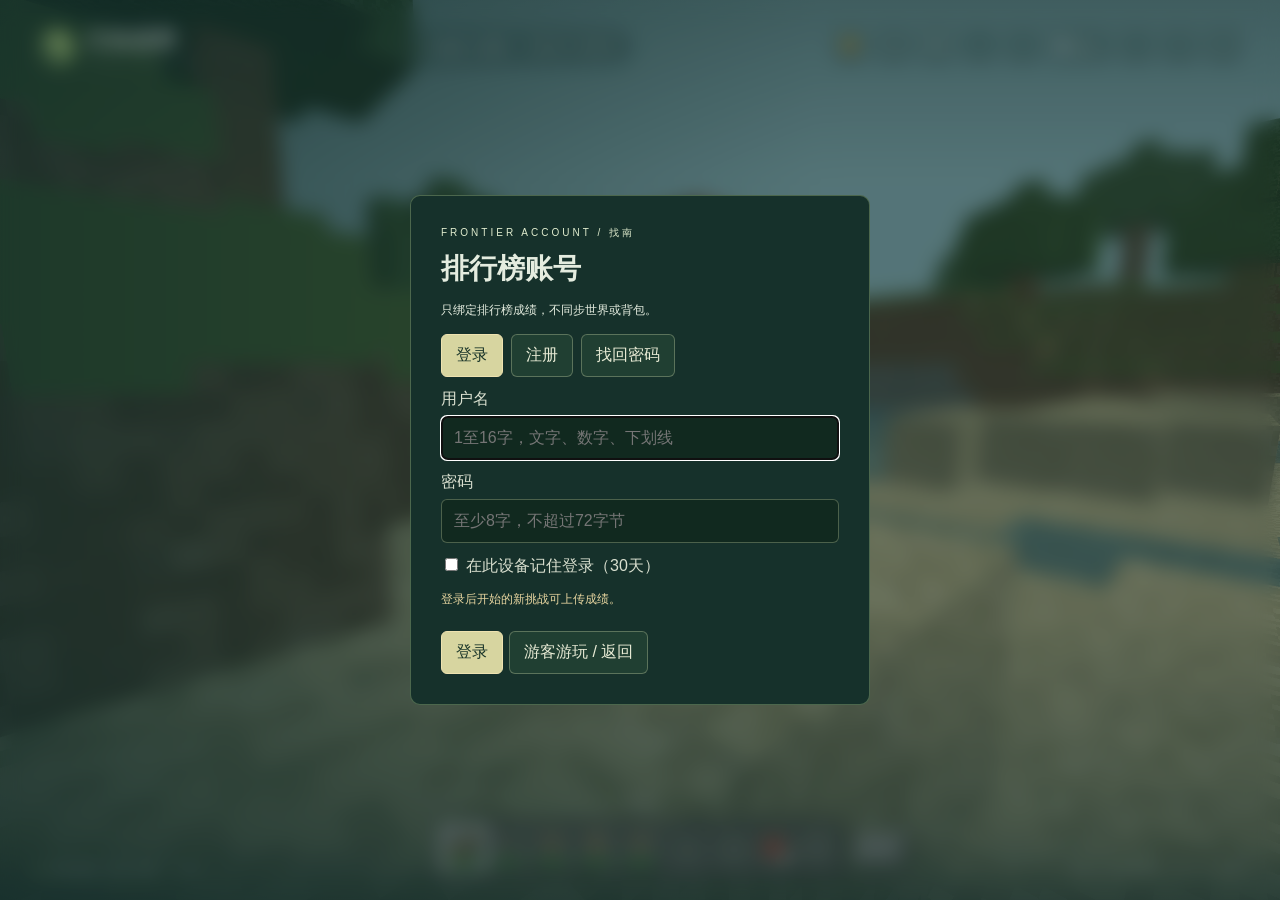
<file: index.html>
<!doctype html><html lang="zh-CN"><head><meta charset="UTF-8"><meta name="viewport" content="width=device-width,initial-scale=1,maximum-scale=1,user-scalable=no"><meta name="theme-color" content="#172e28"><title>方块原野：百波生存 - 免费在线3D方块生存小游戏</title><meta name="description" content="免费在线玩方块原野百波生存小游戏。采集挖掘、建造小屋、挑战100波僵尸与骷髅，选择四种增益，建造自动箭塔、争夺空投补给，体验跳劈暴击与连杀COMBO。无需下载，浏览器打开即玩。"><link rel="stylesheet" href="style.css"><meta name="robots" content="index,follow,max-image-preview:large">
<link rel="canonical" href="https://fangkuaiyuanye.online/">
<meta property="og:type" content="website">
<meta property="og:locale" content="zh_CN">
<meta property="og:site_name" content="方块原野">
<meta property="og:title" content="方块原野：百波生存 - 免费在线3D方块生存小游戏">
<meta property="og:description" content="免费在线玩方块原野百波生存小游戏。采集挖掘、建造小屋、挑战100波僵尸与骷髅，选择四种增益，建造自动箭塔、争夺空投补给，体验跳劈暴击与连杀COMBO。无需下载，浏览器打开即玩。">
<meta property="og:url" content="https://fangkuaiyuanye.online/">
<meta name="twitter:card" content="summary">
<meta name="twitter:title" content="方块原野：百波生存 - 免费在线3D方块生存小游戏">
<meta name="twitter:description" content="免费在线玩方块原野百波生存小游戏。采集挖掘、建造小屋、挑战100波僵尸与骷髅，选择四种增益，建造自动箭塔、争夺空投补给，体验跳劈暴击与连杀COMBO。无需下载，浏览器打开即玩。">
<script type="application/ld+json">{"@context": "https://schema.org", "@type": "VideoGame", "name": "方块原野：百波生存", "alternateName": "Voxel Frontier: 100 Wave Survival", "url": "https://fangkuaiyuanye.online/", "description": "免费在线玩方块原野百波生存小游戏。采集挖掘、建造小屋、挑战100波僵尸与骷髅，选择四种增益，建造自动箭塔、争夺空投补给，体验跳劈暴击与连杀COMBO。无需下载，浏览器打开即玩。", "inLanguage": "zh-CN", "genre": ["生存", "动作", "方块沙盒"], "gamePlatform": "Web browser", "playMode": "SinglePlayer", "isAccessibleForFree": true, "applicationCategory": "GameApplication", "operatingSystem": "Any", "offers": {"@type": "Offer", "price": "0", "priceCurrency": "CNY"}}</script>
</head><body>
<canvas id="particleGlow" aria-hidden="true"></canvas><canvas id="world" aria-label="3D方块沙盒游戏；WASD移动，鼠标转向，按住左键挖掘，右键放置方块，空格上浮"></canvas><div class="vignette"></div>
<header><a class="brand" href="#" aria-label="打开游戏菜单"><svg width="35" height="40" viewBox="0 0 35 40"><path d="M17.5 1 34 10.5 17.5 20 1 10.5Z" fill="#c4df85"/><path d="m1 10.5 16.5 9.5v19L1 29.5Z" fill="#698656"/><path d="m34 10.5-16.5 9.5v19L34 29.5Z" fill="#9bb96d"/></svg><span>方块原野<small>VOXEL FRONTIER</small></span></a><div class="worldtag"><i></i> 你的第一片原野 <span>百波生存 · 活得更久</span></div><nav><button id="rankOpen" title="全服排行榜" aria-label="打开全服排行榜">🏆</button><button id="enchantOpen" title="经验附魔" aria-label="打开附魔">✧</button><button id="workshopBtn" aria-label="打开工作台" title="P 工作台">⚒</button><button id="soundBtn" aria-label="关闭音效" title="音效">♪</button><button id="flyBtn" title="F 切换飞行" aria-label="切换飞行模式">◇</button><button id="save" title="保存世界" aria-label="保存世界">▣ <span>保存</span></button><button id="full" title="全屏" aria-label="切换全屏">⛶</button><button id="help" title="H 设置与按键" aria-label="打开设置与按键说明">?</button><button id="menuBtn" title="暂停" aria-label="打开菜单">Ⅱ</button></nav></header>
<div id="damageFlash"></div><div id="playerHitCue" role="status" aria-live="polite"></div><div id="damageDirection" aria-hidden="true"><i></i></div><div id="hud" class="hidden"><div id="waveTimer">发育剩余 10:00</div><div id="combatBars"><div class="life-row"><span id="health" aria-label="生命值20"></span><span id="hunger" aria-label="饱食度20"></span></div><div id="airBar" class="hidden"></div><small id="airSeconds"></small><div class="xp-track"><i id="xpFill"></i></div><div class="combat-sub"><span id="combatMode">标准生存</span><span id="guardCount"></span></div></div><div id="attackMeter"><span id="attackName">攻击冷却</span><div><i id="attackFill"></i></div></div><div id="enemyHud" class="hidden"><b id="enemyName"></b><small id="enemyHP"></small><div><i id="enemyLife"></i></div></div><div id="defenseHUD" class="hidden"><b>⚔ 百波生存</b><span id="defenseText"></span></div><div id="shieldView" class="hidden"><i></i></div><div id="combatActions"><button id="eatFleshBtn" aria-label="吃腐肉恢复一格血">腐肉 <span id="fleshAmount">0</span> <small>T</small></button><button id="eatBtn" aria-label="吃食物">🍎 <span id="foodAmount">6</span> <small>G</small></button><button id="blockBtn" aria-label="按住举盾">⛨ <small>V</small></button><button id="mobileAttack" aria-label="按住近战攻击">⚔ <small>攻击</small></button></div><div id="graveHint"></div><div id="farmHint"></div><div class="coordinates"><span id="coords">X 0 · Y 0 · Z 0</span><span id="mode">步行 · F 切换飞行</span></div><div id="adventureHUD"><section id="questCard"><div class="quest-top"><span>⚔ 生存日志</span><b id="gemCount">0/3</b></div><h3 id="questTitle"></h3><p id="questText"></p><div class="quest-track"><i id="questFill"></i></div><small id="questHint"></small><button id="endPrep" class="prep-action">结束发育，立即开战 · N</button><button id="skipRest" class="prep-action hidden">跳过休整，立即下一波 · N</button><button id="questOpen">装备、生产与波次规则 <span>P ↗</span></button><button id="productionOpen">农场 · 熔炉 · 古矿远征 ↗</button></section><div id="mapCard"><div id="dayClock">☀ 白昼 · 第 1 天</div><canvas id="minimap" width="256" height="128" aria-label="128乘64地图：左侧原野，右侧平原；黄色为营地，橙色为矿洞，白色箭头为你"></canvas><div class="waypoint"><span id="compassArrow">↑</span><b id="wayName"></b><small id="wayDistance"></small></div></div><div id="resourceBar"><span>▥ <b id="woodCount">0</b><small>木头</small></span><span>◆ <b id="stoneCount">0</b><small>石头</small></span><span>◉ <b id="coinCount">0</b><small>金币</small></span><button id="useBtn"><kbd>右键</kbd> 互动</button></div><div id="pickup"></div></div><div id="crosshair"><i></i><b></b></div><div id="target"></div><div id="useHint">右键互动 · P 工作台</div><div id="waterHint" class="hidden"></div><div id="miningUI" class="hidden"><div><span id="mineName">挖掘中</span><span id="mineTime"></span></div><div class="mine-track"><i id="mineFill"></i></div><small>持续按住挖掘 · <span id="minePercent">0%</span></small></div><div id="handView"><span id="handTool">✋</span></div></div>
<section id="menu" class="menu"><div class="menu-atmosphere" aria-hidden="true"><i></i><i></i><i></i><i></i><i></i><i></i></div><div class="hero"><div class="eyebrow"><span></span> VOXEL FRONTIER <b>生存 · 建造 · 战斗</b></div><h1>方块原野<span>活到最后，成为传奇。</span></h1><p>从一间小屋开始，守住最后一道防线。<br>采集、建造、附魔，在怪物潮中创造你的生存纪录。</p><div class="actions"><button class="primary" id="start">开始生存挑战 <span>↗</span></button><button class="secondary prep-action" id="menuEndPrep">跳过发育 · 立即开战</button><button id="menuSkipRest" class="secondary prep-action hidden">跳过休整，立即下一波 · N</button><a id="trialMenuOpen" class="secondary trial-entry" href="./monster-test.html" target="_blank" rel="noopener" title="自由生成怪物测试 · 不计入排行榜">怪物试炼场 <span>↗</span></a><button class="secondary" id="rankMenuOpen">全服排行榜 <span>↗</span></button><button class="secondary" id="guide">设置与按键 <span>?</span></button></div><div class="worldinfo"><span><b>100<small>波</small></b><em>层层升级的挑战</em></span><span><b>10<small>分钟</small></b><em>自由发育，可提前结束</em></span><span><b>08<small>种</small></b><em>符文附魔，构筑流派</em></span></div><div class="note">无需下载 · 浏览器即玩 · 世界自动保存在本机</div><div id="resetWrap" class="hidden"><button id="reset">重新生成世界</button><span>当前世界保存在这台设备的浏览器中</span></div></div><aside class="scene-label" aria-label="百波生存挑战介绍"><div class="scene-top"><span class="scene-dot"></span> 原野档案 <small>01 / SURVIVAL</small></div><div class="scene-number">100<span>WAVES</span></div><h2>黎明之前，守住原野。</h2><p>从第一只僵尸，到最后一场决战。<br>每一次活下来，都值得被记住。</p><div class="scene-route"><i></i><i></i><i></i><i></i><i></i></div><div class="scene-bottom"><span>挖掘 / 建造 / 守卫</span><b>你的故事，由此开始 ↗</b></div></aside></section>
<footer><div class="footer-left"><span class="live-dot"></span><span id="saveState">世界已就绪</span><small class="author-credit">作者：找南</small><span class="divider">/</span><span id="fps">3D 沙盒</span></div><div id="controlsHint"><kbd>W A S D</kbd> 自动疾跑 <kbd>鼠标</kbd> 视角 <kbd>左 / 右键</kbd> 按住挖掘 / 放置</div><span class="footer-right" id="lastAction">E 背包 · 1–9 切换物品 · 空格上浮 / 跳跃</span></footer>
<div id="hotbarWrap"><div id="toolbelt" aria-label="工具与武器"><button data-tool="bow" id="equipBow" aria-label="选择弓">⌁ 弓</button><button data-tool="hoe" id="equipHoe" aria-label="选择木锄">⌐ 锄</button><button data-tool="sword" id="equipSword" aria-label="选择木剑">⚔ 剑</button><button data-tool="hand" aria-label="选择空手">✋ 空手</button><button data-tool="pick" aria-label="选择木镐">⛏ 镐</button><button data-tool="axe" aria-label="选择木斧">🪓 斧</button><button data-tool="shovel" aria-label="选择木锹">♠ 锹</button><span id="toolName">空手</span></div><div id="toolHint">Q 切换工具</div><div class="material-label"><span id="buildMode">探险背包</span> <span id="materialName">草方块</span><small>1–9 / 滚轮切换物品</small></div><div id="hotbar" aria-label="九格快捷栏"></div></div>
<div id="toast" role="status"></div>
<div id="touch" class="hidden"><div class="dpad"><button data-move="w" class="up" aria-label="前进">↑</button><button data-move="a" class="left" aria-label="左移">←</button><button data-move="s" class="down" aria-label="后退">↓</button><button data-move="d" class="right" aria-label="右移">→</button></div><div class="touch-actions"><button id="mobileMine">按住挖掘</button><button id="mobilePlace">放置</button><button id="mobileJump">跳跃</button><button id="mobileFly">飞行</button><button id="mobileDown" class="hidden">下降</button></div></div>
<div id="dialog" class="dialog hidden" role="dialog" aria-modal="true" aria-labelledby="dialogTitle"><div class="dialog-card"><button id="closeDialog" class="close" aria-label="关闭">×</button><span class="eyebrow">SETTINGS / 设置与操作</span><h2 id="dialogTitle">设置与按键说明</h2><section class="sensitivity-setting" aria-labelledby="sensitivityTitle"><div><label id="sensitivityTitle" for="mouseSensitivity">鼠标灵敏度</label><output id="mouseSensitivityValue" for="mouseSensitivity">100%</output></div><input id="mouseSensitivity" type="range" min="0.2" max="3" step="0.05" value="1" aria-describedby="sensitivityHelp"><div><small id="sensitivityHelp">低灵敏度 ← → 高灵敏度 · 自动保存</small><button id="resetSensitivity" type="button">恢复默认</button></div></section><p>怪物速度：蜘蛛＞僵尸＞骷髅。僵尸基础伤害2.5，骷髅基础伤害4。每5波有1只金冠精英：生命约3倍、减伤20%、伤害提高35%，击败额外获得徽记1和经验4。</p><div class="guide-grid key-guide"><section><h3>移动与视角</h3><div class="key-row"><kbd>W A S D</kbd><span>移动（自动疾跑）</span></div><div class="key-row"><kbd>鼠标</kbd><span>转动视角</span></div><div class="key-row"><kbd>空格</kbd><span>跳跃 / 水中上浮</span></div><div class="key-row"><kbd>Shift</kbd><span>潜行</span></div></section><section><h3>战斗与装备</h3><div class="key-row"><kbd>左键</kbd><span>近战攻击 / 按住挖掘</span></div><div class="key-row"><kbd>左键按住 → 松开</kbd><span>拉弓 → 射箭</span></div><div class="key-row"><kbd>右键 / V</kbd><span>互动 / 按住举盾</span></div><div class="key-row"><kbd>B / R</kbd><span>装备弓 / 剑与镐切换</span></div></section><section><h3>天赋技能</h3><div class="key-row"><kbd>Z</kbd><span>三角猎杀 · 冷却20秒</span></div><div class="key-row"><kbd>X</kbd><span>后撤齐射 · 冷却15秒</span></div><div class="key-row"><kbd>C</kbd><span>疾风冲刺 · 冷却10秒 / 连招衔接1.5秒</span></div></section><section><h3>背包与生产</h3><div class="key-row"><kbd>E</kbd><span>打开 / 关闭背包</span></div><div class="key-row"><kbd>1–9 / 滚轮</kbd><span>选择快捷栏物品</span></div><div class="key-row"><kbd>Q</kbd><span>切换工具</span></div><div class="key-row"><kbd>P</kbd><span>工作台：装备、制作与生产</span></div></section><section><h3>生存与建造</h3><div class="key-row"><kbd>N</kbd><span>结束发育 / 跳过波间休整</span></div><div class="key-row"><kbd>G / T</kbd><span>吃食物 / 吃腐肉</span></div><div class="key-row"><kbd>K</kbd><span>瞄准地面建造箭塔</span></div><div class="key-row"><kbd>右键</kbd><span>放置方块 / 开门 / 修复箭塔</span></div></section><section><h3>菜单与辅助</h3><div class="key-row"><kbd>Esc</kbd><span>暂停 / 关闭当前面板</span></div><div class="key-row"><kbd>H</kbd><span>设置与按键说明</span></div><div class="key-row"><kbd>F</kbd><span>飞行开关（仅创造模式）</span></div></section></div><p class="key-note">技能需选择对应天赋后才能使用。剑的命中次数与弓箭射击次数分别累计。后撤齐射消耗3支箭，每支为满蓄力伤害的60%。<br>三角猎杀标记箭拉弓时间减半；标记随目标移动，三点闭合后1秒引爆。</p><p class="tip">地图现为128×64，X64以东是新平原。熔炉在小屋内（X41、Y11、Z20）；正门（X43、Y11、Z25）右键开关，小屋内禁止怪物进入和刷出。战斗存活从第一波开始计时，死亡结算。第3波起混入蜘蛛，其余僵尸和骷髅数量尽量各半。</p><p class="tip">5秒内连续击杀敌人维持COMBO，3 / 5 / 8 / 12 / 20连杀依次提升等级；暂停不扣连杀时间。连杀提供表现反馈，不改变武器伤害。</p><button id="cameraShakeToggle" class="secondary">镜头震动：开启</button><button class="primary" id="gotIt">明白了，开始生存 ↗</button></div></div>

<div id="workshop" class="dialog hidden" role="dialog" aria-modal="true" aria-labelledby="workshopTitle"><div class="workshop-card"><button class="close" id="closeWorkshop" aria-label="关闭工作台">×</button><div class="eyebrow">FIELD NOTES / 在原野，留下你的故事</div><h2 id="workshopTitle">下一次远行，准备好了吗？</h2><p class="workshop-intro">最多10分钟发育 → 提前或自动开战 → 清完一波再来下一波 → 最多100波</p><div class="workshop-grid"><section><h3>01 / 升级工具</h3><p>木制工具已随身携带。镐挖石、斧砍树、锹挖土。</p><div class="recipe"><span class="recipe-icon">⛏</span><div><b>镐</b><small id="tier-pick">木制 · 基础</small><em id="cost-pick">木头 2 + 石头 6</em></div><button id="upgrade-pick">制作石镐</button></div><div class="recipe"><span class="recipe-icon">🪓</span><div><b>斧</b><small id="tier-axe">木制 · 基础</small><em id="cost-axe">木头 2 + 石头 6</em></div><button id="upgrade-axe">制作石斧</button></div><div class="recipe"><span class="recipe-icon">♠</span><div><b>锹</b><small id="tier-shovel">木制 · 基础</small><em id="cost-shovel">木头 2 + 石头 6</em></div><button id="upgrade-shovel">制作石锹</button></div><div class="camp-summary"><b>小屋与生产</b><p id="campStatus"></p><button id="trackCamp">追踪小屋 · 室内熔炉 →</button><button id="trackPlains">追踪东部平原 · X64以东 →</button><button id="sleepBtn">在营地睡到天亮 ☀</button></div></section><section class="wave-rules"><h3>自动防线与成长</h3><p>开局四选一永久增益；每击杀1只敌人获得1经验，每100经验增加1点生命上限并回复1点血。波间休整15秒。</p><p>箭塔：木头8 + 石头12，最多6座，射程16格，每2秒射出1箭，无限弹药，生命60。附近敌人会破坏箭塔；右键塔基修复（木头2 + 石头2）。</p><button id="enchantWorkshop">✧ 经验附魔 · 每种100经验</button><button id="towerBuild">准备建造箭塔 · K</button><p>每5波有空投随机降落，跟随金色光柱，靠近后右键开箱，随机获得食物、箭矢、矿物或装备。</p><h3>强化敌人 · 越战越险</h3><p>第6波：重锤尸卫（40生命，减伤20%，蓄力0.4秒、重砸7伤害）与冲锋猎手（22生命，蓄力0.2秒、冲锋路径命中6伤害（3心））。蓄力开始后即使跑远也会出招：重锤看橙圈跳开，冲锋看箭路侧移。第10波：铁盾卫（30生命，正面举盾减伤70%，绕背或趁攻击间隙出手）与灰烬术士（26生命，0.65秒蓄力，3枚慢速法球各3伤害，可挡可躲）。第15波：战鼓统领（28生命，8格内友军移动+18%、伤害+15%，不叠加，紫色标记提示；优先击杀可解除强化）。五种强化怪分别额外计数，不占普通怪名额：各自从登场波起2只，此后每2波各增加1只。第6波重锤2＋猎手2，第10波另加盾卫2＋术士2，第15波另加战鼓2。第100波普通112只＋强化236只＝348只。</p><h3>02 / 百波生存规则</h3><p id="waveRuleStats"></p><div class="wave-number-rule">2 → 4 → 8 → 16 → 17 → 18 → … → 112</div><p id="waveComposition"></p><p>第1波2只，前四波翻倍。达到16只后，每波增加1只。第100波普通112只＋强化236只，共348只，全部清除即通关。僵尸随波次逐渐提速，最高为玩家自动疾跑速度的60%；骷髅速度保持不变。</p><p>第3波起基础配比约20%为蜘蛛，其余由僵尸和骷髅尽量平分；第6波起额外加入独立计数的强化怪，普通怪原有数量不减少。蜘蛛生命16、伤害1.5（僵尸的一半），移动4.2格/秒（玩家疾跑速度的75%）。</p><p>发育期间地表不刷波次敌人，进入矿洞会遭遇守卫。结束发育后才开始第一波；上一波全部清除后休整15秒，可随时按N跳过，立即下一波。每清除10波获得一枚强化徽记。</p><button id="workshopEndPrep" class="primary">结束发育，立即开战 · N</button><button id="workshopSkipRest" class="primary hidden">跳过休整，立即下一波 · N</button><p>生存计时不含发育时间。死亡会结算本局；再次挑战保留建筑、装备和农田，重新获得最多10分钟发育。</p><p id="cacheStatus"></p><div class="hidden"><button id="freeBuild">生存模式</button><p id="freeBuildNote"></p></div></section><section class="combat-workshop"><div class="combat-heading"><div><h3>03 / 武器、防具与生存</h3><p id="survivalStats"></p></div><label>难度 <select id="difficulty" aria-label="生存难度"><option value="normal">标准</option><option value="hard">困难</option></select></label></div><p id="modeExplain"></p><div class="combat-recipes"><article><b>⚔ 石剑</b><p>伤害5 · 木头2 + 石头3</p><button id="craft-sword">制作石剑</button></article><article><b>✧ 铁剑</b><p>伤害6 · 木头2 + 铁锭4</p><button id="craft-sword2">制作铁剑</button></article><article><b>⛨ 木盾</b><p>正面挡箭 · 木头4 + 石头2</p><button id="craft-shield">制作 / 重做盾牌</button></article><article><b>◇ 铁护甲</b><p>减伤35% · 木头2 + 铁锭6</p><button id="craft-armor">制作铁护甲</button></article></div><div class="equipment-state"><span id="weaponState"></span><span id="shieldState"></span><span id="armorState"></span><button id="craft-repair">修复装备 · 木头2 + 石头2</button></div><p class="combat-tips">跳起后在下落阶段命中可触发跳劈，造成1.5倍伤害并产生暴击粒子。等待攻击条充满再出剑；后退躲近战，举盾挡正面箭矢。波次怪物不受昼夜影响，普通夜间刷怪已关闭。开宝箱或打树叶寻找食物，G 进食。睡觉会设定重生点，但附近有敌人时无法休息。死亡后本局结束；新一局可以找回掉落的背包，装备和建筑保留。</p></section><section id="production" class="production-workshop"><div class="combat-heading"><div><h3>04 / 生活、锻造与古矿远征</h3><p>庄稼和熔炉会在游玩中持续推进；暂停和离线时停止。</p></div></div><div id="homeStocks"></div><div id="foodStocks"></div><div class="production-grid"><article><h4>♧ 从一粒种子开始</h4><p>木锄瞄准草地或泥土按 右键开垦，再按 右键播种；成熟后 右键收获。水源4格内约60秒成熟，干地生长较慢。</p><small id="farmProgress"></small><button id="home-hoe">制作木锄 · 木头2</button><button id="home-bread">制作面包 · 小麦3</button><button id="trackFarm">追踪营地农田 →</button><p>附近有两只猪；持两份小麦对成年猪按 右键可繁殖。G 优先吃熟肉、面包，再吃苹果。</p></article><article><h4>▣ 一炉火，锻出下一步</h4><p>先带石镐到古矿寻找铁矿。回到营地熔炉5格内开始烧炼；一块煤可烧炼8份物品，最多排队8份。</p><div id="furnaceStatus"></div><div class="furnace-track"><i id="furnaceFill"></i></div><button id="smelt-iron">烧炼粗铁 · 8秒 / 份</button><button id="cook-meat">烤熟生肉 · 7秒 / 份</button><p>熟肉恢复8点饱食度，面包5点，苹果4点。铁工具和铁剑需要熔炼出的铁锭。</p></article><article><h4>⌁ 把距离变成优势</h4><p id="bowStatus"></p><button id="home-bow">制作弓 · 木头4 + 铁锭2</button><button id="home-arrows">制作12支箭 · 木头1 + 石头2</button><button id="home-bow2">强化弓 · 木头3 + 铁锭3 + 徽记1</button><p>开局自带弓和8支箭，击杀骷髅掉落2支箭，靠近拾取。B 装备弓。按住左键蓄力，松开射箭；满弓威力更高。箭会被墙壁拦下，远程战斗同样要选位置。</p></article><article><h4>♜ 古矿守卫挑战</h4><p>矿道深处有煤、铁与宝箱，也有96生命的重甲守卫，减伤25%、近战6伤害。蓄力重击会造成9伤害，半血召唤两名骷髅援军；跳跃躲重击，举盾挡箭。守卫独立于波次，进入矿洞即会苏醒。</p><small id="mineStatus"></small><button id="trackMine">追踪古矿入口 →</button><button id="mineRematch">再次召唤守卫 · 煤炭2</button><p>击败守卫获得铁锭4、熟肉2、徽记1；180秒后可在矿洞内消耗煤炭2再次挑战。波次切换不会重置守卫血量。</p></article></div></section></div></div></div>
<div id="victory" class="dialog hidden" role="dialog" aria-modal="true" aria-labelledby="winTitle"><div class="victory-card"><div class="win-symbol">✦</div><div class="eyebrow">ONE HUNDRED WAVES</div><h2 id="winTitle">百波生还。</h2><p>你清除了第100波，站到了最后。<br>这座小屋、每一面掩体和每一次出剑，都是你活下来的证明。</p><div id="winStats"></div><button class="primary" id="continueWin">继续经营世界 →</button><button class="secondary" id="creativeWin">再挑战一局</button><small>本局已结算。继续经营不会刷新第101波。</small></div></div>
<div id="perkChoice" class="dialog hidden" role="dialog" aria-modal="true" aria-labelledby="perkTitle"><div class="perk-card"><span class="eyebrow">本局天赋 / 八选一</span><h2 id="perkTitle">选择你的生存之道</h2><p>开局选择一个；通关第5波后，从剩余天赋中再选一个，两者同时永久生效，本局不能更换。选择时暂停游戏。剑天赋仅计算剑的直接命中；弓箭天赋单独按射箭次数累计。箭塔和范围额外伤害不累计剑次数。</p><div class="perk-options"><button id="perk-volley"><span>⋙</span><b>后撤齐射</b><small>X 后跃并齐射3箭 · 每箭60%伤害 · 15秒冷却 · 消耗3箭</small></button><button id="perk-pierce"><span>➶</span><b>贯穿箭</b><small>每5箭贯穿最多5只 · 后续目标逐个增伤10%</small></button><button id="perk-explosive"><span>✹</span><b>爆炸箭</b><small>每10箭爆炸 · 3格范围造成等同箭矢伤害</small></button><button id="perk-triangle"><span>△</span><b>三角猎杀</b><small>Z 三箭拉弓时间减半 · 标记跟随目标 · 1秒后爆发5伤害（2.5心） · 命中5只刷新20秒冷却 · 引爆获6支箭</small></button><button id="perk-critical"><span>✦</span><b>暴击强化</b><small>剑每3次成功命中，第3次造成2倍伤害</small></button><button id="perk-leech"><span>♥</span><b>生命汲取</b><small>剑每5次成功命中，第5次按实际伤害回血</small></button><button id="perk-sweep"><span>◌</span><b>横扫攻击</b><small>剑每3次成功命中，第3次造成范围伤害</small></button><button id="perk-dash"><span>➤</span><b>疾风冲刺</b><small>C 回复1心＋穿刺1心＋落点跳劈 · 命中2只刷新 · 1.5秒内衔接</small></button></div><p>每击杀1只敌人获得1经验。每100经验增加1点生命上限，并回复1点血。再挑战时可以重新选择增益。</p></div></div><div id="progressHUD"><b id="perkStatus"></b><span id="growthStatus"></span><span id="towerStatus"></span><span id="airdropStatus"></span><span id="historyStatus"></span><span id="triangleStatus" class="hidden"></span><button id="volleyButton" class="hidden">后撤齐射 X</button><button id="triangleButton" class="hidden">三角猎杀 Z</button><button id="dashButton" class="hidden">冲刺 C</button></div><div id="comboHUD" class="hidden" aria-label="连杀COMBO"><span id="comboRank">D</span><div><small>COMBO</small><b id="comboCount">0</b><em id="comboTitle"></em><div class="combo-track"><i id="comboTime"></i></div><small id="comboBest"></small></div></div><div id="dashChainHUD" class="hidden" role="status" aria-live="polite"><span>疾风无限连</span><b id="dashChainCount">×0</b><small id="dashChainBest">本局最高 0 连</small></div><div id="dashSpeedFX" aria-hidden="true"><i></i><i></i><i></i><i></i><i></i><i></i></div><div id="impactPulse" aria-hidden="true"></div><div id="impactMarker" aria-hidden="true">×</div><div id="killFeedback" role="status" aria-live="polite"></div><div id="criticalHit" role="status" aria-live="polite"></div><script src="adventure.js"></script>
<div id="death" class="dialog hidden" role="dialog" aria-modal="true" aria-labelledby="deathTitle"><div class="death-card"><div class="eyebrow">A NEW CHANCE</div><h2 id="deathTitle">你倒下了。</h2><p id="deathCause"></p><p id="deathSummary"></p><button class="primary" id="respawnBtn">再挑战一局 · 保留世界 →</button><small>新一局重置波次和计时，保留建筑、装备、农田；可以提前结束发育。</small></div></div>
<script src="combat.js"></script>
<script src="homestead.js"></script>
<script src="progression.js"></script><script src="waves.js"></script>
<script src="sword-view.js"></script><script src="game.js"></script><script src="inventory.js"></script><div id="leaderboard" class="dialog hidden" role="dialog" aria-modal="true" aria-labelledby="rankTitle"><div class="rank-card"><button id="rankClose" class="close" aria-label="关闭排行榜">×</button><span class="eyebrow">GLOBAL RECORDS / 作者：找南</span><h2 id="rankTitle">全服排行榜</h2><p>十波用时越短越好；波数、冲刺连击、连杀COMBO越高越好。每人每榜保留最好成绩，连杀同分并列。</p><div class="rank-profile"><label for="rankNickname">排行榜账号</label><strong id="rankNickname">游客</strong><button id="rankSaveName">登录 / 管理账号</button><button id="rankRefresh">刷新</button></div><p id="rankStatus" role="status" aria-live="polite"></p><p id="rankPersonal"></p><div id="rankBoards"></div><small>每个账号每榜保留最好成绩。用户名公开展示；密码、恢复码和登录凭证请勿分享。游客、创造模式和试炼场不上传成绩。账号只管理排行榜，不同步世界或背包。</small></div></div><div id="enchantPanel" class="dialog hidden" role="dialog" aria-modal="true" aria-labelledby="enchantTitle"><div class="enchant-card"><button id="enchantClose" class="close" aria-label="关闭附魔">×</button><div class="eyebrow">RUNE FORGE / 经验附魔</div><h2 id="enchantTitle">赋予武器新的力量</h2><p>一级附魔均为100经验，每类装备最多3种。本版仅开放一级，选定后不能替换；更换或修复武器保留附魔。消费不会减少生命成长，附魔随世界存档保留。</p><label>附魔装备 <select id="enchantSlot"><option value="sword">剑</option><option value="bow">弓</option><option value="dash">疾风冲刺</option></select></label><strong id="enchantBalance"></strong><div id="enchantList"></div><small>剑、弓分别附魔与计数；同一箭最多累计一次星陨。附加伤害不触发命中附魔或天赋。冲刺裂隙需要已选择疾风冲刺天赋。</small></div></div><script src="enchantments.js"></script><script src="leaderboard.js"></script><script src="accounts.js"></script><script src="monster-compass.js"></script></body></html>
</file>
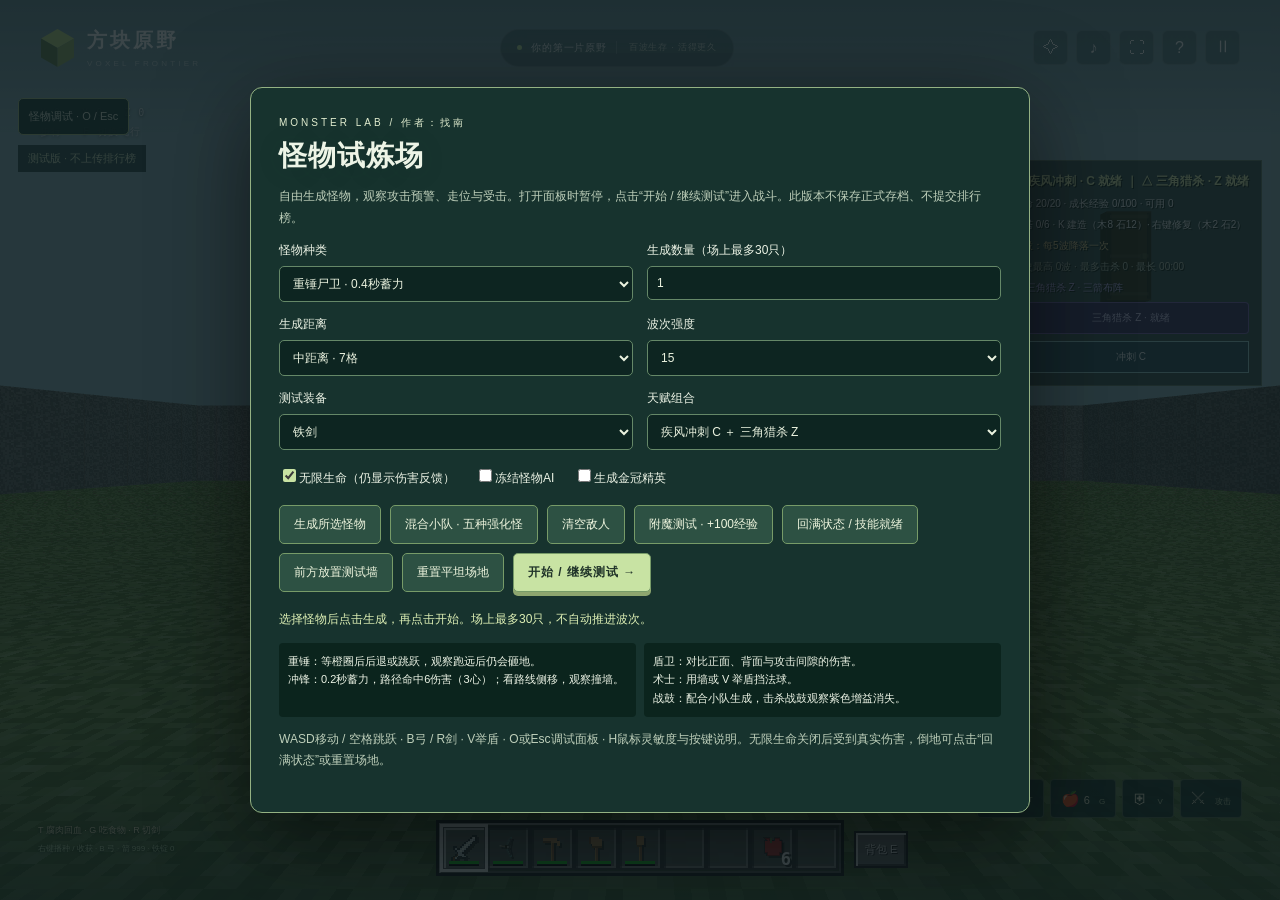
<file: monster-test.html>
<!doctype html><html lang="zh-CN"><head><meta charset="UTF-8"><meta name="viewport" content="width=device-width,initial-scale=1,maximum-scale=1,user-scalable=no"><meta name="theme-color" content="#172e28"><title>怪物试炼场 · 找南</title><meta name="description" content="免费在线玩方块原野百波生存小游戏。采集挖掘、建造小屋、挑战100波僵尸与骷髅，选择四种增益，建造自动箭塔、争夺空投补给，体验跳劈暴击与连杀COMBO。无需下载，浏览器打开即玩。"><style>
*{box-sizing:border-box}body{margin:0;overflow:hidden;background:#a3c6c2;color:#fff;font-family:Inter,'PingFang SC','Microsoft YaHei',sans-serif;user-select:none}button,a{-webkit-tap-highlight-color:transparent}button{cursor:pointer;font:inherit}button:focus-visible,a:focus-visible{outline:2px solid #d0f09b;outline-offset:4px}#world{position:fixed;inset:0;width:100%;height:100%;display:block;touch-action:none}.vignette{position:fixed;inset:0;pointer-events:none;background:linear-gradient(90deg,#132e2b9c,transparent 64%),linear-gradient(0deg,#142c2c8a,transparent 32%,transparent 80%,#142c2c50)}body.playing .vignette{background:linear-gradient(0deg,#142c2c65,transparent 21%,transparent 85%,#142c2c40)}header{position:fixed;top:0;width:100%;display:flex;justify-content:space-between;align-items:center;padding:27px 40px;z-index:4}.brand{display:flex;gap:12px;align-items:center;text-decoration:none;color:white}.brand>span{font-size:20px;letter-spacing:3px;font-weight:800}.brand small{display:block;font-size:8px;letter-spacing:3.2px;font-weight:500;opacity:.6;margin-top:5px}.worldtag{display:flex;align-items:center;gap:9px;font-size:11px;letter-spacing:.8px;background:#172f3048;backdrop-filter:blur(10px);border:1px solid #ffffff20;padding:11px 16px;border-radius:25px}.worldtag i,.live-dot{width:5px;height:5px;display:inline-block;background:#cef1a7;border-radius:50%}.worldtag span{border-left:1px solid #ffffff35;padding-left:12px;color:#d4dfd3;font-size:10px}nav{display:flex;gap:8px}nav button{height:35px;min-width:35px;color:#fff;border:1px solid #ffffff28;background:#18343240;border-radius:6px;backdrop-filter:blur(8px)}nav button:hover{background:#ffffff25}nav span{font-size:11px;padding-right:7px}.menu{position:fixed;inset:0;z-index:2;display:flex;align-items:center;padding:100px 7.5% 120px;pointer-events:none}.hero{pointer-events:auto}.eyebrow{font-size:10px;letter-spacing:3px;color:#e0ecce;display:flex;align-items:center;gap:12px}.eyebrow>span{width:23px;height:1px;background:#d3e7b9}h1{font-size:clamp(36px,4.7vw,70px);font-weight:800;line-height:1.32;letter-spacing:1px;margin:24px 0 20px;text-shadow:0 3px 24px #14372a30}h1 span{color:#d3edaa}.hero>p{font-size:13px;line-height:2.2;color:#e1e8dfd4;font-weight:400}.actions{display:flex;gap:12px;margin-top:30px;align-items:center}.primary{padding:16px 25px;background:#d4eea9;color:#273e2c;border:1px solid #e1f4c2;border-radius:5px;box-shadow:0 4px 0 #8ea66f;font-size:13px;font-weight:800;letter-spacing:1px}.primary span{margin-left:28px;font-size:20px}.primary:hover{background:#e2f6c1;transform:translateY(-1px)}.secondary{padding:16px 20px;background:#18372c38;border:1px solid #ffffff50;color:#fff;border-radius:5px;font-size:12px}.secondary span{margin-left:16px;color:#cdd7cb}.worldinfo{display:flex;gap:25px;margin-top:36px;font-size:10px;letter-spacing:1px;color:#e4eddd}.worldinfo i{font-style:normal;margin-right:7px;color:#d8edaf;font-size:16px}.note{font-size:9px;letter-spacing:.5px;color:#ffffff69;margin-top:26px}.scene-label{position:absolute;right:5%;bottom:160px;text-align:right;text-shadow:0 2px 15px #0004}.scene-label>span{font-size:9px;letter-spacing:3px;color:#eff1ddc9}.scene-label h2{font-size:19px;letter-spacing:2px;font-weight:500;margin:10px 0}.scene-label p{font-size:8px;letter-spacing:2px;color:#e3ebd0b0}footer{position:fixed;bottom:0;width:100%;padding:19px 38px;display:flex;align-items:center;justify-content:space-between;font-size:9px;color:#e1e8dacf;z-index:4;gap:18px;background:linear-gradient(0deg,#162e2d65,transparent)}.footer-left{display:flex;gap:9px;align-items:center}.divider{opacity:.4}kbd{font:inherit;display:inline-block;padding:3px 5px;border:1px solid #ffffff50;border-radius:3px;margin:0 5px 0 10px;color:white;font-size:9px}#controlsHint{font-size:9px;color:#e1e7dfaa}.footer-right{letter-spacing:1px}#hotbarWrap{position:fixed;bottom:64px;left:50%;transform:translateX(-50%);z-index:3;text-align:center;transition:opacity .2s;opacity:.85}body:not(.playing) #hotbarWrap{opacity:.65;pointer-events:none}.material-label{font-size:12px;margin-bottom:10px;text-shadow:0 2px 4px #172d23}.material-label small{font-size:8px;letter-spacing:1px;opacity:.6;margin-left:16px}#hotbar{display:flex;gap:4px;background:#162d2b90;border:1px solid #ffffff29;padding:6px;border-radius:7px;backdrop-filter:blur(10px)}.slot{position:relative;width:49px;height:48px;background:#e6efdb0d;border:1px solid #ffffff15;border-radius:3px;padding:8px;display:grid;place-items:center;color:#dce9c9}.slot.selected{border:2px solid #d8efaf;background:#d8efaf30;box-shadow:0 0 12px #c0ec9320;transform:translateY(-2px)}.slot small{position:absolute;top:2px;left:4px;font-size:8px;opacity:.65}.slot .cube{width:25px;height:28px;clip-path:polygon(50% 0,100% 25%,100% 75%,50% 100%,0 75%,0 25%);position:relative;background:var(--c)}.cube:before{content:'';position:absolute;inset:0;background:#0003;clip-path:polygon(0 25%,50% 50%,50% 100%,0 75%)}.cube:after{content:'';position:absolute;inset:0;background:#fff3;clip-path:polygon(0 25%,50% 0,100% 25%,50% 50%)}#hud{position:fixed;inset:0;pointer-events:none}.coordinates{position:absolute;top:107px;left:40px;display:flex;flex-direction:column;gap:7px;font-family:monospace;font-size:10px;letter-spacing:1px;color:#ffffffb0;text-shadow:0 1px 3px #0008}#crosshair{position:absolute;top:50%;left:50%;mix-blend-mode:difference}#crosshair i{position:absolute;left:-7px;top:-1px;width:14px;height:2px;background:white}#crosshair b{position:absolute;top:-7px;left:-1px;width:2px;height:14px;background:white}#target{position:absolute;top:calc(50% + 25px);left:50%;transform:translateX(-50%);font-size:10px;text-shadow:0 1px 4px #000;background:#122e2955;padding:4px 8px;border-radius:4px}#target:empty{display:none}.hidden{display:none!important}#toast{position:fixed;top:110px;left:50%;transform:translateX(-50%) translateY(-10px);opacity:0;background:#1b332de8;border:1px solid #d8edaf44;color:#e3efcd;padding:12px 20px;border-radius:6px;font-size:12px;z-index:10;transition:.2s;pointer-events:none}#toast.show{opacity:1;transform:translateX(-50%) translateY(0)}.dialog{position:fixed;inset:0;z-index:9;background:#102b287a;backdrop-filter:blur(10px);display:grid;place-items:center;padding:24px}.dialog-card{background:#1c3532;border:1px solid #cfe1b636;padding:40px;max-width:800px;position:relative;box-shadow:0 25px 100px #0005;border-radius:10px}.dialog-card h2{font-size:28px;margin:18px 0 28px}.close{position:absolute;right:15px;top:12px;background:none;border:none;color:#cddbc5;font-size:25px}.guide-grid{display:grid;grid-template-columns:repeat(3,1fr);gap:25px}.guide-grid b{color:#daecbd;font-size:12px}.guide-grid p{font-size:10px;line-height:2.3;color:#b8c9c1}.guide-grid kbd{margin-left:0}.tip{font-size:10px;color:#c8d8bb;padding:15px 0;border-top:1px solid #ffffff15;line-height:1.8}.dialog .primary{font-size:11px;padding:13px 20px}#resetWrap{margin-top:20px}#resetWrap button{border:0;background:none;color:#e9d4b6;text-decoration:underline;font-size:10px;padding:0;margin-right:12px}#resetWrap span{font-size:9px;color:#ffffff60}#touch{position:fixed;inset:0;pointer-events:none;z-index:3}.dpad{position:absolute;bottom:130px;left:25px;width:134px;height:134px}.dpad button,.touch-actions button{pointer-events:auto;touch-action:none;border:1px solid #ffffff45;background:#17383266;color:white;backdrop-filter:blur(5px);border-radius:8px;width:42px;height:42px}.up{position:absolute;top:0;left:46px}.left{position:absolute;top:46px;left:0}.down{position:absolute;top:46px;left:46px}.right{position:absolute;top:46px;left:92px}.touch-actions{position:absolute;bottom:143px;right:22px;display:grid;grid-template-columns:52px 52px;gap:8px}.touch-actions button{font-size:11px;width:52px;height:42px}body.playing .scene-label{display:none}@media(max-width:850px){header{padding:19px 22px}.brand>span{font-size:16px}.brand svg{width:26px}.worldtag{display:none}.menu{padding:95px 7% 130px}h1{font-size:45px}.scene-label{display:none}footer{padding:15px 22px}.footer-right{display:none}.coordinates{left:22px;top:90px}.guide-grid{grid-template-columns:1fr;gap:10px}.dialog-card{padding:25px;max-height:90vh;overflow:auto}.dialog-card h2{font-size:23px;margin:15px 0}.guide-grid p{margin:5px 0}.slot{width:40px;height:42px}#hotbarWrap{bottom:58px}}@media(max-width:550px){header{padding:16px}.brand{gap:8px}.brand small{font-size:6px}.brand>span{font-size:15px}nav{gap:5px}nav button{min-width:30px;height:30px}nav span{display:none}h1{font-size:35px;margin:20px 0}.hero>p{font-size:11px}.menu{padding:100px 24px 150px;align-items:center}.eyebrow{font-size:8px;letter-spacing:2px}.actions{margin-top:22px}.primary{padding:12px 17px;font-size:12px}.primary span{margin-left:8px}.secondary{padding:15px 13px;font-size:11px}.worldinfo{gap:17px;margin-top:25px;font-size:9px}.note{font-size:8px;margin-top:18px}.slot{width:32px;height:35px;padding:4px}.slot .cube{width:20px;height:23px}#hotbar{gap:2px;padding:4px}#hotbarWrap{bottom:55px;width:max-content}.material-label small{display:none}footer{padding:14px 16px;font-size:8px}#controlsHint{display:none}#fps{display:none}.divider{display:none}#toast{font-size:10px;max-width:85vw;width:max-content;top:90px}.dialog{padding:15px}.dialog-card{padding:25px}.dialog-card h2{font-size:21px}}
#world{image-rendering:pixelated}#toolbelt{display:flex;justify-content:center;gap:5px;margin-bottom:6px;align-items:center}#toolbelt button{font-size:10px;color:#e5ebdc;background:#142f28c9;border:1px solid #a6b5976b;border-radius:2px;padding:7px 11px;box-shadow:inset 1px 1px #ffffff18,inset -2px -2px #0004}#toolbelt button.selected{border-color:#e6efc6;background:#728458d9;color:#fff}#toolName{display:none}#toolHint{font-size:9px;color:#eff4df;text-shadow:0 2px 3px #000;margin-bottom:9px;letter-spacing:.5px}#hotbar{border-radius:2px;border:2px solid #9a9c8e;background:#22291ce0;box-shadow:inset 1px 1px #fff4,2px 2px 0 #0006}.slot{border-radius:0;border:2px solid #58634e;box-shadow:inset 2px 2px #0006,inset -1px -1px #ffffff25;background:#757f6580}.slot.selected{transform:none;border:2px solid #f1f3d5;box-shadow:inset 1px 1px #fff6,0 0 0 1px #172016;background:#a2ad8b66}#waterHint{position:absolute;top:140px;left:40px;font-size:11px;color:#d8f4ff;background:#14394b9e;border:1px solid #91d1d059;padding:9px 12px;border-radius:3px}body.underwater:after{content:'';position:fixed;inset:0;z-index:1;pointer-events:none;background:#1073ab3c;box-shadow:inset 0 0 140px #043e79a8}#miningUI{position:absolute;left:50%;top:calc(50% + 60px);transform:translateX(-50%);width:205px;text-shadow:0 1px 3px #000;font-size:10px;color:#fff}#miningUI>div:first-child{display:flex;justify-content:space-between;gap:15px;margin-bottom:7px}.mine-track{height:8px;background:#1b211ad9;border:1px solid #e1e4d585;padding:1px;box-shadow:0 1px 3px #0005}.mine-track i{display:block;height:100%;background:#b6db6c;width:0}#miningUI small{display:block;font-size:8px;text-align:center;opacity:.8;margin-top:6px}#handView{position:absolute;right:7%;bottom:12%;font-size:94px;filter:drop-shadow(8px 10px 0 #0003);transform:rotate(-20deg);image-rendering:pixelated;opacity:.93}body.mining #handView{animation:dig-swing .32s ease-in-out infinite}@keyframes dig-swing{0%,100%{transform:translate(0,0) rotate(-20deg)}50%{transform:translate(-24px,-24px) rotate(-48deg)}}.material-label{margin-bottom:7px}body:not(.playing) #hotbarWrap{opacity:.7}@media(max-width:850px){#waterHint{left:22px;top:120px}#toolbelt button{padding:5px 9px;font-size:9px}}@media(max-width:550px){#waterHint{left:15px;top:118px;font-size:9px;max-width:85vw}#toolHint{font-size:8px;margin-bottom:5px}#toolbelt button{padding:5px 9px;font-size:9px}#toolbelt{margin-bottom:5px}.material-label{display:none}#handView{font-size:63px;right:22%;bottom:29%}.dpad{bottom:175px}.touch-actions{bottom:185px}.touch-actions button{font-size:10px}#miningUI{top:calc(50% + 48px);width:175px}}
.stack-count{position:absolute;right:3px;bottom:1px;z-index:1;color:#fff;font-size:11px;font-family:monospace;text-shadow:1px 1px #18220e;pointer-events:none}#adventureHUD{position:absolute;inset:0}#questCard{position:absolute;top:172px;left:38px;width:245px;background:#18342ee8;border:1px solid #a6bc814a;border-radius:6px;padding:15px;backdrop-filter:blur(8px);box-shadow:0 10px 28px #10201826}.quest-top{display:flex;justify-content:space-between;align-items:center;font-size:9px;letter-spacing:1px;color:#e2d7ff}.quest-top b{font-size:11px;background:#b69be82b;padding:4px 7px;border-radius:3px}#questCard h3{font-size:13px;margin:12px 0 8px;color:#eaf0d7}#questCard p{font-size:11px;color:#d5e0c4;margin:0 0 10px}.quest-track{height:4px;background:#8b9c7333}.quest-track i{height:100%;display:block;background:#d2e694;transition:width .4s}#questCard small{font-size:9px;color:#9db6a4;line-height:1.8;display:block;margin-top:10px}#questOpen{display:flex;justify-content:space-between;pointer-events:auto;width:100%;padding:10px 0 0;margin-top:12px;border:0;border-top:1px solid #e0efbc22;background:none;color:#cde4ab;font-size:9px}#questOpen span{opacity:.65}#mapCard{position:absolute;right:38px;top:110px;width:142px;background:#19342bce;padding:7px;border:1px solid #b6c99b59;border-radius:5px;backdrop-filter:blur(6px)}#dayClock{font-size:9px;color:#e4e8c9;padding:2px 0 7px;text-align:center}#minimap{display:block;width:126px;height:126px;border:1px solid #d4dfb43b;image-rendering:pixelated}.waypoint{display:flex;gap:5px;align-items:center;padding-top:7px;font-size:9px;color:#e9e1ba}.waypoint b{font-size:9px;flex:1;font-weight:500}.waypoint small{font-size:9px;opacity:.7}#compassArrow{display:inline-block;color:#dcc5ff;transform-origin:center;width:13px;text-align:center}#resourceBar{position:absolute;left:38px;bottom:83px;display:flex;gap:15px;align-items:center;background:#173329c9;border:1px solid #b4c69645;padding:11px 13px;border-radius:4px;font-size:13px;color:#e7d6ab}#resourceBar>span{display:flex;align-items:center;gap:5px}#resourceBar small{font-size:8px;color:#b3c6b0}#resourceBar b{font-size:12px;color:#f2edda}#useBtn{pointer-events:auto;background:none;border:0;border-left:1px solid #ffffff25;color:#d8edb6;padding:0 0 0 10px;font-size:9px}#useBtn kbd{margin:0 3px 0 0}#useHint{position:absolute;left:50%;top:calc(50% + 48px);transform:translateX(-50%);font-size:9px;color:#e8eddab3;text-shadow:0 1px 3px #11241d}body.mining #useHint{display:none}#pickup{position:absolute;left:50%;bottom:260px;transform:translateX(-50%);font-size:12px;font-weight:600;color:#e5efbb;text-shadow:0 2px 3px #132f20;opacity:0;pointer-events:none}#pickup.pop{animation:pickup 1.3s ease-out}@keyframes pickup{0%{opacity:0;translate:0 12px}20%{opacity:1}80%{opacity:1}100%{opacity:0;translate:0 -20px}}.workshop-card{background:#1b342d;border:1px solid #c6d8a349;border-radius:8px;padding:35px;max-width:960px;width:100%;max-height:92vh;overflow:auto;position:relative;box-shadow:0 25px 100px #0006}.workshop-card h2{font-size:28px;margin:16px 0 10px}.workshop-intro{font-size:11px;line-height:1.8;color:#a9c19e}.workshop-grid{display:grid;grid-template-columns:1fr 1fr;gap:35px;margin-top:24px}.workshop-grid h3{font-size:12px;color:#d8e8b4;letter-spacing:1px;margin:0 0 9px}.workshop-grid section>p{font-size:10px;line-height:1.9;color:#9fb7a4}.recipe{display:flex;align-items:center;gap:12px;background:#40523926;border:1px solid #a0b38a2b;padding:13px 12px;margin:9px 0;border-radius:4px}.recipe-icon{font-size:25px}.recipe>div{flex:1}.recipe b{font-size:12px}.recipe small,.recipe em{display:block;font-size:9px;margin-top:5px;color:#a9c29b;font-style:normal}.recipe em{color:#d0c69e}.recipe button,.relic-card button,.camp-summary button,.build-switch button{background:#b7d28b19;border:1px solid #bdcf9440;border-radius:3px;color:#d5e4b5;padding:9px 11px;font-size:10px}.recipe button:hover,.relic-card button:hover{background:#b7d28b33}.recipe button:disabled{opacity:.45;cursor:default}.relic-card{display:flex;gap:12px;align-items:center;padding:13px 0;border-bottom:1px solid #bdd09a24}.relic-card>span{color:#c6adff;font-size:28px;width:30px}.relic-card>div{flex:1}.relic-card b{font-size:12px;color:#e1d7f0}.relic-card p{font-size:9px;color:#9bb59f;line-height:1.7;margin:5px 0}.camp-summary{margin-top:20px;border-top:1px solid #bdcf9429;padding-top:17px}.camp-summary>b{font-size:11px;color:#e4e5b4}.camp-summary p{font-size:10px;line-height:1.9;color:#9fb7a4}.camp-summary button{margin-right:6px;margin-top:5px}.build-switch{margin-top:22px;background:#51654122;padding:15px;border-radius:4px}.build-switch p{font-size:10px;color:#a5bca0;line-height:1.8}.victory-card{text-align:center;background:#19352df5;border:1px solid #e0dfa056;border-radius:10px;padding:48px 42px;max-width:650px;box-shadow:0 0 100px #c3e6b322}.win-symbol{font-size:65px;color:#dfecaa;text-shadow:0 0 35px #d9ed9577}.victory-card .eyebrow{justify-content:center;font-size:9px}.victory-card h2{font-size:30px;line-height:1.4;margin:22px 0}.victory-card p{font-size:12px;line-height:2.2;color:#b7cdb7}.victory-card #winStats{font-size:10px;color:#dfd9a3;border-top:1px solid #c6d89b33;border-bottom:1px solid #c6d89b33;padding:17px 0;margin:23px 0}.victory-card small{display:block;color:#829f87;font-size:9px;margin-top:24px}.victory-card .secondary{margin-left:8px}.worldtag{font-size:10px}.worldtag span{font-size:9px}#hotbarWrap{bottom:59px}.material-label{font-size:10px}#toolHint{font-size:8px}#handView{bottom:13%}@media(max-width:1050px){#resourceBar small{display:none}#resourceBar{gap:10px}#questCard{width:215px;left:22px}#mapCard{right:22px}.workshop-card{padding:28px}#resourceBar{left:22px;bottom:220px}}@media(max-width:700px){.workshop-grid{grid-template-columns:1fr;gap:25px}.workshop-card h2{font-size:24px}.workshop-card{padding:26px 20px}#questCard{top:167px;left:15px;width:180px;padding:11px}#questCard h3{font-size:11px;line-height:1.6}#questCard small{font-size:8px}#questCard p{font-size:9px}#mapCard{right:15px;top:100px;width:104px;padding:5px}#minimap{width:92px;height:92px}#dayClock{font-size:8px}.waypoint b{font-size:8px}.waypoint small{font-size:8px}#resourceBar{left:15px;bottom:145px;padding:8px;gap:9px}#resourceBar>span{font-size:10px}#resourceBar b{font-size:10px}#useBtn{font-size:8px}#questOpen{font-size:8px}#questOpen span{display:none}.victory-card{padding:30px 22px}.victory-card h2{font-size:24px}.victory-card .secondary{display:block;margin:18px auto 0}.hero h1{font-size:clamp(32px,6vw,48px)}.note{max-width:270px;line-height:1.8}}@media(max-width:550px){header{gap:8px}#full,#soundBtn{display:none}.brand>span{font-size:13px}.brand svg{width:22px}.brand small{font-size:5px;letter-spacing:2px}nav button{min-width:29px;height:29px}nav{gap:4px}#questCard{top:158px;width:172px}#questCard small{max-height:28px;overflow:hidden}#mapCard{top:95px}#questCard h3{margin:7px 0}.quest-top{font-size:8px}.quest-top b{font-size:9px;padding:3px 5px}#resourceBar{bottom:151px}#handView{display:none}.workshop-card .eyebrow{font-size:8px;letter-spacing:1px}#useHint{font-size:8px;white-space:nowrap}.recipe{padding:12px 8px}.recipe button{padding:8px;font-size:9px}#pickup{bottom:280px}.menu{padding-bottom:185px}.hero>p{max-width:300px}}
#combatBars{position:absolute;bottom:218px;left:50%;transform:translateX(-50%);width:445px;text-shadow:1px 2px #142117}.life-row{display:flex;justify-content:space-between;font-family:monospace;font-size:20px;letter-spacing:1px}#health{color:#df6c5d}#hunger{color:#cb9b56}#airBar{position:absolute;bottom:58px;right:0;font-size:21px;color:#a9e9ff;letter-spacing:2px}#airSeconds{position:absolute;bottom:84px;right:0;color:#c6e9f3;font-size:9px}.xp-track{margin-top:6px;height:4px;border:1px solid #111b0ee8;background:#24311cf2}.xp-track i{display:block;height:100%;background:#b8d557;width:0}.combat-sub{display:flex;justify-content:space-between;font-size:8px;color:#e5e8c7;margin-top:6px;letter-spacing:.5px}#attackMeter{position:absolute;top:calc(50% + 22px);left:50%;transform:translateX(-50%);width:110px;text-align:center;font-size:8px;color:#e5ecce;text-shadow:0 1px 3px #000}#attackMeter>div{margin:5px auto 0;height:3px;width:60px;background:#13241dd9}#attackFill{display:block;height:100%;background:#e5dfaf}#useHint{top:calc(50% + 60px)}#enemyHud{position:absolute;left:50%;top:calc(50% - 85px);transform:translateX(-50%);width:180px;text-shadow:0 1px 3px #102213;font-size:11px}#enemyHud b{font-weight:500}#enemyHud small{float:right;font-size:9px;color:#e2d6bc}#enemyHud>div{height:5px;background:#2a1a1abf;border:1px solid #f1d3c544;margin-top:6px}#enemyLife{display:block;height:100%;background:#d17963}#damageFlash{position:fixed;inset:0;z-index:8;pointer-events:none;opacity:0;box-shadow:inset 0 0 130px 40px #c43635b5;transition:opacity .15s}#damageFlash.flash{opacity:1}body.swinging #handView{animation:sword-swing .28s ease-out}@keyframes sword-swing{0%,100%{transform:rotate(-20deg)}45%{transform:translate(-100px,-25px) rotate(-75deg)}}#shieldView{position:absolute;left:10%;bottom:13%;width:120px;height:170px;background:repeating-linear-gradient(90deg,#947144 0 23px,#6b5033 24px 26px);border:9px solid #8c9c8d;clip-path:polygon(0 0,100% 0,100% 72%,50% 100%,0 72%);transform:rotate(8deg);box-shadow:inset 0 0 0 3px #394b3b;opacity:.95}#shieldView i{display:block;width:17px;height:100%;margin:auto;background:#b6bbaa}#combatActions{position:absolute;right:38px;bottom:82px;display:flex;gap:6px;pointer-events:auto}#combatActions button{touch-action:none;background:#1b342cdf;border:1px solid #9eae7b6b;border-radius:4px;color:#ece7c7;min-width:40px;height:39px;font-size:15px;padding:6px 10px}#combatActions small{font-size:8px;margin-left:5px;color:#b9c99e}#foodAmount{font-size:11px}#graveHint{position:absolute;left:38px;bottom:63px;font-size:9px;color:#e1d9b0;text-shadow:0 1px 3px #102013}#defenseHUD{position:absolute;top:108px;left:50%;transform:translateX(-50%);text-align:center;border:1px solid #d8b48280;background:#492d23da;padding:12px 24px;border-radius:5px;box-shadow:0 0 30px #af6a3429}#defenseHUD b{display:block;font-size:13px;color:#f0d39c}#defenseHUD span{display:block;margin-top:7px;color:#dbc4a6;font-size:10px}.combat-workshop{grid-column:1/-1;border-top:1px solid #c5d69b3b;padding-top:23px}.combat-heading{display:flex;justify-content:space-between;align-items:center}.combat-heading label{font-size:10px;color:#b2c49a}.combat-heading select{background:#2c4435;color:#e4edca;border:1px solid #91a67166;border-radius:4px;margin-left:8px;padding:7px 14px}.combat-heading p{font-size:10px;color:#adc098}.combat-workshop>p{font-size:10px;color:#b3c39e;line-height:1.8}.combat-recipes{display:grid;grid-template-columns:repeat(4,1fr);gap:10px;margin-top:16px}.combat-recipes article{padding:14px 12px;background:#52624024;border:1px solid #a2b17e2e;border-radius:4px}.combat-recipes b{font-size:12px;color:#e0dfb7}.combat-recipes p{font-size:9px;color:#a6b893;min-height:27px;line-height:1.8}.combat-recipes button,.equipment-state button{border:1px solid #a5ba7f66;background:#63774244;color:#e0eac3;padding:8px 9px;border-radius:3px;font-size:10px}.equipment-state{display:flex;flex-wrap:wrap;gap:12px;align-items:center;margin-top:15px;color:#c2d0a8;font-size:10px}.combat-tips{border-top:1px solid #ffffff15;padding-top:13px}.death-card{background:#342722f5;border:1px solid #bf9b7c66;border-radius:9px;max-width:510px;text-align:center;padding:45px 38px}.death-card .eyebrow{justify-content:center;color:#c8b19a}.death-card h2{font-size:39px;letter-spacing:5px;margin:25px 0;color:#efdac5}.death-card p{font-size:12px;color:#c9baa9;line-height:2}.death-card small{display:block;margin-top:26px;font-size:9px;line-height:1.9;color:#9e8e7f}body.creative #health,body.creative #hunger{opacity:.35}body.mining #attackMeter{display:none}#death{z-index:12}#miningUI{top:calc(50% + 73px)}@media(max-width:1050px){#combatActions{right:22px;bottom:80px}#combatBars{width:410px}.life-row{font-size:18px}#graveHint{left:22px;bottom:201px}}@media(max-width:700px){#combatBars{bottom:208px;width:340px}.life-row{font-size:15px;letter-spacing:0}.combat-sub{font-size:7px}#combatActions{right:15px;bottom:145px;max-width:155px;flex-wrap:wrap;justify-content:flex-end}#combatActions button{height:35px;padding:5px 8px;min-width:34px}#graveHint{left:15px;bottom:131px;font-size:8px;max-width:210px}#defenseHUD{top:80px;padding:8px 15px;min-width:200px}#defenseHUD b{font-size:11px}.combat-recipes{grid-template-columns:1fr 1fr}.combat-recipes article{padding:12px 10px}.equipment-state{gap:8px}#shieldView{width:80px;height:110px;left:8%;bottom:30%}}@media(max-width:550px){#combatBars{bottom:198px;width:300px}.life-row{font-size:14px}#resourceBar{bottom:115px}#graveHint{bottom:101px;max-width:200px;font-size:7px}#combatActions{bottom:155px;right:15px;gap:4px}#combatActions button{width:40px;padding:4px}#combatActions small{display:none}#enemyHud{width:145px;top:calc(50% - 65px)}#attackMeter{top:calc(50% + 23px);font-size:7px}#handView{display:block;font-size:50px;right:10%;bottom:25%;opacity:.85}#handTool svg{width:85px;height:115px}#toolbelt button{font-size:8px;padding:5px 6px}.touch-actions{bottom:248px}.dpad{bottom:248px}#questCard{width:159px;top:151px;padding:9px}#questCard small{max-height:24px;line-height:1.5}#questOpen{margin-top:7px;padding-top:7px}#questCard h3{font-size:10px}.death-card{padding:30px 23px}.death-card h2{font-size:31px}}
.production-workshop{grid-column:1/-1;border-top:1px solid #b7cb9a40;padding-top:23px;scroll-margin-top:20px}.production-workshop h3{font-size:13px;color:#e2e4b1}.production-workshop .combat-heading p{font-size:10px;color:#a3bb9a;line-height:1.8}#homeStocks,#foodStocks{font-size:11px;line-height:2;background:#4d60412e;border:1px solid #a6bd8030;padding:9px 13px;color:#dce7bd;border-radius:4px;margin:8px 0}#foodStocks{color:#dfcaa4;background:#77613922}.production-grid{display:grid;grid-template-columns:1fr 1fr;gap:14px;margin-top:17px}.production-grid article{padding:17px;border:1px solid #a8b78730;background:#35503a27;border-radius:4px}.production-grid h4{font-size:13px;color:#dde4b9;margin:0 0 10px}.production-grid p{font-size:10px;line-height:1.9;color:#a8bca1}.production-grid button{display:block;border:1px solid #a9bf7e4f;border-radius:3px;background:#60764426;color:#e0e7bd;padding:9px 11px;font-size:10px;margin-top:8px;width:100%;text-align:left}.production-grid button:hover{background:#70874944}.production-grid small{display:block;font-size:10px;color:#e1cda4;line-height:1.8}.furnace-track{height:5px;background:#18281e;margin:9px 0 13px}.furnace-track i{display:block;height:100%;background:#e0a566;transition:width .3s}#furnaceStatus{font-size:10px;color:#dac9a6;margin-top:10px}#farmHint{position:absolute;left:38px;bottom:46px;font-size:8px;color:#bcd6a4;text-shadow:0 1px 3px #13291a}#toolbelt{gap:3px}#toolbelt button{padding:7px 8px}#toolHint{max-width:440px;white-space:nowrap}.workshop-card{max-width:1000px}@media(max-width:700px){.production-grid{grid-template-columns:1fr}.production-grid article{padding:14px}.production-workshop .combat-heading{display:block}#farmHint{left:15px;bottom:87px;font-size:7px;max-width:210px}#toolbelt button{padding:5px 7px;font-size:9px}#homeStocks,#foodStocks{font-size:10px}.production-grid h4{font-size:12px}}@media(max-width:550px){#toolbelt{gap:2px}#toolbelt button{padding:5px;font-size:8px}#toolHint{font-size:7px;max-width:310px;overflow:hidden;text-overflow:ellipsis}#farmHint{bottom:89px;font-size:6px;max-width:190px}.production-grid article{padding:12px}}
#productionOpen{pointer-events:auto;display:block;background:#b4c98212;border:1px solid #c6d69929;border-radius:3px;padding:8px 9px;margin-top:9px;width:100%;color:#d7dfa9;font-size:9px;text-align:left}.workshop-card>.close{position:sticky;top:0;float:right;z-index:2;width:32px;height:32px;background:#1b342df2;border:1px solid #afc18c33;border-radius:4px;margin:-13px -13px 0 0}@media(max-width:550px){#productionOpen{font-size:8px;padding:6px;margin-top:7px}}
.prep-action{border:1px solid #d1df9b85!important;background:#c3dc8b25!important;color:#e3edbc!important;cursor:pointer}#endPrep{pointer-events:auto;display:block;width:100%;padding:10px 8px;margin-top:12px;border-radius:4px;font-size:11px;box-shadow:inset 0 0 18px #b8d68a0e}#endPrep:hover,#menuEndPrep:hover{background:#c3dc8b42!important}.actions{flex-wrap:wrap}#menuEndPrep{padding:17px 18px;font-size:11px}.wave-rules{background:#4054321a;border:1px solid #a8bd8533;padding:17px;border-radius:5px}.wave-rules>p{font-size:10px;line-height:1.9;color:#b7c9a6}.wave-number-rule{font-size:15px;line-height:1.8;color:#e1e8b8;padding:12px 0;letter-spacing:1px;border-top:1px solid #c5d69b29;border-bottom:1px solid #c5d69b29;margin:12px 0}#workshopEndPrep{font-size:11px;width:100%;margin:12px 0;padding:12px}#waveTimer{position:absolute;top:103px;left:50%;transform:translateX(-50%);font-size:12px;color:#e8edc4;background:#17352bd4;border:1px solid #b4c9905e;border-radius:4px;padding:9px 17px;letter-spacing:1px}#defenseHUD{top:149px;min-width:235px;padding:10px 20px}#eatFleshBtn{font-size:11px!important;color:#dcc0a5!important}#fleshAmount{color:#f1e7c8;font-size:12px}.death-card h2{font-size:33px}#questCard{width:255px}.scene-label{bottom:190px}@media(max-width:850px){#questCard{width:215px}#waveTimer{top:93px;font-size:10px}#defenseHUD{top:133px;padding:8px 12px;min-width:190px}}@media(max-width:550px){#questCard{width:169px}#endPrep{font-size:9px;padding:8px 5px;margin-top:8px}#waveTimer{top:79px;font-size:9px;padding:6px 10px}#defenseHUD{top:115px;font-size:10px;min-width:175px}#menuEndPrep{padding:12px 14px;font-size:10px}.wave-rules{padding:13px}.wave-number-rule{font-size:12px}#combatActions{max-width:151px}.hero h1{font-size:34px}.scene-label{display:none}.worldinfo{gap:15px;font-size:8px}#combatActions button{width:auto;min-width:39px}#eatFleshBtn{font-size:9px!important}}
/* Classic, pixel-edged inventory and unified nine-slot hotbar. */
#toolbelt{display:none!important}#hotbarWrap{bottom:24px;opacity:1!important;width:max-content;max-width:100vw;--slot-size:44px}#hotbar{gap:0;padding:3px;background:#343434ba;border:3px solid #161616;border-radius:0;box-shadow:inset 2px 2px #969696,inset -2px -2px #555;backdrop-filter:none;overflow:visible}#hotbar .slot{width:var(--slot-size);height:var(--slot-size);border:2px solid #373737;background:#7778;box-shadow:inset 2px 2px #2228,inset -2px -2px #ddd5;margin:0;padding:5px;overflow:visible}#hotbar .slot.selected{outline:3px solid #ececec;outline-offset:-1px;border-color:#555;box-shadow:inset 2px 2px #fff9,0 0 0 2px #181818;z-index:2;background:#aaa6}.mc-slot svg{width:100%;height:100%;display:block;image-rendering:pixelated;filter:drop-shadow(2px 2px #0006)}.mc-slot .cube{width:29px;height:32px;image-rendering:pixelated;filter:drop-shadow(2px 2px #0006)}.stack-count{right:2px;bottom:0;font-size:17px;font-weight:700;font-family:monospace;line-height:1;text-shadow:2px 2px #303030;letter-spacing:-1px}.item-durability{position:absolute;left:5px;right:5px;bottom:3px;height:4px;background:#161616;box-shadow:0 1px #000}.item-durability i{display:block;height:3px}.material-label{font-size:14px;margin-bottom:9px;text-shadow:2px 2px #222;font-family:monospace}.material-label #buildMode,.material-label small{display:none}#toolHint{display:none}#inventoryBtn{position:absolute;left:calc(100% + 10px);bottom:8px;background:#777;border:2px solid #222;box-shadow:inset 2px 2px #ddd,inset -2px -2px #444;color:white;text-shadow:1px 1px #222;font-size:11px;white-space:nowrap;padding:9px}#inventory{position:fixed;inset:0;z-index:12;display:grid;place-items:center;background:#0009;color:#353535;font-family:monospace;padding:12px;--cell:44px}.mc-inventory{position:relative;padding:22px 16px 13px;background:#c6c6c6;border:3px solid #121212;box-shadow:inset 3px 3px #fff,inset -3px -3px #555,0 20px 80px #0007;max-height:95vh;overflow:auto;width:calc(var(--cell)*9 + 38px)}#closeInventory{position:absolute;right:7px;top:5px;background:none;border:0;font-size:23px;color:#444;padding:0 4px}.inventory-top{display:flex;align-items:center;gap:12px;min-height:148px}.equipment-column{width:85px;display:flex;flex-direction:column;gap:12px;font-size:10px;line-height:1.7}.equipment-column>div{padding:5px;background:#999;border:2px solid;border-color:#555 #fff #fff #555;min-height:42px}#inventoryPlayer{align-self:stretch;display:grid;place-items:center;background:#181818;width:85px;min-width:60px;border:2px solid;border-color:#555 #fff #fff #555}#inventoryPlayer svg{width:65px;height:115px;image-rendering:pixelated}.inventory-craft{flex:1;font-size:12px}.inventory-craft b{font-weight:normal}.craft-decoration{display:grid;grid-template-columns:26px 26px 15px 30px;grid-template-rows:26px 26px;gap:3px;margin:10px 0}.craft-decoration i{background:#8b8b8b;border:2px solid;border-color:#373737 #fff #fff #373737}.craft-decoration i:nth-child(3){grid-row:2;grid-column:1}.craft-decoration i:nth-child(4){grid-row:2;grid-column:2}.craft-decoration span{grid-column:3;grid-row:1/3;align-self:center}.craft-decoration i:last-child{grid-column:4;grid-row:1/3;height:34px;align-self:center}#inventoryCraft{color:white;text-shadow:1px 1px #222;background:#777;border:2px solid #222;box-shadow:inset 2px 2px #bbb,inset -2px -2px #444;padding:7px;font-size:10px}.inventory-craft small{display:block;font-size:9px;margin-top:6px;color:#555}.mc-inventory h2{font-size:14px;font-weight:400;margin:14px 0 7px}#backpackGrid,#inventoryHotbar{display:grid;grid-template-columns:repeat(9,var(--cell));gap:0}#inventoryHotbar{margin-top:10px}#inventory .mc-slot{width:var(--cell);height:var(--cell);padding:5px;border:2px solid;border-color:#373737 #fff #fff #373737;background:#8b8b8b;box-shadow:inset 1px 1px #555;border-radius:0;transform:none}#inventory .mc-slot:hover{background:#b7b7b7}#inventory .mc-slot.selected{outline:2px solid #f5f5f5;outline-offset:-4px}#inventory .mc-slot.carried{background:#b4bca3;outline:2px dashed #fff;outline-offset:-5px}.inventory-instructions{font-size:10px;line-height:1.8;margin:12px 0 0;color:#555}#inventoryOverflow{font-size:10px;max-height:46px;overflow:auto;line-height:1.6;margin:6px 0 0;color:#684e25}#inventoryOverflow:empty{display:none}#survivalHUD{bottom:95px}body.playing footer{display:none}@media(max-width:550px){#hotbarWrap{--slot-size:calc((100vw - 24px)/9);bottom:16px}.material-label{display:block;font-size:12px}#inventoryBtn{bottom:calc(var(--slot-size) + 35px);left:auto;right:0;padding:6px}#inventory{--cell:calc((100vw - 62px)/9)}.mc-inventory{padding-top:22px}.inventory-top{min-height:125px;gap:7px}.equipment-column{width:65px;font-size:9px}#inventoryPlayer{width:60px}.craft-decoration{transform:scale(.85);transform-origin:left center}.inventory-craft{font-size:10px}#inventoryCraft{font-size:9px}.mc-slot .cube{width:22px;height:25px}.stack-count{font-size:14px}.inventory-instructions{font-size:9px}#inventory .mc-slot{padding:3px}}
#inventoryBtn{pointer-events:auto}body:not(.playing) #hotbarWrap{opacity:.85!important}
#hotbarWrap{z-index:5}
#criticalHit{position:fixed;z-index:6;left:50%;top:calc(50% - 72px);transform:translateX(-50%);pointer-events:none;opacity:0;font:700 17px monospace;color:#ffe1a3;white-space:nowrap;text-shadow:2px 2px #512e1b,-1px -1px #241b14;letter-spacing:1px}#criticalHit.active{animation:critical-impact .55s ease-out both}#criticalHit:before,#criticalHit:after{content:'';position:absolute;left:50%;top:62px;width:46px;height:4px;background:#fff3cd;box-shadow:0 0 0 2px #7f4d34;transform:translateX(-50%) rotate(45deg)}#criticalHit:after{transform:translateX(-50%) rotate(-45deg)}@keyframes critical-impact{0%{opacity:0;scale:.8}16%{opacity:1;scale:1.12}45%{opacity:1;scale:1}100%{opacity:0;translate:0 -20px;scale:1}}@media(prefers-reduced-motion:reduce){#criticalHit.active{animation:none;opacity:1}#criticalHit:before,#criticalHit:after{display:none}}
#impactMarker{position:fixed;z-index:5;left:50%;top:50%;transform:translate(-50%,-50%);pointer-events:none;opacity:0;font:30px/1 monospace;color:#fff1cc;text-shadow:1px 1px #402615}#impactMarker.active{opacity:1}#impactMarker.kill{color:#b8f077;font-size:36px}#killFeedback{position:fixed;z-index:5;left:50%;top:calc(50% + 80px);transform:translateX(-50%);pointer-events:none;opacity:0;font:700 16px monospace;color:#c9f39b;text-shadow:2px 2px #22331a;white-space:nowrap}#killFeedback.active{animation:kill-pop 1.4s ease-out both}@keyframes kill-pop{0%{opacity:0;translate:0 8px;scale:.9}12%,65%{opacity:1;translate:0 0;scale:1}100%{opacity:0;translate:0 -10px}}@media(prefers-reduced-motion:reduce){#killFeedback.active{animation:none;opacity:1}}
.perk-card{padding:32px;background:#c6c6c6;color:#333;border:3px solid #171717;box-shadow:inset 3px 3px #fff,inset -3px -3px #555;max-width:800px;width:100%;max-height:92vh;overflow:auto}.perk-card .eyebrow{color:#56693a}.perk-card h2{font-size:28px;margin:16px 0}.perk-card p{font-size:12px;line-height:1.9;color:#555}.perk-options{display:grid;grid-template-columns:repeat(4,1fr);gap:12px;margin:24px 0}.perk-options button{display:flex;flex-direction:column;gap:14px;align-items:center;padding:24px 12px;background:#858585;color:#fff;border:3px solid;border-color:#eee #444 #444 #eee;text-shadow:1px 1px #222}.perk-options button:hover,.perk-options button:focus-visible{background:#6c8251;outline:2px solid #e0f1b3}.perk-options button>span{font-size:36px;color:#e0f1aa}.perk-options small{font-size:11px;line-height:1.8;font-weight:normal}#progressHUD{position:fixed;right:18px;top:100px;z-index:4;display:none;flex-direction:column;gap:7px;max-width:300px;padding:12px;background:#1c2d23ab;border:1px solid #bccda355;pointer-events:none;font-size:10px;text-shadow:1px 1px #152417}body.playing #progressHUD{display:flex}#perkStatus{font-size:12px;color:#e6f4b4}#airdropStatus{color:#ffe2a0}#historyStatus{color:#c4ceba}#dashButton{pointer-events:auto;padding:8px;color:#fff;background:#335660;border:1px solid #a5d9da}#health{max-width:360px;white-space:normal;overflow-wrap:anywhere}@media(max-width:650px){.perk-card{padding:20px}.perk-options{grid-template-columns:repeat(2,1fr);gap:8px;margin:15px 0}.perk-options button{padding:12px 8px;gap:8px}.perk-options button>span{font-size:25px}.perk-card h2{font-size:22px}.perk-card p{font-size:10px}#progressHUD{top:70px;right:8px;max-width:190px;font-size:8px;padding:7px;gap:4px}#towerStatus,#historyStatus{display:none}#perkStatus{font-size:10px}}
#progressHUD{top:310px}@media(max-width:650px){#progressHUD{top:255px}}
#comboHUD{position:fixed;z-index:5;left:50%;top:24%;transform:translateX(-50%) skew(-5deg);display:flex;align-items:center;gap:13px;color:var(--combo-color,#fff0bc);text-shadow:2px 3px #15201d;pointer-events:none;font-family:monospace;background:linear-gradient(90deg,#15231d00,#15231d99,#15231d00);padding:8px 20px}body:not(.playing) #comboHUD{display:none}#comboRank{font-size:63px;line-height:1;font-weight:900;font-style:italic}#comboHUD>div{display:grid;grid-template-columns:auto auto;gap:3px 8px;align-items:end}#comboHUD small{font-size:10px;letter-spacing:2px}#comboCount{font-size:36px;line-height:.9}#comboTitle{grid-column:1/3;font-size:12px;font-weight:700;font-style:normal}#comboBest{grid-column:1/3;opacity:.65;font-size:9px!important;letter-spacing:0!important}.combo-track{grid-column:1/3;width:145px;height:4px;background:#090f0b99;margin:4px 0}.combo-track i{display:block;height:100%;background:var(--combo-color);box-shadow:0 0 7px var(--combo-color)}#comboHUD.combo-pop{animation:combo-punch .2s ease-out}@keyframes combo-punch{0%{scale:1.22}100%{scale:1}}#impactPulse{position:fixed;inset:0;pointer-events:none;z-index:2;opacity:0;box-shadow:inset 0 0 110px 5px #f4cf8c}#cameraShakeToggle{margin-right:12px;margin-bottom:12px}@media(max-width:650px){#comboHUD{top:28%;padding:5px 10px;gap:8px}#comboRank{font-size:40px}#comboCount{font-size:26px}.combo-track{width:100px}}@media(prefers-reduced-motion:reduce){#comboHUD.combo-pop{animation:none}#impactPulse{display:none}}
#skipRest{pointer-events:auto;display:block;width:100%;padding:10px 8px;margin-top:12px;border-radius:4px;font-size:11px}#workshopSkipRest{width:100%;font-size:11px;margin:12px 0}#menuSkipRest{font-size:11px}#mapCard{width:228px}#minimap{width:100%;height:auto;aspect-ratio:2/1}#progressHUD{top:300px}@media(max-width:650px){#mapCard{width:156px}#progressHUD{top:245px}}

/* Compact pixel sword with a vanilla-style equip pose and one short attack sweep. */
body.sword-equipped #handView{right:5%;bottom:11%;transform:perspective(600px) rotateY(-20deg) rotateZ(-12deg);transform-origin:23% 82%;filter:drop-shadow(3px 4px 0 #0004);opacity:1}
body.sword-equipped #handTool svg{width:205px;height:205px;image-rendering:pixelated}
body.sword-equipped.swinging #handView{animation:classic-sword-swing .28s ease-out both}
@keyframes classic-sword-swing{0%,100%{transform:perspective(600px) rotateY(-20deg) rotateZ(-12deg)}22%{transform:perspective(600px) translate(-12px,-8px) rotateY(-35deg) rotateZ(-20deg)}48%{transform:perspective(600px) translate(-58px,18px) rotateY(25deg) rotateX(-15deg) rotateZ(-62deg)}72%{transform:perspective(600px) translate(-24px,12px) rotateY(8deg) rotateZ(-35deg)}}
@media(max-width:650px){body.sword-equipped #handView{right:5%;bottom:24%}body.sword-equipped #handTool svg{width:135px;height:135px}}
@media(prefers-reduced-motion:reduce){body.sword-equipped.swinging #handView{animation:none}}

/* Large first-person sword, with the grip continuing beyond the lower-right edge. */
body.sword-equipped #handView{right:-3%;bottom:-9%;line-height:0}
body.sword-equipped #handTool svg{width:clamp(260px,48vh,440px);height:clamp(260px,48vh,440px)}
@media(max-width:650px){body.sword-equipped #handView{right:-5%;bottom:-5%}body.sword-equipped #handTool svg{width:clamp(180px,42vh,290px);height:clamp(180px,42vh,290px)}}

/* Three compact wrist-led cuts; no fullscreen trails or aim displacement. */
body.sword-equipped.swinging.chain-cut-0 #handView{animation:chain-diagonal .44s linear both}
body.sword-equipped.swinging.chain-cut-1 #handView{animation:chain-backhand .44s linear both}
body.sword-equipped.swinging.chain-cut-2 #handView{animation:chain-finisher .5s linear both}
/* Grip-anchored cuts: fast tip travel, quiet handle, unchanged recovery time. */
body.sword-equipped #handView{transform-origin:15.625% 84.375%}
/* Reference motion: the tip cuts forward and down; the grip stays near the wrist. */
@keyframes chain-diagonal{
0%,100%{transform:perspective(600px) translate3d(0,0,0) rotateY(-20deg) rotateX(0deg) rotateZ(-12deg)}
7%{transform:perspective(600px) translate3d(2px,-3px,0) rotateY(-24deg) rotateX(-7deg) rotateZ(-3deg);animation-timing-function:cubic-bezier(.12,.8,.22,1)}
23%{transform:perspective(600px) translate3d(-7px,7px,-28px) rotateY(5deg) rotateX(57deg) rotateZ(-72deg);animation-timing-function:ease-out}
38%{transform:perspective(600px) translate3d(-6px,9px,-24px) rotateY(9deg) rotateX(62deg) rotateZ(-76deg);animation-timing-function:cubic-bezier(.35,0,.45,1)}
76%{transform:perspective(600px) translate3d(-2px,4px,-9px) rotateY(-11deg) rotateX(24deg) rotateZ(-32deg);animation-timing-function:ease-out}}
@keyframes chain-backhand{
0%,100%{transform:perspective(600px) translate3d(0,0,0) rotateY(-20deg) rotateX(0deg) rotateZ(-12deg)}
6%{transform:perspective(600px) translate3d(2px,-2px,0) rotateY(-27deg) rotateX(-5deg) rotateZ(-7deg);animation-timing-function:cubic-bezier(.12,.8,.22,1)}
22%{transform:perspective(600px) translate3d(-5px,7px,-30px) rotateY(-3deg) rotateX(68deg) rotateZ(-54deg);animation-timing-function:ease-out}
38%{transform:perspective(600px) translate3d(-4px,10px,-26px) rotateY(2deg) rotateX(70deg) rotateZ(-60deg);animation-timing-function:cubic-bezier(.35,0,.45,1)}
76%{transform:perspective(600px) translate3d(-1px,4px,-10px) rotateY(-14deg) rotateX(27deg) rotateZ(-28deg);animation-timing-function:ease-out}}
@keyframes chain-finisher{
0%,100%{transform:perspective(600px) translate3d(0,0,0) rotateY(-20deg) rotateX(0deg) rotateZ(-12deg)}
8%{transform:perspective(600px) translate3d(1px,-5px,0) rotateY(-26deg) rotateX(-12deg) rotateZ(0deg);animation-timing-function:cubic-bezier(.1,.85,.2,1)}
23%{transform:perspective(600px) translate3d(-7px,8px,-34px) rotateY(-6deg) rotateX(73deg) rotateZ(-65deg);animation-timing-function:ease-out}
40%{transform:perspective(600px) translate3d(-6px,11px,-28px) rotateY(1deg) rotateX(76deg) rotateZ(-69deg);animation-timing-function:cubic-bezier(.4,0,.45,1)}
80%{transform:perspective(600px) translate3d(-2px,4px,-11px) rotateY(-13deg) rotateX(29deg) rotateZ(-31deg);animation-timing-function:ease-out}}
@media(prefers-reduced-motion:reduce){body.sword-equipped.swinging #handView{animation:none!important}}

/* Finishing cut: grip anchored forward thrust, sharp snap, measured recovery. */
body.sword-equipped.swinging.executing #handView{animation:execution-cut .95s linear both}
@keyframes execution-cut{
0%,100%{transform:perspective(600px) rotateY(-20deg) rotateZ(-12deg)}
7%{transform:perspective(600px) translate3d(0,-8px,0) rotateX(-24deg) rotateY(-32deg) rotateZ(30deg);animation-timing-function:cubic-bezier(.08,.8,.2,1)}
15%{transform:perspective(600px) translate3d(-8px,-14px,-10px) rotateX(18deg) rotateY(12deg) rotateZ(-100deg)}
18%{transform:perspective(600px) translate3d(-8px,-10px,-10px) rotateX(26deg) rotateY(12deg) rotateZ(-106deg)}
22%{transform:perspective(600px) translate3d(-8px,-14px,-10px) rotateX(18deg) rotateY(12deg) rotateZ(-100deg)}
55%{transform:perspective(600px) translate3d(-6px,-10px,-8px) rotateX(20deg) rotateY(6deg) rotateZ(-82deg);animation-timing-function:ease-in-out}}
body.executing #impactMarker.active{width:140px;height:140px;display:grid;place-items:center;font-size:42px;color:#fff3d0;background:radial-gradient(circle,#fff6cfbb 0 3%,#ffd37455 6%,#ffd37400 42%);border:2px solid #ffe2a380;border-radius:50%;box-shadow:0 0 22px #ffd37466,inset 0 0 18px #fff1b666;animation:slam-center-impact .24s ease-out both}
@keyframes slam-center-impact{0%{opacity:1;scale:.35}35%{opacity:1;scale:1}100%{opacity:0;scale:1.45}}
@media(prefers-reduced-motion:reduce){body.sword-equipped.swinging.executing #handView{animation:none!important}}

/* Forward thrust: grip at lower centre, tip foreshortened into the scene. */
body.sword-equipped.dash-thrust #handView{--thrust-size:clamp(260px,48vh,440px);width:var(--thrust-size);height:var(--thrust-size);left:50%;right:auto;margin-left:calc(var(--thrust-size)*-.15625);bottom:3%;transform-origin:15.625% 84.375%;animation:dash-sword-thrust .22s ease-out both;filter:drop-shadow(0 0 5px #8cdded88)}
@keyframes dash-sword-thrust{0%{transform:perspective(650px) translate(15vw,10vh) rotateX(12deg) rotateZ(-20deg)}32%{transform:perspective(650px) translate(0,0) rotateX(48deg) rotateZ(-45deg)}65%{transform:perspective(650px) translate3d(0,-3vh,-30px) rotateX(58deg) rotateZ(-45deg)}100%{transform:perspective(650px) translate3d(0,-3vh,-45px) rotateX(58deg) rotateZ(-45deg)}}
#dashSpeedFX{position:fixed;inset:0;pointer-events:none;z-index:2;opacity:0;overflow:hidden}body.dash-thrust #dashSpeedFX{animation:dash-speed-flash .22s ease-out both}#dashSpeedFX i{position:absolute;top:50%;left:-3%;width:22%;height:2px;background:linear-gradient(90deg,transparent,#9ce8facc,transparent);transform:rotate(10deg);box-shadow:0 0 5px #9ce8fa88}#dashSpeedFX i:nth-child(2){top:67%;transform:rotate(-14deg)}#dashSpeedFX i:nth-child(3){top:83%;transform:rotate(-27deg)}#dashSpeedFX i:nth-child(n+4){left:auto;right:-3%;transform:rotate(-10deg)}#dashSpeedFX i:nth-child(5){top:67%;transform:rotate(14deg)}#dashSpeedFX i:nth-child(6){top:83%;transform:rotate(27deg)}
@keyframes dash-speed-flash{0%{opacity:0;scale:.92}25%{opacity:.8}100%{opacity:0;scale:1.12}}
@media(max-width:650px){body.sword-equipped.dash-thrust #handView{--thrust-size:clamp(180px,42vh,290px);bottom:8%}}
@media(prefers-reduced-motion:reduce){body.dash-thrust #dashSpeedFX{display:none}body.sword-equipped.dash-thrust #handView{animation:none;transform:perspective(650px) rotateX(48deg) rotateZ(-45deg)}}

#dashChainHUD{position:fixed;right:4%;top:56%;z-index:3;pointer-events:none;text-align:right;color:#cafff5;text-shadow:0 2px 3px #112b34,0 0 12px #5cddec77;border-right:3px solid #80edf0;padding:6px 12px}#dashChainHUD span,#dashChainHUD small{display:block;font-size:12px;letter-spacing:2px}#dashChainHUD b{display:block;font-size:43px;font-style:italic;line-height:1.15}#dashChainHUD small{font-size:10px;opacity:.8;letter-spacing:0}.dash-chain-pop{animation:dash-chain-bump .22s ease-out}@keyframes dash-chain-bump{0%{scale:1.15}100%{scale:1}}@media(max-width:650px){#dashChainHUD{top:49%;right:3%;padding:4px 7px}#dashChainHUD b{font-size:30px}#dashChainHUD span{font-size:10px}}@media(prefers-reduced-motion:reduce){.dash-chain-pop{animation:none}}

#triangleButton{pointer-events:auto;border:1px solid #b69bff88;background:#433269dd;color:#e4dcff;padding:8px 10px;border-radius:4px;font:inherit}#triangleStatus{color:#cdbdff;max-width:310px}@media(max-width:650px){#triangleButton{padding:6px;font-size:9px}}

#particleGlow{position:fixed;inset:0;width:100%;height:100%;z-index:1;pointer-events:none;mix-blend-mode:screen}

/* Held bow stays at the edge of the view; only its string and limbs flex. */
body.bow-equipped #handView{right:8%;bottom:13%;opacity:1;transform:rotate(-12deg)}body.bow-equipped #handTool .bow-model{width:clamp(150px,29vh,260px);height:auto;image-rendering:pixelated;filter:drop-shadow(3px 4px 0 #16201c66)}@media(max-width:650px){body.bow-equipped #handView{right:2%;bottom:22%}body.bow-equipped #handTool .bow-model{width:clamp(120px,24vh,175px)}}

body.bow-equipped #handView{right:3%;bottom:6%;transform:rotate(-15deg)}body.bow-equipped #handTool .bow-model{width:clamp(240px,43vh,380px);filter:drop-shadow(2px 3px 0 #18271b55)}@media(max-width:650px){body.bow-equipped #handView{right:-5%;bottom:17%}body.bow-equipped #handTool .bow-model{width:clamp(170px,33vh,250px)}}

/* Reference pose: tall, close to camera, arrow directed forward-left. */
body.bow-equipped #handView{right:-7%;bottom:-16%;transform:rotate(13deg);pointer-events:none}body.bow-equipped #handTool .bow-model{width:clamp(360px,80vh,720px);height:auto;max-width:none} @media(max-width:650px){body.bow-equipped #handView{right:-21%;bottom:-3%}body.bow-equipped #handTool .bow-model{width:clamp(300px,68vh,480px)}}

#dialog .dialog-card{max-height:88vh;overflow-y:auto;width:min(900px,94vw)}.key-guide{display:grid;grid-template-columns:repeat(3,minmax(0,1fr));gap:14px;margin:22px 0}.key-guide section{background:#152d2a;border:1px solid #8faaa34a;padding:15px;text-align:left}.key-guide h3{font-size:13px;color:#d5edb3;margin:0 0 12px}.key-row{display:flex;align-items:center;gap:9px;margin:9px 0;font-size:11px;line-height:1.6}.key-row kbd{flex-shrink:0;min-width:29px;padding:3px 7px;text-align:center;background:#354b43;border:1px solid #819284;border-bottom-width:3px;border-radius:3px;color:#fff;font:11px monospace}.key-row span{color:#cfdbce}.key-note{font-size:12px;line-height:1.9;color:#d0ddc6}@media(max-width:760px){.key-guide{grid-template-columns:repeat(2,minmax(0,1fr))}}@media(max-width:480px){.key-guide{grid-template-columns:1fr}.key-row{font-size:12px}}

.author-credit{font-size:10px;font-weight:400;color:#d0ddcc;opacity:.7;white-space:nowrap}.sensitivity-setting{margin:18px 0;padding:16px 18px;background:#18332e;border:1px solid #8eab8c55;border-radius:6px;text-align:left}.sensitivity-setting>div{display:flex;align-items:center;justify-content:space-between;gap:12px}.sensitivity-setting label{font-size:14px;color:#e6efdf}.sensitivity-setting output{font:13px monospace;color:#d1eea5}.sensitivity-setting input{display:block;width:100%;height:24px;margin:13px 0;accent-color:#c0dfa0;cursor:pointer}.sensitivity-setting small{font-size:11px;color:#b9cab7}.sensitivity-setting button{padding:6px 10px;border:1px solid #a7c48a66;border-radius:4px;background:#354d38;color:#e3ecd9;font-size:11px}

.rank-card{position:relative;width:min(1000px,94vw);max-height:88vh;overflow:auto;background:#16312b;color:#e4ecdf;border:1px solid #9db98066;border-radius:10px;padding:30px}.rank-card h2{font-size:28px;margin:10px 0}.rank-card p,.rank-card small{font-size:12px;line-height:1.8}.rank-profile{display:flex;align-items:center;gap:10px;flex-wrap:wrap;margin:18px 0}.rank-profile input{background:#0e2520;color:#fff;border:1px solid #8aab7c;padding:10px;border-radius:4px;max-width:200px}.rank-profile button{background:#bddb92;border:0;padding:10px;border-radius:4px;color:#193020}.rank-profile button:disabled{opacity:.5}#rankBoards{display:grid;gap:20px;margin:22px 0}#rankBoards section{overflow:auto}#rankBoards h3{font-size:16px;color:#cde5ae}#rankBoards table{width:100%;border-collapse:collapse;font-size:12px;text-align:left}#rankBoards th,#rankBoards td{padding:10px;border-bottom:1px solid #adc59a33;overflow-wrap:anywhere}#rankBoards th{color:#a9c399}#rankStatus{color:#d4e6b9;min-height:22px}.rank-card .close{position:absolute;right:15px;top:12px}@media(max-width:600px){.rank-card{padding:24px 16px}.rank-profile{gap:8px}#rankBoards td{padding:8px 5px}}

#playerHitCue{position:fixed;z-index:15;left:50%;top:65%;transform:translateX(-50%);color:#ffe1d4;font-size:14px;font-weight:700;text-shadow:0 2px 5px #200a08;padding:7px 14px;background:#571a1977;border-bottom:2px solid #ed9c7c;opacity:0;pointer-events:none;white-space:nowrap}#damageDirection{display:none;position:fixed;left:50%;top:50%;width:220px;height:220px;pointer-events:none;z-index:14}#damageDirection i{position:absolute;left:calc(50% - 14px);top:0;width:28px;height:12px;background:#ff8762;clip-path:polygon(50% 0,100% 100%,0 100%);filter:drop-shadow(0 0 5px #ec5940)}@media(prefers-reduced-motion:reduce){#playerHitCue{transition:none}}

.actions .trial-entry{display:inline-flex;align-items:center;justify-content:space-between;gap:16px;padding:14px 20px;min-height:46px;border:1px solid #d1e1b85c;border-radius:4px;color:#e9f2dc;background:#213e358c;font-size:12px;text-decoration:none;backdrop-filter:blur(8px)}.actions .trial-entry:hover{background:#496348c9;border-color:#d9ebbe}.actions .trial-entry span{color:#cfe5a9}

.enchant-card{position:relative;width:min(860px,94vw);max-height:88vh;overflow:auto;padding:30px;background:#152b2b;border:1px solid #acb5dc;border-radius:14px;color:#edf5ef;box-shadow:0 25px 100px #0009}.enchant-card h2{font-size:27px;margin:12px 0}.enchant-card p,.enchant-card small{font-size:12px;line-height:1.8;color:#bfcecf}.enchant-card select{padding:9px;background:#253b42;color:white;border:1px solid #8293ab;border-radius:5px}.enchant-card strong{display:block;margin:16px 0;color:#c7edb5}#enchantList{display:grid;grid-template-columns:1fr 1fr;gap:12px;margin:16px 0}#enchantList article{padding:16px;border:1px solid;border-radius:8px;background:#102022}#enchantList h3{font-size:16px;margin:0}#enchantList button{padding:9px 14px;border:1px solid #aeb6db;border-radius:5px;background:#c9d4ef;color:#182438;cursor:pointer}#enchantList button:disabled{opacity:.45;cursor:default}@media(max-width:600px){#enchantList{grid-template-columns:1fr}.enchant-card{padding:22px}}

/* Opening screen: quiet forest tones, warm metal details, clear play hierarchy. */
#menu{padding:108px 7.5% 85px;overflow:auto;isolation:isolate;background:linear-gradient(90deg,rgba(8,22,21,.94) 0%,rgba(9,25,23,.86) 30%,rgba(10,27,23,.43) 65%,rgba(10,25,23,.25)),linear-gradient(0deg,#081b19d9,transparent 45%,#0d23233d);align-items:center}
#menu:before{content:"";position:absolute;inset:24px;border:1px solid #d4d7b514;pointer-events:none;z-index:-1}#menu:after{content:"";position:fixed;inset:0;pointer-events:none;background:radial-gradient(ellipse at 78% 25%,#f0cf6c12,transparent 45%);z-index:-1}
#menu .hero{position:relative;width:480px;max-width:100%;animation:frontier-arrive .7s ease-out both}#menu .eyebrow{color:#d5caa0;font-size:10px;letter-spacing:3px;gap:12px}#menu .eyebrow>span{width:28px;background:#d8bf80}#menu .eyebrow b{font-size:9px;font-weight:400;letter-spacing:2px;color:#a2b3a6;border-left:1px solid #d7d6b530;padding-left:12px}
#menu h1{font-size:clamp(54px,5.7vw,86px);line-height:1.12;letter-spacing:6px;font-weight:850;color:#f0f0db;margin:26px 0 24px;text-shadow:0 4px 28px #0004}#menu h1>span{display:block;font-size:clamp(20px,2vw,27px);font-weight:450;letter-spacing:4px;color:#d7c38f;margin-top:20px;line-height:1.4}#menu .hero>p{max-width:none;color:#a8b9af;font-size:12px;line-height:2.1;letter-spacing:.6px;margin:0}
#menu .actions{display:grid;grid-template-columns:1fr 1fr;gap:10px;margin-top:27px;max-width:438px}#menu .actions>*{margin:0;display:flex;justify-content:space-between;align-items:center;min-height:45px;padding:12px 17px;font-size:11px;border-radius:5px;text-decoration:none;transition:background .18s,border-color .18s,transform .18s;backdrop-filter:none}#menu .actions #start{grid-column:1/-1;min-height:61px;background:linear-gradient(120deg,#e8d5a3,#b7c88b);border:1px solid #f2e3b8;color:#20362c;box-shadow:inset 0 1px #fff7,0 4px 0 #62764c,0 8px 32px #b5c47b14;font-size:15px;font-weight:750;letter-spacing:2px;padding:15px 23px;order:0}#menu .actions #start:hover{background:linear-gradient(120deg,#f3e4bc,#d0e0a2);transform:translateY(-2px)}#menu .actions #start:active{transform:translateY(2px);box-shadow:inset 0 1px #fff7,0 1px 0 #62764c}#menu .actions #start span{font-size:24px;margin-left:0;font-weight:400}#menu .secondary{color:#d3dfd0;border:1px solid #b6c4ab36;background:#c5d5bd08;box-shadow:inset 0 1px #fff04}#menu .secondary:hover{background:#d2dfc518;border-color:#d3dfc66b;transform:translateY(-1px)}#menu .secondary span{font-size:15px;color:#a8bf9b;margin-left:12px}#menu #trialMenuOpen{order:1}#menu #rankMenuOpen{order:2}#menu #guide{order:3}#menu #menuEndPrep,#menu #menuSkipRest{order:4;background:transparent!important;border-color:#b6c4ab26!important;color:#a5b7a1!important;font-size:10px}
#menu .worldinfo{max-width:438px;margin-top:29px;padding-top:21px;border-top:1px solid #d3dcc324;display:grid;grid-template-columns:1fr 1.2fr 1fr;gap:12px;color:#d8ddc8;letter-spacing:0}#menu .worldinfo>span{display:block}#menu .worldinfo b{font-family:Georgia,'Times New Roman',serif;font-size:26px;font-weight:400;line-height:1}#menu .worldinfo small{font-family:inherit;font-size:10px;margin-left:5px;color:#a6b69e}#menu .worldinfo em{display:block;font-style:normal;font-size:9px;color:#8fa395;margin-top:10px;letter-spacing:.3px}#menu .note{margin-top:20px;font-size:9px;letter-spacing:1px;color:#80988b}#menu #resetWrap{margin-top:17px}#menu #resetWrap span{font-size:9px}
#menu .scene-label{display:block;position:absolute;right:7.5%;bottom:15%;width:285px;text-align:left;padding:22px 24px;border:1px solid #e1dfb632;border-radius:7px;background:linear-gradient(135deg,#132e27d9,#18352cbf);box-shadow:0 18px 70px #0002,inset 0 1px #fff08;backdrop-filter:blur(12px);text-shadow:none;animation:frontier-arrive .9s ease-out both}#menu .scene-top{display:flex;align-items:center;gap:8px;font-size:10px;letter-spacing:2px;color:#d7d9b8}#menu .scene-dot{height:5px;width:5px;background:#d6d89a;box-shadow:0 0 9px #d4df9980;border-radius:50%}#menu .scene-top small{margin-left:auto;color:#92a48d;font-size:7px;letter-spacing:1px}#menu .scene-number{font:italic 92px/1 Georgia,serif;letter-spacing:-4px;color:#e5d7ad;margin:24px 0 16px}#menu .scene-number span{display:inline-block;writing-mode:vertical-rl;font:9px/1.4 sans-serif;letter-spacing:4px;color:#a5b59c;margin-left:15px}#menu .scene-label h2{font-size:16px;font-weight:500;letter-spacing:1px;color:#e2e7cc;margin:0 0 10px}#menu .scene-label p{font-size:10px;line-height:2;letter-spacing:.6px;color:#a3b5a2;margin:0}#menu .scene-route{position:relative;display:flex;justify-content:space-between;margin:24px 0;height:7px}#menu .scene-route:before{content:"";position:absolute;left:0;right:0;top:3px;height:1px;background:linear-gradient(90deg,#c6ce95,#8d9f7033)}#menu .scene-route i{position:relative;display:block;width:6px;height:6px;transform:rotate(45deg);background:#6a835e;border:1px solid #9fb282}#menu .scene-route i:first-child{background:#dfd8a6;box-shadow:0 0 10px #d9db9950}#menu .scene-bottom{border-top:1px solid #c6d1b121;padding-top:15px;font-size:8px;color:#899d89;letter-spacing:1px;display:flex;flex-direction:column;gap:9px}#menu .scene-bottom b{font-size:9px;color:#c7d1b7;font-weight:400}
.menu-atmosphere{position:absolute;inset:0;overflow:hidden;pointer-events:none;z-index:-1}.menu-atmosphere i{position:absolute;width:3px;height:3px;background:#e3dfaa;box-shadow:0 0 12px 3px #d4df9a38;left:65%;top:56%;opacity:.45;animation:frontier-mote 9s ease-in-out infinite}.menu-atmosphere i:nth-child(2){left:78%;top:28%;animation-delay:-4s}.menu-atmosphere i:nth-child(3){left:90%;top:69%;animation-delay:-7s}.menu-atmosphere i:nth-child(4){left:54%;top:38%;animation-delay:-2s}.menu-atmosphere i:nth-child(5){left:85%;top:18%;animation-delay:-6s}.menu-atmosphere i:nth-child(6){left:63%;top:78%;animation-delay:-1s}
body:has(#menu:not(.hidden)):not(.playing) #hotbarWrap,body:has(#menu:not(.hidden)):not(.playing) #controlsHint,body:has(#menu:not(.hidden)):not(.playing) .footer-right{display:none}body:has(#menu:not(.hidden)):not(.playing) header nav button:not(#soundBtn):not(#full):not(#help){display:none}body:has(#menu:not(.hidden)):not(.playing) header .worldtag{background:transparent;border-color:#d5dfc51f;border-radius:4px}body:has(#menu:not(.hidden)):not(.playing) footer{background:transparent;color:#a6b5a2;padding:22px 40px}
@keyframes frontier-arrive{from{opacity:0;transform:translateY(12px)}to{opacity:1;transform:translateY(0)}}@keyframes frontier-mote{0%,100%{opacity:.12;transform:translate(0,0)}50%{opacity:.65;transform:translate(14px,-22px)}}
@media(max-width:1000px){#menu{padding-left:6%;padding-right:6%}#menu .hero{width:455px}#menu .scene-label{right:5%;width:240px;padding:19px;bottom:17%}#menu .scene-number{font-size:78px}#menu .scene-label h2{font-size:14px}body:has(#menu:not(.hidden)) header .worldtag{display:none}}
@media(max-width:800px){#menu .scene-label{display:none}#menu .hero{width:500px}#menu{padding:108px 8% 75px;background:linear-gradient(90deg,#0b211ff2,#0d2520bc),linear-gradient(0deg,#0b211f,transparent)}#menu h1{font-size:65px}#menu .actions,#menu .worldinfo{max-width:465px}}
@media(max-width:550px){#menu{padding:100px 26px 75px;align-items:flex-start}#menu:before{inset:12px}#menu .eyebrow{font-size:8px;letter-spacing:2px;gap:9px}#menu .eyebrow b{font-size:8px;letter-spacing:1px;padding-left:9px}#menu h1{font-size:53px;letter-spacing:4px;margin:25px 0 20px}#menu h1>span{font-size:19px;letter-spacing:2px;margin-top:16px}#menu .hero>p{font-size:11px;line-height:2.1}#menu .actions{margin-top:23px;gap:9px}#menu .actions>*{font-size:10px;padding:11px 12px}#menu .actions #start{min-height:57px;font-size:14px}#menu .worldinfo{margin-top:25px;padding-top:20px;gap:8px}#menu .worldinfo b{font-size:25px}#menu .worldinfo em{font-size:8px}#menu .note{font-size:8px;letter-spacing:.4px}body:has(#menu:not(.hidden)):not(.playing) footer{padding:16px 26px}body:has(#menu:not(.hidden)):not(.playing) header{padding:24px 25px}body:has(#menu:not(.hidden)):not(.playing) header .brand>span{font-size:16px}body:has(#menu:not(.hidden)):not(.playing) header nav{gap:5px}body:has(#menu:not(.hidden)):not(.playing) header nav button{min-width:29px;height:29px}}
@media(max-height:720px) and (min-width:801px){#menu{padding-top:95px;padding-bottom:65px;align-items:flex-start}#menu h1{font-size:60px;margin:17px 0}#menu h1>span{font-size:22px;margin-top:13px}#menu .actions{margin-top:18px}#menu .worldinfo{margin-top:22px;padding-top:16px}#menu .scene-label{bottom:12%}}
@media(prefers-reduced-motion:reduce){#menu .hero,#menu .scene-label,.menu-atmosphere i{animation:none}}

/* Sword uses its own real mesh and perspective camera; bow/tool overlays stay independent. */
body.sword-equipped #handView{visibility:hidden!important}#swordView3D{position:fixed;inset:0;width:100%;height:100%;pointer-events:none;z-index:2;display:none}body:not(.playing) #swordView3D{display:none!important}

body.bow-equipped #handView{visibility:hidden!important}

#monsterCompass{position:fixed;left:50%;bottom:145px;transform:translateX(-50%);z-index:18;display:flex;align-items:center;gap:12px;max-width:85vw;padding:9px 16px;border:1px solid #dce7b84d;border-radius:9px;background:#102a22d9;color:#eff3d7;pointer-events:none}#monsterCompass.hidden{display:none}.hunt-arrow{font-size:32px;line-height:1;display:block;color:#ffda82}.hunt-title,.hunt-detail{display:block}.hunt-title{font-size:13px}.hunt-detail{font-size:11px;margin-top:3px;color:#cbd7c1}@media(max-width:600px){#monsterCompass{bottom:180px;padding:7px 11px}.hunt-detail{font-size:10px}}
body:not(.playing) #monsterCompass{display:none}</style><meta name="robots" content="index,follow,max-image-preview:large">
<link rel="canonical" href="https://starlit-adventure-haonan.haonan101010607854.chatgpt.site/">
<meta property="og:type" content="website">
<meta property="og:locale" content="zh_CN">
<meta property="og:site_name" content="方块原野">
<meta property="og:title" content="方块原野：百波生存 - 免费在线3D方块生存小游戏">
<meta property="og:description" content="免费在线玩方块原野百波生存小游戏。采集挖掘、建造小屋、挑战100波僵尸与骷髅，选择四种增益，建造自动箭塔、争夺空投补给，体验跳劈暴击与连杀COMBO。无需下载，浏览器打开即玩。">
<meta property="og:url" content="https://starlit-adventure-haonan.haonan101010607854.chatgpt.site/">
<meta name="twitter:card" content="summary">
<meta name="twitter:title" content="方块原野：百波生存 - 免费在线3D方块生存小游戏">
<meta name="twitter:description" content="免费在线玩方块原野百波生存小游戏。采集挖掘、建造小屋、挑战100波僵尸与骷髅，选择四种增益，建造自动箭塔、争夺空投补给，体验跳劈暴击与连杀COMBO。无需下载，浏览器打开即玩。">
<script type="application/ld+json">{"@context": "https://schema.org", "@type": "VideoGame", "name": "方块原野：百波生存", "alternateName": "Voxel Frontier: 100 Wave Survival", "url": "https://starlit-adventure-haonan.haonan101010607854.chatgpt.site/", "description": "免费在线玩方块原野百波生存小游戏。采集挖掘、建造小屋、挑战100波僵尸与骷髅，选择四种增益，建造自动箭塔、争夺空投补给，体验跳劈暴击与连杀COMBO。无需下载，浏览器打开即玩。", "inLanguage": "zh-CN", "genre": ["生存", "动作", "方块沙盒"], "gamePlatform": "Web browser", "playMode": "SinglePlayer", "isAccessibleForFree": true, "applicationCategory": "GameApplication", "operatingSystem": "Any", "offers": {"@type": "Offer", "price": "0", "priceCurrency": "CNY"}}</script>
</head><body>
<canvas id="particleGlow" aria-hidden="true"></canvas><canvas id="world" aria-label="3D方块沙盒游戏；WASD移动，鼠标转向，按住左键挖掘，右键放置方块，空格上浮"></canvas><div class="vignette"></div>
<header><a class="brand" href="#" aria-label="打开游戏菜单"><svg width="35" height="40" viewBox="0 0 35 40"><path d="M17.5 1 34 10.5 17.5 20 1 10.5Z" fill="#c4df85"/><path d="m1 10.5 16.5 9.5v19L1 29.5Z" fill="#698656"/><path d="m34 10.5-16.5 9.5v19L34 29.5Z" fill="#9bb96d"/></svg><span>方块原野<small>VOXEL FRONTIER</small></span></a><div class="worldtag"><i></i> 你的第一片原野 <span>百波生存 · 活得更久</span></div><nav><button id="rankOpen" title="全服排行榜" aria-label="打开全服排行榜">🏆</button><button id="enchantOpen" title="经验附魔" aria-label="打开附魔">✧</button><button id="workshopBtn" aria-label="打开工作台" title="P 工作台">⚒</button><button id="soundBtn" aria-label="关闭音效" title="音效">♪</button><button id="flyBtn" title="F 切换飞行" aria-label="切换飞行模式">◇</button><button id="save" title="保存世界" aria-label="保存世界">▣ <span>保存</span></button><button id="full" title="全屏" aria-label="切换全屏">⛶</button><button id="help" title="H 设置与按键" aria-label="打开设置与按键说明">?</button><button id="menuBtn" title="暂停" aria-label="打开菜单">Ⅱ</button></nav></header>
<div id="damageFlash"></div><div id="playerHitCue" role="status" aria-live="polite"></div><div id="damageDirection" aria-hidden="true"><i></i></div><div id="hud" class="hidden"><div id="waveTimer">发育剩余 10:00</div><div id="combatBars"><div class="life-row"><span id="health" aria-label="生命值20"></span><span id="hunger" aria-label="饱食度20"></span></div><div id="airBar" class="hidden"></div><small id="airSeconds"></small><div class="xp-track"><i id="xpFill"></i></div><div class="combat-sub"><span id="combatMode">标准生存</span><span id="guardCount"></span></div></div><div id="attackMeter"><span id="attackName">攻击冷却</span><div><i id="attackFill"></i></div></div><div id="enemyHud" class="hidden"><b id="enemyName"></b><small id="enemyHP"></small><div><i id="enemyLife"></i></div></div><div id="defenseHUD" class="hidden"><b>⚔ 百波生存</b><span id="defenseText"></span></div><div id="shieldView" class="hidden"><i></i></div><div id="combatActions"><button id="eatFleshBtn" aria-label="吃腐肉恢复一格血">腐肉 <span id="fleshAmount">0</span> <small>T</small></button><button id="eatBtn" aria-label="吃食物">🍎 <span id="foodAmount">6</span> <small>G</small></button><button id="blockBtn" aria-label="按住举盾">⛨ <small>V</small></button><button id="mobileAttack" aria-label="按住近战攻击">⚔ <small>攻击</small></button></div><div id="graveHint"></div><div id="farmHint"></div><div class="coordinates"><span id="coords">X 0 · Y 0 · Z 0</span><span id="mode">步行 · F 切换飞行</span></div><div id="adventureHUD"><section id="questCard"><div class="quest-top"><span>⚔ 生存日志</span><b id="gemCount">0/3</b></div><h3 id="questTitle"></h3><p id="questText"></p><div class="quest-track"><i id="questFill"></i></div><small id="questHint"></small><button id="endPrep" class="prep-action">结束发育，立即开战 · N</button><button id="skipRest" class="prep-action hidden">跳过休整，立即下一波 · N</button><button id="questOpen">装备、生产与波次规则 <span>P ↗</span></button><button id="productionOpen">农场 · 熔炉 · 古矿远征 ↗</button></section><div id="mapCard"><div id="dayClock">☀ 白昼 · 第 1 天</div><canvas id="minimap" width="256" height="128" aria-label="128乘64地图：左侧原野，右侧平原；黄色为营地，橙色为矿洞，白色箭头为你"></canvas><div class="waypoint"><span id="compassArrow">↑</span><b id="wayName"></b><small id="wayDistance"></small></div></div><div id="resourceBar"><span>▥ <b id="woodCount">0</b><small>木头</small></span><span>◆ <b id="stoneCount">0</b><small>石头</small></span><span>◉ <b id="coinCount">0</b><small>金币</small></span><button id="useBtn"><kbd>右键</kbd> 互动</button></div><div id="pickup"></div></div><div id="crosshair"><i></i><b></b></div><div id="target"></div><div id="useHint">右键互动 · P 工作台</div><div id="waterHint" class="hidden"></div><div id="miningUI" class="hidden"><div><span id="mineName">挖掘中</span><span id="mineTime"></span></div><div class="mine-track"><i id="mineFill"></i></div><small>持续按住挖掘 · <span id="minePercent">0%</span></small></div><div id="handView"><span id="handTool">✋</span></div></div>
<section id="menu" class="menu"><div class="menu-atmosphere" aria-hidden="true"><i></i><i></i><i></i><i></i><i></i><i></i></div><div class="hero"><div class="eyebrow"><span></span> VOXEL FRONTIER <b>生存 · 建造 · 战斗</b></div><h1>方块原野<span>活到最后，成为传奇。</span></h1><p>从一间小屋开始，守住最后一道防线。<br>采集、建造、附魔，在怪物潮中创造你的生存纪录。</p><div class="actions"><button class="primary" id="start">开始生存挑战 <span>↗</span></button><button class="secondary prep-action" id="menuEndPrep">跳过发育 · 立即开战</button><button id="menuSkipRest" class="secondary prep-action hidden">跳过休整，立即下一波 · N</button><a id="trialMenuOpen" class="secondary trial-entry" href="./monster-test.html" target="_blank" rel="noopener" title="自由生成怪物测试 · 不计入排行榜">怪物试炼场 <span>↗</span></a><button class="secondary" id="rankMenuOpen">全服排行榜 <span>↗</span></button><button class="secondary" id="guide">设置与按键 <span>?</span></button></div><div class="worldinfo"><span><b>100<small>波</small></b><em>层层升级的挑战</em></span><span><b>10<small>分钟</small></b><em>自由发育，可提前结束</em></span><span><b>08<small>种</small></b><em>符文附魔，构筑流派</em></span></div><div class="note">无需下载 · 浏览器即玩 · 世界自动保存在本机</div><div id="resetWrap" class="hidden"><button id="reset">重新生成世界</button><span>当前世界保存在这台设备的浏览器中</span></div></div><aside class="scene-label" aria-label="百波生存挑战介绍"><div class="scene-top"><span class="scene-dot"></span> 原野档案 <small>01 / SURVIVAL</small></div><div class="scene-number">100<span>WAVES</span></div><h2>黎明之前，守住原野。</h2><p>从第一只僵尸，到最后一场决战。<br>每一次活下来，都值得被记住。</p><div class="scene-route"><i></i><i></i><i></i><i></i><i></i></div><div class="scene-bottom"><span>挖掘 / 建造 / 守卫</span><b>你的故事，由此开始 ↗</b></div></aside></section>
<footer><div class="footer-left"><span class="live-dot"></span><span id="saveState">世界已就绪</span><small class="author-credit">作者：找南</small><span class="divider">/</span><span id="fps">3D 沙盒</span></div><div id="controlsHint"><kbd>W A S D</kbd> 自动疾跑 <kbd>鼠标</kbd> 视角 <kbd>左 / 右键</kbd> 按住挖掘 / 放置</div><span class="footer-right" id="lastAction">E 背包 · 1–9 切换物品 · 空格上浮 / 跳跃</span></footer>
<div id="hotbarWrap"><div id="toolbelt" aria-label="工具与武器"><button data-tool="bow" id="equipBow" aria-label="选择弓">⌁ 弓</button><button data-tool="hoe" id="equipHoe" aria-label="选择木锄">⌐ 锄</button><button data-tool="sword" id="equipSword" aria-label="选择木剑">⚔ 剑</button><button data-tool="hand" aria-label="选择空手">✋ 空手</button><button data-tool="pick" aria-label="选择木镐">⛏ 镐</button><button data-tool="axe" aria-label="选择木斧">🪓 斧</button><button data-tool="shovel" aria-label="选择木锹">♠ 锹</button><span id="toolName">空手</span></div><div id="toolHint">Q 切换工具</div><div class="material-label"><span id="buildMode">探险背包</span> <span id="materialName">草方块</span><small>1–9 / 滚轮切换物品</small></div><div id="hotbar" aria-label="九格快捷栏"></div></div>
<div id="toast" role="status"></div>
<div id="touch" class="hidden"><div class="dpad"><button data-move="w" class="up" aria-label="前进">↑</button><button data-move="a" class="left" aria-label="左移">←</button><button data-move="s" class="down" aria-label="后退">↓</button><button data-move="d" class="right" aria-label="右移">→</button></div><div class="touch-actions"><button id="mobileMine">按住挖掘</button><button id="mobilePlace">放置</button><button id="mobileJump">跳跃</button><button id="mobileFly">飞行</button><button id="mobileDown" class="hidden">下降</button></div></div>
<div id="dialog" class="dialog hidden" role="dialog" aria-modal="true" aria-labelledby="dialogTitle"><div class="dialog-card"><button id="closeDialog" class="close" aria-label="关闭">×</button><span class="eyebrow">SETTINGS / 设置与操作</span><h2 id="dialogTitle">设置与按键说明</h2><section class="sensitivity-setting" aria-labelledby="sensitivityTitle"><div><label id="sensitivityTitle" for="mouseSensitivity">鼠标灵敏度</label><output id="mouseSensitivityValue" for="mouseSensitivity">100%</output></div><input id="mouseSensitivity" type="range" min="0.2" max="3" step="0.05" value="1" aria-describedby="sensitivityHelp"><div><small id="sensitivityHelp">低灵敏度 ← → 高灵敏度 · 自动保存</small><button id="resetSensitivity" type="button">恢复默认</button></div></section><p>怪物速度：蜘蛛＞僵尸＞骷髅。僵尸基础伤害2.5，骷髅基础伤害4。每5波有1只金冠精英：生命约3倍、减伤20%、伤害提高35%，击败额外获得徽记1和经验4。</p><div class="guide-grid key-guide"><section><h3>移动与视角</h3><div class="key-row"><kbd>W A S D</kbd><span>移动（自动疾跑）</span></div><div class="key-row"><kbd>鼠标</kbd><span>转动视角</span></div><div class="key-row"><kbd>空格</kbd><span>跳跃 / 水中上浮</span></div><div class="key-row"><kbd>Shift</kbd><span>潜行</span></div></section><section><h3>战斗与装备</h3><div class="key-row"><kbd>左键</kbd><span>近战攻击 / 按住挖掘</span></div><div class="key-row"><kbd>左键按住 → 松开</kbd><span>拉弓 → 射箭</span></div><div class="key-row"><kbd>右键 / V</kbd><span>互动 / 按住举盾</span></div><div class="key-row"><kbd>B / R</kbd><span>装备弓 / 剑与镐切换</span></div></section><section><h3>天赋技能</h3><div class="key-row"><kbd>Z</kbd><span>三角猎杀 · 冷却20秒</span></div><div class="key-row"><kbd>X</kbd><span>后撤齐射 · 冷却15秒</span></div><div class="key-row"><kbd>C</kbd><span>疾风冲刺 · 冷却10秒 / 连招衔接1.5秒</span></div></section><section><h3>背包与生产</h3><div class="key-row"><kbd>E</kbd><span>打开 / 关闭背包</span></div><div class="key-row"><kbd>1–9 / 滚轮</kbd><span>选择快捷栏物品</span></div><div class="key-row"><kbd>Q</kbd><span>切换工具</span></div><div class="key-row"><kbd>P</kbd><span>工作台：装备、制作与生产</span></div></section><section><h3>生存与建造</h3><div class="key-row"><kbd>N</kbd><span>结束发育 / 跳过波间休整</span></div><div class="key-row"><kbd>G / T</kbd><span>吃食物 / 吃腐肉</span></div><div class="key-row"><kbd>K</kbd><span>瞄准地面建造箭塔</span></div><div class="key-row"><kbd>右键</kbd><span>放置方块 / 开门 / 修复箭塔</span></div></section><section><h3>菜单与辅助</h3><div class="key-row"><kbd>Esc</kbd><span>暂停 / 关闭当前面板</span></div><div class="key-row"><kbd>H</kbd><span>设置与按键说明</span></div><div class="key-row"><kbd>F</kbd><span>飞行开关（仅创造模式）</span></div></section></div><p class="key-note">技能需选择对应天赋后才能使用。剑的命中次数与弓箭射击次数分别累计。后撤齐射消耗3支箭，每支为满蓄力伤害的60%。<br>三角猎杀标记箭拉弓时间减半；标记随目标移动，三点闭合后1秒引爆。</p><p class="tip">地图现为128×64，X64以东是新平原。熔炉在小屋内（X41、Y11、Z20）；正门（X43、Y11、Z25）右键开关，小屋内禁止怪物进入和刷出。战斗存活从第一波开始计时，死亡结算。第3波起混入蜘蛛，其余僵尸和骷髅数量尽量各半。</p><p class="tip">5秒内连续击杀敌人维持COMBO，3 / 5 / 8 / 12 / 20连杀依次提升等级；暂停不扣连杀时间。连杀提供表现反馈，不改变武器伤害。</p><button id="cameraShakeToggle" class="secondary">镜头震动：开启</button><button class="primary" id="gotIt">明白了，开始生存 ↗</button></div></div>

<div id="workshop" class="dialog hidden" role="dialog" aria-modal="true" aria-labelledby="workshopTitle"><div class="workshop-card"><button class="close" id="closeWorkshop" aria-label="关闭工作台">×</button><div class="eyebrow">FIELD NOTES / 在原野，留下你的故事</div><h2 id="workshopTitle">下一次远行，准备好了吗？</h2><p class="workshop-intro">最多10分钟发育 → 提前或自动开战 → 清完一波再来下一波 → 最多100波</p><div class="workshop-grid"><section><h3>01 / 升级工具</h3><p>木制工具已随身携带。镐挖石、斧砍树、锹挖土。</p><div class="recipe"><span class="recipe-icon">⛏</span><div><b>镐</b><small id="tier-pick">木制 · 基础</small><em id="cost-pick">木头 2 + 石头 6</em></div><button id="upgrade-pick">制作石镐</button></div><div class="recipe"><span class="recipe-icon">🪓</span><div><b>斧</b><small id="tier-axe">木制 · 基础</small><em id="cost-axe">木头 2 + 石头 6</em></div><button id="upgrade-axe">制作石斧</button></div><div class="recipe"><span class="recipe-icon">♠</span><div><b>锹</b><small id="tier-shovel">木制 · 基础</small><em id="cost-shovel">木头 2 + 石头 6</em></div><button id="upgrade-shovel">制作石锹</button></div><div class="camp-summary"><b>小屋与生产</b><p id="campStatus"></p><button id="trackCamp">追踪小屋 · 室内熔炉 →</button><button id="trackPlains">追踪东部平原 · X64以东 →</button><button id="sleepBtn">在营地睡到天亮 ☀</button></div></section><section class="wave-rules"><h3>自动防线与成长</h3><p>开局四选一永久增益；每击杀1只敌人获得1经验，每100经验增加1点生命上限并回复1点血。波间休整15秒。</p><p>箭塔：木头8 + 石头12，最多6座，射程16格，每2秒射出1箭，无限弹药，生命60。附近敌人会破坏箭塔；右键塔基修复（木头2 + 石头2）。</p><button id="enchantWorkshop">✧ 经验附魔 · 每种100经验</button><button id="towerBuild">准备建造箭塔 · K</button><p>每5波有空投随机降落，跟随金色光柱，靠近后右键开箱，随机获得食物、箭矢、矿物或装备。</p><h3>强化敌人 · 越战越险</h3><p>第6波：重锤尸卫（40生命，减伤20%，蓄力0.4秒、重砸7伤害）与冲锋猎手（22生命，蓄力0.2秒、冲锋路径命中6伤害（3心））。蓄力开始后即使跑远也会出招：重锤看橙圈跳开，冲锋看箭路侧移。第10波：铁盾卫（30生命，正面举盾减伤70%，绕背或趁攻击间隙出手）与灰烬术士（26生命，0.65秒蓄力，3枚慢速法球各3伤害，可挡可躲）。第15波：战鼓统领（28生命，8格内友军移动+18%、伤害+15%，不叠加，紫色标记提示；优先击杀可解除强化）。五种强化怪分别额外计数，不占普通怪名额：各自从登场波起2只，此后每2波各增加1只。第6波重锤2＋猎手2，第10波另加盾卫2＋术士2，第15波另加战鼓2。第100波普通112只＋强化236只＝348只。</p><h3>02 / 百波生存规则</h3><p id="waveRuleStats"></p><div class="wave-number-rule">2 → 4 → 8 → 16 → 17 → 18 → … → 112</div><p id="waveComposition"></p><p>第1波2只，前四波翻倍。达到16只后，每波增加1只。第100波普通112只＋强化236只，共348只，全部清除即通关。僵尸随波次逐渐提速，最高为玩家自动疾跑速度的60%；骷髅速度保持不变。</p><p>第3波起基础配比约20%为蜘蛛，其余由僵尸和骷髅尽量平分；第6波起额外加入独立计数的强化怪，普通怪原有数量不减少。蜘蛛生命16、伤害1.5（僵尸的一半），移动4.2格/秒（玩家疾跑速度的75%）。</p><p>发育期间地表不刷波次敌人，进入矿洞会遭遇守卫。结束发育后才开始第一波；上一波全部清除后休整15秒，可随时按N跳过，立即下一波。每清除10波获得一枚强化徽记。</p><button id="workshopEndPrep" class="primary">结束发育，立即开战 · N</button><button id="workshopSkipRest" class="primary hidden">跳过休整，立即下一波 · N</button><p>生存计时不含发育时间。死亡会结算本局；再次挑战保留建筑、装备和农田，重新获得最多10分钟发育。</p><p id="cacheStatus"></p><div class="hidden"><button id="freeBuild">生存模式</button><p id="freeBuildNote"></p></div></section><section class="combat-workshop"><div class="combat-heading"><div><h3>03 / 武器、防具与生存</h3><p id="survivalStats"></p></div><label>难度 <select id="difficulty" aria-label="生存难度"><option value="normal">标准</option><option value="hard">困难</option></select></label></div><p id="modeExplain"></p><div class="combat-recipes"><article><b>⚔ 石剑</b><p>伤害5 · 木头2 + 石头3</p><button id="craft-sword">制作石剑</button></article><article><b>✧ 铁剑</b><p>伤害6 · 木头2 + 铁锭4</p><button id="craft-sword2">制作铁剑</button></article><article><b>⛨ 木盾</b><p>正面挡箭 · 木头4 + 石头2</p><button id="craft-shield">制作 / 重做盾牌</button></article><article><b>◇ 铁护甲</b><p>减伤35% · 木头2 + 铁锭6</p><button id="craft-armor">制作铁护甲</button></article></div><div class="equipment-state"><span id="weaponState"></span><span id="shieldState"></span><span id="armorState"></span><button id="craft-repair">修复装备 · 木头2 + 石头2</button></div><p class="combat-tips">跳起后在下落阶段命中可触发跳劈，造成1.5倍伤害并产生暴击粒子。等待攻击条充满再出剑；后退躲近战，举盾挡正面箭矢。波次怪物不受昼夜影响，普通夜间刷怪已关闭。开宝箱或打树叶寻找食物，G 进食。睡觉会设定重生点，但附近有敌人时无法休息。死亡后本局结束；新一局可以找回掉落的背包，装备和建筑保留。</p></section><section id="production" class="production-workshop"><div class="combat-heading"><div><h3>04 / 生活、锻造与古矿远征</h3><p>庄稼和熔炉会在游玩中持续推进；暂停和离线时停止。</p></div></div><div id="homeStocks"></div><div id="foodStocks"></div><div class="production-grid"><article><h4>♧ 从一粒种子开始</h4><p>木锄瞄准草地或泥土按 右键开垦，再按 右键播种；成熟后 右键收获。水源4格内约60秒成熟，干地生长较慢。</p><small id="farmProgress"></small><button id="home-hoe">制作木锄 · 木头2</button><button id="home-bread">制作面包 · 小麦3</button><button id="trackFarm">追踪营地农田 →</button><p>附近有两只猪；持两份小麦对成年猪按 右键可繁殖。G 优先吃熟肉、面包，再吃苹果。</p></article><article><h4>▣ 一炉火，锻出下一步</h4><p>先带石镐到古矿寻找铁矿。回到营地熔炉5格内开始烧炼；一块煤可烧炼8份物品，最多排队8份。</p><div id="furnaceStatus"></div><div class="furnace-track"><i id="furnaceFill"></i></div><button id="smelt-iron">烧炼粗铁 · 8秒 / 份</button><button id="cook-meat">烤熟生肉 · 7秒 / 份</button><p>熟肉恢复8点饱食度，面包5点，苹果4点。铁工具和铁剑需要熔炼出的铁锭。</p></article><article><h4>⌁ 把距离变成优势</h4><p id="bowStatus"></p><button id="home-bow">制作弓 · 木头4 + 铁锭2</button><button id="home-arrows">制作12支箭 · 木头1 + 石头2</button><button id="home-bow2">强化弓 · 木头3 + 铁锭3 + 徽记1</button><p>开局自带弓和8支箭，击杀骷髅掉落2支箭，靠近拾取。B 装备弓。按住左键蓄力，松开射箭；满弓威力更高。箭会被墙壁拦下，远程战斗同样要选位置。</p></article><article><h4>♜ 古矿守卫挑战</h4><p>矿道深处有煤、铁与宝箱，也有96生命的重甲守卫，减伤25%、近战6伤害。蓄力重击会造成9伤害，半血召唤两名骷髅援军；跳跃躲重击，举盾挡箭。守卫独立于波次，进入矿洞即会苏醒。</p><small id="mineStatus"></small><button id="trackMine">追踪古矿入口 →</button><button id="mineRematch">再次召唤守卫 · 煤炭2</button><p>击败守卫获得铁锭4、熟肉2、徽记1；180秒后可在矿洞内消耗煤炭2再次挑战。波次切换不会重置守卫血量。</p></article></div></section></div></div></div>
<div id="victory" class="dialog hidden" role="dialog" aria-modal="true" aria-labelledby="winTitle"><div class="victory-card"><div class="win-symbol">✦</div><div class="eyebrow">ONE HUNDRED WAVES</div><h2 id="winTitle">百波生还。</h2><p>你清除了第100波，站到了最后。<br>这座小屋、每一面掩体和每一次出剑，都是你活下来的证明。</p><div id="winStats"></div><button class="primary" id="continueWin">继续经营世界 →</button><button class="secondary" id="creativeWin">再挑战一局</button><small>本局已结算。继续经营不会刷新第101波。</small></div></div>
<div id="perkChoice" class="dialog hidden" role="dialog" aria-modal="true" aria-labelledby="perkTitle"><div class="perk-card"><span class="eyebrow">本局天赋 / 八选一</span><h2 id="perkTitle">选择你的生存之道</h2><p>开局选择一个；通关第5波后，从剩余天赋中再选一个，两者同时永久生效，本局不能更换。选择时暂停游戏。剑天赋仅计算剑的直接命中；弓箭天赋单独按射箭次数累计。箭塔和范围额外伤害不累计剑次数。</p><div class="perk-options"><button id="perk-volley"><span>⋙</span><b>后撤齐射</b><small>X 后跃并齐射3箭 · 每箭60%伤害 · 15秒冷却 · 消耗3箭</small></button><button id="perk-pierce"><span>➶</span><b>贯穿箭</b><small>每5箭贯穿最多5只 · 后续目标逐个增伤10%</small></button><button id="perk-explosive"><span>✹</span><b>爆炸箭</b><small>每10箭爆炸 · 3格范围造成等同箭矢伤害</small></button><button id="perk-triangle"><span>△</span><b>三角猎杀</b><small>Z 三箭拉弓时间减半 · 标记跟随目标 · 1秒后爆发5伤害（2.5心） · 命中5只刷新20秒冷却 · 引爆获6支箭</small></button><button id="perk-critical"><span>✦</span><b>暴击强化</b><small>剑每3次成功命中，第3次造成2倍伤害</small></button><button id="perk-leech"><span>♥</span><b>生命汲取</b><small>剑每5次成功命中，第5次按实际伤害回血</small></button><button id="perk-sweep"><span>◌</span><b>横扫攻击</b><small>剑每3次成功命中，第3次造成范围伤害</small></button><button id="perk-dash"><span>➤</span><b>疾风冲刺</b><small>C 回复1心＋穿刺1心＋落点跳劈 · 命中2只刷新 · 1.5秒内衔接</small></button></div><p>每击杀1只敌人获得1经验。每100经验增加1点生命上限，并回复1点血。再挑战时可以重新选择增益。</p></div></div><div id="progressHUD"><b id="perkStatus"></b><span id="growthStatus"></span><span id="towerStatus"></span><span id="airdropStatus"></span><span id="historyStatus"></span><span id="triangleStatus" class="hidden"></span><button id="volleyButton" class="hidden">后撤齐射 X</button><button id="triangleButton" class="hidden">三角猎杀 Z</button><button id="dashButton" class="hidden">冲刺 C</button></div><div id="comboHUD" class="hidden" aria-label="连杀COMBO"><span id="comboRank">D</span><div><small>COMBO</small><b id="comboCount">0</b><em id="comboTitle"></em><div class="combo-track"><i id="comboTime"></i></div><small id="comboBest"></small></div></div><div id="dashChainHUD" class="hidden" role="status" aria-live="polite"><span>疾风无限连</span><b id="dashChainCount">×0</b><small id="dashChainBest">本局最高 0 连</small></div><div id="dashSpeedFX" aria-hidden="true"><i></i><i></i><i></i><i></i><i></i><i></i></div><div id="impactPulse" aria-hidden="true"></div><div id="impactMarker" aria-hidden="true">×</div><div id="killFeedback" role="status" aria-live="polite"></div><div id="criticalHit" role="status" aria-live="polite"></div><script>
'use strict';
const CAMP={x:43,y:11,z:23};
const relicSites=[{id:'forest',name:'林间石环',clue:'林地深处的石环，封存着第一缕光。',x:12,z:15,y:0},{id:'tower',name:'风语高塔',clue:'沿着塔边台阶向上，或搭一条自己的路。',x:54,z:11,y:0},{id:'lake',name:'沉没遗迹',clue:'湖底的紫色微光。按住 Shift 下潜，空格上浮。',x:35,z:33,y:6}];
let caches=[],adventure=freshAdventure(),trackedTarget=null,workshopResume=false,adventureUIClock=0,audioContext=null,soundEnabled=true;
function freshAdventure(){return {version:1,inv:[0,8,24,0,0,0,8,0,4,2],totals:{wood:0,stone:0},tiers:{pick:0,axe:0,shovel:0},found:[],opened:[],campBlocks:{},coins:0,placed:0,clock:65,played:0,days:1,completed:false,freeBuild:false,lastStage:0}}
function hydrateAdventure(a){const d=freshAdventure();if(!a||a.version!==1)return d;for(let i=1;i<=9;i++)d.inv[i]=Number.isFinite(a.inv?.[i])?Math.max(0,Math.floor(a.inv[i])):d.inv[i];for(const k of ['wood','stone'])d.totals[k]=Math.max(0,Number(a.totals?.[k])||0);for(const k of Object.keys(d.tiers))d.tiers[k]=Math.max(0,Math.min(2,Math.floor(Number(a.tiers?.[k])||0)));d.found=[...new Set((Array.isArray(a.found)?a.found:[]).filter(id=>relicSites.some(s=>s.id===id)))];d.opened=[...new Set((Array.isArray(a.opened)?a.opened:[]).filter(x=>typeof x==='string'))];if(a.campBlocks&&typeof a.campBlocks==='object')d.campBlocks={...a.campBlocks};for(const k of ['coins','placed','clock','played','lastStage','days'])if(Number.isFinite(a[k]))d[k]=Math.max(0,a[k]);d.clock%=420;d.days=Math.max(1,d.days);d.completed=false;d.freeBuild=false;return d}
function generateLandmarks(){caches=[];for(const site of relicSites){if(site.id==='lake'){site.y=6;for(let dx=-2;dx<=2;dx++)for(let dz=-2;dz<=2;dz++){raw(site.x+dx,4,site.z+dz,3);for(let y=5;y<=7;y++)raw(site.x+dx,y,site.z+dz,10)}raw(site.x,5,site.z,3);raw(site.x,site.y,site.z,12);caches.push({id:'lake-cache',x:site.x+2,y:5,z:site.z,name:'潜水者的宝箱'});continue}
 const base=terrain(site.x,site.z)+1;for(let dx=-3;dx<=3;dx++)for(let dz=-3;dz<=3;dz++){for(let y=Math.min(terrain(site.x+dx,site.z+dz),base-1);y<base;y++)raw(site.x+dx,y,site.z+dz,2);for(let y=base;y<Math.min(HEIGHT,base+9);y++)raw(site.x+dx,y,site.z+dz,0);raw(site.x+dx,base-1,site.z+dz,Math.abs(dx)===3||Math.abs(dz)===3?3:1)}
 if(site.id==='forest'){site.y=base+1;raw(site.x,base,site.z,3);for(const [dx,dz] of [[-2,-2],[-2,2],[2,-2],[2,2]]){raw(site.x+dx,base,site.z+dz,3);raw(site.x+dx,base+1,site.z+dz,3);raw(site.x+dx,base+2,site.z+dz,9)}}else{site.y=base+4;for(let y=base;y<site.y;y++)raw(site.x,y,site.z,3);const stairs=[[1,0,0],[1,1,1],[0,1,1],[-1,2,1],[-1,2,0],[-1,3,-1],[0,3,-1],[1,3,-1]];for(const [dx,dy,dz] of stairs)raw(site.x+dx,base+dy,site.z+dz,3)}
 raw(site.x,site.y,site.z,12);caches.push({id:site.id+'-cache',x:site.x+2,y:base,z:site.z+1,name:site.id==='forest'?'守林人的宝箱':'登塔者的宝箱'});
 }caches.push({id:'supply',x:23,y:terrain(23,41)+1,z:41,name:'出发补给箱'});for(const cache of caches)raw(cache.x,cache.y,cache.z,13);generateHomestead()}
function reconcileLandmarks(){for(const site of relicSites)raw(site.x,site.y,site.z,adventure.found.includes(site.id)?0:12);for(const c of caches)raw(c.x,c.y,c.z,adventure.opened.includes(c.id)?0:13);removeLegacyBeacons();reconcileHomestead()}
function campCount(){let n=0;for(const [key,t] of Object.entries(adventure.campBlocks)){if(world[Number(key)]===t)n++;else delete adventure.campBlocks[key]}return n}
function questStage(){return run.phase==='prep'?0:run.phase==='combat'?1:run.phase==='won'?3:2}
function questDetails(){return {title:'百波生存',text:'活得更久，清除更多波次',hint:'最多10分钟发育，可随时提前开战。',progress:run.cleared/100}}
function resource(t,n=1){if(t>=1&&t<=9)adventure.inv[t]=(adventure.inv[t]||0)+n;if(t===4)adventure.totals.wood+=n;if(t===3)adventure.totals.stone+=n}
function onMined(t,cell){blockBreakFX(t,cell);if(survivalMode()&&activeTool!=='hand'&&activeTool!=='sword'){survival.durability[activeTool]=Math.max(0,(survival.durability[activeTool]||0)-1);if(survival.durability[activeTool]===0)toast('工具损坏，工作台可以修复')}if(t===5&&Math.random()<.25){survival.food++;toast('从树叶中找到了一个苹果！')}if(mineHomestead(t,cell)){refreshHome();save();return;}delete adventure.campBlocks[index(...cell)];if(t===12){const site=relicSites.find(s=>s.x===cell[0]&&s.y===cell[1]&&s.z===cell[2]);if(site&&!adventure.found.includes(site.id)){adventure.found.push(site.id);trackedTarget=null;toast('✦ 获得晶核：'+site.name+'！'+adventure.found.length+'/3');chirp('gem')}}else{resource(t);$('pickup').textContent='+1 '+materials[t-1].name;$('pickup').classList.remove('pop');void $('pickup').offsetWidth;$('pickup').classList.add('pop');chirp('mine')}refreshAdventure()}
function refreshToolNames(){const names={pick:'镐',axe:'斧',shovel:'锹'};for(const id of Object.keys(names)){tools[id].name=['木','石','铁'][adventure.tiers[id]]+names[id];const btn=document.querySelector('[data-tool="'+id+'"]');if(btn){btn.setAttribute('aria-label','选择'+tools[id].name);btn.title=tools[id].name}}}
function upgradeTool(id){if(!(id in adventure.tiers))return false;const tier=adventure.tiers[id];if(tier>=2){toast('这件工具已经升至最高等级');return false}const cost=tier===0?{wood:2,stone:6,coins:0}:{wood:2,stone:6,coins:0,iron:3};if((adventure.inv[4]||0)<cost.wood||(adventure.inv[3]||0)<cost.stone||adventure.coins<cost.coins||homestead.ingots<(cost.iron||0)){toast('材料不足：需要 '+cost.wood+' 木头、'+cost.stone+' 石头'+(cost.iron?'和 3 铁锭':''));return false}adventure.inv[4]-=cost.wood;adventure.inv[3]-=cost.stone;adventure.coins-=cost.coins;homestead.ingots-=cost.iron||0;adventure.tiers[id]++;survival.durability[id]=[60,132,250][adventure.tiers[id]];chooseTool(activeTool);refreshAdventure();save();chirp('upgrade');toast('升级成功！'+tools[id].name+'，挖掘速度提升');return true}
function openCache(c){if(adventure.opened.includes(c.id))return false;adventure.opened.push(c.id);if(c.dungeon){homestead.dungeon.opened=true;homestead.rawIron+=4;homestead.coal+=3;}setBlock(c.x,c.y,c.z,0);resource(4,4);resource(3,5);resource(2,8);resource(9,3);adventure.coins++;survival.food+=3;refreshAdventure();save();chirp('gem');toast('打开'+c.name+'：木头×4 石头×5 泥土×8 萤石×3 金币×1 食物×3');return true}
function completeBeacon(){return false}
function useWorld(){if(!playing)return;if(useProgression())return;if(useHomestead())return;if(recoverGrave())return;stopMining();const aim=raycast();if(aim?.t===13){const cache=caches.find(c=>c.x===aim.cell[0]&&c.y===aim.cell[1]&&c.z===aim.cell[2]);if(cache)openCache(cache);return}toast('瞄准宝箱、农田或小屋内的熔炉，按右键互动；C 打开工作台')}
function getWaypoint(){if(trackedTarget==='plains')return {id:'plains',name:'东部平原',x:94,y:terrain(94,30)+1,z:30};if(trackedTarget==='airdrop'){const a=run.progress.airdrops.find(a=>!a.opened);if(a)return {...a,name:'空投补给箱',id:'airdrop'};trackedTarget=null;}if(trackedTarget==='mine')return {id:'mine',name:'古矿入口',...HOME.mine};if(trackedTarget==='farm')return {id:'farm',name:'营地农田',...HOME.farm};if(survival.grave&&(trackedTarget==='grave'||trackedTarget===null))return {id:'grave',name:'掉落的背包',...survival.grave};if(trackedTarget==='camp')return {id:'camp',name:'小屋 · 室内熔炉',...CAMP};const supply=caches.find(c=>c.id==='supply');if(!trackedTarget&&supply&&!adventure.opened.includes('supply'))return supply;return {id:'camp',name:'小屋 · 室内熔炉',...CAMP}}
function track(id){trackedTarget=id;closeWorkshop();refreshAdventure();toast('正在追踪：'+getWaypoint().name)}
function atmosphere(){const a=adventure.clock/420*Math.PI*2,light=Math.max(0,Math.sin(a)),baseDay=.38+.62*light;const underground=player.y<8&&[3,4,5].some(n=>solid(get(Math.floor(player.x),Math.floor(player.y+n),Math.floor(player.z)))),day=baseDay*(underground?(glowNearby(player.x,player.y,player.z)?.9:.62):1);return {day,sky:[.14+.5*day,.20+.59*day,.30+.51*day],night:adventure.clock>210}}
function tickAdventure(dt){if(adventure.clock+dt>=420)adventure.days++;adventure.clock=(adventure.clock+dt)%420;adventure.played+=dt;adventureUIClock+=dt;if(adventureUIClock>.22){adventureUIClock=0;refreshAdventure(false)}}
function refreshAdventure(full=true){$('woodCount').textContent=adventure.inv[4]||0;$('stoneCount').textContent=adventure.inv[3]||0;$('coinCount').textContent=adventure.coins;$('buildMode').textContent='生存背包';for(let i=1;i<=9;i++){const el=$('stack-'+i);if(el)el.textContent=String(adventure.inv[i]||0)}const at=atmosphere();$('dayClock').textContent=(at.night?'☾ 夜晚':'☀ 白昼')+' · 第 '+adventure.days+' 天';const way=getWaypoint(),angle=Math.atan2(way.x+.5-player.x,-(way.z+.5-player.z))-yaw;$('compassArrow').style.transform=`rotate(${angle}rad)`;$('wayName').textContent=way.name;$('wayDistance').textContent=Math.round(Math.hypot(way.x-player.x,way.z-player.z))+' m';$('useHint').textContent=hit&&[13,18,19,20,21,22,24,25].includes(hit.t)?'右键互动 · E 背包':'右键互动 · E 背包 · C 制作';drawMap(way);refreshWaveHUD();if(full||!$('workshop').classList.contains('hidden'))renderWorkshop();}
function renderWorkshop(){refreshSurvival();refreshHome();for(const id of ['pick','axe','shovel']){const tier=adventure.tiers[id],btn=$('upgrade-'+id);btn.textContent=tier===2?'已满级 ✓':'制作'+(tier===0?'石':'铁')+({pick:'镐',axe:'斧',shovel:'锹'}[id]);btn.disabled=tier===2;$('cost-'+id).textContent=tier===2?'挖掘效率 ×3':tier===0?'木头 2 + 石头 6':'木头 2 + 石头 6 + 铁锭 3';$('tier-'+id).textContent=['木制 · 基础','石制 · 效率 ×2','铁制 · 效率 ×3'][tier]}$('campStatus').textContent='熔炉在小屋内：X 41 / Y 11 / Z 20。正门 X43 / Y11 / Z25，可右键开关；怪物无法进入小屋。';$('cacheStatus').textContent='已发现 '+adventure.opened.length+' / 5 个宝箱';}
function drawMap(way){const map=$('minimap'),ctx=map.getContext('2d');if(!ctx)return;const sx=map.width/WORLD_WIDTH,sz=map.height/WORLD_DEPTH;ctx.fillStyle='#243d32';ctx.fillRect(0,0,map.width,map.height);for(let x=0;x<WORLD_WIDTH;x+=2)for(let z=0;z<WORLD_DEPTH;z+=2){const h=terrain(x,z);ctx.fillStyle=h<=SEA?'#5b9faf':x>=SIZE?'#89ad59':h>12?'#71805a':'#65834e';ctx.fillRect(x*sx,z*sz,2*sx+.5,2*sz+.5)}const dot=(x,z,color,size=3)=>{ctx.fillStyle=color;ctx.fillRect(x*sx-size/2,z*sz-size/2,size,size)};ctx.strokeStyle='#dcebc44d';ctx.lineWidth=1;ctx.beginPath();ctx.moveTo(SIZE*sx,0);ctx.lineTo(SIZE*sx,map.height);ctx.stroke();dot(CAMP.x,CAMP.z,'#efd997',6);for(const site of relicSites)dot(site.x,site.z,adventure.found.includes(site.id)?'#65866c':'#d3a5ff',4);for(const m of mobs)if(!m.dead&&Math.hypot(m.x-player.x,m.z-player.z)<22)dot(m.x,m.z,m.guard?'#efbc6f':'#e8796a');for(const t of run.progress.towers)dot(t.x,t.z,'#a9dbe7',4);for(const a of run.progress.airdrops)if(!a.opened)dot(a.x,a.z,'#ffe270',5);if(survival.grave)dot(survival.grave.x,survival.grave.z,'#f4f0cd',4);dot(HOME.mine.x,HOME.mine.z,'#c7a783',5);dot(HOME.farm.x,HOME.farm.z,'#bce49a',4);ctx.strokeStyle='#fff3b4';ctx.strokeRect((way.x-2)*sx,(way.z-2)*sz,4*sx,4*sz);ctx.save();ctx.translate(player.x*sx,player.z*sz);ctx.rotate(yaw);ctx.fillStyle='#fff5da';ctx.beginPath();ctx.moveTo(0,-5);ctx.lineTo(-3,4);ctx.lineTo(0,2);ctx.lineTo(3,4);ctx.closePath();ctx.fill();ctx.restore()}
function toggleWorkshop(){if(!$('workshop').classList.contains('hidden')){closeWorkshop();return}workshopResume=playing;pause();renderWorkshop();$('workshop').classList.remove('hidden')}
function closeWorkshop(){const resume=workshopResume;workshopResume=false;$('workshop').classList.add('hidden');if(resume)begin()}
function closeAdventurePanels(){for(const id of ['workshop','victory'])$(id).classList.add('hidden')}
function sleepAtCamp(){if(hostileNearby(8)){toast('附近有敌人，无法休息！先清理营地周围。');return false}if(Math.hypot(player.x-CAMP.x,player.z-CAMP.z)>8){toast('回到小屋附近（8格内）才能休息');return false}if(!atmosphere().night){toast('现在还是白天，先去探索吧');return false}adventure.clock=55;adventure.days++;survival.hp=Math.min(maxHealth(),survival.hp+4);survival.respawn={x:player.x,y:player.y,z:player.z};refreshAdventure();save();toast('你在营地休息，醒来又是晴朗的一天。');return true}
function initAudio(){if(!soundEnabled)return;try{if(!audioContext&&typeof AudioContext!=='undefined')audioContext=new AudioContext();if(audioContext?.state==='suspended')audioContext.resume()}catch{}}
function basicChirp(kind){if(!soundEnabled||!audioContext)return;try{const freqs=kind==='triangle'?[160,90,55]:kind==='hit'?[240,130]:kind==='kill'?[440,660,880]:kind==='break'?[110,75]:kind==='mine'?[150]:kind==='gem'?[523,659,784]:kind==='win'?[523,659,784,1046]:[440,660];freqs.forEach((f,i)=>{const o=audioContext.createOscillator(),g=audioContext.createGain(),t=audioContext.currentTime+i*.09;o.type=kind==='mine'?'triangle':'sine';o.frequency.value=f;g.gain.setValueAtTime(kind==='triangle'?.045:.025,t);g.gain.exponentialRampToValueAtTime(.001,t+.14);o.connect(g);g.connect(audioContext.destination);o.start(t);o.stop(t+.15)})}catch{}}
function initializeAdventure(){$('workshopBtn').onclick=$('questOpen').onclick=toggleWorkshop;$('closeWorkshop').onclick=closeWorkshop;for(const id of ['pick','axe','shovel'])$('upgrade-'+id).onclick=()=>upgradeTool(id);$('trackCamp').onclick=()=>track('camp');$('useBtn').onclick=useWorld;$('sleepBtn').onclick=sleepAtCamp;$('freeBuild').onclick=()=>toast('百波挑战固定为生存模式');$('continueWin').onclick=()=>{closeAdventurePanels();begin()};$('creativeWin').onclick=()=>{adventure.freeBuild=true;refreshAdventure();save();closeAdventurePanels();begin()};$('soundBtn').onclick=()=>{soundEnabled=!soundEnabled;$('soundBtn').textContent=soundEnabled?'♪':'♩';$('soundBtn').setAttribute('aria-label',soundEnabled?'关闭音效':'开启音效');if(soundEnabled)initAudio()};refreshToolNames();chooseTool(activeTool);refreshAdventure();}

function drawBeaconBeamGL(){}
function beamVisible(p){const eye=[player.x,player.y+1.62,player.z],d=p.map((v,i)=>v-eye[i]),distance=Math.hypot(...d);for(let t=.25;t<distance-.2;t+=.3){const pos=eye.map((v,i)=>Math.floor(v+d[i]*t/distance));if(solid(get(...pos)))return false}return true}

// Short layered effects with a shared limiter and per-effect retrigger limits.
let combatAudioBus=null,combatNoise=null;
const combatSoundTimes={};
function chirp(kind){const kinds=['hit','kill','heavy','swing','dash','refresh','volley','arrow','explosion','triangle','shield','hurt','drum'];if(!kinds.includes(kind)){basicChirp(kind);return;}if(!soundEnabled||!audioContext)return;try{const ctx=audioContext,now=ctx.currentTime,gap=kind==='hit'?.045:kind==='kill'?.065:.09;if(now-(combatSoundTimes[kind]??-10)<gap)return;combatSoundTimes[kind]=now;
 if(!combatAudioBus){const gain=ctx.createGain(),limiter=ctx.createDynamicsCompressor();gain.gain.value=.42;limiter.threshold.value=-17;limiter.knee.value=16;limiter.ratio.value=8;limiter.attack.value=.003;limiter.release.value=.12;gain.connect(limiter);limiter.connect(ctx.destination);combatAudioBus=gain;}
 function tone(f,end,duration,volume=.16,type='sine',delay=0){const o=ctx.createOscillator(),g=ctx.createGain(),t=now+delay;o.type=type;o.frequency.setValueAtTime(f,t);o.frequency.exponentialRampToValueAtTime(Math.max(20,end),t+duration);g.gain.setValueAtTime(.0001,t);g.gain.linearRampToValueAtTime(volume,t+.004);g.gain.exponentialRampToValueAtTime(.0001,t+duration);o.connect(g);g.connect(combatAudioBus);o.onended=()=>{o.disconnect();g.disconnect();};o.start(t);o.stop(t+duration+.02);}
 function noise(duration,frequency,volume=.12,delay=0){if(!combatNoise){combatNoise=ctx.createBuffer(1,Math.ceil(ctx.sampleRate*.6),ctx.sampleRate);const data=combatNoise.getChannelData(0);for(let i=0;i<data.length;i++)data[i]=Math.random()*2-1;}const source=ctx.createBufferSource(),filter=ctx.createBiquadFilter(),g=ctx.createGain(),t=now+delay;source.buffer=combatNoise;filter.type='bandpass';filter.frequency.setValueAtTime(frequency,t);filter.frequency.exponentialRampToValueAtTime(Math.max(90,frequency*.3),t+duration);filter.Q.value=.7;g.gain.setValueAtTime(volume,t);g.gain.exponentialRampToValueAtTime(.0001,t+duration);source.connect(filter);filter.connect(g);g.connect(combatAudioBus);source.onended=()=>{source.disconnect();filter.disconnect();g.disconnect();};source.start(t);source.stop(t+duration+.01);}
 if(kind==='hit'){tone(175,65,.11,.24,'triangle');noise(.08,1900,.13);}
 if(kind==='kill'){tone(145,45,.18,.24);tone(660,990,.12,.065,'sine',.025);noise(.13,2400,.12);}
 if(kind==='heavy'){tone(120,32,.32,.3);tone(62,29,.3,.18);noise(.22,800,.25);noise(.08,2800,.12);}
 if(kind==='swing'){noise(.14,2200,.13);}
 if(kind==='dash'){noise(.22,3200,.2);tone(200,650,.18,.08,'triangle');}
 if(kind==='refresh'){tone(640,960,.10,.12,'sine');tone(960,1280,.12,.09,'sine',.07);}
 if(kind==='volley'){for(let i=0;i<3;i++){noise(.11,3600,.12,i*.035);tone(300,100,.09,.09,'triangle',i*.035);}}
 if(kind==='arrow'){noise(.10,3400,.12);tone(280,90,.09,.1,'triangle');}
 if(kind==='triangle'||kind==='explosion'){tone(145,34,.4,.3);tone(70,28,.4,.14);noise(.30,1400,.22);noise(.09,3500,.12);if(kind==='triangle')tone(880,440,.27,.06,'sine',.06);}
 if(kind==='hurt'){tone(135,52,.18,.23,'triangle');noise(.09,1200,.11);}if(kind==='drum'){tone(110,42,.28,.19);tone(165,65,.2,.1,'triangle',.09);}if(kind==='shield'){tone(750,300,.17,.12,'triangle');noise(.09,4200,.13);}
 }catch{}}

</script>
<div id="death" class="dialog hidden" role="dialog" aria-modal="true" aria-labelledby="deathTitle"><div class="death-card"><div class="eyebrow">A NEW CHANCE</div><h2 id="deathTitle">你倒下了。</h2><p id="deathCause"></p><p id="deathSummary"></p><button class="primary" id="respawnBtn">再挑战一局 · 保留世界 →</button><small>新一局重置波次和计时，保留建筑、装备、农田；可以提前结束发育。</small></div></div>
<script>
'use strict';
const JUMP_CRITICAL_MULTIPLIER=1.5,ARROW_SPEED_MULTIPLIER=1.3;
let criticalParticles=[],criticalFlash=0;
let survival=freshSurvival(),mobs=[],arrows=[],combatHeld=false,blocking=false,attackClock=2,combatClock=0,combatVisualVersion=0,nightSpawnClock=6,combatUIClock=0,spawnGrace=12,mobSerial=0,combatBuffer=null,attackAnimation=0,fallPeak=null;
const enemyTypes={shieldguard:{name:'铁盾卫',hp:30,speed:1.45,damage:4,range:22},drummer:{name:'战鼓统领',hp:28,speed:1.35,damage:2,range:24},hammer:{name:'重锤尸卫',hp:40,speed:1.25,damage:5,range:22},charger:{name:'狂奔猎手',hp:22,speed:2.7,damage:3,range:25},warlock:{name:'灰烬术士',hp:26,speed:1.1,damage:3,range:25},spider:{name:'蜘蛛',hp:16,speed:5.6*.75,damage:1.5,range:20,bodyHeight:.85,radius:.55},zombie:{name:'僵尸',hp:16,speed:1.45,damage:2.5,range:15},skeleton:{name:'骷髅',hp:14,speed:1.25,damage:4,range:20},guardian:{name:'遗迹守卫',hp:24,speed:1.7,damage:4,range:18},drowned:{name:'溺水守卫',hp:22,speed:1.5,damage:4,range:18}};
function freshSurvival(){return {version:1,xpSpent:0,enchantments:{sword:[],bow:[],dash:[]},hp:20,hunger:20,air:15,food:6,weapon:0,weaponDurability:60,shield:false,shieldDurability:80,armor:0,durability:{pick:60,axe:60,shovel:60},difficulty:'normal',kills:0,xp:0,deaths:0,cleared:[],grave:null,defense:null,invulnerable:0,regen:0,starve:0,drown:0,cause:'',respawn:null,eating:0}}
function hydrateSurvival(d){const s=freshSurvival();if(!d||d.version!==1){s.cleared=[...adventure.found];return s}for(const k of ['hp','hunger','air','food','weapon','weaponDurability','shieldDurability','armor','kills','xp','deaths'])if(Number.isFinite(d[k]))s[k]=Math.max(0,d[k]);s.xpSpent=Math.min(s.xp,Math.max(0,Math.floor(Number(d.xpSpent)||0)));for(const slot of ['sword','bow','dash']){const valid={sword:['chain','thunder','storm','frost','molten','phantom'],bow:['chain','frost','molten','meteor'],dash:['rift']}[slot];s.enchantments[slot]=[...new Set((Array.isArray(d.enchantments?.[slot])?d.enchantments[slot]:[]).filter(id=>valid.includes(id)))].slice(0,3);}s.hp=Math.min(20+Math.floor(s.xp/100),s.hp);s.hunger=Math.min(20,s.hunger);s.air=Math.min(15,s.air);s.weapon=Math.min(2,Math.floor(s.weapon));s.armor=Math.min(1,Math.floor(s.armor));s.shield=!!d.shield;s.difficulty=d.difficulty==='hard'?'hard':'normal';for(const id of ['pick','axe','shovel'])s.durability[id]=Number.isFinite(d.durability?.[id])?Math.max(0,d.durability[id]):[60,132,250][adventure.tiers[id]];s.cleared=[...new Set((Array.isArray(d.cleared)?d.cleared:[]).filter(id=>relicSites.some(r=>r.id===id)))];if(d.grave&&[d.grave.x,d.grave.y,d.grave.z].every(Number.isFinite)&&Array.isArray(d.grave.inv))s.grave={x:d.grave.x,y:d.grave.y,z:d.grave.z,supplies:stashFrom(d.grave.supplies),inv:d.grave.inv.slice(0,10).map(n=>Math.max(0,Number(n)||0)),ttl:Math.max(0,Math.min(300,Number(d.grave.ttl)||0))};if(d.respawn&&['x','y','z'].every(k=>Number.isFinite(d.respawn[k])))s.respawn={...d.respawn};if(d.defense?.active){resource(4,4);resource(3,8)}return s}
function survivalMode(){return !adventure.freeBuild}
function solidAtPoint(x,y,z){const t=get(Math.floor(x),Math.floor(y),Math.floor(z));return [24,25].includes(t)?cabinDoorSolidPoint(x,y,z):solid(t)}
function rayUnblocked(a,b){const dist=Math.hypot(...a.map((v,i)=>b[i]-v));for(let t=.12;t<dist-.15;t+=.18){const p=a.map((v,i)=>v+(b[i]-v)*t/dist);if(solidAtPoint(...p))return false}return true}
function mobCollision(x,y,z,height=1.8,radius=.29){if(cabinExcludesMob(x,y,z,height,radius))return true;if(x<radius+.06||z<radius+.06||x>WORLD_WIDTH-radius-.06||z>WORLD_DEPTH-radius-.06||y<1||y+height>=HEIGHT)return true;for(let xx=Math.floor(x-radius);xx<=Math.floor(x+radius);xx++)for(let zz=Math.floor(z-radius);zz<=Math.floor(z+radius);zz++)for(let yy=Math.floor(y+.01);yy<=Math.floor(y+height-.01);yy++)if(solid(get(xx,yy,zz)))return true;return false}
function surfaceAt(x,z,height=1.8,radius=.29){x=Math.max(1,Math.min(WORLD_WIDTH-2,Math.floor(x)));z=Math.max(1,Math.min(SIZE-2,Math.floor(z)));for(let y=HEIGHT-3;y>=1;y--){const t=get(x,y,z);if(solid(t)&&t!==5&&!mobCollision(x+.5,y+1.01,z+.5,height,radius))return {x:x+.5,y:y+1.01,z:z+.5}}return null}
function findSpawn(x,z,minRadius=0,maxRadius=5,height=1.8,radius=.29){for(let r=minRadius;r<=maxRadius;r++)for(let a=0;a<12;a++){const angle=a*Math.PI/6,p=surfaceAt(x+Math.cos(angle)*r,z+Math.sin(angle)*r,height,radius);if(p&&get(Math.floor(p.x),Math.floor(p.y+.1),Math.floor(p.z))!==10)return p}return null}
function spawnEnemy(type,x,z,options={}){const stats=enemyTypes[type];if(!stats)return null;const height=stats.bodyHeight||1.8,radius=stats.radius||.29;let p=options.position||findSpawn(x,z,0,5,height,radius);if(p&&type==='spider'&&mobCollision(p.x,p.y,p.z,height,radius))p=findSpawn(p.x,p.z,0,5,height,radius);if(!p)return null;const hp=stats.hp*(options.guard&&survival.difficulty==='hard'?1.25:1);const m={id:++mobSerial,type,...p,home:{...p},hp,maxHp:hp,yaw:0,vy:0,pushX:0,pushZ:0,hurt:0,attack:0,windup:0,shooting:false,path:[],pathClock:0,burn:0,age:0,stagger:0,recoil:0,dead:false,guard:options.guard||null,defense:!!options.defense,aggro:false};mobs.push(m);return m}
function enemyDamage(m){return enemyTypes[m.type].damage*(m.elite?1.35:1)*(m.drumBuff?1.15:1);}
function makeWaveElite(m,w){m.elite=true;m.name={shieldguard:'精英 · 铁盾卫',drummer:'精英 · 战鼓统领',hammer:'精英 · 重锤尸卫',charger:'精英 · 狂奔猎手',warlock:'精英 · 灰烬术士',zombie:'精英 · 重甲僵尸',skeleton:'精英 · 骷髅射手',spider:'精英 · 猎杀蜘蛛'}[m.type];m.maxHp=Math.min(96,enemyTypes[m.type].hp*3+Math.floor(w/5)*2);m.hp=m.maxHp;return m;}
function initializeEnemies(){resetCombatJuice();mobs=[];arrows=[];spawnGrace=0;fallPeak=null}
function hostileNearby(radius=8){return mobs.some(m=>!m.dead&&Math.hypot(m.x-player.x,m.y-player.y,m.z-player.z)<radius)}
function glowNearby(x,y,z){if(adventure.completed&&Math.hypot(x-CAMP.x,z-CAMP.z)<10)return true;for(let xx=Math.floor(x)-3;xx<=Math.floor(x)+3;xx++)for(let zz=Math.floor(z)-3;zz<=Math.floor(z)+3;zz++)for(let yy=Math.floor(y)-2;yy<=Math.floor(y)+3;yy++)if(get(xx,yy,zz)===9||get(xx,yy,zz)===15)return true;return false}
function canSeeSky(m){for(let y=Math.floor(m.y+1.9);y<HEIGHT;y++)if(solid(get(Math.floor(m.x),y,Math.floor(m.z))))return false;return true}
function navPath(m,tx,tz){const stats=enemyTypes[m.type],height=stats.bodyHeight||1.8,radius=stats.radius||.29;const sx=Math.floor(m.x),sz=Math.floor(m.z),goalX=Math.floor(tx),goalZ=Math.floor(tz),queue=[{x:sx,z:sz,y:m.y,parent:-1}],visited=new Set([sx+','+sz]);let best=0,bestDist=Math.hypot(sx-goalX,sz-goalZ);for(let i=0;i<queue.length&&i<300;i++){const cur=queue[i],dist=Math.hypot(cur.x-goalX,cur.z-goalZ);if(dist<bestDist){bestDist=dist;best=i}if(dist<1){best=i;break}for(const [dx,dz] of [[1,0],[-1,0],[0,1],[0,-1]]){const nx=cur.x+dx,nz=cur.z+dz,key=nx+','+nz;if(nx<1||nz<1||nx>=WORLD_WIDTH-1||nz>=WORLD_DEPTH-1||visited.has(key))continue;visited.add(key);let ny=null;for(const y of [Math.floor(cur.y)+1.01,Math.floor(cur.y)+.01,Math.floor(cur.y)-.99,Math.floor(cur.y)-1.99,Math.floor(cur.y)-2.99]){if(y>0&&!mobCollision(nx+.5,y,nz+.5,height,radius)&&solidAtPoint(nx+.5,y-.06,nz+.5)){ny=y;break}}if(ny!==null)queue.push({x:nx,z:nz,y:ny,parent:i})}}const path=[];while(best>0){const p=queue[best];path.unshift({x:p.x+.5,y:p.y,z:p.z+.5});best=p.parent}return path}
function moveEnemy(m,dx,dz,dt){const stats=enemyTypes[m.type],height=stats.bodyHeight||1.8,radius=stats.radius||.29;const water=get(Math.floor(m.x),Math.floor(m.y+.4),Math.floor(m.z))===10;for(const [axis,delta] of [['x',dx*dt],['z',dz*dt]]){if(Math.abs(delta)<.00001)continue;const x=m.x+(axis==='x'?delta:0),z=m.z+(axis==='z'?delta:0);if(!mobCollision(x,m.y,z,height,radius))m[axis]+=delta;else if(!mobCollision(x,m.y+1.02,z,height,radius)&&solidAtPoint(m.x,m.y-.05,m.z)){m.vy=7.2}else if(water)m.vy=Math.max(m.vy,4.8)}m.vy=water?m.vy+(1-m.vy)*Math.min(1,dt*3):Math.max(-20,m.vy-22*dt);const dy=m.vy*dt;if(!mobCollision(m.x,m.y+dy,m.z,height,radius))m.y+=dy;else{let lo=0,hi=1;for(let i=0;i<7;i++){let mid=(lo+hi)/2;if(!mobCollision(m.x,m.y+dy*mid,m.z,height,radius))lo=mid;else hi=mid}m.y+=dy*lo;m.vy=0}}
// Local crowd steering uses nearby buckets, rather than comparing every pair.
let enemyCrowdGrid=new Map();
function buildEnemyCrowdGrid(){enemyCrowdGrid=new Map();for(const m of mobs){if(m.dead)continue;const k=Math.floor(m.x/2)+','+Math.floor(m.z/2);if(!enemyCrowdGrid.has(k))enemyCrowdGrid.set(k,[]);enemyCrowdGrid.get(k).push(m);}}
function nearbyEnemies(m){const out=[],cx=Math.floor(m.x/2),cz=Math.floor(m.z/2);for(let x=cx-1;x<=cx+1;x++)for(let z=cz-1;z<=cz+1;z++)for(const n of enemyCrowdGrid.get(x+','+z)||[])if(n!==m&&!n.dead&&Math.abs(n.y-m.y)<1.5)out.push(n);return out;}
function enemyApproachTarget(m,dist){const ranged=['skeleton','warlock','drummer'].includes(m.type),angle=m.id*2.39996323,spread=ranged?6+(m.id%3):Math.min(3.8,Math.max(0,dist-1.3)*.45);return {x:player.x+Math.cos(angle)*spread,z:player.z+Math.sin(angle)*spread};}
function steerEnemyCrowd(m,mx,mz){const speed=Math.hypot(mx,mz);if(speed<.001)return [mx,mz];let sx=0,sz=0;for(const n of nearbyEnemies(m)){let dx=m.x-n.x,dz=m.z-n.z,d=Math.hypot(dx,dz),gap=(enemyTypes[m.type].radius||.29)+(enemyTypes[n.type].radius||.29)+.65;if(d>=gap)continue;if(d<.001){const a=(m.id+n.id)*2.399;dx=Math.cos(a)*(m.id<n.id?1:-1);dz=Math.sin(a)*(m.id<n.id?1:-1);d=.01;}else{dx/=d;dz/=d;}const force=(gap-d)/gap;sx+=dx*force;sz+=dz*force;}let dx=mx/speed+sx*1.35,dz=mz/speed+sz*1.35,len=Math.hypot(dx,dz)||1;dx/=len;dz/=len;const stats=enemyTypes[m.type],h=stats.bodyHeight||1.8,r=stats.radius||.29;
 // Probe the hull and headroom, including valid one-block steps. Never phase through doors.
 const clear=(x,z)=>!mobCollision(x,m.y,z,h,r)||(!mobCollision(x,m.y+1.02,z,h,r)&&solidAtPoint(x,m.y+.95,z));
 if(!clear(m.x+dx*.7,m.z+dz*.7)){const side=m.id%2?1:-1;let best=null;for(const a of [side*.55,-side*.55,side*1.05,-side*1.05,side*1.55,-side*1.55]){const x=dx*Math.cos(a)-dz*Math.sin(a),z=dx*Math.sin(a)+dz*Math.cos(a);if(clear(m.x+x*.7,m.z+z*.7)){best=[x,z];break;}}if(best)[dx,dz]=best;else{m.pathClock=Math.min(m.pathClock,0);dx=dz=0;}}
 return [dx*speed,dz*speed];}
function updateEnemies(dt){buildEnemyCrowdGrid();updateDrumBuffs();for(const m of mobs){if(m.dead)continue;if(m.frozenFor>0){m.frozenFor=Math.max(0,m.frozenFor-dt);if(!m.chargeTime&&!m.specialWindup){m.windup=0;m.shooting=false;moveEnemy(m,0,0,dt);continue;}}m.age+=dt;m.hurt=Math.max(0,m.hurt-dt);m.stagger=Math.max(0,(m.stagger||0)-dt);if(m.stagger>0){m.windup=0;m.shooting=false;m.slam=false;}m.attack=Math.max(0,m.attack-dt);m.pathClock-=dt;const dist=Math.hypot(m.x-player.x,m.z-player.z),vertical=Math.abs(m.y-player.y),stats=enemyTypes[m.type];m.aggro=!stats.passive&&(!m.dungeon||player.y<8)&&survivalMode()&&survival.hp>0&&spawnGrace<=0&&dist<(m.waveEnemy?64:m.guard?14:stats.range)&&Math.hypot(m.x-m.home.x,m.z-m.home.z)<(m.waveEnemy?128:m.guard?22:60);if(tickAdvancedEnemy(m,dt,dist,vertical))continue;let tx=m.aggro?player.x:m.home.x,tz=m.aggro?player.z:m.home.z;if(m.aggro){const target=enemyApproachTarget(m,dist);if(!mobCollision(target.x,player.y,target.z,stats.bodyHeight||1.8,stats.radius||.29)){tx=target.x;tz=target.z;}}const los=(dist<3.3||m.type==='skeleton')&&rayUnblocked([m.x,m.y+(m.type==='spider'?.5:1.3),m.z],[player.x,player.y+1.15,player.z]);
 if(m.windup>0){m.windup-=dt;if(m.windup<=0&&survivalMode()&&survival.hp>0){if(m.slam){if(dist<3.2&&vertical<.6&&los)damagePlayer(9,{x:m.x,y:m.y,z:m.z,kind:'矿洞守卫重击'});m.slam=false}else if(m.shooting){if(los)shootArrow(m)}else if(dist<1.95&&vertical<1.7&&los)damagePlayer(enemyDamage(m),{x:m.x,y:m.y+1,z:m.z,kind:m.guard?'遗迹守卫':stats.name});m.attack=m.shooting?2.5:m.type==='spider'?1:1.35;m.shooting=false}}
 if(m.aggro&&m.stagger<=0&&m.attack<=0&&m.windup<=0&&los&&vertical<5){if(m.dungeon&&dist<3.2&&vertical<1){m.windup=.95;m.slam=true;m.shooting=false}else if(m.type==='skeleton'&&dist<15&&dist>2.4){m.windup=.65;m.shooting=true}else if(dist<1.55&&vertical<1.5){m.windup=m.type==='spider'?.24:.36;m.shooting=false}}
 let mx=0,mz=0;if(stats.passive){if(m.flee>0){m.home.x=m.x+(m.x-player.x);m.home.z=m.z+(m.z-player.z)}else if(Math.floor(m.age*2)%9===0){m.home.x=Math.max(2,Math.min(WORLD_WIDTH-3,m.x+Math.sin(m.id+m.age)*2));m.home.z=Math.max(2,Math.min(61,m.z+Math.cos(m.id+m.age)*2))}}if((m.aggro&&dist>1.15)||(!m.aggro&&Math.hypot(m.x-m.home.x,m.z-m.home.z)>1)){
  m.directClock=(m.directClock||0)-dt;if(m.directClock<=0||m.directRevision!==worldRevision||Math.hypot(tx-(m.directX??tx),tz-(m.directZ??tz))>1){m.directClear=rayUnblocked([m.x,m.y+.4,m.z],[tx,m.y+.4,tz])&&rayUnblocked([m.x,m.y+1.3,m.z],[tx,m.y+1.3,tz]);m.directClock=.14+(m.id%5)*.012;m.directRevision=worldRevision;m.directX=tx;m.directZ=tz;}const direct=m.directClear;if(direct)m.path=[];if(!direct&&m.pathClock<=0&&(!m.waveEnemy||wavePathBudget>0)){if(m.waveEnemy)wavePathBudget--;m.path=navPath(m,tx,tz);m.pathClock=.8+((m.id%5)*.12)}let node=m.path[0];if(node&&Math.hypot(node.x-m.x,node.z-m.z)<.3){m.path.shift();node=m.path[0]}let dx=(node?.x??tx)-m.x,dz=(node?.z??tz)-m.z,len=Math.hypot(dx,dz)||1;const chaseSpeed=enemyMovementSpeed(m);mx=dx/len*chaseSpeed;mz=dz/len*chaseSpeed;if(m.aggro&&los&&['skeleton','warlock','drummer'].includes(m.type)&&Math.hypot(tx-m.x,tz-m.z)<.6){mx=0;mz=0}if(stats.passive&&m.flee>0){mx*=3;mz*=3}if(m.windup>0){mx*=.15;mz*=.15}}
 if(m.aggro&&!stats.passive)[mx,mz]=steerEnemyCrowd(m,mx,mz);if(m.stagger>0){mx=0;mz=0;}if(m.aggro)m.yaw=Math.atan2(player.x-m.x,player.z-m.z);else if(mx||mz)m.yaw=Math.atan2(mx,mz);moveEnemy(m,mx+m.pushX,mz+m.pushZ,dt);m.pushX*=Math.exp(-7*dt);m.pushZ*=Math.exp(-7*dt);
 if(m.type!=='spider'&&!m.waveEnemy&&!stats.passive&&!m.guard&&!m.defense&&!atmosphere().night&&atmosphere().day>.8&&get(Math.floor(m.x),Math.floor(m.y+1.6),Math.floor(m.z))!==10&&canSeeSky(m)){m.burn+=dt;if(m.burn>1){m.burn=0;hurtEnemy(m,1.5,false)}}if(m.y<1||m.y>HEIGHT){m.dead=true;if(m.waveEnemy)onWaveEnemyDeath(m,false);}
 }separateEnemies(dt);mobs=mobs.filter(m=>!m.dead);}
const ADVANCED_ENEMIES=['hammer','charger','shieldguard','warlock','drummer'];
let enemyAttackEffects=[],playerHitTime=0;
function updateDrumBuffs(){const drummers=mobs.filter(m=>!m.dead&&m.type==='drummer');for(const m of mobs)m.drumBuff=!m.dead&&m.type!=='drummer'&&!enemyTypes[m.type]?.passive&&drummers.some(d=>Math.hypot(d.x-m.x,d.y-m.y,d.z-m.z)<=8&&rayUnblocked([d.x,d.y+1,d.z],[m.x,m.y+1,m.z]));}
function enemyAttackRing(m,color,radius=2.6){enemyAttackEffects.push({x:m.x,y:m.y+.07,z:m.z,color,radius,kind:m.type,duration:m.type==='hammer'?.7:.48,age:0});enemyAttackEffects=enemyAttackEffects.slice(-12);if(m.type==='hammer'&&Math.hypot(m.x-player.x,m.z-player.z)<22){burstFX(m.x,m.y+.1,m.z,['#c29f6d','#f4dc9d','#fff4c7'],REDUCED_FX?16:42,4.8,.7);burstFX(m.x,m.y+.6,m.z,['#ffd37a','#fff7d4'],REDUCED_FX?6:18,3,.3);}if(Math.hypot(m.x-player.x,m.z-player.z)<20)burstFX(m.x,m.y+.4,m.z,[color,'#fff2c7'],REDUCED_FX?10:24,3,.45);}
function tickAdvancedEnemy(m,dt,dist,vertical){if(!ADVANCED_ENEMIES.includes(m.type))return false;const los=rayUnblocked([m.x,m.y+1.2,m.z],[player.x,player.y+1,player.z]);m.specialCooldown=Math.max(0,(m.specialCooldown||0)-dt);m.shieldFlash=Math.max(0,(m.shieldFlash||0)-dt);
 if(m.type==='drummer'){m.beatClock=(m.beatClock||0)+dt;if(m.aggro&&m.beatClock>=2.4){m.beatClock=0;enemyAttackRing(m,'#e5a5ff',8);if(dist<17)chirp('drum');}return false;}
 if(m.type==='shieldguard')return false;
 // Once committed, moving out of range does not cancel a windup or its release.
 if(m.chargeTime>0){const step=Math.min(dt,m.chargeTime),parts=Math.max(1,Math.ceil(step*7/.08));for(let i=0;i<parts;i++){const x=m.x+m.chargeX*7*step/parts,z=m.z+m.chargeZ*7*step/parts;if(mobCollision(x,m.y,z)){m.chargeTime=0;enemyAttackRing(m,'#ffb56a',1.1);m.stagger=.3;break;}m.x=x;m.z=z;if(!m.chargeHit&&Math.hypot(m.x-player.x,m.z-player.z)<1&&Math.abs(m.y-player.y)<1.5){m.chargeHit=true;damagePlayer(6*(m.drumBuff?1.15:1),{x:m.x,y:m.y+1,z:m.z,kind:'猎手冲锋'});}}m.chargeTime=Math.max(0,m.chargeTime-step);m.chargeTrail=(m.chargeTrail||0)+step;if(m.chargeTrail>.06){m.chargeTrail=0;if(dist<22)burstFX(m.x,m.y+.45,m.z,['#ffa75c','#fff0b0'],REDUCED_FX?1:4,.6,.28);}moveEnemy(m,0,0,step);return true;}
 if(m.specialWindup>0){m.specialWindup=Math.max(0,m.specialWindup-dt);moveEnemy(m,0,0,dt);if(m.specialWindup===0){m.specialCooldown=m.type==='warlock'?3.8:m.type==='charger'?4:3;m.attack=Math.max(m.attack,.7);if(m.type==='hammer'){enemyAttackRing(m,'#ffb45e',2.6);if(dist<16)chirp('heavy');if(Math.hypot(m.x-player.x,m.z-player.z)<2.6&&Math.abs(m.y-player.y)<.65&&los)damagePlayer(7*(m.drumBuff?1.15:1),{x:m.x,y:m.y,z:m.z,kind:'尸卫重锤'});}else if(m.type==='charger'){m.chargeTime=.65;m.chargeHit=false;if(dist<18)chirp('dash');}else shootWarlock(m);}return true;}
 if(m.aggro&&m.stagger<=0&&m.specialCooldown===0&&los&&vertical<3&&((m.type==='hammer'&&dist<2.6)||(m.type==='charger'&&dist>2.5&&dist<11)||(m.type==='warlock'&&dist>3&&dist<18))){m.specialWindup=m.type==='hammer'?.4:m.type==='charger'?.2:.65;m.specialWindupTotal=m.specialWindup;m.yaw=Math.atan2(player.x-m.x,player.z-m.z);m.chargeX=Math.sin(m.yaw);m.chargeZ=Math.cos(m.yaw);return true;}return false;}
function shootWarlock(m){const target=[player.x,player.y+1,player.z],origin=[m.x,m.y+1.45,m.z],d=target.map((v,i)=>v-origin[i]),len=Math.hypot(...d)||1;for(const angle of [-.15,0,.15]){const co=Math.cos(angle),si=Math.sin(angle);arrows.push({x:origin[0],y:origin[1],z:origin[2],vx:(d[0]*co-d[2]*si)/len*9,vy:d[1]/len*9+.3,vz:(d[0]*si+d[2]*co)/len*9,ttl:4,owner:m.id,damage:enemyDamage(m),magic:true});}if(Math.hypot(m.x-player.x,m.z-player.z)<24){burstFX(m.x,m.y+1.4,m.z,['#c18cff','#ffb779'],16,1.8,.4);chirp('volley');}}
function advancedEnemyFaces(){const out=[],lite=REDUCED_FX||FX_PARTICLE_LIMIT<100;function cube(p,w,h,d,color){out.push(...emissiveBox(p,w,h,d,color));}for(const f of enemyAttackEffects){if(Math.hypot(f.x-player.x,f.z-player.z)>26)continue;const t=Math.min(1,f.age/(f.duration||.48)),n=lite?12:24,r=f.radius*(.15+.85*t);for(let i=0;i<n;i++){const a=i*Math.PI*2/n;cube({x:f.x+Math.cos(a)*r,y:f.y,z:f.z+Math.sin(a)*r},.18*(1-t)+.04,.04,.18*(1-t)+.04,f.color);}if(f.kind==='hammer'){for(let ring=1;ring<=2;ring++)for(let i=0;i<(lite?12:28);i++){const a=i*Math.PI*2/(lite?12:28),rr=f.radius*Math.min(1,t*1.5)*(ring===1?1:.62);cube({x:f.x+Math.cos(a)*rr,y:f.y+.05+ring*.015,z:f.z+Math.sin(a)*rr},.13*(1-t)+.03,.045,.13*(1-t)+.03,ring===1?'#ffe9ac':'#ffba60');}for(let ray=0;ray<(lite?4:8);ray++)for(let step=1;step<=4;step++){const a=ray*Math.PI*2/(lite?4:8)+Math.sin(step*7+ray)*.07,rr=f.radius*step/4*Math.min(1,t*2);cube({x:f.x+Math.cos(a)*rr,y:f.y+.025,z:f.z+Math.sin(a)*rr},.12*(1-t)+.025,.025,.12*(1-t)+.025,'#f5ce87');}for(let i=0;i<(lite?6:16);i++){const a=i*2.399,rr=(.35+t*1.8)*(1+(i%3)*.18),height=Math.max(0,Math.sin(Math.PI*t))*(.35+(i%4)*.18),size=.13*(1-t)+.035;cube({x:f.x+Math.cos(a)*rr,y:f.y+height,z:f.z+Math.sin(a)*rr},size,size,size,i%3===0?'#fff2bb':'#b99a72');}if(t<.35)cube({x:f.x,y:f.y,z:f.z},.17*(1-t),1.7*(1-t/.35),.17*(1-t),'#fff0b5');}if(f.radius<4)for(let i=0;i<(lite?4:10);i++){const a=i*2.399;cube({x:f.x+Math.cos(a)*t*2,y:f.y+(1-t)*.8,z:f.z+Math.sin(a)*t*2},.08,.12*(1-t)+.02,.08,'#ffeac4');}}
 for(const m of mobs){if(m.dead||Math.hypot(m.x-player.x,m.z-player.z)>24)continue;if(m.specialWindup>0){const t=1-m.specialWindup/(m.specialWindupTotal||1),color=m.type==='warlock'?'#cb8fff':'#ffad54',radius=m.type==='hammer'?2.6:.65,n=lite?12:24;for(let i=0;i<n;i++){const a=i*Math.PI*2/n;cube({x:m.x+Math.cos(a)*radius,y:m.y+.04,z:m.z+Math.sin(a)*radius},.12+t*.07,.035,.12+t*.07,color);}if(m.type==='hammer')for(let i=0;i<(lite?4:8);i++){const a=i*Math.PI/4;cube({x:m.x+Math.cos(a)*radius*t,y:m.y+.06,z:m.z+Math.sin(a)*radius*t},.1,.035,.1,'#fff2ae');}if(m.type==='charger')for(let i=1;i<=12;i++){const distance=i*.38,p={x:m.x+m.chargeX*distance,y:m.y+.05,z:m.z+m.chargeZ*distance};if(solidAtPoint(p.x,p.y+.3,p.z))break;cube(p,.14,.035,.14,i%3===0?'#fff4b0':color);}if(m.type==='warlock')for(let i=0;i<(lite?3:6);i++){const a=combatClock*7+i*Math.PI/3;cube({x:m.x+Math.cos(a)*.6,y:m.y+1.4+Math.sin(a*2)*.2,z:m.z+Math.sin(a)*.6},.09,.09,.09,color);}}
 if(m.chargeTime>0){for(let i=1;i<=4;i++)for(const side of [-1,1])cube({x:m.x-m.chargeX*i*.3+m.chargeZ*side*.38,y:m.y+.25+i*.08,z:m.z-m.chargeZ*i*.3-m.chargeX*side*.38},.08,.06,.08,i===1?'#fff5be':'#ffb263');}if(m.drumBuff)cube({x:m.x,y:m.y+2.08+Math.sin(combatClock*4+m.id)*.05,z:m.z},.1,.12,.1,'#d794ff');}
 for(const a of arrows)if(a.magic&&a.ttl>0){cube(a,.17,.17,.17,'#dba7ff');cube({x:a.x-a.vx*.018,y:a.y-a.vy*.018,z:a.z-a.vz*.018},.09,.09,.09,'#ffbb7f');}return out;}
function tickEnemyFeedback(dt){const had=enemyAttackEffects.length;for(const f of enemyAttackEffects)f.age+=dt;enemyAttackEffects=enemyAttackEffects.filter(f=>f.age<(f.duration||.48));if(had)combatVisualVersion++;playerHitTime=Math.max(0,playerHitTime-dt);$('playerHitCue').style.opacity=playerHitTime>0?Math.min(1,playerHitTime/.16):0;$('damageDirection').style.opacity=playerHitTime>0?Math.min(1,playerHitTime/.16):0;}
function playerHitFeedback(amount,source){playerHitTime=.7;const cue=$('playerHitCue');cue.textContent='−'+Number(amount.toFixed(1))+' 生命 · '+(source.kind||'受到攻击');if(source.x!==undefined){const angle=Math.atan2(source.x-player.x,-(source.z-player.z))-yaw;$('damageDirection').style.transform='translate(-50%,-50%) rotate('+angle+'rad)';$('damageDirection').style.display='block';}else $('damageDirection').style.display='none';cue.style.opacity=1;$('damageDirection').style.opacity=1;cameraImpulse(Math.min(.09,.025+amount*.008));chirp('hurt');}
function shootArrow(m){const o=[m.x,m.y+1.4,m.z],target=[player.x+vx*.12,player.y+1.1,player.z+vz*.12],d=target.map((v,i)=>v-o[i]),len=Math.hypot(...d);arrows.push({x:o[0],y:o[1],z:o[2],vx:d[0]/len*12*ARROW_SPEED_MULTIPLIER,vy:d[1]/len*12*ARROW_SPEED_MULTIPLIER+.2,vz:d[2]/len*12*ARROW_SPEED_MULTIPLIER,ttl:4,owner:m.id,damage:enemyDamage(m)})}
function enemyHull(m){return m.type==='spider'?{x:.58,z:.65,h:.85}:m.type==='pig'?{x:.5,z:.6,h:.95}:{x:.34,z:.34,h:1.95}}
function tagTalentArrow(a){const p=run.progress;p.shots=(p.shots||0)+1;a.pierce=hasPerk('pierce')&&p.shots%5===0;a.explosive=hasPerk('explosive')&&p.shots%10===0;if(a.pierce)a.victims=new Set();if(a.pierce||a.explosive)toast(a.pierce&&a.explosive?'贯穿爆炸箭！':a.pierce?'贯穿箭就绪！':'爆炸箭就绪！');}
function explodeTalentArrow(a,direct=null){if(!a.explosive||a.exploded)return;a.exploded=true;burstFX(a.x,a.y,a.z,['#fff7b3','#ffb750','#fa7340'],REDUCED_FX?12:36,4,.55);cameraImpulse(.055);chirp('explosion');for(const m of [...mobs])if(m!==direct&&!m.dead&&!enemyTypes[m.type]?.passive&&Math.hypot(m.x-a.x,m.y+enemyHull(m).h*.5-a.y,m.z-a.z)<=3)hurtEnemy(m,a.damage,true,{secondary:true});}
function separateEnemies(dt){const live=mobs.filter(m=>!m.dead);for(let pass=0;pass<2;pass++){buildEnemyCrowdGrid();for(const a of live)for(const b of nearbyEnemies(a)){if(a.id>=b.id)continue;if(a.y+enemyHull(a).h<=b.y||b.y+enemyHull(b).h<=a.y)continue;let dx=b.x-a.x,dz=b.z-a.z,d=Math.hypot(dx,dz),gap=(enemyHull(a).x+enemyHull(b).x)*.9;if(d>=gap)continue;if(d<.001){const angle=(a.id*2.4+b.id)*2.399;dx=Math.cos(angle);dz=Math.sin(angle);d=1;}else{dx/=d;dz/=d;}const amount=Math.min(.09,(gap-Math.hypot(b.x-a.x,b.z-a.z))*.5,dt*2);for(const [m,sign]of [[a,-1],[b,1]]){const x=m.x+dx*amount*sign,z=m.z+dz*amount*sign;if(!mobCollision(x,m.y,m.z,enemyTypes[m.type].bodyHeight||1.8,enemyTypes[m.type].radius||.29))m.x=x;if(!mobCollision(m.x,m.y,z,enemyTypes[m.type].bodyHeight||1.8,enemyTypes[m.type].radius||.29))m.z=z;}}}}
function updateArrows(dt){for(const a of arrows){a.ttl-=dt;a.vy-=1.2*dt;const steps=Math.max(1,Math.ceil(Math.hypot(a.vx,a.vy,a.vz)*dt/.15));for(let i=0;i<steps&&a.ttl>0;i++){a.x+=a.vx*dt/steps;a.y+=a.vy*dt/steps;a.z+=a.vz*dt/steps;if(solidAtPoint(a.x,a.y,a.z)){if(a.magic)burstFX(a.x,a.y,a.z,['#d19eff','#ffc78f'],6,1.6,.3);explodeTalentArrow(a);a.ttl=0;break}if(a.player){for(const m of mobs){if(!m.dead&&!a.victims?.has(m.id)&&Math.abs(a.x-m.x)<enemyHull(m).x&&Math.abs(a.z-m.z)<enemyHull(m).z&&a.y>m.y&&a.y<m.y+enemyHull(m).h){triangleArrowHit(a,m);const hitIndex=a.victims?.size||0;hurtEnemy(m,a.damage*(1+hitIndex*.1),true,{secondary:!!a.tower,tower:!!a.tower,ranged:true,arrow:a});explodeTalentArrow(a,m);if(a.pierce){a.victims.add(m.id);if(a.victims.size>=5)a.ttl=0;}else a.ttl=0;break}}}else if(Math.abs(a.x-player.x)<.38&&Math.abs(a.z-player.z)<.38&&a.y>player.y&&a.y<player.y+1.8){damagePlayer(a.damage,{x:a.x-a.vx*.2,y:a.y,z:a.z-a.vz*.2,kind:a.magic?'术士法球':'骷髅的箭',arrow:true});a.ttl=0}}if(a.triangleCast&&!a.triangleResolved&&a.ttl<=0)triangleArrowMiss(a);if(a.triangleCast&&a.ttl>0){a.trailClock=(a.trailClock||0)+dt;if(a.trailClock>.025){a.trailClock=0;burstFX(a.x,a.y,a.z,['#9c7bff','#a5ffff'],REDUCED_FX?1:5,.3,.28);}}}arrows=arrows.filter(a=>a.ttl>0)}
function intersectBox(origin,dir,min,max){let near=0,far=Infinity;for(let i=0;i<3;i++){if(Math.abs(dir[i])<1e-8){if(origin[i]<min[i]||origin[i]>max[i])return null;continue}let a=(min[i]-origin[i])/dir[i],b=(max[i]-origin[i])/dir[i];if(a>b)[a,b]=[b,a];near=Math.max(near,a);far=Math.min(far,b);if(near>far)return null}return near}
function aimedEnemy(reach=3){const o=[player.x,player.y+1.62,player.z],d=direction();let best=null,nearest=reach;for(const m of mobs){if(m.dead)continue;const hull=enemyHull(m),dist=intersectBox(o,d,[m.x-hull.x,m.y,m.z-hull.z],[m.x+hull.x,m.y+hull.h,m.z+hull.z]);if(dist!==null&&dist<=nearest){const point=o.map((v,i)=>v+d[i]*dist);if(rayUnblocked(o,point)){best=m;nearest=dist}}}return best}
function weaponCooldown(){return activeTool==='sword'?[.72,.68,.62][survival.weapon]:.8}
let swordChainStep=0,swordVisualStep=0,swordChainAt=-Infinity;
function animateSwordChain(critical=false){if(combatClock-swordChainAt>1.2)swordChainStep=0;const step=critical?2:swordChainStep;swordChainStep=critical?0:(swordChainStep+1)%8;swordChainAt=combatClock;swordVisualStep=step;document.body.classList.remove('swinging','executing',...Array.from({length:8},(_,i)=>'chain-cut-'+i));document.body.classList.add('chain-cut-'+step);attackAnimation=step===2?.5:step===7?.48:.44;void $('handView').offsetWidth;document.body.classList.add('swinging');return step;}
function executionAreaDamage(slam){let hits=0;for(const m of [...mobs]){if(m.dead||enemyTypes[m.type]?.passive||Math.hypot(m.x-slam.x,m.z-slam.z)>2.5||Math.abs(m.y-(slam.y-.06))>1.5)continue;const origin=[slam.x,slam.y+.5,slam.z],target=[m.x,m.y+enemyHull(m).h*.55,m.z];if(!rayUnblocked(origin,target))continue;hurtEnemy(m,4,true,{secondary:true,execution:true});hits++;}return hits;}
function executionFX(m){document.body.classList.add('executing');swordChainStep=0;attackAnimation=.95;executionSlams.push({x:m.x,y:m.y+.06,z:m.z,age:-.14,hit:false,damage:true});executionSlams=executionSlams.slice(-3);criticalFlash=.7;const label=$('criticalHit');label.textContent='✦ 重 砸 处 决 · '+(m.name||enemyTypes[m.type].name);label.classList.remove('active');void label.offsetWidth;label.classList.add('active');const echo=deathEchoes.find(e=>e.id===m.id);if(echo){echo.recoil=.55;echo.pushX=m.pushX;echo.pushZ=m.pushZ;}chirp('kill');}
function swingAttack(){if(dashState)return false;if(!playing||survival.hp<=0||attackClock<.13||survival.eating>0||blocking)return false;const charge=Math.min(1,attackClock/weaponCooldown()),target=aimedEnemy(3);attackClock=0;attackAnimation=activeTool==='sword'?.44:.28;if(activeTool==='sword')chirp('swing');mining.held=false;stopMining(false);if(activeTool==='sword')animateSwordChain(!grounded&&!inWater&&!flight&&vy<-.5);else{document.body.classList.remove('swinging');void $('handView').offsetWidth;document.body.classList.add('swinging');}if(!target)return true;let base=activeTool==='sword'?(survival.weaponDurability>0?[4,5,6][survival.weapon]:1):activeTool==='axe'?3:activeTool==='hand'?1:2;const crit=!grounded&&!inWater&&!flight&&vy<-.5;const damage=base*(.2+.8*charge*charge)*(crit?JUMP_CRITICAL_MULTIPLIER:1);const execute=activeTool==='sword'&&survival.weaponDurability>0&&target.type!=='pig'&&charge>=.85&&target.hp<=target.maxHp*.3;hurtEnemy(target,damage,true,{secondary:activeTool!=='sword'});if(execute&&target.dead)executionFX(target);if(activeTool==='sword'&&survivalMode()&&survival.weaponDurability>0)survival.weaponDurability--;if(crit&&!(execute&&target.dead))emitJumpCritical(target,damage);if(crit)chirp('heavy');return true}
// Critical particles live in world space, so both WebGL and software renderers show the same impact.
const REDUCED_FX=matchMedia('(prefers-reduced-motion: reduce)').matches;
const BASE_FOV=78*Math.PI/180,SPRINT_FOV=84*Math.PI/180,FX_PARTICLE_LIMIT=matchMedia('(pointer:coarse)').matches?64:120;
const COMBO_WINDOW=5,COMBO_TIERS=[{at:1,rank:'D',name:'开战',color:'#e6e5ca'},{at:3,rank:'C',name:'势头正盛',color:'#b7e78d'},{at:5,rank:'B',name:'战意高涨',color:'#83e3dc'},{at:8,rank:'A',name:'势不可挡',color:'#8dbbff'},{at:12,rank:'S',name:'杀戮风暴',color:'#e7adff'},{at:20,rank:'SS',name:'战场主宰',color:'#ffd278'}];
let comboBest=0,cameraShakeEnabled=!REDUCED_FX,shakeStrength=0,triangleShakeTime=0,shakeClock=0,cameraOffset=[0,0],impactPulse=0;
let executionSlams=[];
let viewFov=BASE_FOV,impactParticles=[],deathEchoes=[],killChain=0,killChainTime=0,hitMarkerTime=0,miningFXClock=0;
function brightParticleColor(color){return '#'+hexColor(color).map(c=>Math.round((c*.72+.28)*255).toString(16).padStart(2,'0')).join('');}
function emissiveBox(o,w,h,d,color){return smallBox(o,w,h,d,brightParticleColor(color)).map(f=>({...f,emissive:true,l:1.2}));}
function triangleImpactKick(){if(!cameraShakeEnabled||REDUCED_FX)return;triangleShakeTime=.28;cameraImpulse(.12);}
function burstFX(x,y,z,colors,count=12,speed=2,life=.55){
 const n=REDUCED_FX?Math.min(4,count):count;
 for(let i=0;i<n;i++){const angle=Math.random()*Math.PI*2,r=speed*(.35+Math.random()*.65);impactParticles.push({x:x+(Math.random()-.5)*.3,y:y+(Math.random()-.5)*.3,z:z+(Math.random()-.5)*.3,vx:Math.cos(angle)*r,vy:r*(.4+Math.random()),vz:Math.sin(angle)*r,ttl:life*(.65+Math.random()*.35),life,size:.035+Math.random()*.045,color:colors[i%colors.length]});}
 impactParticles=impactParticles.slice(-FX_PARTICLE_LIMIT);combatVisualVersion++;
}
function blockBreakFX(t,cell){const color=materials[t-1]?.color||'#999999';burstFX(cell[0]+.5,cell[1]+.5,cell[2]+.5,[color,color,'#c9c3ac'],20,2.5,.65);chirp('break');}
function comboTier(count){return [...COMBO_TIERS].reverse().find(t=>count>=t.at)||COMBO_TIERS[0]}
function cameraImpulse(strength){if(!cameraShakeEnabled||REDUCED_FX)return;shakeStrength=Math.min(.12,Math.max(shakeStrength,strength));}
function cameraEye(){const eye=[player.x,player.y+1.62,player.z];if(!playing||!cameraShakeEnabled||REDUCED_FX)return eye;const out=[eye[0]+Math.cos(yaw)*cameraOffset[0],eye[1]+cameraOffset[1],eye[2]+Math.sin(yaw)*cameraOffset[0]];return solidAtPoint(...out)?eye:out;}
function refreshComboHUD(pop=false){const tier=comboTier(killChain),box=$('comboHUD');box.classList.toggle('hidden',killChain===0);box.style.setProperty('--combo-color',tier.color);$('comboCount').textContent=killChain;$('comboRank').textContent=tier.rank;$('comboTitle').textContent=tier.name;$('comboTime').style.width=(killChainTime/COMBO_WINDOW*100)+'%';$('comboBest').textContent='最高 '+comboBest+' 连杀';if(pop){box.classList.remove('combo-pop');void box.offsetWidth;box.classList.add('combo-pop')}}
function registerComboKill(){const oldRank=comboTier(killChain).rank;killChain=killChainTime>0?killChain+1:1;killChainTime=COMBO_WINDOW;if(killChain>comboBest){comboBest=killChain;try{localStorage.setItem(KEY+'-combo-best',String(comboBest))}catch{}}if(typeof captureComboRank==='function')captureComboRank();refreshComboHUD(true);if(comboTier(killChain).rank!==oldRank){burstFX(player.x,player.y+1,player.z,['#ffe5a7',comboTier(killChain).color],16,1.8,.45);chirp('gem')}return comboTier(killChain)}
function resetCombatJuice(){if(typeof resetEnchants==='function')resetEnchants();enemyAttackEffects=[];playerHitTime=0;$('playerHitCue').style.opacity=0;$('damageDirection').style.opacity=0;volleyHop=null;triangleState=null;triangleFields=[];triangleShakeTime=0;document.body.classList.remove('dash-thrust');executionSlams=[];deathEchoes=[];killChain=killChainTime=shakeStrength=impactPulse=0;cameraOffset=[0,0];$('impactPulse').style.opacity=0;refreshComboHUD();}
function toggleCameraShake(){cameraShakeEnabled=!cameraShakeEnabled;triangleShakeTime=0;shakeStrength=0;cameraOffset=[0,0];try{localStorage.setItem(KEY+'-camera-shake',cameraShakeEnabled?'1':'0')}catch{}$('cameraShakeToggle').textContent='镜头震动：'+(cameraShakeEnabled&&!REDUCED_FX?'开启':'关闭');}
function initializeCombatJuice(){try{comboBest=Math.max(0,Math.floor(Number(localStorage.getItem(KEY+'-combo-best'))||0));const saved=localStorage.getItem(KEY+'-camera-shake');if(saved!==null)cameraShakeEnabled=saved==='1'&&!REDUCED_FX}catch{}$('cameraShakeToggle').onclick=toggleCameraShake;$('cameraShakeToggle').textContent='镜头震动：'+(cameraShakeEnabled?'开启':'关闭');refreshComboHUD();}
function enemyHitFX(m,killed,options={}){
 if(options.chain&&!killed){burstFX(m.x,m.y+.95,m.z,['#edffff','#8deaff'],REDUCED_FX?2:4,1.6,.22);return;}const hostile=!enemyTypes[m.type]?.passive,direct=!options.tower,near=Math.hypot(m.x-player.x,m.z-player.z)<9;
 burstFX(m.x,m.y+.95,m.z,killed?['#eae6d6','#ffffff','#93d953']:['#f3d8a7','#caa073'],killed?24:7,killed?2.1:1.6,killed?.8:.32);
 if(direct){hitMarkerTime=killed?.28:.13;$('impactMarker').classList.toggle('kill',killed);$('impactMarker').classList.add('active');if(near){cameraImpulse(killed?.075:.028);impactPulse=Math.max(impactPulse,killed?.18:.06);}}
 if(killed){const tier=hostile&&direct?registerComboKill():null;const label=$('killFeedback');label.textContent=(tier?killChain+' COMBO · '+tier.name:'击杀！')+' · '+(m.name||enemyTypes[m.type].name);label.classList.remove('active');void label.offsetWidth;label.classList.add('active');chirp('kill')}else chirp('hit');
}
function queueDeathEcho(m){deathEchoes.push({...m,dead:false,deathVisual:true,ttl:.42});deathEchoes=deathEchoes.slice(-10);}
function tickImpactFX(dt){if(typeof tickEnchants==='function')tickEnchants(dt);tickEnemyFeedback(dt);for(const slam of executionSlams){slam.age+=dt;if(slam.age>=0&&!slam.hit){slam.hit=true;if(slam.damage){executionAreaDamage(slam);if(typeof enchantExecution==='function')enchantExecution(slam);}cameraImpulse(.12);impactPulse=Math.max(impactPulse,.28);hitMarkerTime=.24;const marker=$('impactMarker');marker.classList.remove('active');void marker.offsetWidth;marker.classList.add('active');burstFX(slam.x,slam.y+.1,slam.z,['#a58b64','#746550','#c4b08a'],42,4.2,.65);burstFX(slam.x,slam.y+.55,slam.z,['#fff4d2','#e8b35c','#f3d999'],26,3.5,.4);chirp('heavy');}}executionSlams=executionSlams.filter(s=>s.age<.48);if(executionSlams.length)combatVisualVersion++;const hadEchoes=deathEchoes.length;for(const m of deathEchoes){m.ttl-=dt;m.hurt=Math.max(0,m.hurt-dt);}deathEchoes=deathEchoes.filter(m=>m.ttl>0);if(hadEchoes)combatVisualVersion++;

 const hadShake=shakeStrength>0||cameraOffset.some(v=>v!==0);shakeClock+=dt;shakeStrength*=Math.exp(-dt*13);if(shakeStrength<.001)shakeStrength=0;cameraOffset=cameraShakeEnabled&&!REDUCED_FX?[Math.sin(shakeClock*91)*shakeStrength,Math.cos(shakeClock*113)*shakeStrength*.6]:[0,0];if(triangleShakeTime>0){triangleShakeTime=Math.max(0,triangleShakeTime-dt);if(cameraShakeEnabled&&!REDUCED_FX){const k=triangleShakeTime/.28;cameraOffset[0]+=Math.sin(shakeClock*67)*.055*k;cameraOffset[1]-=Math.cos(shakeClock*83)*.08*k;cameraOffset=cameraOffset.map(v=>Math.max(-.17,Math.min(.17,v)));}combatVisualVersion++;}if(hadShake)combatVisualVersion++;impactPulse=Math.max(0,impactPulse-dt*1.6);$('impactPulse').style.opacity=REDUCED_FX?0:impactPulse;

 const target=!REDUCED_FX&&playing&&playerAutoRunning()?SPRINT_FOV:BASE_FOV;viewFov+=(target-viewFov)*(1-Math.exp(-dt*7));
 hitMarkerTime=Math.max(0,hitMarkerTime-dt);if(!hitMarkerTime)$('impactMarker').classList.remove('active');killChainTime=Math.max(0,killChainTime-dt);if(!killChainTime){killChain=0;$('killFeedback').classList.remove('active')}refreshComboHUD();
 const had=impactParticles.length>0;for(const p of impactParticles){p.ttl-=dt;p.x+=p.vx*dt;p.y+=p.vy*dt;p.z+=p.vz*dt;p.vy-=5*dt;}impactParticles=impactParticles.filter(p=>p.ttl>0);if(had)combatVisualVersion++;
}
function emitJumpCritical(target,damage){cameraImpulse(.105);impactPulse=Math.max(impactPulse,.22);
 criticalFlash=.55;const indicator=$('criticalHit');indicator.textContent='✦ 跳劈 ×1.5 · '+Number(damage.toFixed(1))+' 伤害';indicator.classList.remove('active');void indicator.offsetWidth;indicator.classList.add('active');
 for(let i=0;i<18;i++){const angle=i*Math.PI*2/18,speed=1.2+Math.random()*1.5;criticalParticles.push({x:target.x+(Math.random()-.5)*.45,y:target.y+.65+Math.random()*.85,z:target.z+(Math.random()-.5)*.45,vx:Math.cos(angle)*speed,vy:1+Math.random()*2,vz:Math.sin(angle)*speed,ttl:.45+Math.random()*.2,color:i%3===0?'#fff2cb':i%3===1?'#d9a46b':'#976642'});}
 criticalParticles=criticalParticles.slice(-72);combatVisualVersion++;$('lastAction').textContent='跳劈暴击 ×1.5 · '+Number(damage.toFixed(1))+' 伤害';
}
function tickCriticalEffects(dt){tickImpactFX(dt);criticalFlash=Math.max(0,criticalFlash-dt);if(!criticalFlash)$('criticalHit').classList.remove('active');for(const p of criticalParticles){p.ttl-=dt;p.x+=p.vx*dt;p.y+=p.vy*dt;p.z+=p.vz*dt;p.vy-=6*dt;}criticalParticles=criticalParticles.filter(p=>p.ttl>0);if(criticalParticles.length)combatVisualVersion++;}
function handleAttackInput(){if(activeTool==='bow'){startBow();return true;}if(activeTool==='sword'||aimedEnemy(3)){swingAttack();combatHeld=true;return true}return false}
function hurtEnemy(m,amount,byPlayer=true,options={}){if(m.dead)return;if(!options.trueDamage){if(m.dungeon)amount*=.75;if(m.elite)amount*=.8;if(m.type==='hammer')amount*=.8;if(m.type==='shieldguard'&&byPlayer&&!options.secondary&&m.windup<=0&&m.stagger<=0){const dx=player.x-m.x,dz=player.z-m.z,len=Math.hypot(dx,dz)||1;if((dx*Math.sin(m.yaw)+dz*Math.cos(m.yaw))/len>.35){amount*=.3;m.shieldFlash=.22;burstFX(m.x,m.y+1,m.z,['#fff4b8','#9deaff'],7,1.6,.25);chirp('shield');}}}const perk=byPlayer?perkDamage(m,amount,options.secondary||options.ranged):{amount,leech:false,sweep:false};amount=perk.amount;const actual=Math.min(m.hp,Math.max(0,amount));m.hp-=amount;if(byPlayer)finishPerkHit(m,perk,actual);m.hurt=.32;if(byPlayer)enemyHitFX(m,m.hp<=0,options);if(m.type==='pig')m.flee=4;if(byPlayer){const armoredWindup=m.dungeon&&m.slam&&m.windup>0;const dx=m.x-player.x,dz=m.z-player.z,len=Math.hypot(dx,dz)||1,strong=actual>=5,force=(strong?5.5:4)*(m.dungeon?.55:1);m.pushX=dx/len*force;m.pushZ=dz/len*force;m.vy=Math.max(m.vy,m.type==='spider'?1.4:strong?2.8:2);m.stagger=(strong?.18:.11)*(m.dungeon?.5:1);m.recoil=(strong?.3:.18)*(m.dungeon?.5:1);if(armoredWindup)m.stagger=0;else{m.windup=0;m.shooting=false;m.slam=false;}m.attack=Math.max(m.attack,.22);}if(m.dungeon&&m.hp>0&&m.hp<m.maxHp/2&&!m.summoned){m.summoned=true;for(const p of [{x:50.5,y:3.01,z:47.5},{x:55.5,y:3.01,z:52.5}]){if(!mobCollision(p.x,p.y,p.z)){const add=spawnEnemy('skeleton',p.x,p.z,{position:p});add.mineMinion=true}}toast('铁卫召来了援军！利用矿柱挡箭。')}if(m.hp<=0){m.dead=true;if(byPlayer&&m.type==='skeleton')run.drops.push({id:++waveDropSerial,x:m.x,y:m.y+.1,z:m.z,ttl:300,kind:'arrows',count:2});if(byPlayer&&m.elite){awardXP(4);homestead.emblems++;toast('击败精英 · 强化徽记 +1 · 额外经验 +4');}queueDeathEcho(m);if(m.waveEnemy){onWaveEnemyDeath(m,byPlayer);return}if(byPlayer){if(m.type==='pig'){homestead.rawMeat+=2;homestead.hunts++;refreshHome();save();toast('获得生肉 +2，带回熔炉烤熟');return}if(m.dungeon){mineBossReward(m);return;}survival.kills++;awardXP(1);if(m.guard&&!survival.cleared.includes(m.guard)){survival.cleared.push(m.guard);survival.food+=3;adventure.coins++;toast('击败'+(m.name||'遗迹守卫')+'！晶核已解除封印，食物 +3，金币 +1');refreshAdventure();save()}else $('lastAction').textContent='击败'+enemyTypes[m.type].name+' · 经验 +'+(m.type==='skeleton'?5:3)}}}
function damagePlayer(amount,source={}){if(!playing||!survivalMode()||survival.hp<=0||survival.invulnerable>0)return false;let n=amount*(survival.difficulty==='hard'?1.35:1);if(blocking&&survival.shield&&survival.shieldDurability>0&&source.x!==undefined){const dx=source.x-player.x,dz=source.z-player.z,len=Math.hypot(dx,dz)||1,facing=(Math.sin(yaw)*dx-Math.cos(yaw)*dz)/len;if(facing>.15){survival.shieldDurability=Math.max(0,survival.shieldDurability-Math.ceil(n*2));n=0;burstFX(source.x,source.y||player.y+1,source.z,['#e5e8de','#c4aa72'],9,1.7,.35);chirp('shield');$('lastAction').textContent='盾牌格挡！'+(survival.shieldDurability===0?'盾牌已损坏，回工作台修复。':'');if(n===0){survival.invulnerable=.2;return true}}}if(survival.armor&&source.kind!=='溺水'&&source.kind!=='饥饿'&&source.kind!=='摔落')n*=.65;survival.hp=Math.max(0,survival.hp-n);survival.invulnerable=.65;survival.regen=0;survival.cause=source.kind||'受伤';$('damageFlash').classList.remove('flash');void $('damageFlash').offsetWidth;$('damageFlash').classList.add('flash');playerHitFeedback(n,source);if(source.x!==undefined){const dx=player.x-source.x,dz=player.z-source.z,len=Math.hypot(dx,dz)||1;const nx=player.x+dx/len*.16,nz=player.z+dz/len*.16;if(!collides(nx,player.y,nz)){player.x=nx;player.z=nz}vy=Math.max(vy,2.5)}refreshSurvival();if(survival.hp<=0)die();return true}
function die(){if(survival.hp>0)return;survival.deaths++;abortDefense();const previousSupplies=survival.grave?.supplies;const graveInv=adventure.inv.slice();if(survival.grave)for(let i=1;i<=9;i++)graveInv[i]=(graveInv[i]||0)+(survival.grave.inv[i]||0);survival.grave={x:player.x,y:player.y,z:player.z,inv:graveInv,ttl:300};dropHomestead(survival.grave,previousSupplies);adventure.inv=Array(10).fill(0);pause();blocking=false;combatHeld=false;$('deathCause').textContent='你被'+survival.cause+'击败了';$('deathSummary').textContent='背包物资留在倒下的位置，重生后有 5 分钟取回。工具、装备与晶核进度保留。';$('death').classList.remove('hidden');endRun(survival.cause);save()}
function respawnPlayer(){let p=survival.respawn;if(!p||collides(p.x,p.y,p.z)){spawn();}else{Object.assign(player,p);vy=vx=vz=0}survival.hp=maxHealth();survival.hunger=16;survival.air=15;survival.food=Math.max(3,survival.food);survival.invulnerable=5;survival.eating=0;spawnGrace=8;fallPeak=null;arrows=[];mobs=mobs.filter(m=>enemyTypes[m.type]?.passive||(!m.dead&&(m.dungeon||m.mineMinion)));$('death').classList.add('hidden');$('damageFlash').classList.remove('flash');trackedTarget='grave';refreshAdventure();begin();save();toast('已重生。跟随地图找回背包；前 5 秒受到保护。')}
function recoverGrave(){const g=survival.grave;if(!g||Math.hypot(player.x-g.x,player.y-g.y,player.z-g.z)>2.6)return false;for(let i=1;i<=9;i++)adventure.inv[i]=(adventure.inv[i]||0)+(g.inv[i]||0);restoreHomestead(g);survival.grave=null;trackedTarget=null;refreshAdventure();save();toast('已找回全部掉落物资！');return true}
function eatFood(){if(!playing||!survivalMode()||survival.hp<=0)return false;if(survival.eating>0)return false;if(foodTotal()<=0){toast('食物不足：开宝箱，或打掉树叶寻找苹果');return false}if(survival.hunger>=20){if(survival.hp<maxHealth()&&homestead.rottenFlesh>0)return eatRottenFlesh();toast('饱食度已满');return false}survival.eatingKind=selectMeal();survival.eating=1.2;blocking=false;stopMining();toast('正在进食…');return true}
function craftCombat(kind){const recipes={sword:{wood:2,stone:3,coin:0},sword2:{wood:2,stone:0,coin:0,iron:4},shield:{wood:4,stone:2,coin:0},armor:{wood:2,stone:0,coin:0,iron:6},repair:{wood:2,stone:2,coin:0}};const c=recipes[kind];if(!c)return false;if(kind==='sword'&&survival.weapon>=1||kind==='sword2'&&survival.weapon>=2||kind==='shield'&&survival.shield&&survival.shieldDurability>0||kind==='armor'&&survival.armor){toast('这件装备已经拥有');return false}if((adventure.inv[4]||0)<c.wood||(adventure.inv[3]||0)<c.stone||adventure.coins<c.coin||homestead.ingots<(c.iron||0)){toast('材料不足：木头 '+c.wood+'、石头 '+c.stone+(c.coin?'、金币 '+c.coin:'')+(c.iron?'、铁锭 '+c.iron:''));return false}adventure.inv[4]-=c.wood;adventure.inv[3]-=c.stone;adventure.coins-=c.coin;homestead.ingots-=c.iron||0;if(kind==='sword'||kind==='sword2'){survival.weapon=kind==='sword'?1:2;survival.weaponDurability=[60,132,250][survival.weapon]}if(kind==='shield'){survival.shield=true;survival.shieldDurability=80}if(kind==='armor')survival.armor=1;if(kind==='repair'){homestead.bowDurability=homestead.bowTier?200:120;survival.weaponDurability=[60,132,250][survival.weapon];survival.shieldDurability=80;for(const id of ['pick','axe','shovel'])survival.durability[id]=[60,132,250][adventure.tiers[id]]}chooseTool(activeTool);refreshAdventure();refreshSurvival();save();chirp('upgrade');toast('制作完成，准备好下一场战斗。');return true}
function crystalSealed(){return false}
function beginDefense(){return false}
function activateBeacon(){return false}
function abortDefense(){survival.defense=null}
function tickDefense(){}
function tickCombat(dt){wavePathBudget=3;if(!playing||survival.hp<=0)return;combatClock+=dt;tickCriticalEffects(dt);attackClock+=dt;attackAnimation=Math.max(0,attackAnimation-dt);if(!attackAnimation)document.body.classList.remove('swinging','executing');survival.invulnerable=Math.max(0,survival.invulnerable-dt);if(survival.invulnerable<.4)$('damageFlash').classList.remove('flash');blocking=blocking&&survival.shield&&survival.shieldDurability>0;
 if(survivalMode()){flight=false;if(survival.eating>0){survival.eating-=dt;if(survival.eating<=0){survival.hunger=Math.min(20,survival.hunger+consumeMeal(survival.eatingKind));chirp('mine');save()}}survival.hunger=Math.max(0,survival.hunger-dt*(playerAutoRunning()?.055:.009));if(headUnderwater){survival.air=Math.max(0,survival.air-dt);if(survival.air<=0){survival.drown+=dt;if(survival.drown>=1){survival.drown=0;damagePlayer(2,{kind:'溺水'})}}}else{survival.air=Math.min(15,survival.air+dt*5);survival.drown=0}
 if(inWater){fallPeak=null}else if(grounded){if(fallPeak!==null&&fallPeak-player.y>3.2)damagePlayer(Math.floor(fallPeak-player.y-3),{kind:'摔落'});fallPeak=null}else fallPeak=Math.max(fallPeak??player.y,player.y);
 if(survival.hunger>=18&&survival.hp<maxHealth()){survival.regen+=dt;if(survival.regen>4){survival.regen=0;survival.hp=Math.min(maxHealth(),survival.hp+1);survival.hunger=Math.max(0,survival.hunger-.5)}}if(survival.hunger<=0){survival.starve+=dt;if(survival.starve>4){survival.starve=0;damagePlayer(1,{kind:'饥饿'})}}else survival.starve=0;
 }else{survival.air=15;fallPeak=null;blocking=false}
 if(survival.hp<=0)return;if(combatHeld&&attackClock>=weaponCooldown()&&(activeTool!=='sword'||attackAnimation<=0))swingAttack();spawnGrace=Math.max(0,spawnGrace-dt);
 // Bound AI step size so projectiles and enemies cannot tunnel through voxel walls.
 const steps=Math.max(1,Math.ceil(dt/.04));for(let i=0;i<steps&&playing;i++){updateEnemies(dt/steps);updateArrows(dt/steps)}
 if(survival.grave){survival.grave.ttl-=dt;if(survival.grave.ttl<=0){survival.grave=null;toast('掉落物资已消散。装备和任务进度仍然保留。')}else if(Math.hypot(player.x-survival.grave.x,player.y-survival.grave.y,player.z-survival.grave.z)<1.4)recoverGrave()}
 combatUIClock+=dt;if(combatUIClock>=.1){combatUIClock=0;combatVisualVersion++;refreshSurvival()}}
function entityFaces(){const out=[];function box(origin,part,yaw=0){const co=Math.cos(yaw),si=Math.sin(yaw),lean=origin.deathVisual?-Math.min(1.45,(1-origin.ttl/.42)*2):origin.hurt>0?-(origin.recoil||.18)*Math.sin(origin.hurt/.32*Math.PI):0,lc=Math.cos(lean),ls=Math.sin(lean),pivot=origin.type==='spider'?.35:.8,color=part.emissive?brightParticleColor(part.color):origin.hurt>0?(origin.hurt>.27?'#ffe8d9':'#df8272'):part.color,rgb=hexColor(color);for(const f of faces){const q=f.q.map(v=>{const x=part.x+(v[0]-.5)*part.w,z=part.z+(v[2]-.5)*part.d;const y=part.y+v[1]*part.h,ry=(y-pivot)*lc-z*ls+pivot,rz=(y-pivot)*ls+z*lc;return [x*co+rz*si,ry,-x*si+rz*co]}),n=[f.n[0]*co+(f.n[1]*ls+f.n[2]*lc)*si,f.n[1]*lc-f.n[2]*ls,-f.n[0]*si+(f.n[1]*ls+f.n[2]*lc)*co],center=[origin.x+(q[0][0]+q[1][0]+q[2][0]+q[3][0])*.25,origin.y+(q[0][1]+q[1][1]+q[2][1]+q[3][1])*.25,origin.z+(q[0][2]+q[1][2]+q[2][2]+q[3][2])*.25];out.push({x:origin.x,y:origin.y,z:origin.z,q,n,center,color,rgb,t:3,tile:3,flat:true,emissive:!!part.emissive,l:part.emissive?1.2:f.l})}}for(const m of [...mobs,...deathEchoes]){const ddx=m.x-player.x,ddz=m.z-player.z,range=Math.hypot(ddx,ddz),dir=direction(),depth=ddx*dir[0]+(m.y+.9-player.y-1.62)*dir[1]+ddz*dir[2],side=ddx*Math.cos(yaw)+ddz*Math.sin(yaw);if(m.dead||range>43||depth<-.8||Math.abs(side)>Math.max(0,depth)*Math.tan(viewFov/2)*(innerWidth/innerHeight)+2)continue;if(ADVANCED_ENEMIES.includes(m.type)){const put=(x,y,z,w,h,d,color,emissive=false)=>box(m,{x,y,z,w,h,d,color,emissive},m.yaw),brute=m.type==='hammer',caster=m.type==='warlock',walk=m.aggro?Math.sin(combatClock*(brute?4:9)+m.id)*.13:0,body=caster?'#59446e':brute?'#6b7465':m.type==='drummer'?'#864b68':m.type==='shieldguard'?'#727e85':'#774e3a';put(0,.67,0,brute?.72:.48,.75,.4,body);put(0,1.4,0,.5,.5,.5,caster?'#493552':'#738355');for(const x of [-.16,.16]){put(x,.03,x<0?walk:-walk,.22,.65,.25,'#3c3d43');put(x,1.65,.26,.09,.065,.04,caster?'#d4a5ff':'#ffb164',true);}if(brute){put(-.47,1.16,0,.25,.26,.5,'#a5aba0');put(.47,1.16,0,.25,.26,.5,'#a5aba0');put(.5,.65,.3,.12,.7,.12,'#6b4b2d');put(.5,m.specialWindup>0?1.65:1.15,.3,.43,.32,.4,'#a3a99b');put(0,.93,.24,.5,.3,.1,'#a6aa9a');}else if(caster){put(0,.17,0,.57,.5,.46,'#453050');put(0,1.87,0,.66,.1,.62,'#3c294b');put(0,1.98,0,.38,.15,.36,'#73528a');put(.43,.7,.1,.09,1.1,.09,'#7a6549');put(.43,1.8,.1,.2,.2,.2,'#c99bff',true);}else if(m.type==='shieldguard'){put(0,1.86,0,.57,.09,.55,'#a4b0b5');put(-.37,.58,m.windup>0?.08:.44,.47,.8,.12,m.shieldFlash>0?'#e8fbff':'#96a5a7');put(-.37,.8,m.windup>0?.15:.51,.32,.3,.035,'#655d4a');put(.4,.77,.28,.075,.65,.07,'#adbdbe');}else if(m.type==='drummer'){put(0,.7,.38,.59,.38,.37,'#a57f48');put(0,1.07,.38,.63,.06,.4,'#ead8b5');put(-.36,1.05,.36,.07,.4,.07,'#d9bb82');put(.36,1.05,.36,.07,.4,.07,'#d9bb82');put(0,1.88,0,.55,.11,.55,'#bc7eaa');}else{put(-.36,.95,.2,.16,.5,.2,'#8c6b4a');put(.36,.95,.2,.16,.5,.2,'#8c6b4a');put(0,1.86,0,.53,.08,.53,'#a97945');put(0,1.39,.27,.5,.07,.05,'#3a3028');}if(m.elite)put(0,2.04,0,.57,.12,.54,'#dfb64c');continue;}if(m.type==='spider'){const put=(x,y,z,w,h,d,color)=>box(m,{x,y,z,w,h,d,color},m.yaw);if(m.elite)put(0,.73,0,.4,.07,.4,'#dfb64c');put(0,.19,-.23,.8,.5,.76,'#342d2b');put(0,.22,.38,.55,.36,.45,'#4d3630');for(const x of [-.16,.16]){put(x,.42,.615,.1,.09,.03,'#e34a3b');put(x*.35,.33,.615,.055,.06,.03,'#ff9d64');}if(range<=20){const walk=m.aggro?Math.sin(combatClock*15+m.id)*.12:0;for(let side of [-1,1])for(let leg=0;leg<4;leg++){const z=-.47+leg*.29,swing=walk*(leg%2?1:-1)*side;put(side*.53,.22,z+swing,.5,.085,.1,'#352e2b');put(side*.85,.04,z+swing+(leg-1.5)*.13,.12,.27,.11,'#514139');}}continue;}if(m.type!=='pig'&&range>16){const skeleton=m.type==='skeleton',base=skeleton?'#c3c6b6':'#68824c';box(m,{x:0,y:1.38,z:0,w:.49,h:.49,d:.48,color:base},m.yaw);box(m,{x:0,y:.65,z:0,w:.5,h:.72,d:.3,color:skeleton?'#b8baa7':'#44888a'},m.yaw);for(const x of [-.15,.15])box(m,{x,y:0,z:0,w:.2,h:.65,d:.22,color:skeleton?'#bcc2b0':'#4e4c73'},m.yaw);if(m.elite)box(m,{x:0,y:1.88,z:0,w:.57,h:.12,d:.54,color:'#dfb64c'},m.yaw);continue}if(m.type==='pig'){const scale=m.babyTime?.6:1;const put=(x,y,z,w,h,d,color)=>box(m,{x:x*scale,y:y*scale,z:z*scale,w:w*scale,h:h*scale,d:d*scale,color:m.hurt>0?'#e8a197':color},m.yaw);put(0,.3,0,.72,.5,1.05,'#d49b92');put(0,.4,.6,.45,.42,.42,'#e2afa0');put(0,.48,.84,.24,.14,.07,'#be8177');put(-.13,.67,.82,.05,.05,.02,'#292b23');put(.13,.67,.82,.05,.05,.02,'#292b23');for(const x of [-.24,.24])for(const z of [-.35,.35])put(x,0,z,.14,.32,.15,'#9b7166');continue}const skeleton=m.type==='skeleton',skin=m.dungeon?'#8a8f87':skeleton?'#c8ccbc':m.type==='drowned'?'#548e81':'#68824c',shirt=skeleton?'#aaa990':m.guard?'#766347':'#44888a',pants=skeleton?'#bcbfae':'#4e4c73',hurt=m.hurt>0;const put=(x,y,z,w,h,d,color)=>box(m,{x,y,z,w,h,d,color:hurt?'#d58d7d':color},m.yaw),walk=m.aggro?Math.sin(combatClock*6+m.id)*.15:0;put(0,1.38,0,.49,.49,.48,skin);put(0,.68,0,skeleton?.32:.53,.69,skeleton?.22:.3,shirt);put(-.15,.02,walk,skeleton?.12:.21,.65,skeleton?.13:.23,pants);put(.15,.02,-walk,skeleton?.12:.21,.65,skeleton?.13:.23,pants);if(skeleton){for(let i=0;i<3;i++)put(0,.79+i*.16,.14,.42,.055,.045,'#e5e3d0');put(-.31,.9,.12,.13,.55,.13,skin);put(.31,1.05,m.windup>0?.27:.12,.13,.4,.13,skin);put(.4,.95,.36,.07,.5,.07,'#8e6b3c');put(.4,1.12,.25,.08,.07,.22,'#b59d64');}else{put(-.37,1.08,.22,.18,.18,m.windup>0?.76:.58,skin);put(.37,1.08,.22,.18,.18,m.windup>0?.76:.58,skin)}put(-.115,1.63,.246,.09,.07,.018,'#252d25');put(.115,1.63,.246,.09,.07,.018,'#252d25');put(0,1.47,.246,.18,.045,.018,skeleton?'#494b3b':'#3c5333');if(skeleton){for(const y of [.88,1.02,1.16]){put(0,y,.18,.42,.045,.07,'#e5e4cf');}put(0,.94,.02,.08,.47,.12,'#959b8b');put(0,1.53,.27,.065,.09,.055,'#555b4d');for(const x of [-.12,0,.12])put(x,1.43,.265,.045,.065,.045,'#dedcc4');}else{put(-.08,1.82,.01,.35,.06,.4,'#455a32');put(.13,1.51,.26,.08,.06,.03,'#4a6336');put(0,.82,.19,.11,.19,.04,'#3a686c');put(0,.64,.04,.49,.07,.34,'#35394f');}if(m.dungeon){put(0,.72,.17,.57,.62,.1,'#b3bcb8');put(-.38,1.2,.04,.23,.18,.43,'#a8b5ae');put(.38,1.2,.04,.23,.18,.43,'#a8b5ae');put(.54,.65,.43,.13,.7,.13,'#806846');put(.54,1.24,.43,.4,.26,.33,m.slam?'#f4ba64':'#969f9a');}if(m.elite){put(0,1.88,0,.57,.12,.54,'#dfb64c');put(0,.83,.2,.4,.3,.1,'#b09459');}if(m.guard){put(0,1.84,0,.55,.09,.54,'#9caa88');put(0,1.89,0,.11,.05,.54,'#c3b77c')}}
for(const slam of executionSlams){if(slam.age<0)continue;const progress=slam.age/.48,radius=.3+progress*3.4,size=(1-progress)*.22;for(let i=0;i<(REDUCED_FX?10:24);i++){const angle=i*Math.PI*2/(REDUCED_FX?10:24);box(slam,{x:Math.cos(angle)*radius,y:0,z:Math.sin(angle)*radius,w:size*2,h:.035,d:size*2,emissive:true,color:progress<.25?'#fff2cd':'#be9b61'});if(!REDUCED_FX)box(slam,{x:Math.cos(angle)*radius*.65,y:.06,z:Math.sin(angle)*radius*.65,w:size,h:.06,d:size,emissive:true,color:'#ffe2a3'});}}
for(const p of impactParticles){const size=p.size*Math.min(1,p.ttl/.15);box(p,{x:0,y:0,z:0,w:size,h:size,d:size,color:p.color,emissive:true});}for(const p of criticalParticles){const size=Math.min(.065,p.ttl*.22);box(p,{x:0,y:0,z:0,w:size*3,h:size,d:size,color:p.color,emissive:true});box(p,{x:0,y:-size,z:0,w:size,h:size*3,d:size,color:p.color,emissive:true});}out.push(...(typeof enchantFaces==='function'?enchantFaces():[]),...advancedEnemyFaces(),...homeFaces(),...fleshFaces(),...progressionFaces());for(const a of arrows){if(a.magic)continue;const origin={x:a.x,y:a.y,z:a.z};box(origin,{x:0,y:0,z:0,w:.06,h:.06,d:.55,color:a.magic?'#cc8bff':a.explosive?'#ffb34e':a.pierce?'#7ceeff':a.triangleCast?'#a897ff':'#e8dab4'},Math.atan2(a.vx,a.vz));}if(survival.grave){box(survival.grave,{x:0,y:.05,z:0,w:.55,h:.4,d:.45,color:'#956c42'});box(survival.grave,{x:0,y:.28,z:.23,w:.1,h:.12,d:.025,color:'#efdaa1'})}return out}
function hexColor(c){return [parseInt(c.slice(1,3),16)/255,parseInt(c.slice(3,5),16)/255,parseInt(c.slice(5,7),16)/255]}
let entityVertexData=new Float32Array(0);
function drawEntitiesGL(){const dyn=entityFaces();if(!dyn.length)return;const size=dyn.length*54;if(entityVertexData.length<size)entityVertexData=new Float32Array(Math.max(size,entityVertexData.length*2,8192));let cursor=0;for(const f of dyn)for(const i of [0,1,2,0,2,3]){const v=f.q[i];entityVertexData[cursor++]=f.x+v[0];entityVertexData[cursor++]=f.y+v[1];entityVertexData[cursor++]=f.z+v[2];entityVertexData[cursor++]=0;entityVertexData[cursor++]=0;entityVertexData[cursor++]=f.l;entityVertexData[cursor++]=f.rgb[0];entityVertexData[cursor++]=f.rgb[1];entityVertexData[cursor++]=f.rgb[2];}if(!combatBuffer)combatBuffer=gl.createBuffer();gl.bindBuffer(gl.ARRAY_BUFFER,combatBuffer);gl.bufferData(gl.ARRAY_BUFFER,entityVertexData.subarray(0,cursor),gl.DYNAMIC_DRAW);gl.enableVertexAttribArray(attrs[0]);gl.vertexAttribPointer(attrs[0],3,gl.FLOAT,false,36,0);gl.enableVertexAttribArray(attrs[1]);gl.vertexAttribPointer(attrs[1],2,gl.FLOAT,false,36,12);gl.enableVertexAttribArray(attrs[2]);gl.vertexAttribPointer(attrs[2],1,gl.FLOAT,false,36,20);gl.enableVertexAttribArray(colorAttribute);gl.vertexAttribPointer(colorAttribute,3,gl.FLOAT,false,36,24);gl.uniform1f(uniforms.uUseColor,1);gl.drawArrays(gl.TRIANGLES,0,cursor/9);gl.uniform1f(uniforms.uUseColor,0);gl.disableVertexAttribArray(colorAttribute)}

function weaponArtwork(){const colors=[['#382819','#76502c','#b58a50','#d2ad6c'],['#343735','#747c78','#b4bcb5','#e1e5db'],['#303638','#727c7d','#c1cdce','#eef5ed']][survival.weapon];const pixels=['................','............000.','...........0230.','..........02320.','.........02320..','........02320...','.......02320....','..00..02320.....','..02002320......','...022320.......','....0220........','...012220.......','..01200220......','.0120..00.......','.010............','..0.............'];let rects='';for(let y=0;y<16;y++)for(let x=0;x<16;x++){const c=pixels[y][x];if(c!=='.')rects+='<rect x="'+x+'" y="'+y+'" width="1" height="1" fill="'+(c==='1'?'#785332':colors[Number(c)])+'"/>';}return '<svg viewBox="0 0 16 16" width="200" height="200" shape-rendering="crispEdges" aria-hidden="true">'+rects+'</svg>';}

function refreshSurvival(){const hearts=Math.min(50,Math.ceil(survival.hp/2)),maxHearts=Math.min(50,Math.ceil(maxHealth()/2)),hunger=Math.ceil(survival.hunger/2);$('health').textContent='♥'.repeat(hearts)+'♡'.repeat(Math.max(0,maxHearts-hearts));$('health').setAttribute('aria-label','生命值 '+survival.hp.toFixed(1)+' / '+maxHealth());$('hunger').textContent='◆'.repeat(hunger)+'◇'.repeat(10-hunger);$('hunger').setAttribute('aria-label','饱食度 '+survival.hunger.toFixed(1)+' / 20');$('airBar').classList.toggle('hidden',!headUnderwater);$('airSeconds').classList.toggle('hidden',!headUnderwater);$('airBar').textContent='○'.repeat(Math.ceil(survival.air/1.5));$('airSeconds').textContent=Math.ceil(survival.air)+' 秒氧气';$('foodAmount').textContent=foodTotal();$('combatMode').textContent=survivalMode()?(survival.difficulty==='hard'?'困难生存':'标准生存'):'创造模式';$('attackFill').style.width=(activeTool==='bow'?(bowDrawing?Math.min(1,bowCharge)*100:100):Math.min(100,attackClock/weaponCooldown()*100))+'%';$('attackName').textContent=activeTool==='bow'?(bowDrawing?'蓄力 '+Math.floor(Math.min(1,bowCharge)*100)+'%':'弓 · 箭 '+homestead.arrows):survival.eating>0?'正在进食…':blocking?'举盾格挡':activeTool==='sword'?(['木剑','石剑','铁剑'][survival.weapon]+' · 耐久 '+survival.weaponDurability):'攻击冷却';$('shieldView').classList.toggle('hidden',!blocking);$('xpFill').style.width=(survival.xp%100)/100*100+'%';const aim=aimedEnemy(14);$('enemyHud').classList.toggle('hidden',!aim);if(aim){$('enemyName').textContent=(aim.name||enemyTypes[aim.type].name)+(aim.slam&&aim.windup>0?' · ⚠ 跳跃躲重击':'');$('enemyLife').style.width=Math.max(0,aim.hp/aim.maxHp*100)+'%';$('enemyHP').textContent=Math.ceil(aim.hp)+' / '+Math.ceil(aim.maxHp)}$('shieldState').textContent=survival.shield?'盾牌耐久 '+survival.shieldDurability+'/80':'未制作盾牌';$('armorState').textContent=survival.armor?'护甲：伤害降低 35%':'未装备护甲';$('weaponState').textContent=['木剑','石剑','铁剑'][survival.weapon]+' · 耐久 '+survival.weaponDurability;$('survivalStats').textContent='击败 '+survival.kills+' · 死亡 '+survival.deaths+' · 经验 '+survival.xp;$('difficulty').value=survival.difficulty;$('modeExplain').textContent=survivalMode()?'生存模式：不能飞行，会受伤、饥饿、溺水；死亡掉落背包。':'创造模式：可以飞行、无限建造、免受伤害。';document.body.classList.toggle('creative',!survivalMode());if(survival.grave)$('graveHint').textContent='掉落背包还剩 '+Math.ceil(survival.grave.ttl)+' 秒';else $('graveHint').textContent='T 腐肉回血 · G 吃食物 · R 切剑';refreshWaveHUD()}
function initializeCombat(){initializeCombatJuice();tools.sword={name:['木剑','石剑','铁剑'][survival.weapon],icon:'⚔'};initializeEnemies();$('equipSword').onclick=()=>chooseTool('sword');$('eatBtn').onclick=eatFood;$('mobileAttack').onpointerdown=e=>{e.preventDefault();$('mobileAttack').setPointerCapture(e.pointerId);if(activeTool==='bow')startBow();else{swingAttack();combatHeld=true}};$('mobileAttack').onpointerup=$('mobileAttack').onpointercancel=()=>{releaseBow();combatHeld=false};$('blockBtn').onpointerdown=e=>{e.preventDefault();$('blockBtn').setPointerCapture(e.pointerId);blocking=survival.shield&&survival.shieldDurability>0};$('blockBtn').onpointerup=$('blockBtn').onpointercancel=()=>blocking=false;$('respawnBtn').onclick=respawnPlayer;for(const kind of ['sword','sword2','shield','armor','repair'])$('craft-'+kind).onclick=()=>craftCombat(kind);$('difficulty').onchange=e=>{if(run.phase!=='prep')return;survival.difficulty=e.target.value==='hard'?'hard':'normal';save();refreshSurvival();toast('已切换为'+(survival.difficulty==='hard'?'困难':'标准')+'生存难度')};refreshSurvival();if(survival.hp<=0){survival.hp=maxHealth();survival.hunger=16;spawn()}if(!adventure.freeBuild)flight=false;}

</script>
<script>
'use strict';
const HOME={furnace:{x:41,y:11,z:20},farm:{x:49,y:10,z:30},mine:{x:39,y:0,z:50},boss:{x:54.5,y:3.01,z:50.5}};
const supplyKeys=['coal','rawIron','ingots','seeds','wheat','bread','rawMeat','cooked','emblems','arrows','rottenFlesh'];
let homestead=freshHomestead(),bowDrawing=false,bowCharge=0,homeUIClock=0,animalSpawnClock=20;
function freshHomestead(){return {version:1,cabinDoorOpen:false,coal:0,rawIron:0,ingots:0,seeds:6,wheat:0,bread:0,rawMeat:0,cooked:0,emblems:0,arrows:8,rottenFlesh:0,hoe:false,bow:true,bowTier:0,bowDurability:120,plots:{},furnace:{fuel:0,jobs:[]},dungeon:{cleared:false,opened:false,cooldown:0,guard:null,minions:[]},harvests:0,smelted:0,hunts:0}}
function hydrateHomestead(d){const h=freshHomestead();if(!d||d.version!==1)return h;for(const k of [...supplyKeys,'bowTier','bowDurability','harvests','smelted','hunts'])if(Number.isFinite(d[k]))h[k]=Math.max(0,Math.floor(d[k]));h.bowTier=Math.min(1,h.bowTier);h.cabinDoorOpen=!!d.cabinDoorOpen;h.hoe=!!d.hoe;h.bow=true;if(!d.bow)h.arrows+=8;h.furnace.fuel=Math.max(0,Math.min(64,Number(d.furnace?.fuel)||0));h.furnace.jobs=(Array.isArray(d.furnace?.jobs)?d.furnace.jobs:[]).filter(j=>['iron','meat'].includes(j.kind)&&Number.isFinite(j.remaining)).slice(0,8).map(j=>({kind:j.kind,remaining:Math.max(.01,Math.min(8,j.remaining))}));if(d.plots&&typeof d.plots==='object')for(const [key,p] of Object.entries(d.plots)){if(p&&['x','y','z','age'].every(k=>Number.isFinite(p[k]))&&p.x>=1&&p.x<WORLD_WIDTH-1&&p.y>1&&p.y<31&&p.z>=1&&p.z<63)h.plots[key]={x:Math.floor(p.x),y:Math.floor(p.y),z:Math.floor(p.z),age:Math.max(0,Math.min(60,p.age))}}h.dungeon={cleared:!!d.dungeon?.cleared,opened:!!d.dungeon?.opened,cooldown:Math.max(0,Math.min(180,Number(d.dungeon?.cooldown)||0)),guard:hydrateMineEnemy(d.dungeon?.guard,96),minions:(Array.isArray(d.dungeon?.minions)?d.dungeon.minions:[]).map(m=>hydrateMineEnemy(m,14)).filter(Boolean).slice(0,2)};return h}
function generateHomestead(){for(let x=1;x<WORLD_WIDTH-1;x++)for(let z=1;z<WORLD_DEPTH-1;z++)for(let y=1;y<=Math.min(7,terrain(x,z)-2);y++)if(x!==SIZE-1&&get(x,y,z)===3){const n=hash(x*3+y,z*2,y);if(n<.032)raw(x,y,z,16);else if(n>.972)raw(x,y,z,17)}
// An entrance staircase leads down to a roofed chamber; it never removes bedrock.
for(let x=48;x<=57;x++)for(let z=46;z<=55;z++){for(let y=2;y<=7;y++)raw(x,y,z,(x===48||x===57||z===46||z===55||y===2||y===7)?3:0)}
HOME.mine.y=terrain(39,50)+1;for(let i=0;i<=13;i++){const x=39+i,feet=Math.max(3,HOME.mine.y-i);for(let dz=-1;dz<=1;dz++){raw(x,feet-1,50+dz,3);for(let y=feet;y<=feet+2;y++)raw(x,y,50+dz,0)}}for(let z=49;z<=51;z++)for(let y=3;y<=5;y++)raw(48,y,z,0);for(const [x,z,t] of [[49,47,16],[51,46,17],[53,46,16],[55,46,17],[57,48,16],[57,52,17],[52,55,16],[50,55,17],[48,53,17]])raw(x,4,z,t);raw(51,6,47,9);raw(56,6,54,9);raw(55,3,53,13);caches.push({id:'mine-cache',name:'古矿宝箱',x:55,y:3,z:53,dungeon:true});
for(let x=47;x<=51;x++)for(let z=28;z<=32;z++){for(let y=1;y<10;y++)if(!get(x,y,z)||get(x,y,z)===10)raw(x,y,z,2);for(let y=10;y<14;y++)raw(x,y,z,0);raw(x,9,z,1)}for(const [x,z] of [[47,29],[47,31],[49,29],[49,31]])raw(x,9,z,18);for(let z=29;z<=31;z++)raw(48,9,z,10);raw(HOME.furnace.x,HOME.furnace.y-1,HOME.furnace.z,3);raw(HOME.furnace.x,HOME.furnace.y,HOME.furnace.z,22);}
function cropType(age){return age>=60?21:age>=25?20:19}
function reconcileHomestead(){reconcileCabinDoor();if(get(45,10,28)===22){raw(45,10,28,0);edits[index(45,10,28)]=0;}raw(HOME.furnace.x,HOME.furnace.y,HOME.furnace.z,22);for(const [key,p] of Object.entries(homestead.plots)){const cell=get(p.x,p.y,p.z);if(get(p.x,p.y-1,p.z)===18&&(!cell||[19,20,21].includes(cell)))raw(p.x,p.y,p.z,cropType(p.age));else delete homestead.plots[key]}const c=caches.find(c=>c.id==='mine-cache');if(c)raw(c.x,c.y,c.z,homestead.dungeon.opened?0:13)}
function watered(p){for(let x=p.x-4;x<=p.x+4;x++)for(let z=p.z-4;z<=p.z+4;z++)if(get(x,p.y-1,z)===10)return true;return false}
function plantSeed(x,soilY,z){if(get(x,soilY,z)!==18||get(x,soilY+1,z)!==0)return false;if(homestead.seeds<=0){toast('种子不足：打掉树叶可以找到种子');return false}homestead.seeds--;const p={x,y:soilY+1,z,age:0};homestead.plots[index(x,p.y,z)]=p;setBlock(x,p.y,z,19);refreshHome();save();toast('已播种！靠近水源约60秒成熟，干旱田地需要更久。');return true}
function harvestPlot(x,y,z,broken=false){const key=index(x,y,z),p=homestead.plots[key];if(!p)return false;if(p.age<60&&!broken){toast('小麦正在生长：'+Math.floor(p.age/60*100)+'%');return false}if(p.age>=60){homestead.wheat+=2;homestead.seeds+=2;homestead.harvests++;toast('丰收！小麦 +2，种子 +2');chirp('gem')}else{homestead.seeds++;toast('收回了未成熟作物的种子')}delete homestead.plots[key];if(!broken)setBlock(x,y,z,0);refreshHome();save();return true}
function useHomestead(){if(useCabinDoor())return true;const aim=raycast();if(aim){const [x,y,z]=aim.cell;if([19,20,21].includes(aim.t)){harvestPlot(x,y,z);return true}if(aim.t===18){plantSeed(x,y,z);return true}if([1,2].includes(aim.t)&&activeTool==='hoe'){if(get(x,y+1,z)!==0){toast('先清理泥土上面的空间');return true}setBlock(x,y,z,18);toast('已开垦农田，再按 右键播种');return true}if(aim.t===22){toggleWorkshop();$('production').scrollIntoView?.({block:'start',behavior:'smooth'});return true}}const animal=aimedEnemy(3);if(animal?.type==='pig'){breedPigs(animal);return true}return false}
function mineHomestead(t,cell){if([26,27,28].includes(t)){if(t!==26||Math.random()<.3){homestead.seeds++;toast('草原采集 · 小麦种子 +1')}return true;}if(t===18){resource(2);return true}if(t===16){homestead.coal++;toast('煤炭 +1');return true}if(t===17){homestead.rawIron++;toast('粗铁 +1，带回熔炉烧炼');return true}if([19,20,21].includes(t)){harvestPlot(...cell,true);return true}if(t===5&&Math.random()<.25){homestead.seeds++;toast('找到了小麦种子 +1')}return false}
function nearFurnace(){return Math.hypot(player.x-HOME.furnace.x,player.y-HOME.furnace.y,player.z-HOME.furnace.z)<=5&&get(HOME.furnace.x,HOME.furnace.y,HOME.furnace.z)===22}
function queueFurnace(kind){if(!nearFurnace()){toast('先回到营地熔炉附近（5格内）');return false}if(!['iron','meat'].includes(kind))return false;if(homestead.furnace.jobs.length>=8){toast('熔炉队列已满，最多8份');return false}const input=kind==='iron'?'rawIron':'rawMeat';if(homestead[input]<1){toast(kind==='iron'?'没有粗铁，带上石镐去古矿找铁矿':'没有生肉，可以狩猎营地附近的猪');return false}if(homestead.furnace.fuel<1){if(homestead.coal<1){toast('需要煤炭；一块煤可烧炼8份物品');return false}homestead.coal--;homestead.furnace.fuel+=8}homestead.furnace.fuel--;homestead[input]--;homestead.furnace.jobs.push({kind,remaining:kind==='iron'?8:7});refreshHome();save();toast('已加入熔炉队列，可以先去做别的事。');return true}
function craftHome(kind){const recipes={hoe:{wood:2},bread:{wheat:3},bow:{wood:4,ingots:2},arrows:{wood:1,stone:2},bow2:{wood:3,ingots:3,emblems:1}};const c=recipes[kind];if(!c)return false;if(kind==='hoe'&&homestead.hoe||kind==='bow'&&homestead.bow||kind==='bow2'&&homestead.bowTier){toast('已经拥有这件装备');return false}if(kind==='bow2'&&!homestead.bow){toast('先制作一把弓');return false}if((adventure.inv[4]||0)<(c.wood||0)||(adventure.inv[3]||0)<(c.stone||0)||homestead.wheat<(c.wheat||0)||homestead.ingots<(c.ingots||0)||homestead.emblems<(c.emblems||0)){toast('材料不足，请查看配方');return false}adventure.inv[4]-=c.wood||0;adventure.inv[3]-=c.stone||0;homestead.wheat-=c.wheat||0;homestead.ingots-=c.ingots||0;homestead.emblems-=c.emblems||0;if(kind==='hoe')homestead.hoe=true;if(kind==='bread')homestead.bread++;if(kind==='bow'){homestead.bow=true;homestead.bowDurability=120;homestead.arrows+=12}if(kind==='arrows')homestead.arrows+=12;if(kind==='bow2'){homestead.bowTier=1;homestead.bowDurability=200}refreshHome();refreshAdventure();save();chirp('upgrade');toast(kind==='bread'?'面包制作完成，G 会优先选择营养更高的食物':'制作完成！'+(kind==='bow'?'按 B 装备弓，按住左键蓄力，松开射箭。':''));return true}
function foodTotal(){return survival.food+homestead.bread+homestead.cooked+homestead.rottenFlesh}
function selectMeal(){if(survival.hp<maxHealth()&&homestead.rottenFlesh>0)return 'flesh';return homestead.cooked>0?'cooked':homestead.bread>0?'bread':survival.food>0?'apple':'flesh'}
function consumeMeal(kind){if(kind==='flesh'&&homestead.rottenFlesh>0){homestead.rottenFlesh--;survival.hp=Math.min(maxHealth(),survival.hp+2);return 4}if(kind==='cooked'&&homestead.cooked>0){homestead.cooked--;return 8}if(kind==='bread'&&homestead.bread>0){homestead.bread--;return 5}if(survival.food>0){survival.food--;return 4}return 0}
function startBow(){if(!homestead.bow){toast('先在工作台制作弓');return false}if(homestead.arrows<1){toast('没有箭了，木头1 + 石头2 可制作12支箭');return false}if(homestead.bowDurability<=0){toast('弓已损坏，在工作台修复装备');return false}if(survival.eating>0)return false;bowDrawing=true;bowCharge=0;blocking=false;return true}
function bowLaunch(){const forward=direction(),eye=[player.x,player.y+1.62,player.z],right=[Math.cos(yaw),0,Math.sin(yaw)],up=[-Math.sin(yaw)*Math.sin(pitch),Math.cos(pitch),Math.cos(yaw)*Math.sin(pitch)];let distance=48;if(typeof bowAimDistance==='function')distance=bowAimDistance(true);else for(let t=.2;t<=48;t+=.1){const p=eye.map((v,i)=>v+forward[i]*t);if(solidAtPoint(...p)||mobs.some(m=>!m.dead&&Math.abs(p[0]-m.x)<enemyHull(m).x&&Math.abs(p[2]-m.z)<enemyHull(m).z&&p[1]>m.y&&p[1]<m.y+enemyHull(m).h)){distance=t;break;}}const target=eye.map((v,i)=>v+forward[i]*distance),offsets=typeof bowViewLaunchOffsets==='function'?bowViewLaunchOffsets(distance):[.42,-.22,.45],muzzle=eye.map((v,i)=>v+right[i]*offsets[0]+up[i]*offsets[1]+forward[i]*offsets[2]);let origin=eye;for(let n=1;n<=12;n++){const p=eye.map((v,i)=>v+(muzzle[i]-v)*n/12);if(solidAtPoint(...p))break;origin=p;}const delta=target.map((v,i)=>v-origin[i]),length=Math.hypot(...delta)||1;return {origin,dir:delta.map(v=>v/length)};}

function releaseBow(){if(!bowDrawing)return false;bowDrawing=false;if(!playing||activeTool!=='bow'||bowCharge<.15)return false;if(homestead.arrows<1)return false;const power=Math.min(1,bowCharge),launch=bowLaunch(),dir=launch.dir,speed=(10+power*13)*ARROW_SPEED_MULTIPLIER;homestead.arrows--;if(survivalMode())homestead.bowDurability--;arrows.push({x:launch.origin[0],y:launch.origin[1],z:launch.origin[2],vx:dir[0]*speed,vy:dir[1]*speed,vz:dir[2]*speed,ttl:4,player:true,damage:(homestead.bowTier?12:8)*(.25+.75*power),power});if(typeof bowReleaseAt==='number')bowReleaseAt=combatClock;tagTalentArrow(arrows[arrows.length-1]);tagTriangleArrow(arrows[arrows.length-1]);refreshProgressHUD();attackAnimation=.2;chirp('arrow');refreshHome();return true}
function breedPigs(p){if(mobs.filter(m=>m.type==='pig'&&!m.dead).length>=8){toast('牧场已有8只猪，先为它们腾出空间');return false}const mate=mobs.find(m=>m!==p&&m.type==='pig'&&!m.dead&&!m.babyTime&&(m.breedCooldown||0)<=0&&Math.hypot(m.x-p.x,m.z-p.z)<6);if(p.babyTime||p.breedCooldown>0||!mate){toast('需要两只相近的成年猪，繁殖后要等待90秒');return false}if(homestead.wheat<2){toast('两份小麦可以喂养两只猪，让它们繁殖');return false}homestead.wheat-=2;p.breedCooldown=mate.breedCooldown=90;const spot=findSpawn(p.x+1,p.z,0,3),baby=spot&&spawnEnemy('pig',spot.x,spot.z,{position:spot});if(baby){baby.babyTime=60;baby.hp=baby.maxHp=6}refreshHome();save();toast('小猪出生了！游玩约60秒后长大。');return true}
function spawnMineBoss(rematch=false){if(mobs.some(m=>m.dungeon&&!m.dead))return null;const p={...HOME.boss};if(mobCollision(p.x,p.y,p.z)){toast('古矿空间被方块堵住，先清理挑战场地');return null}const m=spawnEnemy('brute',p.x,p.z,{position:p,guard:'mine'});m.hp=m.maxHp=96;m.dungeon=true;m.rematch=rematch;m.name='矿洞重甲守卫';homestead.dungeon.guard=null;return m}
function mineBossReward(m){homestead.dungeon.cleared=true;homestead.dungeon.guard=null;homestead.dungeon.minions=[];homestead.dungeon.cooldown=180;homestead.ingots+=m.rematch?2:4;homestead.emblems++;homestead.cooked+=2;adventure.coins+=2;awardXP(1);survival.kills++;for(const minion of mobs)if(minion.mineMinion)minion.dead=true;toast('击败古矿铁卫！获得铁锭、熟肉、金币和古矿徽记。');refreshHome();save()}
function rematchMine(){if(!homestead.dungeon.cleared){toast('先进入古矿，击败第一名铁卫');return false}if(Math.hypot(player.x-HOME.boss.x,player.y-HOME.boss.y,player.z-HOME.boss.z)>9){toast('重战需要回到古矿深处');return false}if(homestead.dungeon.cooldown>0){toast('铁卫将在 '+Math.ceil(homestead.dungeon.cooldown)+' 秒后重新凝聚');return false}if(homestead.coal<2){toast('两块煤炭可以重新点燃古矿祭坛');return false}const boss=spawnMineBoss(true);if(!boss)return false;homestead.coal-=2;homestead.dungeon.cleared=false;save();return true}
function tickHomestead(dt){tickMineGuard();refreshBowModel();if(bowDrawing)bowCharge=Math.min(1.25,bowCharge+dt*(triangleQuickDraw()?2:1));for(const [key,p] of Object.entries(homestead.plots)){const t=get(p.x,p.y,p.z);if(![19,20,21].includes(t)){delete homestead.plots[key];continue}if(get(p.x,p.y-1,p.z)!==18){harvestPlot(p.x,p.y,p.z,true);setBlock(p.x,p.y,p.z,0);continue}const old=cropType(p.age);p.age=Math.min(60,p.age+dt*(watered(p)?1:.5));const next=cropType(p.age);if(old!==next){raw(p.x,p.y,p.z,next);edits[key]=next;rebuildAt(p.x,p.z)}}let remaining=dt;while(remaining>0&&homestead.furnace.jobs.length){const job=homestead.furnace.jobs[0],used=Math.min(remaining,job.remaining);job.remaining-=used;remaining-=used;if(job.remaining<=.001){if(job.kind==='iron'){homestead.ingots++;homestead.smelted++}else homestead.cooked++;homestead.furnace.jobs.shift();if(!homestead.furnace.jobs.length){toast('熔炉烧炼完毕！');save()}}}homestead.dungeon.cooldown=Math.max(0,homestead.dungeon.cooldown-dt);for(const m of mobs){if(m.babyTime){m.babyTime=Math.max(0,m.babyTime-dt);if(!m.babyTime){m.hp=m.maxHp=10}}if(m.breedCooldown)m.breedCooldown=Math.max(0,m.breedCooldown-dt);if(m.flee)m.flee=Math.max(0,m.flee-dt)}animalSpawnClock-=dt;if(animalSpawnClock<=0&&!survival.defense?.active){animalSpawnClock=90;if(mobs.filter(m=>m.type==='pig'&&!m.dead).length<2){const p=findSpawn(HOME.farm.x+3,HOME.farm.z+2,0,5);if(p)spawnEnemy('pig',p.x,p.z,{position:p})}}homeUIClock+=dt;if(homeUIClock>.2){homeUIClock=0;refreshHome()}}
function homeFaces(){const out=[...cabinDoorFaces(),...plainsPlantFaces()];for(const p of Object.values(homestead.plots)){if(![19,20,21].includes(get(p.x,p.y,p.z)))continue;const mature=p.age>=60,h=mature?.82:p.age>=25?.55:.25,color=mature?'#d9bd61':'#83b54a';for(const dx of [.25,.65])for(const dz of [.25,.65]){out.push(...smallBox({x:p.x+dx,y:p.y,z:p.z+dz},.07,h,.07,color));if(mature)out.push(...smallBox({x:p.x+dx,y:p.y+h-.16,z:p.z+dz},.17,.2,.17,'#e5ca78'))}}return out}
function smallBox(o,w,h,d,color){const rgb=hexColor(color);return faces.map(f=>{const q=f.q.map(v=>[(v[0]-.5)*w,v[1]*h,(v[2]-.5)*d]),center=q.reduce((a,v)=>a.map((n,i)=>n+v[i]/4),[o.x,o.y,o.z]);return {x:o.x,y:o.y,z:o.z,q,n:f.n,center,color,rgb,t:3,tile:3,flat:true,l:f.l}})}
function refreshHome(){$('homeStocks').textContent='种子 '+homestead.seeds+' · 小麦 '+homestead.wheat+' · 煤 '+homestead.coal+' · 粗铁 '+homestead.rawIron+' · 铁锭 '+homestead.ingots;$('foodStocks').textContent='苹果 '+survival.food+' · 面包 '+homestead.bread+' · 生肉 '+homestead.rawMeat+' · 熟肉 '+homestead.cooked+' · 腐肉 '+homestead.rottenFlesh;$('farmProgress').textContent='农田 '+Object.keys(homestead.plots).length+' 块 · 已收获 '+homestead.harvests+' 次';const job=homestead.furnace.jobs[0];$('furnaceStatus').textContent=job?(job.kind==='iron'?'正在烧铁':'正在烤肉')+' · '+job.remaining.toFixed(1)+'秒 · 排队 '+homestead.furnace.jobs.length+' 份':'熔炉空闲 · 剩余燃料 '+homestead.furnace.fuel+' 份';$('furnaceFill').style.width=job?(1-job.remaining/(job.kind==='iron'?8:7))*100+'%':'0%';const guard=mobs.find(m=>m.dungeon&&!m.dead);$('mineStatus').textContent=guard?'重甲守卫 '+Math.ceil(guard.hp)+'/96 · 减伤25% · 蓄力重击可跳跃躲避':homestead.dungeon.cleared?'矿洞守卫已击败 · 再战冷却 '+Math.ceil(homestead.dungeon.cooldown)+'秒':'矿洞深处有重甲守卫 · 96生命 / 6伤害 · 请带剑盾与食物';$('bowStatus').textContent=(homestead.bow?(homestead.bowTier?'强化弓':'弓')+' · 箭 '+homestead.arrows+' · 耐久 '+homestead.bowDurability:'尚未制作弓 · 铁锭2 + 木头4');$('farmHint').textContent='右键播种 / 收获 · B 弓 · 箭 '+homestead.arrows+' · 铁锭 '+homestead.ingots;$('foodAmount').textContent=foodTotal();if(activeTool==='bow'){$('attackName').textContent=bowDrawing?'蓄力 '+Math.floor(Math.min(1,bowCharge)*100)+'%':'弓 · 箭 '+homestead.arrows;$('attackFill').style.width=(bowDrawing?Math.min(1,bowCharge)*100:100)+'%'} }
function stashFrom(d){const out={};for(const k of supplyKeys)out[k]=Math.max(0,Number(d?.[k])||0);return out}
function dropHomestead(grave,previous){grave.supplies=stashFrom(previous);for(const k of supplyKeys){grave.supplies[k]+=homestead[k];homestead[k]=0}}
function restoreHomestead(grave){for(const k of supplyKeys)homestead[k]+=Math.max(0,Number(grave.supplies?.[k])||0)}
function initializeHomestead(){$('productionOpen').onclick=()=>{toggleWorkshop();$('production').scrollIntoView?.({block:'start',behavior:'smooth'})};enemyTypes.pig={name:'猪',hp:10,speed:.65,damage:0,range:0,passive:true};enemyTypes.brute={name:'矿洞重甲守卫',hp:96,speed:1.55,damage:6,range:16};for(const kind of ['hoe','bread','bow','arrows','bow2'])$('home-'+kind).onclick=()=>craftHome(kind);$('smelt-iron').onclick=()=>queueFurnace('iron');$('cook-meat').onclick=()=>queueFurnace('meat');$('trackFarm').onclick=()=>track('farm');$('trackMine').onclick=()=>track('mine');$('trackPlains').onclick=()=>track('plains');$('mineRematch').onclick=rematchMine;$('equipBow').onclick=()=>chooseTool('bow');$('equipHoe').onclick=()=>chooseTool('hoe');for(let i=0;i<2;i++){const p=findSpawn(HOME.farm.x+2+i,HOME.farm.z+2,0,5);if(p)spawnEnemy('pig',p.x,p.z,{position:p})}refreshHome()}
function bowArtwork(){
 const q=bowDrawing?Math.min(1,bowCharge):0,parts=[],polys=[],wood=homestead.bowTier?'#819d91':'#886021',edge=homestead.bowTier?'#a8e0d0':'#c99939',mark=triangleQuickDraw(),nock=-15-q*15;
 function block(x,y,z,w,h,d,color){parts.push({x,y,z,w,h,d,color});}
 // The bow, arrow and hand are solid cuboids projected together from one camera.
 const limb=[[0,0,7,18],[-4,-15,7,12],[-10,-25,7,10],[-17,-33,7,8],[-23,-39,7,7]];
 for(const [baseX,y,w,h]of limb){const x=baseX+q*Math.abs(y)*.08;block(x,y,0,w,h,5,wood);if(y){block(x,-y,0,w,h,5,wood);}block(x-2,y,2.6,1.5,h,.5,edge);if(y)block(x-2,-y,2.6,1.5,h,.5,edge);}
 block(0,0,0,9,17,7,'#4b3b21');for(let y=-6;y<=6;y+=4)block(0,y,3.8,9,1.5,1,'#d0b78b');
 for(const y of [-41,41])block(-24,y,0,6,4,6,homestead.bowTier?'#81dacf':'#b9c3b6');
 function strand(ax,ay,bx,by){const n=Math.ceil(Math.hypot(bx-ax,by-ay)/1.5);for(let i=0;i<=n;i++){const t=i/n;block(ax+(bx-ax)*t,ay+(by-ay)*t,0,2.4,2.4,2.4,'#666963');}}
 strand(-24,-41,nock,0);strand(nock,0,-24,41);
 if(homestead.arrows>0){block(nock+27,0,0,54,1.8,1.8,'#d8c497');block(nock+54,0,0,7,4,4,mark?'#b3a0ff':'#b9c9c5');block(nock+58,0,0,3,2,2,mark?'#e2d9ff':'#ecf1e5');for(const z of [-2,2])block(nock+5,0,z,10,5,1,'#e7e6dc');}

 function project(v){let [x,y,z]=v;const co=.82,si=-.572,xx=x*co+z*si,zz=-x*si+z*co,yy=y*.985-zz*.174,depth=y*.174+zz*.985,k=210/(210+depth);return [64-(xx+6)*k,64+yy*k,depth];}
 const faces3=[[[0,0,0],[1,0,0],[1,1,0],[0,1,0]],[[0,0,1],[0,1,1],[1,1,1],[1,0,1]],[[0,0,0],[0,1,0],[0,1,1],[0,0,1]],[[1,0,0],[1,0,1],[1,1,1],[1,1,0]],[[0,0,0],[0,0,1],[1,0,1],[1,0,0]],[[0,1,0],[1,1,0],[1,1,1],[0,1,1]]];
 for(const p of parts)for(let i=0;i<6;i++){const v=faces3[i].map(c=>project([p.x+(c[0]-.5)*p.w,p.y+(c[1]-.5)*p.h,p.z+(c[2]-.5)*p.d])),shade=[.62,1,.72,.88,1.12,.68][i],rgb=p.color.match(/\w\w/g).map(h=>Math.min(255,Math.round(parseInt(h,16)*shade)));polys.push({depth:v.reduce((n,v)=>n+v[2],0)/4,svg:'<polygon points="'+v.map(v=>v[0].toFixed(2)+','+v[1].toFixed(2)).join(' ')+'" fill="rgb('+rgb.join(',')+')"/>'});}
 polys.sort((a,b)=>b.depth-a.depth);return '<svg class="bow-model" viewBox="0 0 130 140" width="260" height="280" aria-hidden="true">'+polys.map(p=>p.svg).join('')+'</svg>';
}
function refreshBowModel(){if(activeTool!=='bow'||typeof bowViewMesh==='function')return;const stage=(bowDrawing?Math.round(Math.min(1,bowCharge)*14):-1)+':'+homestead.bowTier+':'+(homestead.arrows>0)+':'+triangleQuickDraw();const el=$('handTool');if(el.bowModelStage!==stage){el.bowModelStage=stage;el.innerHTML=bowArtwork();}}


// The existing cabin is a refuge for the player; this boundary is independent of door pose.
function cabinExcludesMob(x,y,z,height=1.8,radius=.29){return x+radius>40&&x-radius<47&&z+radius>19&&z-radius<26&&y+height>10&&y<20}
function reconcileCabinDoor(){for(const y of [11,12])raw(43,y,25,homestead.cabinDoorOpen?25:24)}
function cabinDoorCollision(x,y,z,height=1.8,open=homestead.cabinDoorOpen,radius=.28){const minX=open?43:43,minZ=open?25:25.82,maxX=open?43.18:44,maxZ=26;return x+radius>minX&&x-radius<maxX&&z+radius>minZ&&z-radius<maxZ&&y+height>11&&y<13}
function cabinDoorSolidPoint(x,y,z){return cabinDoorCollision(x,y,z,0,homestead.cabinDoorOpen,0)}
function useCabinDoor(){if(!playing)return false;const aim=raycast();if(!aim||![24,25].includes(aim.t))return false;const next=!homestead.cabinDoorOpen;if(cabinDoorCollision(player.x,player.y,player.z,1.8,next)){toast('你站在门扇的位置，请退开一点再开关门');return true}homestead.cabinDoorOpen=next;for(const y of [11,12]){raw(43,y,25,next?25:24);edits[index(43,y,25)]=next?25:24}rebuildAt(43,25);chirp('upgrade');save();toast(next?'木门已打开 · 小屋内不会进入怪物':'木门已关闭 · 小屋安全');return true}
function cabinDoorFaces(){const out=[],open=homestead.cabinDoorOpen;const put=(u,y,d,w,h,thick,color)=>{const o=open?{x:43+d,y:11+y,z:25+u}:{x:43+u,y:11+y,z:25.82+d};out.push(...smallBox(o,open?thick:w,h,open?w:thick,color))};put(.5,0,.09,1,2,.18,'#a67b43');for(const u of [.055,.945])put(u,.04,.09,.075,1.92,.205,'#76532e');for(const y of [.1,.95,1.84])put(.5,y,.09,.85,.075,.205,'#d0a565');put(.79,.91,.205,.09,.12,.09,'#e1c36b');put(.79,.91,-.025,.09,.12,.09,'#e1c36b');return out}

// Keep the original square's column layout and indices unchanged; the extra square is east of X=64.
let plainsPlants=[];
function plainsHeight(x,z){const base=10+Math.floor(.8*Math.sin((x-64)*.055)+.65*Math.cos(z*.075));const pond=((x-105)/5)**2+((z-43)/4)**2;const flat=pond<1.8?Math.min(base,Math.floor(6+pond*2)):base;const blend=Math.min(1,(x-SIZE)/9);return Math.round(terrain(SIZE-1,z)*(1-blend)+flat*blend)}
function generatePlainsPlants(){plainsPlants=[];for(let x=SIZE;x<WORLD_WIDTH;x++)for(let z=1;z<WORLD_DEPTH-1;z++){const y=terrain(x,z)+1;if(get(x,y-1,z)!==1||get(x,y,z)!==0)continue;const n=hash(x,z,71);const t=n<.075?26:n>.985?27:n>.973?28:0;if(t){raw(x,y,z,t);plainsPlants.push({x,y,z,t})}}}
function plainsPlantFaces(){const out=[],near=plainsPlants.filter(p=>get(p.x,p.y,p.z)===p.t&&Math.hypot(p.x+.5-player.x,p.z+.5-player.z)<22).sort((a,b)=>Math.hypot(a.x-player.x,a.z-player.z)-Math.hypot(b.x-player.x,b.z-player.z)).slice(0,90);for(const p of near){const o={x:p.x+.5,y:p.y,z:p.z+.5};if(p.t===26){out.push(...smallBox(o,.38,.38,.025,'#83a94b'),...smallBox(o,.025,.46,.32,'#91b552'));}else{out.push(...smallBox(o,.035,.35,.035,'#6b9341'),...smallBox({...o,y:o.y+.32},.2,.1,.18,p.t===27?'#d94c40':'#e9c84a'));}}return out}
function hydrateMineEnemy(d,hp){return d&&['x','y','z','hp'].every(k=>Number.isFinite(d[k]))&&d.hp>0?{x:Math.max(49,Math.min(56.5,d.x)),y:Math.max(3,Math.min(5,d.y)),z:Math.max(47,Math.min(54.5,d.z)),hp:Math.min(hp,d.hp),summoned:!!d.summoned,rematch:!!d.rematch}:null}
function captureMineGuard(){const boss=mobs.find(m=>m.dungeon&&!m.dead);if(boss){homestead.dungeon.guard={x:boss.x,y:boss.y,z:boss.z,hp:boss.hp,summoned:!!boss.summoned,rematch:!!boss.rematch};homestead.dungeon.minions=mobs.filter(m=>m.mineMinion&&!m.dead).map(m=>({x:m.x,y:m.y,z:m.z,hp:m.hp}));}}
function restoreMineGuard(){if(homestead.dungeon.cleared||mobs.some(m=>m.dungeon&&!m.dead))return;const state=homestead.dungeon.guard;if(!state)return;const m=spawnMineBoss(state.rematch);if(!m)return;if(!mobCollision(state.x,state.y,state.z))Object.assign(m,{x:state.x,y:state.y,z:state.z});m.hp=state.hp;m.summoned=state.summoned;for(const d of homestead.dungeon.minions||[]){if(mobCollision(d.x,d.y,d.z))continue;const add=spawnEnemy('skeleton',d.x,d.z,{position:d});if(add){add.hp=d.hp;add.mineMinion=true;}}captureMineGuard()}
function tickMineGuard(){if(!playing||survival.hp<=0||run.phase==='over'||run.phase==='won')return;restoreMineGuard();if(!homestead.dungeon.cleared&&!mobs.some(m=>m.dungeon&&!m.dead)&&player.y<8&&Math.hypot(player.x-HOME.boss.x,player.y-HOME.boss.y,player.z-HOME.boss.z)<12){const m=spawnMineBoss();if(m){burstFX(m.x,m.y+1,m.z,['#d6ae6a','#a4b8b0'],20,2,.7);toast('矿洞重甲守卫苏醒！蓄力重击时后退或起跳，半血会召唤援军。');save()}}captureMineGuard()}

</script>
<script>
'use strict';
const PERKS={volley:{name:'后撤齐射',icon:'⋙',description:'X后跃并向前齐射3箭，每箭为满蓄力伤害的60%，消耗3支箭，冷却15秒；独立于三角猎杀。'},pierce:{name:'贯穿箭',icon:'➶',description:'每射出5支箭，第5支贯穿最多5个目标；后续每个目标伤害增加10%，最高140%。'},explosive:{name:'爆炸箭',icon:'✹',description:'每射出10支箭，第10支命中怪物或墙面时爆炸，对3格内敌人造成与该箭相同的伤害。'},triangle:{name:'三角猎杀',icon:'△',description:'Z开启，20秒冷却；8秒内射出3支标记箭，拉弓时间减半，标记跟随目标移动（死亡后停留原处）；命中不同敌人后延迟1秒引爆三角区域，造成5点伤害（2.5心），无视地形；爆发命中5只刷新冷却；成功引爆获得6支箭。'},critical:{name:'暴击强化',icon:'✦',description:'剑每成功命中3次，第3次造成2倍伤害。可与跳劈叠加。'},leech:{name:'生命汲取',icon:'♥',description:'剑每成功命中5次，第5次回复等同实际伤害的生命值。'},sweep:{name:'横扫攻击',icon:'◌',description:'剑每成功命中3次，第3次对目标周围3格内敌人造成同等伤害。'},dash:{name:'疾风冲刺',icon:'➤',description:'C冲刺恢复1心，穿刺造成1心伤害，落点挥剑造成跳劈伤害；命中至少2只不同怪物刷新10秒冷却；刷新后须在1.5秒内衔接下一次突刺，超时进入冷却。'}};
let dashState=null,dashGhosts=[],dashBursts=[],progressUIClock=0;
function freshProgress(){return {perk:null,secondPerk:null,volleyCooldown:0,shots:0,hits:0,triangleCooldown:0,dashCooldown:0,dashChain:0,dashLinkRemaining:0,dashBest:0,towers:[],airdrops:[],airdropWaves:[]}}
function hydrateProgress(d){const p=freshProgress();if(!d||typeof d!=='object')return p;p.volleyCooldown=Number.isFinite(d.volleyCooldown)?Math.max(0,Math.min(15,d.volleyCooldown)):0;p.shots=Number.isFinite(d.shots)?Math.max(0,Math.floor(d.shots)):0;if(PERKS[d.perk])p.perk=d.perk;if(p.perk&&PERKS[d.secondPerk]&&d.secondPerk!==p.perk)p.secondPerk=d.secondPerk;p.dashChain=Number.isFinite(d.dashChain)?Math.max(0,Math.floor(d.dashChain)):0;p.dashLinkRemaining=Number.isFinite(d.dashLinkRemaining)?Math.max(0,Math.min(1.5,d.dashLinkRemaining)):0;p.dashBest=Math.max(p.dashChain,Number.isFinite(d.dashBest)?Math.max(0,Math.floor(d.dashBest)):0);p.triangleCooldown=Number.isFinite(d.triangleCooldown)?Math.min(20,Math.max(0,d.triangleCooldown)):0;p.hits=Math.max(0,Math.floor(Number(d.hits)||0));p.dashCooldown=Math.min(10,Math.max(0,Number(d.dashCooldown)||0));p.towers=(Array.isArray(d.towers)?d.towers:[]).filter(t=>t&&['x','y','z','hp'].every(k=>Number.isFinite(t[k]))&&t.hp>0&&t.x>0&&t.x<WORLD_WIDTH-1&&t.z>0&&t.z<WORLD_DEPTH-1&&t.y>0&&t.y<29).slice(0,6).map(t=>({x:Math.floor(t.x),y:Math.floor(t.y),z:Math.floor(t.z),hp:Math.min(60,t.hp),cooldown:Math.min(2,Math.max(0,Number(t.cooldown)||0)),hitCooldown:0}));p.airdropWaves=[...new Set((Array.isArray(d.airdropWaves)?d.airdropWaves:[]).filter(n=>Number.isInteger(n)&&n>=5&&n<=100&&n%5===0))];p.airdrops=(Array.isArray(d.airdrops)?d.airdrops:[]).filter(a=>a&&['x','y','z','targetY','wave'].every(k=>Number.isFinite(a[k]))&&a.x>=1&&a.x<=WORLD_WIDTH-2&&a.z>=1&&a.z<=WORLD_DEPTH-2&&a.targetY>0&&a.targetY<30).slice(-20).map(a=>({x:a.x,y:Math.max(a.targetY,Math.min(33,a.y)),z:a.z,targetY:a.targetY,wave:a.wave,opened:!!a.opened}));return p}
function maxHealth(){return 20+Math.floor(Math.max(0,survival.xp)/100)}
function awardXP(amount=1){const before=maxHealth();survival.xp+=Math.max(0,Math.floor(amount));const gain=maxHealth()-before;if(gain){survival.hp=Math.min(maxHealth(),survival.hp+gain);burstFX(player.x,player.y+1,player.z,['#9fee61','#f7eea4'],24,2,.8);toast('升级！生命上限 +'+gain+'，回复 '+gain+' 生命 · 上限 '+maxHealth());chirp('win')}}
function hasPerk(id){return run.progress.perk===id||run.progress.secondPerk===id;}
function needsSecondPerk(){return !!run.progress.perk&&!run.progress.secondPerk&&run.cleared>=5&&run.phase==='combat';}
function choosePerk(id){if(!PERKS[id]||hasPerk(id))return false;const p=run.progress;if(!p.perk){p.perk=id;p.hits=0;}else if(needsSecondPerk())p.secondPerk=id;else return false;$('perkChoice').classList.add('hidden');save();refreshProgressHUD();begin();toast('永久天赋已生效：'+PERKS[id].name);return true;}
function ensurePerkChosen(){if(run.progress.perk&&!needsSecondPerk())return true;pause();const second=!!run.progress.perk;$('perkTitle').textContent=second?'第5波通关 · 选择第二天赋':'选择你的生存之道';for(const id of Object.keys(PERKS)){const button=$('perk-'+id);button.disabled=hasPerk(id);button.classList.toggle('hidden',hasPerk(id));}$('perkChoice').classList.remove('hidden');return false;}
function perkDamage(m,amount,secondary){if(secondary||enemyTypes[m.type]?.passive)return {amount,leech:false,sweep:false};const p=run.progress;p.hits++;const active=hasPerk('critical')&&p.hits%3===0;if(active){burstFX(m.x,m.y+1,m.z,['#fff2ba','#ffbd53'],18,2,.45);toast('暴击强化 ×2')}return {amount:amount*(active?2:1),leech:hasPerk('leech')&&p.hits%5===0,sweep:hasPerk('sweep')&&p.hits%3===0}}
function finishPerkHit(m,result,actual){if(result.leech){const restored=Math.min(actual,maxHealth()-survival.hp);survival.hp+=restored;burstFX(player.x,player.y+.9,player.z,['#99ef7a','#f4ffe3'],12,1,.5);toast('生命汲取 +'+Number(restored.toFixed(1)))}if(result.sweep){burstFX(m.x,m.y+.8,m.z,['#d5efff','#ffffff'],24,3,.45);for(const other of [...mobs])if(other!==m&&!other.dead&&!enemyTypes[other.type]?.passive&&Math.hypot(other.x-m.x,other.y-m.y,other.z-m.z)<=3&&rayUnblocked([m.x,m.y+enemyHull(m).h*.55,m.z],[other.x,other.y+enemyHull(other).h*.55,other.z]))hurtEnemy(other,result.amount,true,{secondary:true});toast('横扫！范围伤害')}}
function startDash(){if(!playing||survival.hp<=0||!hasPerk('dash')||run.progress.dashCooldown>0||dashState)return false;let f=(keys.w?1:0)-(keys.s?1:0),r=(keys.d?1:0)-(keys.a?1:0);if(!f&&!r)f=1;const length=Math.hypot(f,r);dashState={linkEligible:run.progress.dashChain===0||run.progress.dashLinkRemaining>0,x:(Math.sin(yaw)*f+Math.cos(yaw)*r)/length,z:(-Math.cos(yaw)*f+Math.sin(yaw)*r)/length,remaining:.22,trail:0,pierced:new Set(),damaged:new Set(),slashDamage:(survival.weaponDurability>0?[4,5,6][survival.weapon]:1)*JUMP_CRITICAL_MULTIPLIER};if(typeof enchantDashStart==='function')enchantDashStart();chooseTool('sword');document.body.classList.remove('swinging','executing');document.body.classList.add('dash-thrust');run.progress.dashCooldown=10;survival.hp=Math.min(maxHealth(),survival.hp+2);dashBurst(player.x,player.y+.1,player.z,'launch');burstFX(player.x,player.y+.4,player.z,['#8cf5d6','#dffff4'],10,1.2,.35);refreshSurvival();stopMining();chirp('dash');return true}
function dashCanHit(m,radius){return !m.dead&&!enemyTypes[m.type]?.passive&&Math.hypot(m.x-player.x,m.z-player.z)<=radius&&m.y<player.y+1.8&&m.y+enemyHull(m).h>player.y&&rayUnblocked([player.x,player.y+.5,player.z],[m.x,m.y+enemyHull(m).h*.5,m.z]);}
function dashDamage(d,m,amount){const hp=m.hp;hurtEnemy(m,amount,true,{secondary:true,dash:true});if(m.hp<hp){d.damaged.add(m.id);burstFX(m.x,m.y+enemyHull(m).h*.55,m.z,['#eaffff','#69ddf5','#b8fff1'],12,2.7,.32);}}
function finishDash(d){if(dashState!==d)return;dashState=null;document.body.classList.remove('dash-thrust');if(survival.hp<=0||!playing)return;chooseTool('sword');attackClock=0;attackAnimation=.5;animateSwordChain(true);let slashed=false;for(const m of [...mobs]){if(!dashCanHit(m,2.7))continue;const dx=m.x-player.x,dz=m.z-player.z,dist=Math.hypot(dx,dz);if(dist>.4&&(dx*d.x+dz*d.z)/dist<.15)continue;dashDamage(d,m,d.slashDamage);slashed=true;}if(slashed&&survival.weaponDurability>0&&survivalMode())survival.weaponDurability--;dashBurst(player.x+d.x*.65,player.y+.08,player.z+d.z*.65,'landing');cameraImpulse(.055);burstFX(player.x+d.x,player.y+.8,player.z+d.z,['#ffffff','#64daf7','#b5fff1'],24,3.2,.4);if(d.damaged.size>=2&&d.linkEligible!==false){run.progress.dashCooldown=0;run.progress.dashLinkRemaining=1.5;run.progress.dashChain++;run.progress.dashBest=Math.max(run.progress.dashBest,run.progress.dashChain);if(typeof captureDashRank==='function')captureDashRank();const hud=$('dashChainHUD');hud.classList.remove('dash-chain-pop');void hud.offsetWidth;hud.classList.add('dash-chain-pop');toast('疾风无限连 ×'+run.progress.dashChain+' · 1.5秒内接突刺！');chirp('refresh');}else{if(run.progress.dashChain>0)toast('疾风连击结束 · '+run.progress.dashChain+'连');run.progress.dashChain=0;run.progress.dashLinkRemaining=0;}refreshProgressHUD();save();}
function tickDash(dt){if(!dashState)return;const d=dashState,step=Math.min(dt,d.remaining),distance=18*step,parts=Math.max(1,Math.ceil(distance/.08));for(let i=0;i<parts;i++){const x=player.x+d.x*distance/parts,z=player.z+d.z*distance/parts;if(collides(x,player.y,z)){finishDash(d);return;}player.x=x;player.z=z;for(const m of [...mobs])if(!d.pierced.has(m.id)&&dashCanHit(m,Math.max(enemyHull(m).x,enemyHull(m).z)+.3)){d.pierced.add(m.id);dashDamage(d,m,2);}}d.remaining-=step;d.trail+=step;if(d.trail>.035){d.trail=0;burstFX(player.x+d.x*.9,player.y+.85,player.z+d.z*.9,['#efffff','#75def5'],4,.5,.18);dashGhosts.push({x:player.x-d.x*.5,y:player.y,z:player.z-d.z*.5,ttl:.3,dx:d.x,dz:d.z});dashGhosts=dashGhosts.slice(-7);burstFX(player.x-d.x*.5,player.y+.6,player.z-d.z*.5,['#8cdbed','#d9ffff'],6,.3,.3)}if(d.remaining<=0)finishDash(d);}

function buildTower(){if(!playing)return false;const aim=raycast();if(!aim||aim.prev[1]!==aim.cell[1]+1){toast('瞄准4.5格内地面的上表面，按K建造箭塔');return false}const [x,y,z]=aim.prev;if(run.progress.towers.length>=6){toast('最多同时建造6座箭塔');return false}if(!inside(x,y,z)||y>28||get(x,y,z)!==0||get(x,y+1,z)!==0||Math.hypot(player.x-x-.5,player.z-z-.5)<1.1){toast('箭塔需要两格高的空地，请离开建造位置');return false}if((adventure.inv[4]||0)<8||(adventure.inv[3]||0)<12){toast('箭塔需要：橡木8 + 石头12');return false}adventure.inv[4]-=8;adventure.inv[3]-=12;setBlock(x,y,z,23);run.progress.towers.push({x,y,z,hp:60,cooldown:0,hitCooldown:0});burstFX(x+.5,y+1,z+.5,['#c6a570','#eee3bb'],16,1.5,.6);save();refreshAdventure();toast('箭塔已建造 · 无限箭矢 · 每2秒自动射击');return true}
function repairTower(t){if(t.hp>=60){toast('箭塔状态完好 · 60/60');return false}if((adventure.inv[4]||0)<2||(adventure.inv[3]||0)<2){toast('修复需要：橡木2 + 石头2');return false}adventure.inv[4]-=2;adventure.inv[3]-=2;t.hp=60;burstFX(t.x+.5,t.y+1,t.z+.5,['#abd67b'],10,1,.4);save();refreshAdventure();toast('箭塔已修复至60/60');return true}
function shootTower(t,m){const origin=[t.x+.5,t.y+1.65,t.z+.5],target=[m.x,m.y+enemyHull(m).h*.55,m.z],distance=Math.hypot(...target.map((v,i)=>v-origin[i])),speed=16*ARROW_SPEED_MULTIPLIER;arrows.push({x:origin[0],y:origin[1],z:origin[2],vx:(target[0]-origin[0])/distance*speed,vy:(target[1]-origin[1])/distance*speed+distance/speed*.6,vz:(target[2]-origin[2])/distance*speed,ttl:2,damage:4,player:true,tower:true});burstFX(...origin,['#f8e1ac'],3,.5,.2)}
function spawnAirdrop(wave){const p=run.progress;if(wave%5||p.airdropWaves.includes(wave))return false;let point=null;for(let i=0;i<150;i++){const x=3+Math.floor(Math.random()*(WORLD_WIDTH-6)),z=3+Math.floor(Math.random()*(WORLD_DEPTH-6)),top=surfaceAt(x,z);if(top&&top.y<25&&get(x,Math.floor(top.y)-1,z)!==5&&get(x,Math.floor(top.y),z)===0&&!p.towers.some(t=>Math.hypot(t.x-x,t.z-z)<2)&&!p.airdrops.some(a=>!a.opened&&Math.hypot(a.x-x,a.z-z)<2)){point={x:x+.5,z:z+.5,targetY:top.y};break}}if(!point)return false;p.airdropWaves.push(wave);p.airdrops.push({...point,y:33,wave,opened:false});trackedTarget='airdrop';toast('第'+wave+'波空投已抵达！跟随金色光柱 · X '+Math.floor(point.x)+' / Z '+Math.floor(point.z));return true}
function openAirdrop(a){if(a.opened||a.y>a.targetY+.05||Math.hypot(a.x-player.x,a.y-player.y,a.z-player.z)>4.5)return false;a.opened=true;const type=Math.floor(Math.random()*4);let reward;if(type===0){homestead.cooked+=3;homestead.bread+=3;reward='熟肉3 + 面包3'}else if(type===1){homestead.arrows+=36;reward='箭矢36'}else if(type===2){homestead.ingots+=4;homestead.coal+=6;reward='铁锭4 + 煤炭6'}else{survival.weapon=Math.min(2,survival.weapon+1);survival.weaponDurability=[60,132,250][survival.weapon];survival.shield=true;survival.shieldDurability=80;reward='升级并修复剑 + 木盾'}burstFX(a.x,a.y+.5,a.z,['#ffd46d','#fff5bf'],24,2,.8);chirp('gem');refreshAdventure();refreshSurvival();chooseTool(activeTool);save();toast('空投补给：'+reward);return true}
function useProgression(){const aim=raycast();const tower=aim&&run.progress.towers.find(t=>t.x===aim.cell[0]&&t.y===aim.cell[1]&&t.z===aim.cell[2]);if(tower){repairTower(tower);return true}const d=direction(),o=[player.x,player.y+1.62,player.z];for(const a of run.progress.airdrops){if(a.opened||a.y>a.targetY+.05)continue;const v=[a.x-o[0],a.y+.4-o[1],a.z-o[2]],along=v.reduce((s,n,i)=>s+n*d[i],0),off=Math.hypot(...v.map((n,i)=>n-d[i]*along));if(along>0&&along<4.8&&off<.8&&rayUnblocked(o,[a.x,a.y+.4,a.z])){openAirdrop(a);return true}}return false}
function tickProgression(dt){if(!playing||survival.hp<=0)return;tickDashLink(dt);tickVolley(dt);tickTriangle(dt);const hadBursts=dashBursts.length;for(const b of dashBursts)b.ttl-=dt;dashBursts=dashBursts.filter(b=>b.ttl>0);if(hadBursts)combatVisualVersion++;const hadGhosts=dashGhosts.length;for(const g of dashGhosts)g.ttl-=dt;dashGhosts=dashGhosts.filter(g=>g.ttl>0);if(hadGhosts)combatVisualVersion++;run.progress.dashCooldown=Math.max(0,run.progress.dashCooldown-dt);for(const t of run.progress.towers){t.cooldown=Math.max(0,t.cooldown-dt);t.hitCooldown=Math.max(0,t.hitCooldown-dt);if(get(t.x,t.y,t.z)!==23){t.hp=0;continue}const enemies=mobs.filter(m=>!m.dead&&!enemyTypes[m.type]?.passive),near=enemies.find(m=>Math.hypot(m.x-t.x-.5,m.z-t.z-.5)<1.8&&Math.abs(m.y-t.y)<2);if(near&&t.hitCooldown<=0&&rayUnblocked([near.x,near.y+1,near.z],[t.x+.5,t.y+1.3,t.z+.5])){t.hitCooldown=1;t.hp-=3;burstFX(t.x+.5,t.y+1,t.z+.5,['#b99a73'],4,1,.25)}if(t.hp<=0){setBlock(t.x,t.y,t.z,0);burstFX(t.x+.5,t.y+1,t.z+.5,['#a38a61'],18,2,.6);toast('一座箭塔被摧毁！');continue}if(t.cooldown<=0&&run.phase==='combat'&&!run.clearing){const targets=enemies.map(m=>({m,d:Math.hypot(m.x-t.x-.5,m.y-t.y,m.z-t.z-.5)})).filter(v=>v.d<=16&&v.d>.1).sort((a,b)=>a.d-b.d);const target=targets.find(v=>rayUnblocked([t.x+.5,t.y+1.65,t.z+.5],[v.m.x,v.m.y+enemyHull(v.m).h*.55,v.m.z]));if(target){shootTower(t,target.m);t.cooldown=2}}}run.progress.towers=run.progress.towers.filter(t=>t.hp>0);for(const a of run.progress.airdrops)if(!a.opened&&a.y>a.targetY){a.y=Math.max(a.targetY,a.y-dt*2.5);combatVisualVersion++;if(a.y===a.targetY)burstFX(a.x,a.y+.5,a.z,['#fce4a0'],15,1.5,.6)}progressUIClock+=dt;if(progressUIClock>.15){progressUIClock=0;refreshProgressHUD()}}
function dashBurst(x,y,z,kind){dashBursts.push({x,y,z,kind,ttl:.4});dashBursts=dashBursts.slice(-4);}
function progressionFaces(){const out=triangleFaces();for(const b of dashBursts){const progress=1-b.ttl/.4,r=.25+progress*(b.kind==='landing'?1.8:1.1),n=REDUCED_FX?8:20,size=.1*(1-progress)+.025;for(let i=0;i<n;i++){const a=i*Math.PI*2/n;out.push(...emissiveBox({x:b.x+Math.cos(a)*r,y:b.y,z:b.z+Math.sin(a)*r},size*2,.04,size*2,i%2?'#70def5':'#e4fffa'));}}for(const g of dashGhosts){const size=Math.max(.15,g.ttl/.3);if(!REDUCED_FX&&g.dx!==undefined)for(const side of [-1,1])out.push(...emissiveBox({x:g.x-g.dz*.4*side,y:g.y+.85,z:g.z+g.dx*.4*side},.06,.055,.25*size,'#b3ffff'));out.push(...emissiveBox({x:g.x,y:g.y+.4,z:g.z},.45*size,.9,.28*size,'#76aeb7'),...emissiveBox({x:g.x,y:g.y+1.3,z:g.z},.4*size,.4,.35*size,'#b1e5e4'));}for(const t of run.progress.towers){out.push(...smallBox({x:t.x+.5,y:t.y+1,z:t.z+.5},.3,.6,.3,'#8e7450'),...smallBox({x:t.x+.5,y:t.y+1.6,z:t.z+.5},.8,.15,.25,t.hp<20?'#ad6548':'#c2a770'));}for(const a of run.progress.airdrops){if(a.opened)continue;out.push(...smallBox({x:a.x,y:a.y,z:a.z},.8,.75,.8,'#c59342'),...smallBox({x:a.x,y:a.y+.34,z:a.z},.84,.08,.84,'#f1ddb0'));if(a.y>a.targetY)out.push(...smallBox({x:a.x,y:a.y+1.8,z:a.z},1.6,.15,1.6,'#eee4c8'));out.push(...smallBox({x:a.x,y:a.y+.8,z:a.z},.2,Math.max(1,32-a.y),.2,'#ffe7a0'));}return out}
function refreshProgressHUD(){$('volleyButton').classList.toggle('hidden',!hasPerk('volley'));$('volleyButton').textContent='后撤齐射 X · '+(run.progress.volleyCooldown>0?Math.ceil(run.progress.volleyCooldown)+'秒':'就绪');const p=run.progress,perk=PERKS[p.perk],nearest=p.airdrops.filter(a=>!a.opened).sort((a,b)=>Math.hypot(a.x-player.x,a.z-player.z)-Math.hypot(b.x-player.x,b.z-player.z))[0];$('perkStatus').textContent=[p.perk,p.secondPerk].filter(id=>PERKS[id]).map(id=>PERKS[id].icon+' '+PERKS[id].name+(id==='volley'?' · X '+(p.volleyCooldown>0?Math.ceil(p.volleyCooldown)+'秒':'就绪'):id==='triangle'?' · Z '+(p.triangleCooldown>0?Math.ceil(p.triangleCooldown)+'秒':'就绪'):id==='dash'?' · C '+(p.dashCooldown>0?Math.ceil(p.dashCooldown)+'秒':'就绪'):['pierce','explosive'].includes(id)?' · 已射 '+p.shots%(id==='pierce'?5:10)+'/'+(id==='pierce'?5:10)+' · 再射 '+((id==='pierce'?5:10)-p.shots%(id==='pierce'?5:10))+'支触发':' · '+p.hits%(id==='leech'?5:3)+'/'+(id==='leech'?5:3))).join(' ｜ ')||'开局选择本局增益';$('growthStatus').textContent='生命 '+Number(survival.hp.toFixed(1))+'/'+maxHealth()+' · 成长经验 '+survival.xp%100+'/100 · 可用 '+Math.max(0,survival.xp-(survival.xpSpent||0));$('towerStatus').textContent='箭塔 '+p.towers.length+'/6 · K 建造（木8 石12）· 右键修复（木2 石2）';$('airdropStatus').textContent=nearest?'空投 X '+Math.floor(nearest.x)+' / Z '+Math.floor(nearest.z)+' · '+Math.round(Math.hypot(nearest.x-player.x,nearest.z-player.z))+'米 · '+(nearest.y>nearest.targetY?'降落中':'右键开箱'):'空投：每5波降落一次';$('historyStatus').textContent='历史最高 '+runRecord.wave+'波 · 最多击杀 '+runRecord.kills+' · 最长 '+formatRunTime(runRecord.time);$('dashButton').classList.toggle('hidden',!hasPerk('dash'));$('dashChainHUD').classList.toggle('hidden',!hasPerk('dash')||p.dashBest===0);$('dashChainCount').textContent='×'+p.dashChain;$('dashChainBest').textContent=(p.dashLinkRemaining>0?'衔接 '+p.dashLinkRemaining.toFixed(1)+'秒 · ':'')+'本局最高 '+p.dashBest+' 连';refreshTriangleHUD();}
function initializeProgression(){$('triangleButton').onclick=startTriangle;$('volleyButton').onclick=startVolley;for(const id of Object.keys(PERKS))$('perk-'+id).onclick=()=>choosePerk(id);$('towerBuild').onclick=()=>{closeWorkshop();toast('瞄准地面上表面，按K建造：木8 + 石12 · 无限箭矢')};$('dashButton').onclick=startDash;refreshProgressHUD()}

// Triangle Hunt tracks living targets until detonation; dead targets leave their last mark.
let triangleState=null,triangleFields=[],triangleSerial=0;
function startTriangle(){if(!playing||survival.hp<=0||!hasPerk('triangle')||run.progress.triangleCooldown>0||triangleState)return false;if(!homestead.bow||homestead.bowDurability<3||homestead.arrows<3){toast('三角猎杀需要可用的弓和至少3支箭');return false;}chooseTool('bow');triangleState={id:++triangleSerial,time:0,shots:0,points:[],targets:[]};run.progress.triangleCooldown=20;toast('三角猎杀 · 三箭半时拉弓，移动标记追踪目标！');chirp('upgrade');refreshTriangleHUD();save();return true;}
function triangleFail(reason){if(!triangleState)return;triangleState=null;toast('布阵失败 · '+reason);refreshTriangleHUD();}
function triangleQuickDraw(){return !!triangleState&&triangleState.shots<3&&triangleState.time<=8;}
function syncTriangleMarks(points){for(const p of points){const m=p.target;if(!m)continue;if(!m.dead){p.x=m.x;p.y=m.y+.08;p.z=m.z;}else delete p.target;}}
function tagTriangleArrow(a){const s=triangleState;if(!s||s.shots>=3)return;if(s.time>8){triangleFail('超过8秒');return;}a.triangleCast=s.id;a.triangleShot=s.shots++;}
function triangleArrowHit(a,m){if(!a.triangleCast||a.triangleResolved)return;a.triangleResolved=true;const s=triangleState;if(!s||a.triangleCast!==s.id)return;if(enemyTypes[m.type]?.passive){triangleFail('标记箭需命中敌人');return;}if(s.targets.includes(m.id)){triangleFail('重复命中同一敌人');return;}s.targets.push(m.id);syncTriangleMarks(s.points);s.points.push({x:m.x,y:m.y+.08,z:m.z,target:m});burstFX(m.x,m.y+.4,m.z,['#b48cff','#8bffff','#f0dcff'],24,2.2,.55);chirp('hit');if(s.points.length===3){const [a,b,c]=s.points,area=Math.abs((b.x-a.x)*(c.z-a.z)-(b.z-a.z)*(c.x-a.x));if(area<.5){triangleFail('三点过于接近直线');return;}triangleFields.push({points:s.points.map(p=>({...p})),remaining:1,age:0,detonated:false});triangleFields=triangleFields.slice(-3);triangleState=null;toast('三角闭合 · 1秒后引爆！');}refreshTriangleHUD();}
function triangleArrowMiss(a){if(a.triangleCast&&!a.triangleResolved&&triangleState?.id===a.triangleCast)triangleFail('标记箭射空');a.triangleResolved=true;}
function insideTriangle(m,points){const [a,b,c]=points,cross=(p,q,r)=>(q.x-p.x)*(r.z-p.z)-(q.z-p.z)*(r.x-p.x),d=[cross(a,b,m),cross(b,c,m),cross(c,a,m)];if(Math.abs(cross(a,b,c))<.00001)return false;return !(d.some(n=>n<-.00001)&&d.some(n=>n>.00001));}
function detonateTriangle(f){if(f.detonated)return 0;syncTriangleMarks(f.points);for(const p of f.points)delete p.target;f.detonated=true;homestead.arrows+=6;refreshHome();toast('三角猎杀触发 · 箭 +6');let hits=0;for(const m of [...mobs]){if(m.dead||enemyTypes[m.type]?.passive||!insideTriangle(m,f.points))continue;const hp=m.hp;hurtEnemy(m,5,true,{secondary:true,triangle:true,trueDamage:true});if(m.hp<hp){hits++;burstFX(m.x,m.y+.8,m.z,['#eaffff','#ac7bff','#5ee4ff'],18,3.4,.45);}}const center=f.points.reduce((o,p)=>({x:o.x+p.x/3,y:o.y+p.y/3,z:o.z+p.z/3}),{x:0,y:0,z:0});burstFX(center.x,center.y+.1,center.z,['#ffffff','#ad83ff','#76ecff'],56,4.8,.6);if(Math.hypot(center.x-player.x,center.z-player.z)<22){triangleImpactKick();impactPulse=Math.max(impactPulse,.34);hitMarkerTime=.22;$('impactMarker').classList.add('active','kill');}criticalFlash=.65;$('criticalHit').textContent='△ 三角猎杀 · 命中 '+hits+' 只'+(hits>=5?' · 冷却刷新！':'');$('criticalHit').classList.remove('active');void $('criticalHit').offsetWidth;$('criticalHit').classList.add('active');if(hits>=5){run.progress.triangleCooldown=0;chirp('upgrade');}else chirp('triangle');if(hits>=5)chirp('triangle');save();return hits;}
function tickTriangle(dt){run.progress.triangleCooldown=Math.max(0,run.progress.triangleCooldown-dt);if(triangleState){syncTriangleMarks(triangleState.points);triangleState.time+=dt;if(triangleState.time>8&&triangleState.shots<3)triangleFail('8秒内未射完三箭');else if(triangleState.time>12)triangleFail('标记箭未命中');}for(const f of triangleFields){f.age+=dt;if(!f.detonated){syncTriangleMarks(f.points);f.remaining-=dt;if(f.remaining<=0){detonateTriangle(f);f.age=0;}}}triangleFields=triangleFields.filter(f=>!f.detonated||f.age<.5);if(triangleState||triangleFields.length)combatVisualVersion++;}
function refreshTriangleHUD(){const owned=hasPerk('triangle'),s=triangleState;$('triangleButton').classList.toggle('hidden',!owned);$('triangleButton').textContent='三角猎杀 Z · '+(run.progress.triangleCooldown>0?Math.ceil(run.progress.triangleCooldown)+'秒':'就绪');$('triangleStatus').classList.toggle('hidden',!owned);$('triangleStatus').textContent=s?'△ 半时拉弓 · 标记 '+s.points.length+'/3 · 已射 '+s.shots+'/3 · '+Math.max(0,8-s.time).toFixed(1)+'秒':triangleFields.some(f=>!f.detonated)?'△ 追踪三角 · 即将爆发':run.progress.triangleCooldown>0?'△ 三角猎杀 · 冷却 '+Math.ceil(run.progress.triangleCooldown)+'秒':'△ 三角猎杀 Z · 三箭布阵';}
function triangleFaces(){const out=[],lite=REDUCED_FX||FX_PARTICLE_LIMIT<100;function cube(p,w,h,d,color){out.push(...emissiveBox(p,w,h,d,color));}function line(a,b,color,contract=0){const n=Math.min(24,Math.max(2,Math.ceil(Math.hypot(a.x-b.x,a.z-b.z)/.35)));for(let i=0;i<=n;i++){const t=i/n;cube({x:a.x+(b.x-a.x)*t,y:a.y+(b.y-a.y)*t+.05,z:a.z+(b.z-a.z)*t},.1,.055,.1,color);}for(let k=0;k<(lite?2:7);k++){const t=(combatClock*1.8+k/(lite?2:7))%1;cube({x:a.x+(b.x-a.x)*t,y:a.y+(b.y-a.y)*t+.14+Math.sin(combatClock*9+k)*.06,z:a.z+(b.z-a.z)*t},.075,.11,.075,k%2?'#e6ffff':'#c5a2ff');}}function draw(points,f){const flash=f?.detonated,t=flash?Math.min(1,f.age/.5):0,center=points.reduce((o,p)=>({x:o.x+p.x/points.length,y:o.y+p.y/points.length,z:o.z+p.z/points.length}),{x:0,y:0,z:0}),pts=points.map(p=>({x:p.x+(center.x-p.x)*t,y:p.y,z:p.z+(center.z-p.z)*t}));for(const p of pts){cube(p,.32,.08,.32,flash?'#efffff':'#aa79f1');cube({x:p.x,y:p.y+.08,z:p.z},.07,flash?.7:.35,.07,'#8effff');for(let k=0;k<(lite?2:8);k++){const angle=combatClock*4+k*Math.PI*2/(lite?2:8),r=flash?.35+t:.35;cube({x:p.x+Math.cos(angle)*r,y:p.y+.15+(k%3)*.13,z:p.z+Math.sin(angle)*r},.06,.075,.06,k%2?'#c89bff':'#9effff');}}for(let i=1;i<pts.length;i++)line(pts[i-1],pts[i],flash?'#eaffff':'#ab80ff');if(pts.length===3){const warning=!flash&&f&&f.remaining<.35;line(pts[2],pts[0],flash||warning?'#eaffff':'#7ceafa');if(warning)for(const p of pts)cube({x:p.x,y:p.y+.25,z:p.z},.12,.7,.12,'#ddcaff');if(flash)for(let i=0;i<(lite?8:32);i++){let u=(i*.37)%1,v=(i*.61)%1;if(u+v>1){u=1-u;v=1-v;}cube({x:points[0].x+(points[1].x-points[0].x)*u+(points[2].x-points[0].x)*v,y:center.y+(1-t)*3.5,z:points[0].z+(points[1].z-points[0].z)*u+(points[2].z-points[0].z)*v},.045,.65,.045,i%2?'#cdaaff':'#b7ffff');}if(flash){const n=lite?10:28,reach=Math.min(7,Math.max(1.2,...points.map(p=>Math.hypot(p.x-center.x,p.z-center.z))));for(let ring=0;ring<2;ring++)for(let k=0;k<n;k++){const a=k*Math.PI*2/n,r=(.2+t*reach)*(ring? .72:1);cube({x:center.x+Math.cos(a)*r,y:center.y+.06+ring*.08,z:center.z+Math.sin(a)*r},.12*(1-t)+.025,.05,.12*(1-t)+.025,ring?'#a989ff':'#ccffff');}cube({x:center.x,y:center.y,z:center.z},.12*(1-t)+.02,2.2*(1-t),.12*(1-t)+.02,'#d5efff');}}}if(triangleState?.points.length)draw(triangleState.points);for(const f of triangleFields)draw(f.points,f);return out;}

let volleyHop=null;

function startVolley(){if(!playing||survival.hp<=0||!hasPerk('volley')||run.progress.volleyCooldown>0)return false;if(!homestead.bow||homestead.bowDurability<3||homestead.arrows<3){toast('后撤齐射需要可用的弓和3支箭');return false;}chooseTool('bow');run.progress.volleyCooldown=15;homestead.arrows-=3;if(survivalMode())homestead.bowDurability-=3;const launch=bowLaunch(),base=launch.dir;for(const angle of [-.10,0,.10]){const co=Math.cos(angle),si=Math.sin(angle),d=[base[0]*co-base[2]*si,base[1],base[0]*si+base[2]*co],a={x:launch.origin[0],y:launch.origin[1],z:launch.origin[2],vx:d[0]*29.9,vy:d[1]*29.9+.6,vz:d[2]*29.9,ttl:4,player:true,damage:(homestead.bowTier?12:8)*.6,power:.6};tagTalentArrow(a);tagTriangleArrow(a);arrows.push(a);}volleyHop={x:-Math.sin(yaw),z:Math.cos(yaw),remaining:.24};if(!inWater&&!flight)vy=Math.max(vy,5.5);burstFX(player.x,player.y+.2,player.z,['#a7edff','#eaffff'],16,2,.4);refreshHome();refreshProgressHUD();save();chirp('volley');return true;}
function tickVolley(dt){run.progress.volleyCooldown=Math.max(0,run.progress.volleyCooldown-dt);if(!volleyHop)return;const h=volleyHop,time=Math.min(dt,h.remaining),n=Math.max(1,Math.ceil(time*9/.08));for(let i=0;i<n;i++){const x=player.x+h.x*9*time/n,z=player.z+h.z*9*time/n;if(collides(x,player.y,z))break;player.x=x;player.z=z;}h.remaining-=time;if(h.remaining<=0)volleyHop=null;}

function tickDashLink(dt){const p=run.progress;if(dashState||p.dashLinkRemaining<=0)return;p.dashLinkRemaining=Math.max(0,p.dashLinkRemaining-dt);if(p.dashLinkRemaining===0&&p.dashChain>0){toast('疾风衔接超时 · '+p.dashChain+'连 · 进入冷却');p.dashChain=0;p.dashCooldown=10;refreshProgressHUD();save();}}

</script><script>
'use strict';
const MAX_WAVES=100,PREP_SECONDS=600,PLAYER_SPRINT_SPEED=5.6,ZOMBIE_SPEED_LIMIT=PLAYER_SPRINT_SPEED*.6;
let run=freshRun(),runRecord={time:0,wave:0,kills:0},wavePathBudget=3,waveUIClock=0,waveDropSerial=0;
function freshRun(){return {version:1,rankOwner:null,rankBound:false,waveTotal:0,tenWaveTime:null,progress:freshProgress(),phase:'prep',prepRemaining:600,prepUsed:0,elapsed:0,wave:0,cleared:0,defeated:0,waveDefeated:0,eliteAssigned:false,pending:[],roster:[],drops:[],gap:0,clearing:false,cause:''}}
function waveSize(w){if(!Number.isInteger(w)||w<1||w>100)return 0;return w<=4?2**w:w+12}
function waveMix(w){const total=waveSize(w);if(!total)return {total:0,spider:0,zombie:0,skeleton:0};const spider=w>=3?Math.max(1,Math.floor(total*.2)):0,remaining=total-spider,half=Math.floor(remaining/2),extraZombie=remaining%2&&Math.floor((w-5)/2)%2===0;return {total,spider,zombie:half+(extraZombie?1:0),skeleton:half+(remaining%2&&!extraZombie?1:0)}}
function hydrateRun(d){const r=freshRun();if(!d||d.version!==1)return r;r.rankOwner=typeof d.rankOwner==='string'?d.rankOwner:null;r.rankBound=d.rankBound===true;r.tenWaveTime=Number.isFinite(d.tenWaveTime)&&d.tenWaveTime>0?d.tenWaveTime:null;r.progress=hydrateProgress(d.progress);r.phase=['prep','combat','over','won'].includes(d.phase)?d.phase:'prep';for(const k of ['prepRemaining','prepUsed','elapsed','wave','cleared','defeated','waveDefeated','gap'])if(Number.isFinite(d[k]))r[k]=Math.max(0,d[k]);r.prepRemaining=Math.min(600,r.prepRemaining);r.wave=Math.min(100,Math.floor(r.wave));r.cleared=Math.min(100,Math.floor(r.cleared));r.clearing=!!d.clearing;r.cause=typeof d.cause==='string'?d.cause:'';r.pending=(Array.isArray(d.pending)?d.pending:[]).filter(t=>['zombie','skeleton','spider','hammer','charger','warlock','shieldguard','drummer'].includes(t)).slice(0,500);r.roster=(Array.isArray(d.roster)?d.roster:[]).filter(m=>m&&['zombie','skeleton','spider','hammer','charger','warlock','shieldguard','drummer'].includes(m.type)&&['x','y','z','hp','maxHp'].every(k=>Number.isFinite(m[k]))&&m.hp>0).slice(0,500).map(m=>({type:m.type,x:Math.max(.5,Math.min(WORLD_WIDTH-.5,m.x)),y:Math.max(1,Math.min(29,m.y)),z:Math.max(.5,Math.min(63.5,m.z)),hp:Math.min(100,m.hp),maxHp:Math.min(100,m.maxHp),elite:!!m.elite}));r.drops=(Array.isArray(d.drops)?d.drops:[]).filter(v=>v&&['x','y','z','ttl'].every(k=>Number.isFinite(v[k]))&&v.ttl>0).map(v=>({x:v.x,y:v.y,z:v.z,ttl:Math.min(300,v.ttl),kind:v.kind==='arrows'?'arrows':'flesh',count:v.kind==='arrows'?2:1,id:++waveDropSerial}));r.waveTotal=Number.isFinite(d.waveTotal)&&d.waveTotal>0?Math.min(500,Math.floor(d.waveTotal)):Math.max(waveSize(r.wave),r.waveDefeated+r.roster.length+r.pending.length);r.eliteAssigned=!!d.eliteAssigned||r.roster.some(m=>m.elite)||r.clearing;if(r.phase==='combat'&&r.wave===0){r.wave=1;r.pending=['zombie','skeleton']}if(r.phase==='combat'&&!r.clearing){const missing=Math.max(0,r.waveTotal-r.waveDefeated-r.roster.length-r.pending.length);for(let i=0;i<missing;i++)r.pending.push(i%2?'skeleton':'zombie')}return r}
function serializeRun(){return {...run,roster:mobs.filter(m=>m.waveEnemy===run.wave&&!m.dead).map(m=>({type:m.type,x:m.x,y:m.y,z:m.z,hp:m.hp,maxHp:m.maxHp,elite:!!m.elite}))}}
function formatRunTime(seconds,roundUp=false){const n=Math.max(0,roundUp?Math.ceil(seconds):Math.floor(seconds));return String(Math.floor(n/60)).padStart(2,'0')+':'+String(n%60).padStart(2,'0')}
function waveEnemies(){return mobs.filter(m=>m.waveEnemy===run.wave&&!m.dead)}
function waveSpawnCandidates(){const result=[];for(let x=Math.max(1,Math.floor(player.x)-23);x<=Math.min(WORLD_WIDTH-2,Math.floor(player.x)+23);x++)for(let z=Math.max(1,Math.floor(player.z)-23);z<=Math.min(62,Math.floor(player.z)+23);z++){const dist=Math.hypot(x+.5-player.x,z+.5-player.z);if(dist<7||dist>23)continue;let p=null;for(let y=Math.min(29,Math.floor(player.y)+3);y>=Math.max(1,Math.floor(player.y)-5);y--)if(solidAtPoint(x+.5,y-.04,z+.5)&&!mobCollision(x+.5,y+.01,z+.5)&&get(x,y,z)!==10){p={x:x+.5,y:y+.01,z:z+.5};break}if(!p){const top=surfaceAt(x,z);if(top&&get(x,Math.floor(top.y),z)!==10)p=top}if(p)result.push({...p,dist,score:Math.abs(dist-13)+(Math.abs(p.y-player.y)>5?15:0)+hash(x,z,run.wave)*3})}return result.sort((a,b)=>a.score-b.score)}
function materializeWave(){if(!run.pending.length)return;const candidates=waveSpawnCandidates();if(!candidates.length){$('lastAction').textContent='周围没有可站立的刷怪空间，请离开密闭位置。';return}let used=0;while(run.pending.length){const type=run.pending.shift(),i=(used+run.wave*11)%candidates.length,p=candidates[i],m=spawnEnemy(type,p.x,p.z,{position:p});if(!m){run.pending.unshift(type);break}m.waveEnemy=run.wave;if(run.wave%5===0&&!run.eliteAssigned){makeWaveElite(m,run.wave);run.eliteAssigned=true;}m.home={x:player.x,y:player.y,z:player.z};used++}}
function spawnSurvivalWave(w){if(w>100){winRun();return false}run.wave=w;run.waveTotal=waveTotal(w);run.waveDefeated=0;run.eliteAssigned=false;run.clearing=false;run.gap=0;const mix=waveMix(w);run.pending=[];for(let i=0;i<mix.total;i++)run.pending.push(i<mix.zombie?'zombie':i<mix.zombie+mix.skeleton?'skeleton':'spider');if(w%5===0){const type=['zombie','skeleton','spider'][(w/5-1)%3],i=run.pending.indexOf(type);if(i>0)[run.pending[0],run.pending[i]]=[run.pending[i],run.pending[0]];}enhanceWaveRoster(run.pending,w);mobs=mobs.filter(m=>enemyTypes[m.type]?.passive||(!m.dead&&(m.dungeon||m.mineMinion)));arrows=[];materializeWave();spawnAirdrop(w);refreshWaveHUD();save();toast('第 '+w+' / 100 波 · '+waveRosterSummary(w)+(w%5===0?' · 金冠精英！':''));return true}
function finishPreparation(){if(run.phase!=='prep')return false;if(!ensurePerkChosen())return false;run.prepUsed=600-run.prepRemaining;run.prepRemaining=0;run.phase='combat';run.elapsed=0;adventure.freeBuild=false;flight=false;spawnGrace=0;spawnSurvivalWave(1);refreshAdventure();return true}
function onWaveEnemyDeath(m,byPlayer){if(!m.waveEnemy||m.waveCounted)return;m.waveCounted=true;run.defeated++;if(m.waveEnemy===run.wave)run.waveDefeated++;if(byPlayer){survival.kills++;awardXP(1)}if(['zombie','hammer','charger','shieldguard'].includes(m.type))run.drops.push({id:++waveDropSerial,x:m.x,y:Math.max(1,m.y+.1),z:m.z,ttl:300});$('lastAction').textContent='第 '+m.waveEnemy+' 波 · 已清除 '+run.waveDefeated+'/'+(run.waveTotal||waveTotal(m.waveEnemy));refreshWaveHUD();save()}
function pickUpFlesh(drop){if(drop.ttl<=0)return;if(drop.kind==='arrows'){homestead.arrows+=2;$('pickup').textContent='+2 箭';}else{homestead.rottenFlesh++;$('pickup').textContent='+1 腐肉';}$('pickup').classList.remove('pop');void $('pickup').offsetWidth;$('pickup').classList.add('pop');drop.ttl=0;refreshHome();refreshWaveHUD();save()}
function tickWaves(dt){if(!playing||!Number.isFinite(dt)||dt<0)return;if(run.phase==='prep'){const used=Math.min(run.prepRemaining,dt);run.prepRemaining-=used;run.prepUsed+=used;dt-=used;if(run.prepRemaining<=.0001){finishPreparation()}else{refreshWaveHUD();return}}if(run.phase!=='combat')return;run.elapsed+=dt;if(run.pending.length)materializeWave();if(!run.pending.length&&waveEnemies().length===0){if(!run.clearing){run.cleared=run.wave;if(typeof captureRankMilestone==='function')captureRankMilestone();run.clearing=true;run.gap=15;if(run.cleared%10===0){homestead.emblems++;toast('已清除 '+run.cleared+' 波，获得强化徽记 +1');}updateRunRecord();save();if(run.wave>=100){winRun();return}if(!ensurePerkChosen())return;}else{run.gap=Math.max(0,run.gap-dt);if(run.gap<=0)spawnSurvivalWave(run.wave+1)}}for(const d of run.drops){d.ttl-=dt;if(d.ttl>0&&Math.hypot(d.x-player.x,d.y-player.y,d.z-player.z)<1.8)pickUpFlesh(d)}run.drops=run.drops.filter(d=>d.ttl>0);waveUIClock+=dt;if(waveUIClock>.15){waveUIClock=0;refreshWaveHUD()}}
function updateRunRecord(){runRecord.time=Math.max(runRecord.time,run.elapsed);runRecord.wave=Math.max(runRecord.wave,run.cleared);runRecord.kills=Math.max(runRecord.kills,run.defeated);try{localStorage.setItem(KEY+'-survival-record',JSON.stringify(runRecord))}catch{}}
function endRun(cause){if(run.phase==='over'||run.phase==='won')return;run.cause=cause||'生命耗尽';run.phase='over';updateRunRecord();$('deathCause').textContent=run.cause+' · 本局已结束';$('deathSummary').textContent='战斗存活 '+formatRunTime(run.elapsed)+'，清除 '+run.cleared+' / 100 波，击败 '+run.defeated+' 只。重新挑战保留建筑、装备和农田；背包掉落仍可在新一局找回。';$('respawnBtn').textContent='再挑战一局 · 保留世界';refreshWaveHUD();save()}
function restartSurvivalRun(){resetCombatJuice();const towers=run.progress.towers;run=freshRun();run.progress.towers=towers;dashState=null;mobs=mobs.filter(m=>enemyTypes[m.type]?.passive||(!m.dead&&(m.dungeon||m.mineMinion)));arrows=[];survival.defense=null;adventure.freeBuild=false;flight=false;survival.hp=Math.max(1,survival.hp);survival.invulnerable=5;survival.eating=0;$('death').classList.add('hidden');$('victory').classList.add('hidden');respawnPlayer();survival.hunger=20;refreshWaveHUD();save();toast('新一局开始：最多10分钟发育，随时可以提前开战。')}
function winRun(){if(run.phase==='won')return;run.phase='won';run.cleared=100;updateRunRecord();pause();$('winStats').textContent='战斗存活 '+formatRunTime(run.elapsed)+' · 清除 100 / 100 波 · 击败 '+run.defeated+' 只';$('victory').classList.remove('hidden');refreshWaveHUD();save();chirp('win')}
function eatRottenFlesh(){if(!playing||survival.hp<=0||survival.eating>0)return false;if(homestead.rottenFlesh<1){toast('没有腐肉，击杀僵尸后靠近掉落物拾取。');return false}if(survival.hp>=maxHealth()&&survival.hunger>=20){toast('生命值和饱食度都已满。');return false}survival.eatingKind='flesh';survival.eating=1.2;blocking=false;stopMining();toast('正在吃腐肉：恢复4点饱食度和一格血。');return true}
function fleshFaces(){const out=[];for(const d of run.drops){if(d.ttl>0&&Math.hypot(d.x-player.x,d.z-player.z)<32)out.push(...smallBox({x:d.x,y:d.y,z:d.z},d.kind==='arrows'?.38:.22,.13,d.kind==='arrows'?.055:.2,d.kind==='arrows'?'#e5d9b8':'#a57255'))}return out}
function skipWaveRest(){if(needsSecondPerk()){ensurePerkChosen();return false;}if(run.phase!=='combat'||!run.clearing||run.wave>=MAX_WAVES||run.pending.length||waveEnemies().length)return false;spawnSurvivalWave(run.wave+1);return true}
function refreshWaveHUD(){const resting=run.phase==='combat'&&run.clearing&&run.wave<MAX_WAVES;for(const id of ['skipRest','workshopSkipRest','menuSkipRest'])$(id).classList.toggle('hidden',!resting);const mix=waveMix(run.wave),alive=waveEnemies().length,total=run.waveTotal||waveTotal(run.wave);let title,text,hint,progress;if(run.phase==='prep'){title='发育阶段 · '+formatRunTime(run.prepRemaining,true);text='最多10分钟，准备剑盾、食物与掩体';hint='地表不刷波次怪；矿洞有守卫。N 提前开战，暂停不计时。';progress=(600-run.prepRemaining)/600}else if(run.phase==='over'){title='本局结束';text='战斗存活 '+formatRunTime(run.elapsed);hint='清除 '+run.cleared+' 波 · 个人最长 '+formatRunTime(runRecord.time);progress=run.cleared/100}else if(run.phase==='won'){title='百波生还！';text='你已清除全部100波';hint='本局战斗存活 '+formatRunTime(run.elapsed);progress=1}else{title='第 '+run.wave+' / 100 波';text=run.clearing?'休整 '+Math.ceil(run.gap)+'秒 · N 可立即下一波':'剩余 '+(alive+run.pending.length)+' / '+total+' 只';hint=waveRosterSummary(run.wave)+' · 存活 '+formatRunTime(run.elapsed);progress=total?run.waveDefeated/total:0}$('questTitle').textContent=title;$('questText').textContent=text;$('questHint').textContent=hint;$('questFill').style.width=Math.min(100,progress*100)+'%';$('gemCount').textContent=run.phase==='prep'?'发育':run.cleared+'/100';for(const id of ['endPrep','workshopEndPrep','menuEndPrep'])$(id).classList.toggle('hidden',run.phase!=='prep');$('waveTimer').textContent=run.phase==='prep'?'发育剩余 '+formatRunTime(run.prepRemaining,true):'战斗存活 '+formatRunTime(run.elapsed);$('waveRuleStats').textContent='本局清除 '+run.cleared+' 波 · 击败 '+run.defeated+' · 最长战斗存活 '+formatRunTime(runRecord.time)+' · 最高 '+runRecord.wave+' 波';$('fleshAmount').textContent=homestead.rottenFlesh;$('waveComposition').textContent=waveRosterSummary(run.wave);$('difficulty').disabled=run.phase!=='prep';$('guardCount').textContent='清除 '+run.cleared+'/100 · 击败 '+run.defeated+' · Lv.'+Math.floor(survival.xp/100);$('defenseHUD').classList.toggle('hidden',run.phase!=='combat');$('defenseText').textContent='第 '+run.wave+' / 100 波 · '+(run.clearing?'下一波 '+Math.ceil(run.gap)+' 秒':'剩余 '+(alive+run.pending.length))+' · '+formatRunTime(run.elapsed);}
function initializeWaveRun(){try{const r=JSON.parse(localStorage.getItem(KEY+'-survival-record'));if(r&&['time','wave','kills'].every(k=>Number.isFinite(r[k])))runRecord={time:Math.max(0,r.time),wave:Math.max(0,Math.min(100,r.wave)),kills:Math.max(0,r.kills)}}catch{}mobs=mobs.filter(m=>enemyTypes[m.type]?.passive||(!m.dead&&(m.dungeon||m.mineMinion)));arrows=[];adventure.freeBuild=false;adventure.completed=false;flight=false;if(run.phase==='combat'){const saved=run.roster;run.roster=[];for(const r of saved){if(mobCollision(r.x,r.y,r.z,enemyTypes[r.type].bodyHeight||1.8,enemyTypes[r.type].radius||.29)){run.pending.push(r.type);continue}const m=spawnEnemy(r.type,r.x,r.z,{position:r});if(m){if(r.elite)makeWaveElite(m,run.wave);m.hp=r.hp;m.maxHp=r.maxHp;m.waveEnemy=run.wave}else run.pending.push(r.type)}materializeWave()}for(const t of run.progress.towers){if(get(t.x,t.y,t.z)!==23)raw(t.x,t.y,t.z,23)}restoreMineGuard();for(const id of ['endPrep','workshopEndPrep','menuEndPrep'])$(id).onclick=finishPreparation;for(const id of ['skipRest','workshopSkipRest','menuSkipRest'])$(id).onclick=skipWaveRest;$('respawnBtn').onclick=restartSurvivalRun;$('creativeWin').onclick=restartSurvivalRun;$('continueWin').onclick=()=>{$('victory').classList.add('hidden');begin()};$('eatFleshBtn').onclick=eatRottenFlesh;$('freeBuild').classList.add('hidden');refreshWaveHUD();if(run.phase==='over'){$('death').classList.remove('hidden');$('deathCause').textContent=(run.cause||'生命耗尽')+' · 本局结束';$('deathSummary').textContent='清除 '+run.cleared+' 波，战斗存活 '+formatRunTime(run.elapsed)+'。可以在原世界重新挑战。'}if(run.phase==='won'){$('victory').classList.remove('hidden');$('winStats').textContent='已清除100波 · 战斗存活 '+formatRunTime(run.elapsed)}}

function removeLegacyBeacons(){for(let i=0;i<world.length;i++)if(world[i]===14||world[i]===15){world[i]=0;edits[i]=0}}

function zombieSpeedForWave(wave){const n=Number(wave),w=Number.isFinite(n)?Math.max(1,Math.min(MAX_WAVES,Math.floor(n))):1;return Math.min(ZOMBIE_SPEED_LIMIT,enemyTypes.zombie.speed+(ZOMBIE_SPEED_LIMIT-enemyTypes.zombie.speed)*(w-1)/(MAX_WAVES-1))}
function enemyMovementSpeed(m){const boost=m.drumBuff?1.18:1;const speed=boost*(m.type==='spider'?PLAYER_SPRINT_SPEED*.75:m.type==='zombie'?zombieSpeedForWave(m.waveEnemy||run.wave||1):m.type==='skeleton'?zombieSpeedForWave(m.waveEnemy||run.wave||1)*.86:enemyTypes[m.type].speed);return m.type==='zombie'?Math.min(ZOMBIE_SPEED_LIMIT,speed):speed}
function playerAutoRunning(){return !flight&&!inWater&&!keys.shift&&!blocking&&!(survival.eating>0)&&!bowDrawing&&Math.hypot(vx,vz)>1}

function specialWaveCounts(w){const result={hammer:0,charger:0,shieldguard:0,warlock:0,drummer:0};if(!Number.isInteger(w)||w<1||w>100)return result;for(const [type,start]of Object.entries({hammer:6,charger:6,shieldguard:10,warlock:10,drummer:15}))if(w>=start)result[type]=2+Math.floor((w-start)/2);return result;}
function waveTotal(w){return waveSize(w)+Object.values(specialWaveCounts(w)).reduce((a,b)=>a+b,0);}
function enhanceWaveRoster(roster,w){for(const [type,count]of Object.entries(specialWaveCounts(w)))for(let i=0;i<count;i++)roster.push(type);return roster;}
function waveRosterSummary(w){if(!w)return '第一波 2只：僵尸1，骷髅1';if(run.wave===w&&run.waveTotal>0&&run.waveTotal!==waveTotal(w))return '旧存档本波 '+run.waveTotal+'只；新计数从下一波生效';const mix=waveMix(w),special=specialWaveCounts(w),extra=Object.values(special).reduce((a,b)=>a+b,0);return '普通 '+mix.total+' ＋ 强化 '+extra+' ＝ '+waveTotal(w)+'只 · 僵尸 '+mix.zombie+' · 骷髅 '+mix.skeleton+' · 蜘蛛 '+mix.spider+Object.entries(special).filter(([type,n])=>n>0).map(([type,n])=>' · '+enemyTypes[type].name+' '+n).join('');}

</script>
<script>
/* A separate camera-space mesh: real front/back faces, edge depth and perspective. */
let swordViewCanvas=null,swordViewContext=null,swordViewMesh=null,swordViewTier=-1;
function swordMesh(tier){
 const palettes=[{body:'#a77c47',edge:'#d4b077',dark:'#66472a',steel:'#795a35',wrap:'#76502e',band:'#ba8d50'},{body:'#929f9e',edge:'#d7dfd7',dark:'#465553',steel:'#71817e',wrap:'#574635',band:'#9d936c'},{body:'#c7dadb',edge:'#f3ffff',dark:'#657d80',steel:'#a8bfc0',wrap:'#513c2c',band:'#b6a176'}],p=palettes[Math.min(2,tier)]||palettes[0],mesh=[];
 function box(x,y,z,w,h,d,color){for(const f of faces)mesh.push({q:f.q.map(v=>[x+(v[0]-.5)*w,y+v[1]*h,z+(v[2]-.5)*d]),n:f.n,color});}
 function surface(q,color,normal){mesh.push({q,n:normal,color});}
 // Continuous solid blade: broad faces, two ground bevels, and a stepped pointed silhouette.
 const sections=[[.055,.075],[.16,.106],[.86,.106],[.96,.075],[1.035,.037],[1.10,.002]];
 const ring=(y,w)=>{const shoulder=Math.max(.001,w-.023),thickness=Math.min(.028,w*.65);return [[-w,y,0],[-shoulder,y,-thickness],[shoulder,y,-thickness],[w,y,0],[shoulder,y,thickness],[-shoulder,y,thickness]];};
 const rings=sections.map(([y,w])=>ring(y,w));
 for(let k=0;k<rings.length-1;k++)for(let j=0;j<6;j++){let q=[rings[k][j],rings[k+1][j],rings[k+1][(j+1)%6],rings[k][(j+1)%6]],u=q[1].map((v,i)=>v-q[0][i]),v=q[2].map((n,i)=>n-q[0][i]),n=[u[1]*v[2]-u[2]*v[1],u[2]*v[0]-u[0]*v[2],u[0]*v[1]-u[1]*v[0]],len=Math.hypot(...n)||1;n=n.map(v=>v/len);const center=q.reduce((a,v)=>a.map((n,i)=>n+v[i]/4),[0,0,0]);if(n[0]*center[0]+n[2]*center[2]<0){q=q.reverse();n=n.map(v=>-v);}surface(q,j===1||j===4?p.body:j===0||j===5?p.edge:p.dark,n);}
 surface([...rings[0]].reverse(),p.dark,[0,-1,0]);surface(rings[rings.length-1],p.edge,[0,1,0]);
 // Flush pixel details on each blade face, rather than raised tiles.
 for(const side of [-1,1]){const z=side*.0282,n=[0,0,side];surface([[-.012,.17,z],[.012,.17,z],[.012,.84,z],[-.012,.84,z]],p.dark,n);for(let i=0;i<7;i++){const y=.20+i*.088,x=i%2?-.032:.026;surface([[x-.014,y,z],[x+.014,y,z],[x+.014,y+.045,z],[x-.014,y+.045,z]],i%2?p.body:p.edge,n);}}
 // Symmetric stepped quillons and a raised central collar.
 box(0,-.035,0,.31,.075,.105,p.steel);for(const side of [-1,1]){box(side*.17,-.005,0,.09,.075,.105,p.dark);box(side*.215,.035,0,.075,.065,.105,p.steel);}box(0,.015,0,.14,.075,.11,p.steel);box(0,-.08,0,.125,.047,.115,p.band);
 // Recessed grip with four leather wraps, metal ferrule and compact two-step pommel.
 box(0,-.36,0,.092,.28,.083,p.wrap);for(let i=0;i<4;i++){const y=-.335+i*.063;box(0,y,0,.098,.018,.09,i%2?p.wrap:p.band);}box(0,-.39,0,.115,.035,.103,p.band);box(0,-.445,0,.15,.055,.12,p.dark);box(0,-.46,0,.105,.02,.092,p.steel);
 return mesh;
}
function swordPose(progress=0,kind='idle',variant=0){
 const idle={grip:[.72,-.76,1.55],axis:[.35,.93,.22],twist:.12};
 if(kind==='idle')return idle;
 const dash=kind==='dash',execution=kind==='execution';
 let frames=dash?[[0,[.35,-.75,1.55],[-.25,.35,.9],-.15],[.3,[.08,-.68,1.65],[-.13,.13,.98],-.45],[1,[.08,-.69,1.7],[-.13,.13,.98],-.45]]:
 [[0,idle.grip,idle.axis,idle.twist],[.08,execution?[.66,-.62,1.53]:[.73,-.73,1.52],execution?[-.12,.99,.03]:[.23,.97,.02],-.05],[.24,execution?[.38,-.67,1.70]:[.55,-.65,1.74],execution?[-.58,-.30,.76]:[-.72,.12,.68],-.52],[.40,execution?[.35,-.78,1.72]:[.53,-.77,1.73],execution?[-.64,-.38,.67]:[-.80,-.10,.59],-.58],[.80,execution?[.53,-.83,1.63]:[.64,-.83,1.62],[-.18,.75,.64],-.05],[1,idle.grip,idle.axis,idle.twist]];

 // The execution strike lands at 0.15 * .95s, matching the existing .14s impact cue.
 if(execution)frames=[
 [0,idle.grip,idle.axis,idle.twist],
 [.075,[.56,-.08,1.42],[-.23,.97,.12],-.78],
 [.15,[.27,.08,1.66],[-.34,-.84,.43],-.72],
 [.255,[.27,.08,1.66],[-.34,-.84,.43],-.72],
 [.34,[.31,.13,1.62],[-.42,-.76,.49],-.60],
 [.56,[.34,-.02,1.65],[-.41,-.70,.58],-.48],
 [.72,[.55,-.65,1.60],[-.28,.62,.73],-.45],
 [.88,[.66,-.77,1.51],[.23,.93,.27],.38],
 [1,idle.grip,idle.axis,idle.twist]];
 else if(!dash&&variant===1)frames=[
 [0,idle.grip,idle.axis,idle.twist],
 [.08,[.75,-.72,1.48],[.18,.94,.28],-.22],
 [.23,[.39,-.57,1.80],[-.38,.10,.92],-.86],
 [.38,[.38,-.59,1.82],[-.43,.04,.90],-.92],
 [.76,[.64,-.81,1.64],[-.12,.72,.68],-.20],
 [1,idle.grip,idle.axis,idle.twist]];
 else if(!dash&&variant===2)frames=[
 [0,idle.grip,idle.axis,idle.twist],
 [.10,[.64,-.42,1.48],[.02,.99,.12],-.36],
 [.25,[.43,-.51,1.77],[-.58,-.38,.72],-.64],
 [.40,[.42,-.61,1.78],[-.66,-.43,.62],-.68],
 [.78,[.61,-.82,1.62],[-.18,.69,.70],-.10],
 [1,idle.grip,idle.axis,idle.twist]];

 else if(!dash&&variant>=3&&variant<=7){
 const cuts={
 3:{wind:[.69,-.92,1.52],wa:[.32,.70,.62],hit:[.43,-.72,1.76],ha:[-.71,.36,.60],follow:[.44,-.63,1.78],fa:[-.76,.43,.49],twist:.24},
 4:{wind:[.80,-.57,1.52],wa:[.14,.91,.39],hit:[.58,-.46,1.77],ha:[-.91,.02,.41],follow:[.52,-.49,1.79],fa:[-.94,-.10,.33],twist:-.28},
 5:{wind:[.75,-.44,1.49],wa:[.03,.99,.10],hit:[.48,-.57,1.75],ha:[-.72,-.22,.66],follow:[.45,-.68,1.79],fa:[-.77,-.29,.57],twist:.48},
 6:{wind:[.68,-.87,1.49],wa:[.16,.75,.64],hit:[.29,-.74,1.88],ha:[-.22,.22,.95],follow:[.27,-.72,1.91],fa:[-.28,.24,.93],twist:-1.05},
 7:{wind:[.62,-.34,1.49],wa:[-.05,.99,.14],hit:[.44,-.38,1.77],ha:[-.45,-.55,.70],follow:[.41,-.53,1.81],fa:[-.53,-.58,.61],twist:-.78}
 }[variant];
 frames=[[0,idle.grip,idle.axis,idle.twist],[.08,cuts.wind,cuts.wa,cuts.twist*.35],[.24,cuts.hit,cuts.ha,cuts.twist],[.39,cuts.follow,cuts.fa,cuts.twist],[.77,[.64,-.82,1.63],[-.13,.73,.67],-.12],[1,idle.grip,idle.axis,idle.twist]];
 }
 const t=Math.max(0,Math.min(1,progress));if(!dash&&!execution){const handed=variant%2?1:-1;frames.splice(frames.length-1,0,[.89,[.68,-.77,1.52],[.18,.94,.29],handed*.68]);}let a=frames[0],b=frames[frames.length-1];for(let i=1;i<frames.length;i++)if(t<=frames[i][0]){a=frames[i-1];b=frames[i];break;}let k=(t-a[0])/(b[0]-a[0]||1);k=k*k*(3-2*k);return {grip:a[1].map((v,i)=>v+(b[1][i]-v)*k),axis:a[2].map((v,i)=>v+(b[2][i]-v)*k+(i===2&&!dash?Math.sin(Math.PI*Math.min(1,(execution?(t>.255?t-.105:Math.min(t,.15)):t)/.8))*(execution?.25:.38):0)),twist:a[3]+(b[3]-a[3])*k};
}
function swordTransform(pose){if(pose.forward){const f=pose.forward,up=pose.axis,dot=up.reduce((sum,v,i)=>sum+v*f[i],0),a=up.map((v,i)=>v-f[i]*dot),al=Math.hypot(...a)||1,u=a.map(v=>v/al),r=[u[1]*f[2]-u[2]*f[1],u[2]*f[0]-u[0]*f[2],u[0]*f[1]-u[1]*f[0]];return {point:v=>v.map((_,i)=>pose.grip[i]+r[i]*v[0]+u[i]*v[1]+f[i]*v[2]),normal:v=>v.map((_,i)=>r[i]*v[0]+u[i]*v[1]+f[i]*v[2])};}const len=Math.hypot(...pose.axis)||1,u=pose.axis.map(v=>v/len);let r=[u[1],-u[0],0],l=Math.hypot(...r)||1;r=r.map(v=>v/l);const n=[r[1]*u[2]-r[2]*u[1],r[2]*u[0]-r[0]*u[2],r[0]*u[1]-r[1]*u[0]],c=Math.cos(pose.twist),s=Math.sin(pose.twist),right=r.map((v,i)=>v*c+n[i]*s),normal=n.map((v,i)=>v*c-r[i]*s);return {point:v=>v.map((_,i)=>pose.grip[i]+right[i]*v[0]+u[i]*v[1]+normal[i]*v[2]),normal:v=>v.map((_,i)=>right[i]*v[0]+u[i]*v[1]+normal[i]*v[2])};}
function swordPolygons(mesh,pose,width,height){const focal=Math.min(height*.95,width*.95),offset=.36*width/focal*1.55-.72,fitted=pose.fitted?pose:{...pose,grip:[pose.grip[0]+offset,pose.grip[1],pose.grip[2]]},transform=swordTransform(fitted),f=pose.weaponFov?height/(2*Math.tan(pose.weaponFov/2)):Math.min(height*.95,width*.95),result=[];for(const face of mesh){const q=face.q.map(transform.point);if(q.some(v=>v[2]<.15))continue;const center=q.reduce((a,v)=>a.map((n,i)=>n+v[i]/q.length),[0,0,0]),n=transform.normal(face.n);if(n[0]*-center[0]+n[1]*-center[1]+n[2]*-center[2]<=0)continue;const light=.48+.48*Math.max(0,n[0]*.32+n[1]*.55-n[2]*.77),hex=face.color.slice(1),rgb=[0,2,4].map(i=>Math.min(255,Math.round(parseInt(hex.slice(i,i+2),16)*light)));result.push({depth:center[2],points:q.map(v=>[width*.5+v[0]*f/v[2],height*.5-v[1]*f/v[2]]),color:'rgb('+rgb.join(',')+')'});}return result.sort((a,b)=>b.depth-a.depth);}
function renderSwordView(){if(!swordViewCanvas){swordViewCanvas=document.createElement('canvas');swordViewCanvas.id='swordView3D';swordViewCanvas.setAttribute('aria-hidden','true');document.body.appendChild(swordViewCanvas);swordViewContext=swordViewCanvas.getContext('2d');}const visible=playing&&survival.hp>0&&(activeTool==='sword'||activeTool==='bow');swordViewCanvas.style.display=visible?'block':'none';if(!visible||!swordViewContext)return;const ratio=Math.min(1,1100/innerWidth),w=Math.round(innerWidth*ratio),h=Math.round(innerHeight*ratio);if(swordViewCanvas.width!==w||swordViewCanvas.height!==h){swordViewCanvas.width=w;swordViewCanvas.height=h;}const ctx=swordViewContext;ctx.clearRect(0,0,w,h);if(activeTool==='bow'){renderBowViewMesh(ctx,w,h);return;}if(swordViewTier!==survival.weapon){swordViewTier=survival.weapon;swordViewMesh=swordMesh(swordViewTier);}let kind='idle',t=0;if(dashState){kind='dash';t=1-dashState.remaining/.22;}else if(attackAnimation>0&&document.body.classList.contains('swinging')){kind=document.body.classList.contains('executing')?'execution':'swing';const duration=kind==='execution'?.95:swordVisualStep===2?.5:swordVisualStep===7?.48:.44;t=1-attackAnimation/duration;}if(REDUCED_FX){kind='idle';t=0;}const variant=swordVisualStep;const pose=swordPose(t,kind,variant);if(kind==='idle'&&!REDUCED_FX&&(keys.w||keys.a||keys.s||keys.d)){pose.grip[0]+=Math.sin(combatClock*7)*.012;pose.grip[1]+=Math.cos(combatClock*14)*.009;}for(const p of swordPolygons(swordViewMesh,pose,w,h)){ctx.fillStyle=p.color;ctx.beginPath();p.points.forEach((v,i)=>i?ctx.lineTo(v[0],v[1]):ctx.moveTo(v[0],v[1]));ctx.closePath();ctx.fill();}}

let bowViewMeshCache=null,bowViewCacheKey='',bowReleaseAt=-100;
let bowAimCacheAt=-100,bowAimCacheDistance=48;
function bowViewScale(distance){return Math.min(.35,distance*.3);}
function bowAimDistance(force=false){if(!force&&combatClock-bowAimCacheAt<.05)return bowAimCacheDistance;bowAimCacheAt=combatClock;const eye=[player.x,player.y+1.62,player.z],dir=direction();let distance=48;for(const m of mobs){if(m.dead)continue;const hull=enemyHull(m),d=intersectBox(eye,dir,[m.x-hull.x,m.y,m.z-hull.z],[m.x+hull.x,m.y+hull.h,m.z+hull.z]);if(d!==null&&d>=.1&&d<distance)distance=d;}for(let t=.1;t<=distance;t+=.1){if(solidAtPoint(...eye.map((v,i)=>v+dir[i]*t))){distance=t;break;}}bowAimCacheDistance=Math.max(.25,distance);return bowAimCacheDistance;}
function bowViewPose(charge=0,recoil=0,distance=bowAimDistance()){const edgeX=.36*(innerWidth/innerHeight)*2*Math.tan(viewFov/2)*1.645,grip=[edgeX-recoil*.02,-.27-recoil*.02,1.62+charge*.025+recoil*.08],to=[-grip[0],-grip[1],Math.max(distance/bowViewScale(distance),grip[2]+.8)-grip[2]],len=Math.hypot(...to)||1;return {grip,axis:[.10,.994,.035],twist:0,forward:to.map(v=>v/len),fitted:true,weaponFov:viewFov};}
function bowViewLaunchOffsets(distance=bowAimDistance()){return swordTransform(bowViewPose(Math.min(1,bowCharge),0,distance)).point([0,0,.55]).map(v=>v*bowViewScale(distance));}
function bowViewMesh(charge=0,tier=0,loaded=true,marked=false){const mesh=[],wood=tier?'#688f86':'#94612e',edge=tier?'#afd6c6':'#d3a665',metal=tier?'#b3dbd4':'#a5b0a4';
 function box(x,y,z,w,h,d,color){for(const f of faces)mesh.push({q:f.q.map(v=>[x+(v[0]-.5)*w,y+v[1]*h,z+(v[2]-.5)*d]),n:f.n,color});}
 function rod(a,b,width,depth,color){const delta=b.map((v,i)=>v-a[i]),len=Math.hypot(...delta)||1,u=delta.map(v=>v/len);let r=[u[1],-u[0],0],rl=Math.hypot(...r);if(rl<.001)r=[1,0,0];else r=r.map(v=>v/rl);const n=[r[1]*u[2]-r[2]*u[1],r[2]*u[0]-r[0]*u[2],r[0]*u[1]-r[1]*u[0]],rot=v=>v.map((_,i)=>r[i]*v[0]+u[i]*v[1]+n[i]*v[2]);for(const f of faces)mesh.push({q:f.q.map(v=>rot([(v[0]-.5)*width,v[1]*len,(v[2]-.5)*depth]).map((v,i)=>v+a[i])),n:rot(f.n),color});}
 const q=Math.max(0,Math.min(1,charge)),tips=[];for(const side of [-1,1]){const points=[[0,0,0],[0,side*.17,.028],[0,side*.33,.005-q*.025],[0,side*.47,-.055-q*.075],[0,side*.59,-.20-q*.12]];for(let i=1;i<points.length;i++)rod(points[i-1],points[i],.070-i*.006,.082-i*.008,wood);for(let i=1;i<points.length;i++){const a=points[i-1].map((v,k)=>k===0?v-.022:v),b=points[i].map((v,k)=>k===0?v-.022:v);rod(a,b,.012,.082-i*.008,edge);}tips.push(points[points.length-1]);const tip=points[points.length-1];box(0,tip[1]-.018,tip[2],.063,.036,.064,metal);}
 box(0,-.11,0,.096,.22,.11,'#493b2b');for(let i=0;i<4;i++)box(0,-.085+i*.047,-.057,.098,.012,.007,'#b5a17c');
 const nock=[0,0,-.20-q*.45];for(const tip of tips)rod(tip,nock,.009,.009,q>=.98?'#f3e9c7':'#b4b5a7');
 if(loaded){rod(nock,[0,0,.48],.017,.017,'#c9ae78');for(const x of [-1,1])box(x*.024,-.031,nock[2]+.04,.006,.062,.12,'#deded0');box(0,-.025,.48,.055,.05,.06,marked?'#b6a2ef':metal);box(0,-.014,.54,.030,.028,.025,marked?'#e5d9ff':'#e3e9df');}
 return mesh;
}
function renderBowViewMesh(ctx,w,h){const charge=bowDrawing?Math.min(1,bowCharge):0,stage=Math.round(charge*18),marked=triangleQuickDraw(),key=[stage,homestead.bowTier,homestead.arrows>0,marked].join(':');if(key!==bowViewCacheKey){bowViewCacheKey=key;bowViewMeshCache=bowViewMesh(stage/18,homestead.bowTier,homestead.arrows>0,marked);}const age=combatClock-bowReleaseAt,recoil=!REDUCED_FX&&age>=0&&age<.24?Math.sin(age/.24*Math.PI*2)*Math.exp(-age*10):0,pose=bowViewPose(charge,recoil);for(const p of swordPolygons(bowViewMeshCache,pose,w,h)){ctx.fillStyle=p.color;ctx.beginPath();p.points.forEach((v,i)=>i?ctx.lineTo(v[0],v[1]):ctx.moveTo(v[0],v[1]));ctx.closePath();ctx.fill();}}

</script><script>
'use strict';
const $=id=>document.getElementById(id), canvas=$('world'), gl=canvas.getContext('webgl',{antialias:true,alpha:false}), soft=gl?null:canvas.getContext('2d',{alpha:false});
const SIZE=64,WORLD_WIDTH=128,WORLD_DEPTH=64,HEIGHT=32,CHUNK=16,SEA=7,KEY='voxel-frontier-monster-sandbox-v63';
const materials=[{name:'草方块',color:'#81aa48',tile:1,top:0,bottom:2},{name:'泥土',color:'#98704c',tile:2},{name:'石头',color:'#8d9691',tile:3},{name:'橡木',color:'#a98755',tile:4,top:5,bottom:5},{name:'树叶',color:'#507c3b',tile:6},{name:'沙子',color:'#ddcf9a',tile:7},{name:'红砖',color:'#b66f53',tile:8},{name:'玻璃',color:'#a7d8da',tile:9},{name:'萤石',color:'#e9d394',tile:10},{name:'湖水',color:'#5eabb8',tile:11},{name:'基岩',color:'#404842',tile:12},{name:'遗迹晶核',color:'#b49cef',tile:13},{name:'探险宝箱',color:'#c28f43',tile:14},{name:'沉睡的灯塔',color:'#719ca0',tile:15},{name:'星光灯塔',color:'#b6ffe0',tile:15},{name:'煤矿石',color:'#69716c',tile:16},{name:'铁矿石',color:'#a29b8c',tile:17},{name:'耕地',color:'#785837',tile:18},{name:'小麦幼苗',color:'#87b04b',tile:19},{name:'生长中的小麦',color:'#9db54a',tile:20},{name:'成熟小麦',color:'#d5bd62',tile:21},{name:'营地熔炉',color:'#78837c',tile:22},{name:'自动箭塔',color:'#99835f',tile:3},{name:'木门（关闭）',color:'#a67b43',tile:4},{name:'木门（打开）',color:'#a67b43',tile:4},{name:'草丛',color:'#7fa74a',tile:1},{name:'虞美人',color:'#d64c40',tile:1},{name:'蒲公英',color:'#eacb4b',tile:1}];
let worldRevision=0,lastSoftView='';
let vx=0,vz=0,inWater=false,headUnderwater=false,waterExitTime=0,activeTool='hand';
const mining={held:false,key:null,elapsed:0,progress:0,cooldown:0};
const tools={hand:{name:'空手',icon:'✋'},pick:{name:'木镐',icon:'⛏'},axe:{name:'木斧',icon:'🪓'},shovel:{name:'木锹',icon:'♠'},sword:{name:'木剑',icon:'⚔'},bow:{name:'弓',icon:'⌁'},hoe:{name:'木锄',icon:'⌐'}};
const hardness=[0,.6,.5,1.5,2,.2,.5,2,.3,.3,0,Infinity,2,1,Infinity,Infinity,3,3,.6,.1,.1,.1,Infinity];
let world=new Uint8Array(WORLD_WIDTH*HEIGHT*WORLD_DEPTH),edits={},seed=2749,chunks=[],selected=1,playing=false,started=false,locked=false,everLocked=false,flight=false,grounded=false,vy=0,yaw=.76,pitch=-.16,hit=null,saveTimer=0,toastTimer=0,last=0,frameCount=0,fpsTime=0,dirty=false,menuBeforeDialog=true;
const player={x:20.5,y:13,z:44.5},keys={},pointer={active:false,x:0,y:0,move:0},coarse=matchMedia('(pointer:coarse)').matches;
function index(x,y,z){return (x*SIZE+z)*HEIGHT+y}function inside(x,y,z){return x>=0&&x<WORLD_WIDTH&&z>=0&&z<WORLD_DEPTH&&y>=0&&y<HEIGHT}function get(x,y,z){return inside(x,y,z)?world[index(x,y,z)]:0}function raw(x,y,z,t){if(inside(x,y,z))world[index(x,y,z)]=t}function solid(t){return t!==0&&t!==10&&![19,20,21,25,26,27,28].includes(t)}
function hash(a,b,c=0){let n=Math.sin(a*127.1+b*311.7+c*74.7+seed)*43758.5453;return n-Math.floor(n)}
function terrain(x,z){if(x>=SIZE)return plainsHeight(x,z);let h=Math.floor(9+2.3*Math.sin(x*.15)+1.8*Math.cos(z*.18)+1.2*Math.sin((x+z)*.27)+.5*Math.sin(x*.65-z*.44));const lake=((x-35)/10)**2+((z-33)/8)**2;if(lake<1.15)h=Math.min(h,Math.floor(4+lake*2));if(x>=39&&x<=47&&z>=18&&z<=26)h=9;return Math.max(3,Math.min(18,h))}
function generate(){world.fill(0);for(let x=0;x<WORLD_WIDTH;x++)for(let z=0;z<WORLD_DEPTH;z++){let h=terrain(x,z);for(let y=0;y<=Math.max(h,SEA);y++){let t=y===0?11:y>h?10:y===h?(h<=SEA+1?6:1):y>=h-2?2:3;raw(x,y,z,t)}}for(let x=3;x<WORLD_WIDTH-3;x++)for(let z=3;z<WORLD_DEPTH-3;z++){let h=terrain(x,z);if((x>=61&&x<68)||h<SEA+1||hash(x,z)>(x>=SIZE?.0018:.025)||Math.hypot(x-21,z-44)<5||(x>36&&x<50&&z>15&&z<30))continue;const trunk=4+Math.floor(hash(z,x)*2);for(let y=1;y<=trunk;y++)raw(x,h+y,z,4);for(let dx=-2;dx<=2;dx++)for(let dz=-2;dz<=2;dz++)for(let dy=-1;dy<=1;dy++){if(Math.abs(dx)+Math.abs(dz)>3||(dy===1&&Math.abs(dx)+Math.abs(dz)>2))continue;let y=h+trunk+dy;if(!get(x+dx,y,z+dz))raw(x+dx,y,z+dz,5)}raw(x,h+trunk+2,z,5)}
// A little cabin at the edge of the lake.
for(let x=40;x<=46;x++)for(let z=19;z<=25;z++){raw(x,10,z,4);for(let y=11;y<=14;y++)raw(x,y,z,(x===40||x===46||z===19||z===25)?4:0);raw(x,15,z,7)}for(let z=18;z<=26;z++)for(let x=39;x<=47;x++)raw(x,15,z,7);for(let x=41;x<=45;x++)for(let z=19;z<=25;z++)raw(x,16,z,7);for(let x=42;x<=44;x++)for(let z=19;z<=25;z++)raw(x,17,z,7);raw(43,11,25,0);raw(43,12,25,0);raw(41,12,25,8);raw(45,12,25,8);raw(40,12,21,8);raw(40,12,23,8);raw(43,14,22,9);for(let z=26;z<=29;z++)for(let x=42;x<=44;x++)raw(x,9,z,6);
generateLandmarks();generatePlainsPlants();
for(const [k,t] of Object.entries(edits)){let i=Number(k);if(Number.isInteger(i)&&i>=0&&i<world.length&&Number.isInteger(t)&&t>=0&&t<=materials.length)world[i]=t}reconcileLandmarks()}
function spawn(){player.x=20.5;player.z=44.5;player.y=terrain(20,44)+1.05;yaw=.76;pitch=-.14;vy=0;vx=0;vz=0;waterExitTime=0}
function load(){try{const d=JSON.parse(localStorage.getItem(KEY));if(d&&d.v===1){seed=Number.isFinite(d.seed)?d.seed:2749;edits=d.edits&&typeof d.edits==='object'?d.edits:{};adventure=hydrateAdventure(d.adventure);survival=hydrateSurvival(d.survival);homestead=hydrateHomestead(d.homestead);run=hydrateRun(d.run);generate();spawn();if(d.player&&['x','y','z'].every(k=>Number.isFinite(d.player[k]))){player.x=Math.max(.4,Math.min(WORLD_WIDTH-.4,d.player.x));player.y=Math.max(1,Math.min(HEIGHT-2,d.player.y));player.z=Math.max(.4,Math.min(SIZE-.4,d.player.z));if(collides(player.x,player.y,player.z))spawn()}if(Number.isFinite(d.yaw))yaw=d.yaw;if(Number.isFinite(d.pitch))pitch=Math.max(-1.5,Math.min(1.5,d.pitch));flight=!!d.flight&&adventure.freeBuild;if(tools[d.tool])activeTool=d.tool;$('saveState').textContent='已载入你的世界';return}}catch{}generate();spawn()}
function toast(s){$('toast').textContent=s;$('toast').classList.add('show');clearTimeout(toastTimer);toastTimer=setTimeout(()=>$('toast').classList.remove('show'),2600)}
function save(manual=false){if(typeof enchantDamageDepth==='number'&&enchantDamageDepth>0){enchantSavePending=true;return;}captureMineGuard();try{localStorage.setItem(KEY,JSON.stringify({v:1,seed,edits,player,yaw,pitch,flight,tool:activeTool,adventure,survival,homestead,run:serializeRun()}));dirty=false;$('saveState').textContent='所有修改已保存';if(manual)toast('世界已保存，下次回来还能继续')}catch{$('saveState').textContent='存档失败：浏览器存储不可用';if(manual)toast('无法保存，请检查浏览器存储权限')}}
function setBlock(x,y,z,t){if(!inside(x,y,z)||y===0)return false;raw(x,y,z,t);edits[index(x,y,z)]=t;dirty=true;$('saveState').textContent='正在保存…';rebuildAt(x,z);clearTimeout(saveTimer);saveTimer=setTimeout(()=>save(),650);return true}
function collides(x,y,z){if(x<.3||z<.3||x>WORLD_WIDTH-.3||z>WORLD_DEPTH-.3||y<1)return true;for(let xx=Math.floor(x-.28);xx<=Math.floor(x+.28);xx++)for(let zz=Math.floor(z-.28);zz<=Math.floor(z+.28);zz++)for(let yy=Math.floor(y+.001);yy<=Math.floor(y+1.799);yy++){const t=get(xx,yy,zz);if([24,25].includes(t)){if(cabinDoorCollision(x,y,z))return true}else if(solid(t))return true;}return false}
load();
// All textures are generated locally: no external assets or network requests.
function atlas(){const c=document.createElement('canvas');c.width=512;c.height=16;const cx=c.getContext('2d');const base=['#759c42','#916b46','#916b46','#92958b','#8d6940','#b39560','#4d7938','#dacc97','#af6d50','#a3d8d8','#e5d093','#539cae','#444d45','#9f80d3','#a57437','#79b2a5','#727b72','#8d9189','#765233','#77a23d','#93ac48','#d2bc62','#78827c'];for(let t=0;t<23;t++){cx.fillStyle=base[t];cx.fillRect(t*16,0,16,16);for(let x=0;x<16;x++)for(let y=0;y<16;y++){let r=hash(x+t*20,y);cx.fillStyle=r>.5?'rgba(255,255,255,'+(r*.13)+')':'rgba(0,0,0,'+((1-r)*.16)+')';cx.fillRect(t*16+x,y,1+(r>.93?1:0),1)}if(t===1){cx.fillStyle='#719744';cx.fillRect(t*16,0,16,4);for(let x=0;x<16;x+=2)cx.fillRect(t*16+x,3,2,Math.floor(hash(x,1)*4))}if(t===4){for(let x=2;x<16;x+=4){cx.fillStyle='#634c31';cx.fillRect(t*16+x,0,1,16);cx.fillStyle='#a07d50';cx.fillRect(t*16+x+1,0,1,16)}}if(t===5){for(let r=1;r<8;r+=2){cx.strokeStyle='#86693f';cx.strokeRect(t*16+r,r,16-r*2,16-r*2)}}if(t===8){cx.fillStyle='#cab394';for(let y=0;y<16;y+=5){cx.fillRect(t*16,y,16,1);for(let x=(y%2)*4;x<16;x+=8)cx.fillRect(t*16+x,y,1,5)}}if(t===9){cx.fillStyle='#d3f4ec';cx.fillRect(t*16,0,16,1);cx.fillRect(t*16,0,1,16);cx.fillRect(t*16+15,0,1,16);cx.fillRect(t*16,15,16,1);cx.fillRect(t*16+4,4,2,2);cx.fillRect(t*16+6,6,2,2)}if(t===13){cx.fillStyle='#e5d7ff';cx.fillRect(t*16+6,3,4,10);cx.fillRect(t*16+3,6,10,4);cx.fillStyle='#d0afff';cx.fillRect(t*16+1,1,3,3)}if(t===14){cx.fillStyle='#513b25';cx.fillRect(t*16,4,16,2);cx.fillRect(t*16,12,16,2);cx.fillStyle='#f4d27b';cx.fillRect(t*16+6,5,4,6)}if(t===15){cx.fillStyle='#d6fff0';cx.fillRect(t*16+4,4,8,8);cx.fillStyle='#85f5db';cx.fillRect(t*16+6,1,4,14)}if(t===16||t===17){cx.fillStyle=t===16?'#343c35':'#d7b190';for(let i=0;i<5;i++)cx.fillRect(t*16+Math.floor(hash(i,t)*12),Math.floor(hash(t,i)*12),3,3)}if(t===18){cx.fillStyle='#493725';for(let i=1;i<16;i+=4)cx.fillRect(t*16,i,16,1)}if(t===22){cx.fillStyle='#303d35';cx.fillRect(t*16+3,7,10,6);cx.fillStyle='#cc9355';cx.fillRect(t*16+5,10,6,3)}if(t===10){cx.fillStyle='#fff4c7';for(let x=0;x<16;x+=5)for(let y=0;y<16;y+=5)cx.fillRect(t*16+x,y,3,3)}}return c}
const vertexSource=`attribute vec3 aPosition;attribute vec2 aUV;attribute float aLight;attribute vec3 aColor;varying vec3 vColor;uniform mat4 uVP;varying vec2 vUV;varying float vLight;varying vec3 vPos;void main(){vColor=aColor;vUV=aUV;vLight=aLight;vPos=aPosition;gl_Position=uVP*vec4(aPosition,1.0);}`;
const fragmentSource=`precision mediump float;uniform sampler2D uAtlas;uniform vec3 uEye;uniform vec3 uSky;uniform float uSolid;uniform float uAlpha;uniform float uDay;uniform vec3 uTint;uniform float uUseColor;varying vec3 vColor;varying vec2 vUV;varying float vLight;varying vec3 vPos;void main(){vec3 col=mix(texture2D(uAtlas,vUV).rgb,vColor,uUseColor)*vLight;if(uSolid>0.5)col=uTint;col*=mix(uDay,1.0,step(1.05,vLight));float fog=smoothstep(30.0,75.0,distance(vPos,uEye));col=mix(col,uSky,fog*.87);gl_FragColor=vec4(col,uAlpha);}`;
let program,attrs,uniforms,outlineBuffer,texture,colorAttribute;const sky=[.64,.79,.81];
function shader(type,source){let s=gl.createShader(type);gl.shaderSource(s,source);gl.compileShader(s);if(!gl.getShaderParameter(s,gl.COMPILE_STATUS))throw new Error(gl.getShaderInfoLog(s));return s}
function initGL(){program=gl.createProgram();gl.attachShader(program,shader(gl.VERTEX_SHADER,vertexSource));gl.attachShader(program,shader(gl.FRAGMENT_SHADER,fragmentSource));gl.linkProgram(program);if(!gl.getProgramParameter(program,gl.LINK_STATUS))throw Error('3D 渲染器初始化失败');gl.useProgram(program);attrs=['aPosition','aUV','aLight'].map(n=>gl.getAttribLocation(program,n));colorAttribute=gl.getAttribLocation(program,'aColor');uniforms={};['uVP','uAtlas','uEye','uSky','uSolid','uAlpha','uDay','uTint','uUseColor'].forEach(n=>uniforms[n]=gl.getUniformLocation(program,n));texture=gl.createTexture();gl.bindTexture(gl.TEXTURE_2D,texture);gl.texImage2D(gl.TEXTURE_2D,0,gl.RGBA,gl.RGBA,gl.UNSIGNED_BYTE,atlas());gl.texParameteri(gl.TEXTURE_2D,gl.TEXTURE_MIN_FILTER,gl.NEAREST);gl.texParameteri(gl.TEXTURE_2D,gl.TEXTURE_MAG_FILTER,gl.NEAREST);gl.texParameteri(gl.TEXTURE_2D,gl.TEXTURE_WRAP_S,gl.CLAMP_TO_EDGE);gl.texParameteri(gl.TEXTURE_2D,gl.TEXTURE_WRAP_T,gl.CLAMP_TO_EDGE);gl.enable(gl.DEPTH_TEST);gl.depthFunc(gl.LEQUAL);gl.clearColor(...sky,1);outlineBuffer=gl.createBuffer();buildAll()}
const faces=[{n:[0,1,0],l:1,q:[[0,1,0],[0,1,1],[1,1,1],[1,1,0]],top:true},{n:[0,-1,0],l:.48,q:[[0,0,1],[0,0,0],[1,0,0],[1,0,1]],bottom:true},{n:[1,0,0],l:.78,q:[[1,0,0],[1,1,0],[1,1,1],[1,0,1]]},{n:[-1,0,0],l:.65,q:[[0,0,1],[0,1,1],[0,1,0],[0,0,0]]},{n:[0,0,1],l:.86,q:[[1,0,1],[1,1,1],[0,1,1],[0,0,1]]},{n:[0,0,-1],l:.71,q:[[0,0,0],[0,1,0],[1,1,0],[1,0,0]]}];
function mesh(cx,cz){const a=[],glass=[],polygons=[];for(let x=cx*CHUNK;x<(cx+1)*CHUNK;x++)for(let z=cz*CHUNK;z<(cz+1)*CHUNK;z++)for(let y=0;y<HEIGHT;y++){let t=get(x,y,z);if(!t||[19,20,21,24,25,26,27,28].includes(t))continue;const m=materials[t-1];for(const f of faces){let n=get(x+f.n[0],y+f.n[1],z+f.n[2]);if(n&&(n===t||(![8,10,19,20,21,24,25,26,27,28].includes(n))))continue;if(t===10&&n===8)continue;let tile=f.top?(m.top??m.tile):f.bottom?(m.bottom??m.tile):m.tile;polygons.push({x,y,z,t,n:f.n,l:[9,12,15].includes(t)?1.2:f.l,top:!!f.top,tile,q:f.q});let dest=(t===8||t===10)?glass:a;const uv=[[0,1],[0,0],[1,0],[1,1]];for(const i of [0,1,2,0,2,3]){let v=f.q[i];let light=[9,12,15].includes(t)?1.2:f.l*(.94+hash(x,z,y)*.06);dest.push(x+v[0],y+v[1],z+v[2],(tile+(.005+uv[i][0]*.99))/32,.005+uv[i][1]*.99,light)}}}let c=chunks.find(c=>c.x===cx&&c.z===cz);if(!c){c={x:cx,z:cz,buffer:gl?gl.createBuffer():null,glassBuffer:gl?gl.createBuffer():null};chunks.push(c)}c.faces=polygons;if(!gl)return;gl.bindBuffer(gl.ARRAY_BUFFER,c.buffer);gl.bufferData(gl.ARRAY_BUFFER,new Float32Array(a),gl.STATIC_DRAW);c.count=a.length/6;gl.bindBuffer(gl.ARRAY_BUFFER,c.glassBuffer);gl.bufferData(gl.ARRAY_BUFFER,new Float32Array(glass),gl.STATIC_DRAW);c.glassCount=glass.length/6}
function buildAll(){worldRevision++;for(let x=0;x<WORLD_WIDTH/CHUNK;x++)for(let z=0;z<WORLD_DEPTH/CHUNK;z++)mesh(x,z)}function rebuildAt(x,z){worldRevision++;const coords=new Set();for(let [xx,zz] of [[x,z],[x-1,z],[x+1,z],[x,z-1],[x,z+1]])if(xx>=0&&xx<WORLD_WIDTH&&zz>=0&&zz<WORLD_DEPTH)coords.add(Math.floor(xx/CHUNK)+','+Math.floor(zz/CHUNK));for(const s of coords)mesh(...s.split(',').map(Number))}
function multiply(a,b){const r=new Float32Array(16);for(let c=0;c<4;c++)for(let row=0;row<4;row++)r[c*4+row]=a[row]*b[c*4]+a[4+row]*b[c*4+1]+a[8+row]*b[c*4+2]+a[12+row]*b[c*4+3];return r}
function direction(){return [Math.sin(yaw)*Math.cos(pitch),Math.sin(pitch),-Math.cos(yaw)*Math.cos(pitch)]}
function vp(){const d=direction(),eye=cameraEye(),z=d.map(v=>-v),x=[Math.cos(yaw),0,Math.sin(yaw)],y=[z[1]*x[2],z[2]*x[0]-z[0]*x[2],-z[1]*x[0]];let v=new Float32Array([x[0],y[0],z[0],0,x[1],y[1],z[1],0,x[2],y[2],z[2],0,-x.reduce((s,n,i)=>s+n*eye[i],0),-y.reduce((s,n,i)=>s+n*eye[i],0),-z.reduce((s,n,i)=>s+n*eye[i],0),1]);const f=1/Math.tan(viewFov/2),asp=canvas.width/canvas.height,near=.06,far=110;const p=new Float32Array([f/asp,0,0,0,0,f,0,0,0,0,(far+near)/(near-far),-1,0,0,2*far*near/(near-far),0]);return multiply(p,v)}
function bind(buffer){gl.disableVertexAttribArray(colorAttribute);gl.vertexAttrib3f(colorAttribute,1,1,1);gl.uniform1f(uniforms.uUseColor,0);gl.bindBuffer(gl.ARRAY_BUFFER,buffer);gl.enableVertexAttribArray(attrs[0]);gl.vertexAttribPointer(attrs[0],3,gl.FLOAT,false,24,0);gl.enableVertexAttribArray(attrs[1]);gl.vertexAttribPointer(attrs[1],2,gl.FLOAT,false,24,12);gl.enableVertexAttribArray(attrs[2]);gl.vertexAttribPointer(attrs[2],1,gl.FLOAT,false,24,20)}
function raycast(){const dir=direction(),o=[player.x,player.y+1.62,player.z];let cell=o.map(Math.floor),step=dir.map(v=>v>=0?1:-1),delta=dir.map(v=>Math.abs(1/v)),max=dir.map((v,i)=>Math.abs(v)<1e-9?Infinity:Math.abs(((v>=0?cell[i]+1:cell[i])-o[i])/v)),dist=0,prev=cell.slice();for(let j=0;j<70&&dist<=(adventure.freeBuild?5:4.5);j++){const t=get(...cell);if(t&&t!==10)return {cell:cell.slice(),prev:prev.slice(),t};prev=cell.slice();let k=max[0]<max[1]?(max[0]<max[2]?0:2):(max[1]<max[2]?1:2);dist=max[k];cell[k]+=step[k];max[k]+=delta[k]}return null}
function drawOutline(){if(!hit)return;let [x,y,z]=hit.cell,verts=[],eps=.003;const points=[[0,0,0],[1,0,0],[1,0,1],[0,0,1],[0,1,0],[1,1,0],[1,1,1],[0,1,1]],edges=[[0,1],[1,2],[2,3],[3,0],[4,5],[5,6],[6,7],[7,4],[0,4],[1,5],[2,6],[3,7]];for(const e of edges)for(const i of e){let p=points[i];verts.push(x+p[0]+(p[0]?eps:-eps),y+p[1]+(p[1]?eps:-eps),z+p[2]+(p[2]?eps:-eps),0,0,1)}gl.bindBuffer(gl.ARRAY_BUFFER,outlineBuffer);gl.bufferData(gl.ARRAY_BUFFER,new Float32Array(verts),gl.DYNAMIC_DRAW);bind(outlineBuffer);gl.uniform1f(uniforms.uSolid,1);gl.uniform1f(uniforms.uAlpha,1);gl.drawArrays(gl.LINES,0,24);gl.uniform1f(uniforms.uSolid,0)}
let renderScale=1,renderFrameAverage=1/60,renderQualityClock=0;
function adaptRenderQuality(dt){if(!(dt>0)||dt>.15)return;renderFrameAverage=renderFrameAverage*.94+dt*.06;renderQualityClock+=dt;if(renderQualityClock<1.5)return;renderQualityClock=0;if(renderFrameAverage>1/43)renderScale=Math.max(.55,renderScale-.1);else if(renderFrameAverage<1/57)renderScale=Math.min(1,renderScale+.05);}
function draw(){const ratio=Math.min(devicePixelRatio||1,1.65,Math.sqrt(1600000/(innerWidth*innerHeight)))*renderScale,w=Math.floor(innerWidth*ratio),h=Math.floor(innerHeight*ratio);if(canvas.width!==w||canvas.height!==h){canvas.width=w;canvas.height=h;gl.viewport(0,0,w,h)}const at=atmosphere();gl.clearColor(...at.sky,1);gl.clear(gl.COLOR_BUFFER_BIT|gl.DEPTH_BUFFER_BIT);gl.useProgram(program);gl.uniform1f(uniforms.uDay,at.day);gl.uniform3f(uniforms.uTint,.08,.15,.11);gl.uniformMatrix4fv(uniforms.uVP,false,vp());gl.uniform3f(uniforms.uEye,player.x,player.y+1.62,player.z);gl.uniform3fv(uniforms.uSky,at.sky);gl.uniform1i(uniforms.uAtlas,0);gl.uniform1f(uniforms.uSolid,0);gl.uniform1f(uniforms.uAlpha,1);for(const c of chunks){bind(c.buffer);gl.drawArrays(gl.TRIANGLES,0,c.count)}drawEntitiesGL();gl.enable(gl.BLEND);gl.blendFunc(gl.SRC_ALPHA,gl.ONE_MINUS_SRC_ALPHA);gl.depthMask(false);gl.uniform1f(uniforms.uAlpha,.52);for(const c of [...chunks].sort((a,b)=>Math.hypot(b.x*16+8-player.x,b.z*16+8-player.z)-Math.hypot(a.x*16+8-player.x,a.z*16+8-player.z))){if(c.glassCount){bind(c.glassBuffer);gl.drawArrays(gl.TRIANGLES,0,c.glassCount)}}gl.depthMask(true);gl.disable(gl.BLEND);gl.uniform1f(uniforms.uAlpha,1);if(playing){drawOutline();drawCracksGL()}drawBeaconBeamGL()}
function physics(dt){
 tickDash(dt);
 if(keys.arrowleft)yaw-=dt*1.8;if(keys.arrowright)yaw+=dt*1.8;if(keys.arrowup)pitch=Math.min(1.5,pitch+dt);if(keys.arrowdown)pitch=Math.max(-1.5,pitch-dt);
 const water=waterState();inWater=water.body;headUnderwater=water.head;waterExitTime=Math.max(0,waterExitTime-dt);grounded=collides(player.x,player.y-.035,player.z);
 let f=(keys.w?1:0)-(keys.s?1:0),r=(keys.d?1:0)-(keys.a?1:0),len=Math.hypot(f,r)||1;f/=len;r/=len;
 const speed=(flight?8:inWater?2.2:keys.shift?1.35:PLAYER_SPRINT_SPEED)*(blocking?.4:survival.eating>0||bowDrawing?.5:1),accel=flight?12:inWater?5:grounded?24:9;
 const tx=(Math.sin(yaw)*f+Math.cos(yaw)*r)*speed,tz=(-Math.cos(yaw)*f+Math.sin(yaw)*r)*speed,blend=1-Math.exp(-accel*dt);vx+=(tx-vx)*blend;vz+=(tz-vz)*blend;
 const wasWater=inWater;let blocked=false;
 for(const [axis,delta] of [['x',vx*dt],['z',vz*dt]]){
  if(Math.abs(delta)<1e-7)continue;const x=player.x+(axis==='x'?delta:0),z=player.z+(axis==='z'?delta:0);
  if(keys.shift&&grounded&&!inWater&&!flight&&!keys[' ']&&!collides(x,player.y-.55,z)){if(axis==='x')vx=0;else vz=0;continue}if(!collides(x,player.y,z))player[axis]+=delta;
  else {blocked=true;let stepped=false;
   // A half-block step never passes through a low ceiling or a full-height wall.
   if(!flight&&(grounded||(wasWater&&keys[' ']))){for(const rise of [.1,.2,.3,.4,.5,.6]){if(!collides(player.x,player.y+rise,player.z)&&!collides(x,player.y+rise,z)){player.y+=rise;player[axis]+=delta;stepped=true;break}}}
   if(!stepped){if(axis==='x')vx=0;else vz=0;}
  }
 }
 if(flight)vy=((keys[' ']?1:0)-(keys.shift?1:0))*6;
 else if(wasWater){
  if(keys[' ']&&blocked&&waterExitTime===0){vy=Math.max(vy,7.5);waterExitTime=.32;}
  if(waterExitTime>0)vy-=14*dt;
  else {const desired=keys[' ']?2.8:keys.shift?-2.4:-.65;vy+=(desired-vy)*(1-Math.exp(-5*dt));}
 }else{if(grounded&&keys[' '])vy=7.75;vy=Math.max(-28,vy-24*dt);}
 const dy=vy*dt;
 if(!collides(player.x,player.y+dy,player.z)&&player.y+dy<HEIGHT-1.81)player.y+=dy;
 else{let lo=0,hi=1;for(let i=0;i<9;i++){let m=(lo+hi)/2;if(!collides(player.x,player.y+dy*m,player.z)&&player.y+dy*m<HEIGHT-1.81)lo=m;else hi=m}player.y+=dy*lo;if(vy<0)grounded=true;vy=0;}
 if(player.y<-5)spawn();const after=waterState();inWater=after.body;headUnderwater=after.head;document.body.classList.toggle('underwater',headUnderwater);$('waterHint').classList.toggle('hidden',!inWater||flight);$('waterHint').textContent=headUnderwater?'水下 · 按住空格上浮 / Shift下潜':'水面 · 朝岸边游，按住空格起跳上岸';
 hit=raycast();$('coords').textContent=`X ${player.x.toFixed(1)} · Y ${player.y.toFixed(1)} · Z ${player.z.toFixed(1)} · ${player.x>=SIZE?'东部平原':'原野'}`;$('target').textContent=hit?materials[hit.t-1].name+([13,14,15].includes(hit.t)?' · 右键互动':''):'';
}
function choose(n){stopMining(false);selected=(n+8)%9+1;document.querySelectorAll('.slot').forEach((el,i)=>el.classList.toggle('selected',i===selected-1));$('materialName').textContent=materials[selected-1].name}
for(let i=0;i<9;i++){let b=document.createElement('button');b.className='slot';b.setAttribute('aria-label',`选择${materials[i].name}，快捷键${i+1}`);b.title=`${i+1} · ${materials[i].name}`;b.innerHTML=`<small>${i+1}</small><b class="stack-count" id="stack-${i+1}"></b><span class="cube" style="--c:${materials[i].color}"></span>`;b.onclick=()=>choose(i+1);$('hotbar').appendChild(b)}choose(1);
function interact(place){if(!playing)return;hit=raycast();if(hit&&[13,14,15,18,19,20,21,22,23,24,25].includes(hit.t)){useWorld();return;}if(!hit){toast('靠近一点，用准星指向方块（4.5格以内）');return}if(place){const [x,y,z]=[26,27,28].includes(hit.t)?hit.cell:hit.prev;if(!inside(x,y,z)||y===0||y>=HEIGHT-1){toast('已到达世界边界');return}if(x+1>player.x-.29&&x<player.x+.29&&z+1>player.z-.29&&z<player.z+.29&&y+1>player.y&&y<player.y+1.75){toast('这里站着你，换个位置再放');return}if(!adventure.freeBuild&&(adventure.inv[selected]||0)<1){toast('背包里没有'+materials[selected-1].name+'，先挖掘收集或在工作台切换自由建造');return}if(setBlock(x,y,z,selected)){burstFX(x+.5,y+.6,z+.5,[materials[selected-1].color],5,.65,.25);if(!adventure.freeBuild)adventure.inv[selected]--;if(Math.hypot(x-CAMP.x,z-CAMP.z)<7&&y>=8&&y<=17)adventure.campBlocks[index(x,y,z)]=selected;adventure.placed++;refreshAdventure();toast(materials[selected-1].name+' 已放置')}}else{startMining();return}hit=raycast()}
function lock(){if(coarse)return;try{let p=canvas.requestPointerLock?.();if(p&&p.catch)p.catch(()=>toast('拖动画面也可以转向；方向键同样可用'))}catch{toast('拖动画面转向，方向键也可以转向')}}
function begin(){if(run.phase==='over'){$('death').classList.remove('hidden');return}if(!ensurePerkChosen())return;if(fatal){toast('浏览器未启用 WebGL，暂时无法进入 3D 世界');return}if(survival.hp<=0){$('death').classList.remove('hidden');return}initAudio();started=true;playing=true;closeAdventurePanels();$('menu').classList.add('hidden');$('hud').classList.remove('hidden');$('resetWrap').classList.remove('hidden');$('dialog').classList.add('hidden');document.body.classList.add('playing');if(coarse)$('touch').classList.remove('hidden');$('mobileDown').classList.toggle('hidden',!flight);$('mobileFly').textContent=flight?'步行':'飞行';$('start').innerHTML='继续探索 <span>↗</span>';$('mode').textContent=flight?'飞行 · 空格上升 / Shift下降':'自动疾跑 · R 切剑 / G 进食';lock()}
function pause(){if(!started)return;playing=false;blocking=false;combatHeld=false;stopMining();vx=0;vz=0;pointer.active=false;for(const k of Object.keys(keys))keys[k]=false;document.body.classList.remove('playing');$('menu').classList.remove('hidden');$('hud').classList.add('hidden');$('touch').classList.add('hidden');save();if(document.pointerLockElement)document.exitPointerLock()}
function guide(){menuBeforeDialog=!playing;pause();$('dialog').classList.remove('hidden')}
function closeGuide(){ $('dialog').classList.add('hidden');if(!menuBeforeDialog)begin()}
function toggleFlight(){if(survivalMode()){toast('生存模式不能飞行。可在工作台切换创造模式。');return}flight=!flight;vy=0;keys.shift=false;stopMining();$('mode').textContent=flight?'飞行 · 空格上升 / Shift下降':'步行 · F 切换飞行';$('mobileFly').textContent=flight?'步行':'飞行';$('mobileDown').classList.toggle('hidden',!flight);toast(flight?'飞行已开启：空格上升，Shift下降':'已切换步行模式')}
const MOUSE_SENSITIVITY_KEY=KEY+'-mouse-sensitivity';
let mouseSensitivity=1;
try{const value=Number(localStorage.getItem(MOUSE_SENSITIVITY_KEY));if(Number.isFinite(value)&&value>=.2&&value<=3)mouseSensitivity=value;}catch{}
function setMouseSensitivity(value){const n=Number(value);if(!Number.isFinite(n))return;mouseSensitivity=Math.max(.2,Math.min(3,n));$('mouseSensitivity').value=mouseSensitivity;$('mouseSensitivityValue').textContent=Math.round(mouseSensitivity*100)+'%';try{localStorage.setItem(MOUSE_SENSITIVITY_KEY,String(mouseSensitivity));}catch{}}
$('mouseSensitivity').value=mouseSensitivity;$('mouseSensitivityValue').textContent=Math.round(mouseSensitivity*100)+'%';$('mouseSensitivity').oninput=e=>setMouseSensitivity(e.target.value);$('resetSensitivity').onclick=()=>setMouseSensitivity(1);
$('flyBtn').onclick=()=>{if(playing)toggleFlight();else toast('进入世界后，按 F 或点击这里切换飞行')};$('start').onclick=begin;$('menuBtn').onclick=()=>playing?pause():begin();document.querySelector('.brand').onclick=e=>{e.preventDefault();pause()};$('help').onclick=$('guide').onclick=guide;$('closeDialog').onclick=closeGuide;$('gotIt').onclick=()=>{ $('dialog').classList.add('hidden');begin()};$('save').onclick=()=>save(true);$('full').onclick=()=>{if(document.fullscreenElement)document.exitFullscreen?.();else{let p=document.documentElement.requestFullscreen?.();p?.catch(()=>toast('当前浏览器不支持全屏'))}};let resetArmed=false;$('reset').onclick=()=>{if(!resetArmed){resetArmed=true;$('reset').textContent='确认清空当前建造？再点一次';setTimeout(()=>{resetArmed=false;$('reset').textContent='重新生成世界'},5000);return}edits={};adventure=freshAdventure();survival=freshSurvival();homestead=freshHomestead();run=freshRun();generate();spawn();buildAll();initializeEnemies();initializeHomestead();initializeWaveRun();initializeProgression();chooseTool('hand');refreshSurvival();flight=false;refreshAdventure();save();resetArmed=false;$('reset').textContent='重新生成世界';toast('原野已恢复，新的故事从这里开始')};
addEventListener('keydown',e=>{let k=e.key.toLowerCase();if(typeof closeEnchants==='function'&&!$('enchantPanel').classList.contains('hidden')){e.stopImmediatePropagation();if(k==='escape'){e.preventDefault();closeEnchants();}return;}if(typeof inventoryOpen!=='undefined'&&inventoryOpen){handleInventoryKey(e);return}if(['w','a','s','d',' ','arrowleft','arrowright','arrowup','arrowdown','shift','control'].includes(k)&&playing){e.preventDefault();keys[k]=true}if(e.repeat)return;if(k>='1'&&k<='9')choose(Number(k));if(k==='c'&&playing)startDash();if(k==='x'&&playing)startVolley();if(k==='z'&&playing)startTriangle();if(k==='k'&&playing)buildTower();if(k==='f'&&playing)toggleFlight();if(k==='n'&&playing){if(run.clearing)skipWaveRest();else finishPreparation();}if(k==='t'&&playing)eatRottenFlesh();if(k==='b'&&playing)chooseTool('bow');if(k==='r'&&playing)chooseTool(activeTool==='sword'?'pick':'sword');if(k==='g'&&playing)eatFood();if(k==='v'&&playing)blocking=survival.shield&&survival.shieldDurability>0;if(k==='q'&&playing){const list=Object.keys(tools);chooseTool(list[(list.indexOf(activeTool)+1)%list.length])}if(k==='escape'){if(typeof closeRanks==='function'&&!$('leaderboard').classList.contains('hidden')){closeRanks();return;}if(survival.hp<=0)return;if(!$('workshop').classList.contains('hidden')){closeWorkshop();return}if(!$('victory').classList.contains('hidden')){closeAdventurePanels();begin();return}if(!$('dialog').classList.contains('hidden'))closeGuide();else if(playing)pause()}if(k==='e'){e.preventDefault();toggleInventory()}if(k==='p'){e.preventDefault();toggleWorkshop()}if(k==='h')guide()});addEventListener('keyup',e=>{keys[e.key.toLowerCase()]=false;if(e.key.toLowerCase()==='v')blocking=false});addEventListener('blur',()=>{if(playing)pause()});document.addEventListener('visibilitychange',()=>{if(document.hidden&&playing)pause()});document.addEventListener('pointerlockchange',()=>{locked=document.pointerLockElement===canvas;if(locked)everLocked=true;else if(everLocked&&playing){everLocked=false;pause()}});document.addEventListener('mousemove',e=>{if(playing&&locked){yaw+=e.movementX*.0024*mouseSensitivity;pitch=Math.max(-1.52,Math.min(1.52,pitch-e.movementY*.0024*mouseSensitivity))}});
canvas.addEventListener('contextmenu',e=>e.preventDefault());
canvas.addEventListener('pointerdown',e=>{if(!playing)return;e.preventDefault();if(e.button===2){stopMining();if(useCabinDoor())return;if(activeTool==='sword'&&survival.shield&&survival.shieldDurability>0){blocking=true;return}interact(true);return}if(e.button!==0)return;if(locked){startMining();return}pointer.active=true;pointer.x=e.clientX;pointer.y=e.clientY;pointer.move=0;canvas.setPointerCapture(e.pointerId);if(!coarse)startMining()});
canvas.addEventListener('pointermove',e=>{if(!playing||locked||!pointer.active)return;let dx=e.clientX-pointer.x,dy=e.clientY-pointer.y;pointer.move+=Math.abs(dx)+Math.abs(dy);if(pointer.move>7){stopMining();yaw+=dx*.004;pitch=Math.max(-1.52,Math.min(1.52,pitch-dy*.004))}pointer.x=e.clientX;pointer.y=e.clientY});
canvas.addEventListener('pointerup',()=>{blocking=false;pointer.active=false;stopMining()});canvas.addEventListener('pointercancel',()=>{blocking=false;pointer.active=false;stopMining()});canvas.addEventListener('lostpointercapture',()=>{pointer.active=false;stopMining()});
addEventListener('pointerup',e=>{if(e.button===0)stopMining();if(e.button===2)blocking=false});
canvas.addEventListener('wheel',e=>{if(playing){e.preventDefault();choose(hotbarIndex+1+(e.deltaY>0?1:-1))}},{passive:false});
document.querySelectorAll('[data-move]').forEach(b=>{b.onpointerdown=e=>{e.preventDefault();keys[b.dataset.move]=true;b.setPointerCapture(e.pointerId)};b.onpointerup=b.onpointercancel=()=>keys[b.dataset.move]=false});$('mobileMine').onpointerdown=e=>{e.preventDefault();$('mobileMine').setPointerCapture(e.pointerId);startMining()};$('mobileMine').onpointerup=$('mobileMine').onpointercancel=$('mobileMine').onlostpointercapture=()=>stopMining();$('mobilePlace').onclick=()=>interact(true);$('mobileFly').onclick=toggleFlight;$('mobileDown').onpointerdown=e=>{e.preventDefault();keys.shift=true;$('mobileDown').setPointerCapture(e.pointerId)};$('mobileDown').onpointerup=$('mobileDown').onpointercancel=()=>keys.shift=false;$('mobileJump').onpointerdown=e=>{e.preventDefault();keys[' ']=true;$('mobileJump').setPointerCapture(e.pointerId)};$('mobileJump').onpointerup=$('mobileJump').onpointercancel=()=>keys[' ']=false;addEventListener('pagehide',()=>{if(started)save()});setInterval(()=>{if(playing)save()},15000);
let fatal=false;if(!gl){buildAll();$('saveState').textContent='世界已就绪 · 兼容渲染'}else{try{initGL()}catch(e){fatal=true;console.error(e);$('start').textContent='3D 渲染器启动失败';$('saveState').textContent='请使用支持 WebGL 的浏览器'}}canvas.addEventListener('webglcontextlost',e=>{e.preventDefault();pause();toast('图形渲染已暂停，正在尝试恢复')});canvas.addEventListener('webglcontextrestored',()=>{chunks=[];combatBuffer=null;if(gl)initGL();else buildAll();toast('画面已恢复，可以继续探索')});
function loop(t){const rawdt=last?Math.max(0,(t-last)/1000):0,dt=Math.min(rawdt,.25);last=t;adaptRenderQuality(rawdt);if(playing&&!fatal){const steps=Math.max(1,Math.ceil(dt*120));for(let i=0;i<steps;i++)physics(dt/steps);updateMining(Math.min(rawdt,1));tickAdventure(Math.min(rawdt,1));tickCombat(Math.min(rawdt,.25));tickHomestead(Math.min(rawdt,1));tickWaves(rawdt);tickProgression(Math.min(rawdt,.25));}if(!fatal){if(gl)draw();else drawSoft();drawParticleGlow();if(typeof renderSwordView==='function')renderSwordView()}frameCount++;if(t-fpsTime>1200){$('fps').textContent=Math.round(frameCount*1000/(t-fpsTime))+' FPS';frameCount=0;fpsTime=t}requestAnimationFrame(loop)}requestAnimationFrame(loop);
// Canvas software renderer keeps the same 3D world playable without WebGL.
const softAtlas=soft?atlas():null;
function clipNear(poly){const out=[];for(let i=0;i<poly.length;i++){let a=poly[i],b=poly[(i+1)%poly.length],ina=a[2]>.08,inb=b[2]>.08;if(ina)out.push(a);if(ina!==inb){const t=(.08-a[2])/(b[2]-a[2]);out.push([a[0]+(b[0]-a[0])*t,a[1]+(b[1]-a[1])*t,.08])}}return out}
function drawSoft(){const view=[player.x.toFixed(3),player.y.toFixed(3),player.z.toFixed(3),yaw.toFixed(3),pitch.toFixed(3),viewFov.toFixed(4),worldRevision,playing,Math.floor(mining.progress*10),mining.key,Math.floor(adventure.clock/6),adventure.completed,combatVisualVersion,innerWidth,innerHeight].join(',');if(view===lastSoftView)return;lastSoftView=view;const ratio=Math.min(1,850/innerWidth),w=Math.floor(innerWidth*ratio),h=Math.floor(innerHeight*ratio);if(canvas.width!==w||canvas.height!==h){canvas.width=w;canvas.height=h;soft.imageSmoothingEnabled=false}const ctx=soft,eye=cameraEye(),d=direction(),right=[Math.cos(yaw),0,Math.sin(yaw)],up=[-Math.sin(yaw)*Math.sin(pitch),Math.cos(pitch),Math.cos(yaw)*Math.sin(pitch)],f=h/(2*Math.tan(viewFov/2));let skyGrad=ctx.createLinearGradient(0,0,0,h);skyGrad.addColorStop(0,'#80b5cf');skyGrad.addColorStop(.65,'#c6ddd6');skyGrad.addColorStop(1,'#d7e3cf');ctx.fillStyle=skyGrad;ctx.fillRect(0,0,w,h);const transform=(x,y,z)=>{let v=[x-eye[0],y-eye[1],z-eye[2]];return [v[0]*right[0]+v[2]*right[2],v[0]*up[0]+v[1]*up[1]+v[2]*up[2],v[0]*d[0]+v[1]*d[1]+v[2]*d[2]]},project=p=>[w/2+p[0]*f/p[2],h/2-p[1]*f/p[2]];
// Quiet, block-shaped clouds float over the far hills.
for(let i=0;i<8;i++){let v=transform(8+i*9,29+(i%3)*2,-8+(i%2)*10);if(v[2]>1){let p=project(v),sz=f/v[2];ctx.fillStyle='#f2f4e6ba';ctx.fillRect(p[0]-sz*3,p[1],sz*(5+i%3),sz*.7);ctx.fillStyle='#ffffffb0';ctx.fillRect(p[0]-sz*2,p[1]-sz*.6,sz*3,sz*.6)}}
const visible=[];for(const face of [...chunks.filter(c=>Math.hypot(c.x*CHUNK+8-player.x,c.z*CHUNK+8-player.z)<66).flatMap(c=>c.faces),...entityFaces()]){const {x,y,z,n}=face,mid=face.center||[x+.5,y+.5,z+.5];if((eye[0]-mid[0])*n[0]+(eye[1]-mid[1])*n[1]+(eye[2]-mid[2])*n[2]<=0)continue;let center=transform(...mid);if(center[2]<-1||center[2]>52)continue;if(Math.abs(center[0])>center[2]*w/(2*f)+2||Math.abs(center[1])>center[2]*h/(2*f)+2)continue;let v=face.q.map(q=>transform(x+q[0],y+q[1],z+q[2])),poly=clipNear(v);if(poly.length<3)continue;const pts=poly.map(project);if(pts.every(p=>p[0]<0)||pts.every(p=>p[0]>w)||pts.every(p=>p[1]<0)||pts.every(p=>p[1]>h))continue;visible.push({face,pts,v,depth:center[2],fog:Math.min(.86,Math.max(0,(center[2]-20)/38))*(face.emissive?.25:1),clipped:poly.length!==4||v.some(q=>q[2]<=.08)})}visible.sort((a,b)=>b.depth-a.depth);
for(const obj of visible){const {face,pts,v,fog,clipped}=obj,shade=face.l;ctx.beginPath();ctx.moveTo(...pts[0]);for(let i=1;i<pts.length;i++)ctx.lineTo(...pts[i]);ctx.closePath();let c=face.color||materials[face.t-1].color;if(face.t===1&&!face.top)c='#8a744d';ctx.fillStyle=c;ctx.globalAlpha=face.t===8?.5:face.t===10?.63:1;ctx.fill();if(!clipped&&obj.depth<11&&face.t!==8&&!face.flat){const p=v.map(project),u0=face.tile*16;drawTri(p[0],p[1],p[2],[u0,16],[u0,0],[u0+16,0]);drawTri(p[0],p[2],p[3],[u0,16],[u0+16,0],[u0+16,16])}ctx.beginPath();ctx.moveTo(...pts[0]);for(let i=1;i<pts.length;i++)ctx.lineTo(...pts[i]);ctx.closePath();if(shade<1){ctx.fillStyle=`rgba(17,35,31,${(1-shade)*.65})`;ctx.fill()}if(fog>0){ctx.fillStyle=`rgba(172,205,205,${fog})`;ctx.fill()}if(obj.depth<14&&face.t!==10){ctx.strokeStyle='rgba(31,53,39,.08)';ctx.lineWidth=.65;ctx.stroke()}ctx.globalAlpha=1}
const darkness=(1-atmosphere().day)*.65;if(darkness>0){ctx.fillStyle=`rgba(10,17,45,${darkness})`;ctx.fillRect(0,0,w,h)}
if(adventure.completed){ctx.strokeStyle='#b4ffe6';ctx.lineWidth=3;ctx.shadowColor='#9affda';ctx.shadowBlur=12;for(let y=11;y<32;y+=1){const a=[CAMP.x+.5,y,CAMP.z+.5],b=[CAMP.x+.5,y+1,CAMP.z+.5],va=transform(...a),vb=transform(...b);if(va[2]>.08&&vb[2]>.08&&beamVisible(a)){ctx.beginPath();ctx.moveTo(...project(va));ctx.lineTo(...project(vb));ctx.stroke()}}ctx.shadowBlur=0;}
if(playing&&hit){let [x,y,z]=hit.cell;ctx.strokeStyle='#163d2b';ctx.lineWidth=1.7;for(const face of faces){if((eye[0]-x-.5)*face.n[0]+(eye[1]-y-.5)*face.n[1]+(eye[2]-z-.5)*face.n[2]<=0)continue;let p=clipNear(face.q.map(q=>transform(x+q[0],y+q[1],z+q[2]))).map(project);if(p.length){ctx.beginPath();ctx.moveTo(...p[0]);for(let i=1;i<p.length;i++)ctx.lineTo(...p[i]);ctx.closePath();ctx.stroke()}}}
if(playing&&mining.progress>0){ctx.strokeStyle='#1d221bd9';ctx.lineWidth=1.6;for(const [a,b] of crackWorldLines()){let ca=transform(...a),cb=transform(...b);if(ca[2]>.08&&cb[2]>.08){ctx.beginPath();ctx.moveTo(...project(ca));ctx.lineTo(...project(cb));ctx.stroke()}}}
function drawTri(a,b,c,ta,tb,tc){ctx.save();ctx.beginPath();ctx.moveTo(...a);ctx.lineTo(...b);ctx.lineTo(...c);ctx.closePath();ctx.clip();let denom=ta[0]*(tc[1]-tb[1])+tb[0]*(ta[1]-tc[1])+tc[0]*(tb[1]-ta[1]);let m11=(a[0]*(tc[1]-tb[1])+b[0]*(ta[1]-tc[1])+c[0]*(tb[1]-ta[1]))/denom,m12=(a[1]*(tc[1]-tb[1])+b[1]*(ta[1]-tc[1])+c[1]*(tb[1]-ta[1]))/denom,m21=(a[0]*(tb[0]-tc[0])+b[0]*(tc[0]-ta[0])+c[0]*(ta[0]-tb[0]))/denom,m22=(a[1]*(tb[0]-tc[0])+b[1]*(tc[0]-ta[0])+c[1]*(ta[0]-tb[0]))/denom;ctx.transform(m11,m12,m21,m22,a[0]-m11*ta[0]-m21*ta[1],a[1]-m12*ta[0]-m22*ta[1]);ctx.drawImage(softAtlas,0,0);ctx.restore()}}

function waterState(){let body=false,head=false;for(const dx of [-.23,.23])for(const dz of [-.23,.23]){const x=Math.floor(player.x+dx),z=Math.floor(player.z+dz);if(get(x,Math.floor(player.y+.15),z)===10||get(x,Math.floor(player.y+.85),z)===10)body=true;if(get(x,Math.floor(player.y+1.62),z)===10)head=true}return {body,head}}
function chooseTool(id){if(!tools[id])return;if(id==='bow'&&!homestead.bow){toast('先在工作台制作弓');return}if(id==='hoe'&&!homestead.hoe){toast('先在工作台制作木锄');return}bowDrawing=false;blocking=false;combatHeld=false;tools.sword.name=['木剑','石剑','精工剑'][survival.weapon];stopMining(false);if(activeTool!==id){swordChainStep=0;swordChainAt=-Infinity;}activeTool=id;document.body.classList.toggle('sword-equipped',id==='sword');document.body.classList.toggle('bow-equipped',id==='bow');refreshToolNames();document.querySelectorAll('[data-tool]').forEach(b=>b.classList.toggle('selected',b.dataset.tool===id));$('toolName').textContent=tools[id].name;$('handTool').innerHTML=heldArtwork(id);$('toolHint').textContent=id==='hand'?'空手挖掘较慢 · Q 切换工具':tools[id].name+' · '+(id==='sword'?'左键攻击 / 右键举盾':id==='bow'?'左键蓄力，松开射箭':id==='hoe'?'右键开垦泥土，再按 右键播种':id==='pick'?'适合石头和晶核':id==='axe'?'适合木头':'适合泥土和沙子')+' · P 升级';}
function miningSeconds(t){if([26,27,28].includes(t))return .1;if([11,13,14,15,22].includes(t))return Infinity;let h=hardness[t]||.5;const suited=(survival.durability[activeTool]??1)>0&&(activeTool==='pick'&&[3,7,9,12,16,17].includes(t)||activeTool==='axe'&&t===4||activeTool==='shovel'&&[1,2,6].includes(t));let duration=suited?h*1.5/([2,4,6][adventure.tiers[activeTool]||0]):h*([3,7].includes(t)?5:1.5);if(headUnderwater)duration*=5;if(!grounded&&!inWater&&!flight)duration*=5;return Math.max(.1,duration)}
function startMining(){if(!playing||survival.hp<=0)return;if(handleAttackInput())return;mining.held=true;mining.cooldown=0;updateMining(0)}
function stopMining(release=true){if(release){releaseBow();mining.held=false;combatHeld=false;}mining.key=null;mining.elapsed=0;mining.progress=0;$('miningUI').classList.add('hidden');document.body.classList.remove('mining');}
function updateMining(dt){if(activeTool==='sword'||activeTool==='bow'){stopMining(false);return}if(!playing||!mining.held){if(mining.key)stopMining(false);return}if(mining.cooldown>0){mining.cooldown=Math.max(0,mining.cooldown-dt);return}hit=raycast();if(!hit||[11,13,14,15,22,23,24,25].includes(hit.t)){stopMining(false);if(hit?.t===11){$('target').textContent='基岩 · 无法挖掘'}return}if([16,17].includes(hit.t)&&(activeTool!=='pick'||(hit.t===17&&adventure.tiers.pick<1))){stopMining(false);$('target').textContent=hit.t===17?'铁矿需要石镐或更好的镐':'煤矿需要使用镐';return}if(hit.t===12&&crystalSealed(hit.cell)){stopMining(false);$('target').textContent='晶核被封印 · 先击败本遗迹守卫';return}if(hit.t===12&&activeTool!=='pick'){stopMining(false);$('target').textContent='晶核需要用镐采集 · Q切换';return}let key=hit.cell.join(',');if(key!==mining.key){mining.key=key;mining.elapsed=0;mining.progress=0}const seconds=miningSeconds(hit.t);mining.elapsed+=dt;miningFXClock+=dt;if(miningFXClock>=.14){miningFXClock=0;const point=hit.cell;const normal=hit.prev.map((v,i)=>v-point[i]);burstFX(point[0]+.5+normal[0]*.52,point[1]+.5+normal[1]*.52,point[2]+.5+normal[2]*.52,[materials[hit.t-1].color],2,.7,.28)}mining.progress=Math.min(1,mining.elapsed/seconds);$('miningUI').classList.remove('hidden');document.body.classList.add('mining');$('mineName').textContent=materials[hit.t-1].name+' · '+tools[activeTool].name;$('mineTime').textContent=Math.max(0,seconds-mining.elapsed).toFixed(1)+'s';$('mineFill').style.width=(mining.progress*100)+'%';$('minePercent').textContent=Math.floor(mining.progress*100)+'%';if(mining.progress>=1){const cell=hit.cell.slice(),name=materials[hit.t-1].name;const minedType=hit.t;setBlock(...cell,0);onMined(minedType,cell);stopMining(false);mining.cooldown=.16;$('lastAction').textContent='已挖掘 '+name;hit=raycast()}}
const crackBranches=[[[.48,.52],[.35,.38]],[[.48,.52],[.65,.39]],[[.48,.52],[.44,.70]],[[.35,.38],[.22,.30]],[[.65,.39],[.78,.25]],[[.44,.70],[.29,.86]],[[.35,.38],[.38,.18]],[[.65,.39],[.85,.49]],[[.44,.70],[.66,.85]],[[.22,.30],[.07,.36]],[[.38,.18],[.31,.03]],[[.78,.25],[.91,.13]],[[.85,.49],[.97,.64]],[[.29,.86],[.13,.98]],[[.66,.85],[.80,.97]],[[.48,.52],[.19,.61]],[[.19,.61],[.04,.74]],[[.65,.39],[.66,.09]]];
function crackWorldLines(){if(!hit||!mining.key||mining.progress<=0||hit.cell.join(',')!==mining.key)return [];const count=Math.max(1,Math.ceil(mining.progress*crackBranches.length)),out=[],[x,y,z]=hit.cell,eye=[player.x,player.y+1.62,player.z];for(const f of faces){if((eye[0]-x-.5)*f.n[0]+(eye[1]-y-.5)*f.n[1]+(eye[2]-z-.5)*f.n[2]<=0)continue;const map=uv=>[x,y,z].map((v,i)=>v+f.q[0][i]+(f.q[1][i]-f.q[0][i])*uv[0]+(f.q[3][i]-f.q[0][i])*uv[1]+f.n[i]*.004);for(let i=0;i<count;i++)out.push(crackBranches[i].map(map))}return out}
function drawCracksGL(){const lines=crackWorldLines();if(!lines.length)return;const vertices=[];for(const line of lines)for(const p of line)vertices.push(...p,0,0,1);gl.bindBuffer(gl.ARRAY_BUFFER,outlineBuffer);gl.bufferData(gl.ARRAY_BUFFER,new Float32Array(vertices),gl.DYNAMIC_DRAW);bind(outlineBuffer);gl.uniform1f(uniforms.uSolid,1);gl.uniform1f(uniforms.uAlpha,1);gl.drawArrays(gl.LINES,0,vertices.length/6);gl.uniform1f(uniforms.uSolid,0)}
document.querySelectorAll('[data-tool]').forEach(b=>b.onclick=()=>chooseTool(b.dataset.tool));chooseTool(activeTool);

function heldArtwork(id){if(id==='sword')return weaponArtwork();if(id==='bow')return bowArtwork();const base='<svg viewBox="0 0 64 80" width="144" height="180" shape-rendering="crispEdges" aria-hidden="true">';if(id==='hand')return base+'<path d="M23 26h24v15h6v39H17V41h6Z" fill="#bd906c"/><path d="M23 26h24v10H23Z" fill="#d8ae86"/><path d="M17 53h36v27H17Z" fill="#508c9c"/><path d="M17 53h8v27h-8Z" fill="#3d6e7f"/></svg>';let head=id==='pick'?'<path d="M9 14h36v7h8v14h-8v-9H30v-5H9Z" fill="#adb8b3"/><path d="M9 21h21v5H9Z" fill="#66746e"/>':id==='axe'?'<path d="M12 10h27v7h8v22H20V29h-8Z" fill="#a6b3ac"/><path d="M12 10h6v19h-6Zm8 24h27v5H20Z" fill="#65726b"/>':'<path d="M20 7h22v25h-5v6H25v-6h-5Z" fill="#afbbb3"/><path d="M20 7h5v25h-5Zm5 25h12v6H25Z" fill="#6d7a71"/>';if(adventure.tiers[id]===0)head=head.replace(/#adb8b3|#a6b3ac|#afbbb3/g,'#b68b55').replace(/#66746e|#65726b|#6d7a71/g,'#6f5030');if(adventure.tiers[id]===2)head=head.replace(/#adb8b3|#a6b3ac|#afbbb3/g,'#9cded0');return base+'<path d="M28 20h9v55h-9Z" fill="#8f643c"/><path d="M28 20h3v55h-3Z" fill="#b68c51"/>'+head+'</svg>'}

initializeAdventure();initializeCombat();initializeHomestead();initializeWaveRun();initializeProgression();

function drawParticleGlow(){const layer=$('particleGlow'),ctx=layer?.getContext?.('2d');if(!ctx)return;const ratio=Math.min(1,900/innerWidth),w=Math.floor(innerWidth*ratio),h=Math.floor(innerHeight*ratio);if(layer.width!==w||layer.height!==h){layer.width=w;layer.height=h;}ctx.clearRect(0,0,w,h);const cap=REDUCED_FX?14:FX_PARTICLE_LIMIT<100?32:64,lights=[...impactParticles.slice(-cap),...criticalParticles.slice(-12)];for(const a of arrows)if(a.triangleCast&&a.ttl>0)lights.push({...a,color:'#ad99ff',size:.08,ttl:.3});for(const b of dashBursts)lights.push({...b,color:'#8bffff',size:.09});const marks=triangleState?.points||[];for(const p of marks)lights.push({...p,y:p.y+.2,color:'#b8a1ff',size:.12,ttl:.4});for(const f of triangleFields)for(const p of f.points)lights.push({...p,y:p.y+.2,color:f.detonated?'#dffaff':'#b59bff',size:f.detonated?.2:.13,ttl:.4});const eye=cameraEye(),dir=direction(),right=[Math.cos(yaw),0,Math.sin(yaw)],up=[-Math.sin(yaw)*Math.sin(pitch),Math.cos(pitch),Math.cos(yaw)*Math.sin(pitch)],focal=h/(2*Math.tan(viewFov/2));ctx.globalCompositeOperation='lighter';for(const p of lights.slice(-cap)){const v=[p.x-eye[0],p.y-eye[1],p.z-eye[2]],depth=v.reduce((s,n,i)=>s+n*dir[i],0);if(depth<.2||depth>40)continue;const x=w/2+v.reduce((s,n,i)=>s+n*right[i],0)*focal/depth,y=h/2-v.reduce((s,n,i)=>s+n*up[i],0)*focal/depth;if(x<0||y<0||x>w||y>h||!rayUnblocked(eye,[p.x,p.y,p.z]))continue;const radius=Math.min(22,Math.max(3,focal*(p.size||.06)*3.5/depth)),rgb=hexColor(p.color||'#bfffff').map(c=>Math.round(c*255)).join(','),alpha=REDUCED_FX?.2:Math.min(.5,Math.max(.08,(p.ttl||.2)*1.4)),g=ctx.createRadialGradient(x,y,0,x,y,radius);if(!g)continue;g.addColorStop(0,'rgba(255,255,255,'+alpha+')');g.addColorStop(.25,'rgba('+rgb+','+alpha*.7+')');g.addColorStop(1,'rgba('+rgb+',0)');ctx.fillStyle=g;ctx.beginPath();ctx.arc(x,y,radius,0,Math.PI*2);ctx.fill();}ctx.globalCompositeOperation='source-over';}

</script><script>
'use strict';
// Inventory references the existing authoritative item totals; arranging slots never creates or destroys supplies.
const INVENTORY_KEY=KEY+'-inventory-layout';
let inventoryOpen=false,inventoryResume=false,inventoryHeld=null,hotbarIndex=0;
const itemDefinitions=()=>{
 const entries=Object.keys(tools).filter(k=>k!=='hand'&&(k!=='bow'||homestead.bow)&&(k!=='hoe'||homestead.hoe)).map(k=>({key:'tool:'+k,kind:'tool',id:k,name:tools[k].name,count:1}));
 for(let i=1;i<=9;i++)if(adventure.inv[i]>0)entries.push({key:'block:'+i,kind:'block',id:i,name:materials[i-1].name,count:adventure.inv[i],color:materials[i-1].color});
 const names={coal:'煤炭',rawIron:'粗铁',ingots:'铁锭',seeds:'小麦种子',wheat:'小麦',bread:'面包',rawMeat:'生猪肉',cooked:'熟猪肉',emblems:'强化徽记',arrows:'箭',rottenFlesh:'腐肉'};
 for(const k of supplyKeys)if(homestead[k]>0)entries.push({key:'supply:'+k,kind:'supply',id:k,name:names[k],count:homestead[k]});
 if(survival.food>0)entries.push({key:'food:apple',kind:'food',id:'apple',name:'苹果',count:survival.food});
 return entries;
};
const validInventoryKey=k=>typeof k==='string'&&(/^(tool:(sword|pick|axe|shovel|bow|hoe)|block:[1-9]|food:apple)$/.test(k)||supplyKeys.some(s=>k==='supply:'+s));
let inventoryLayout=['tool:sword','tool:bow','tool:pick','tool:axe','tool:shovel','block:4','block:3','food:apple','supply:rottenFlesh',...Array(27).fill(null)];
try{const a=JSON.parse(localStorage.getItem(INVENTORY_KEY));if(Array.isArray(a)&&a.length===36)inventoryLayout=a.map(k=>validInventoryKey(k)?k:null)}catch{}
let inventorySlots=Array(36).fill(null),inventoryOverflow=[];
function syncInventory(){
 const items=itemDefinitions();for(let i=9;i<36;i++)if(!items.some(item=>item.key===inventoryLayout[i]))inventoryLayout[i]=null;const remaining=new Map(items.map(i=>[i.key,i.count]));
 inventorySlots=inventoryLayout.map(key=>{const item=items.find(i=>i.key===key),left=remaining.get(key)||0;if(!item||!left)return null;const count=Math.min(item.kind==='tool'?1:64,left);remaining.set(key,left-count);return {...item,count};});
 inventoryOverflow=[];
 for(const item of items){let left=remaining.get(item.key)||0;while(left>0){const count=Math.min(item.kind==='tool'?1:64,left),index=inventorySlots.findIndex((s,i)=>!s&&!inventoryLayout[i]);const stack={...item,count};if(index<0){inventoryOverflow.push({...item,count:left});break}inventorySlots[index]=stack;inventoryLayout[index]=item.key;left-=count}}
}
function hotbarItem(){return inventorySlots[hotbarIndex]||null}
function itemDurability(item){if(item?.kind!=='tool')return null;const id=item.id;if(['pick','axe','shovel'].includes(id))return [survival.durability[id],[60,132,250][adventure.tiers[id]]];if(id==='sword')return [survival.weaponDurability,[60,132,250][survival.weapon]];if(id==='bow')return [homestead.bowDurability,homestead.bowTier?200:120];return null}
function itemArtwork(item){if(item.kind==='tool')return heldArtwork(item.id);if(item.kind==='block')return '<span class="cube" style="--c:'+item.color+'"></span>';const shapes={apple:['#c43630','M12 8h8v4h8V8h8v4h4v20h-4v4H16v-4h-4V12h4Z'],rottenFlesh:['#885332','M12 12h12V8h12v12h-4v8h-8v8H12V24H8v-8h4Z'],arrows:['#ddd5bc','M12 32 32 12h-8V8h16v16h-4v-8L16 36Z'],bread:['#be8a3f','M8 20h4v-8h24v4h4v16H8Z'],seeds:['#769740','M12 16h8v8h-8Zm12 8h8v8h-8Zm4-16h8v8h-8Z'],wheat:['#d5b54e','M24 8h4v28h-4ZM12 12h8v8h-8Zm20 4h8v8h-8ZM16 24h8v8h-8Z'],ingots:['#c6c6c6','M8 20h6v-8h20v8h6v12H8Z'],coal:['#343434','M12 12h20v4h8v16h-8v4H12v-4H8V20h4Z']};const [color,d]=shapes[item.id]||['#b07853','M12 8h20v8h8v16h-8v8H12v-8H8V16h4Z'];return '<svg viewBox="0 0 48 48" shape-rendering="crispEdges" aria-hidden="true"><path d="'+d+'" fill="'+color+'" stroke="#0005" stroke-width="2"/><path d="M20 8h4v8h-4Z" fill="#628144"/></svg>'}
function renderInventorySlot(el,index){const item=inventorySlots[index];el.classList.toggle('selected',index===hotbarIndex&&index<9);el.classList.toggle('carried',index===inventoryHeld);el.setAttribute('aria-label',(index<9?'快捷栏 '+(index+1):'背包格 '+(index-8))+'：'+(item?item.name+' × '+item.count:'空'));el.title=item?item.name+(item.count>1?' × '+item.count:''):'';const dur=itemDurability(item);el.innerHTML=(item?itemArtwork(item):'')+(item&&item.count>1?'<b class="stack-count">'+item.count+'</b>':'')+(dur?'<span class="item-durability"><i style="width:'+Math.max(0,Math.min(100,dur[0]/dur[1]*100))+'%;background:hsl('+Math.max(0,dur[0]/dur[1]*120)+',75%,45%)"></i></span>':'');}
function refreshInventory(){syncInventory();document.querySelectorAll('[data-inventory-slot]').forEach(el=>renderInventorySlot(el,Number(el.dataset.inventorySlot)));const item=hotbarItem();$('materialName').textContent=item?.name||'空手';if(inventoryOpen){$('inventoryOverflow').textContent=inventoryOverflow.length?'储备物资：'+inventoryOverflow.map(i=>i.name+' × '+i.count).join('、')+'（腾出格子后自动放入）':'';$('inventoryArmor').textContent=survival.armor?'铁护甲 · 减伤35%':'未装备护甲';$('inventoryShield').textContent=survival.shield?'盾牌 '+survival.shieldDurability+'/80':'副手：未制作盾牌';$('inventoryPlayer').innerHTML='<svg viewBox="0 0 48 80" shape-rendering="crispEdges"><path fill="#493322" d="M14 2h20v8H14Z"/><path fill="#b98b69" d="M14 10h20v14H14Z"/><path fill="#eee" d="M17 12h5v4h-5Zm9 0h5v4h-5Z"/><path fill="#44607c" d="M19 12h3v4h-3Zm7 0h3v4h-3Z"/><path fill="#542d24" d="M20 20h9v3h-9Z"/><path fill="#39a6ac" d="M12 26h24v29H12ZM4 26h8v14H4Zm32 0h8v14h-8Z"/><path fill="#bd926d" d="M4 40h8v15H4Zm32 0h8v15h-8Z"/><path fill="#50549b" d="M12 55h11v23H12Zm13 0h11v23H25Z"/><path fill="#414141" d="M12 74h11v5H12Zm13 0h11v5H25Z"/></svg>';} }
const originalChooseTool=chooseTool;
chooseTool=function(id){originalChooseTool(id);if(activeTool!==id)return;syncInventory();let index=inventorySlots.findIndex((s,i)=>i<9&&s?.key==='tool:'+id);if(index>=0)hotbarIndex=index;else if(id!=='hand'){index=inventorySlots.findIndex(s=>s?.key==='tool:'+id);if(index>=0)moveInventorySlot(index,hotbarIndex)}refreshInventory()};
choose=function(n){hotbarIndex=(n+8)%9;syncInventory();const item=hotbarItem();if(item?.kind==='tool')originalChooseTool(item.id);else{originalChooseTool('hand');if(item?.kind==='block')selected=item.id;if(item)$('handTool').innerHTML=itemArtwork(item);}refreshInventory()};
function activateInventoryFood(){const item=hotbarItem();if(item?.id==='rottenFlesh'){eatRottenFlesh();return true}if(item?.kind==='food'||['bread','cooked'].includes(item?.id)){if(playing&&survival.hp>0&&survival.hunger<20&&survival.eating<=0){survival.eatingKind=item.id;survival.eating=1.2;blocking=false;stopMining();toast('正在吃'+item.name+'…')}else if(survival.hunger>=20)toast('饱食度已满');return true}return false}
const originalInteract=interact;
interact=function(place){if(!playing)return;if(place&&useCabinDoor())return;if(place&&activateInventoryFood())return;if(place&&hotbarItem()?.kind!=='block'){useWorld();return}originalInteract(place)};
function persistInventory(){try{localStorage.setItem(INVENTORY_KEY,JSON.stringify(inventoryLayout))}catch{}}
function moveInventorySlot(from,to){if(from===to)return;[inventoryLayout[from],inventoryLayout[to]]=[inventoryLayout[to],inventoryLayout[from]];inventoryHeld=null;persistInventory();refreshInventory();}
function clickInventorySlot(index){if(inventoryHeld===null){if(!inventorySlots[index])return;inventoryHeld=index;refreshInventory();return}moveInventorySlot(inventoryHeld,index)}
function closeInventory(){if(!inventoryOpen)return;inventoryOpen=false;inventoryHeld=null;$('inventory').classList.add('hidden');const resume=inventoryResume;inventoryResume=false;choose(hotbarIndex+1);if(resume)begin()}
function toggleInventory(){if(inventoryOpen){closeInventory();return}if(survival.hp<=0)return;const resume=playing||(!$('workshop').classList.contains('hidden')&&workshopResume);workshopResume=false;closeAdventurePanels();inventoryResume=resume;pause();inventoryOpen=true;refreshInventory();$('inventory').classList.remove('hidden')}
const panel=document.createElement('div');panel.id='inventory';panel.className='hidden';panel.setAttribute('role','dialog');panel.setAttribute('aria-modal','true');panel.setAttribute('aria-label','物品栏');panel.innerHTML='<div class="mc-inventory"><button id="closeInventory" aria-label="关闭物品栏">×</button><div class="inventory-top"><div class="equipment-column"><div id="inventoryArmor"></div><div id="inventoryShield"></div></div><div id="inventoryPlayer"></div><div class="inventory-craft"><b>合成与装备</b><div class="craft-decoration"><i></i><i></i><i></i><i></i><span>→</span><i></i></div><button id="inventoryCraft">打开制作菜单 · C</button><small>配方、升级、熔炉</small></div></div><h2>物品栏</h2><div id="backpackGrid"></div><div id="inventoryHotbar"></div><p id="inventoryOverflow"></p><p class="inventory-instructions">拖动 / 点击交换 · Shift 点击快速移动 · 悬停按 1–9 换入快捷栏<br>E / Esc 关闭 · 右键使用手中物品 · P 制作</p></div><div id="inventoryTooltip"></div>';
document.body.appendChild(panel);
$('hotbar').innerHTML='';
for(const [parent,start,end] of [['hotbar',0,9],['inventoryHotbar',0,9],['backpackGrid',9,36]])for(let index=start;index<end;index++){const el=document.createElement('button');el.className='slot mc-slot';el.dataset.inventorySlot=index;el.draggable=true;el.onclick=e=>{if(!inventoryOpen){choose(index+1);return}if(e.shiftKey){const start=index<9?9:0,end=index<9?36:9;const target=inventorySlots.findIndex((s,i)=>i>=start&&i<end&&!s);if(target>=0)moveInventorySlot(index,target);return}clickInventorySlot(index)};el.addEventListener('dragstart',e=>{inventoryHeld=index;e.dataTransfer.setData('text/plain',String(index));e.dataTransfer.effectAllowed='move'});el.addEventListener('dragover',e=>e.preventDefault());el.addEventListener('drop',e=>{e.preventDefault();const from=Number(e.dataTransfer.getData('text/plain'));if(Number.isInteger(from)&&from>=0&&from<36)moveInventorySlot(from,index)});el.addEventListener('dragend',()=>{inventoryHeld=null;refreshInventory()});el.addEventListener('mouseenter',()=>{if(inventoryOpen)el.dataset.hovered='true'});el.addEventListener('mouseleave',()=>delete el.dataset.hovered);$(parent).appendChild(el)}
$('closeInventory').onclick=closeInventory;$('inventoryCraft').onclick=()=>{const resume=inventoryResume;inventoryOpen=false;inventoryHeld=null;$('inventory').classList.add('hidden');renderWorkshop();workshopResume=resume;$('workshop').classList.remove('hidden')};
const inventoryButton=document.createElement('button');inventoryButton.id='inventoryBtn';inventoryButton.textContent='背包 E';inventoryButton.onclick=toggleInventory;$('toolbelt').insertAdjacentElement('afterend',inventoryButton);
function handleInventoryKey(e){const k=e.key.toLowerCase();if(e.repeat)return;if(k==='escape'||k==='e'){e.preventDefault();closeInventory();return}if(k==='p'){e.preventDefault();$('inventoryCraft').onclick();return}if(/^[1-9]$/.test(k)){const hovered=document.querySelector('[data-inventory-slot][data-hovered]');if(hovered)moveInventorySlot(Number(hovered.dataset.inventorySlot),Number(k)-1);else choose(Number(k));}}
const oldRefreshAdventure=refreshAdventure;refreshAdventure=function(...args){oldRefreshAdventure(...args);refreshInventory()};
// Legacy handlers keep their semantics while numeric selection and wheel use the unified bar.

refreshInventory();choose(1);

</script><div id="leaderboard" class="dialog hidden" role="dialog" aria-modal="true" aria-labelledby="rankTitle"><div class="rank-card"><button id="rankClose" class="close" aria-label="关闭排行榜">×</button><span class="eyebrow">GLOBAL RECORDS / 作者：找南</span><h2 id="rankTitle">全服排行榜</h2><p>十波用时越短越好；波数、冲刺连击、连杀COMBO越高越好。每人每榜保留最好成绩，连杀同分并列。</p><div class="rank-profile"><label for="rankNickname">玩家昵称</label><input id="rankNickname" maxlength="32" placeholder="输入1至16字昵称" autocomplete="off"><button id="rankSaveName">保存昵称并开启上传</button><button id="rankRefresh">刷新</button></div><p id="rankStatus" role="status" aria-live="polite"></p><p id="rankPersonal"></p><div id="rankBoards"></div><small>从第一波开始计时，不含发育与暂停，包含波间休整。昵称和最好成绩会公开展示；新后台首次使用请重新保存昵称，旧榜成绩尚未迁移且保留在旧后台。身份保存在当前浏览器，更换设备或清理数据后可能变为新玩家。新成绩联网后自动上传，暂不补算旧存档的十波用时。标准与困难共用此榜，创造模式不提交。</small></div></div><div id="enchantPanel" class="dialog hidden" role="dialog" aria-modal="true" aria-labelledby="enchantTitle"><div class="enchant-card"><button id="enchantClose" class="close" aria-label="关闭附魔">×</button><div class="eyebrow">RUNE FORGE / 经验附魔</div><h2 id="enchantTitle">赋予武器新的力量</h2><p>一级附魔均为100经验，每类装备最多3种。本版仅开放一级，选定后不能替换；更换或修复武器保留附魔。消费不会减少生命成长，附魔随世界存档保留。</p><label>附魔装备 <select id="enchantSlot"><option value="sword">剑</option><option value="bow">弓</option><option value="dash">疾风冲刺</option></select></label><strong id="enchantBalance"></strong><div id="enchantList"></div><small>剑、弓分别附魔与计数；同一箭最多累计一次星陨。附加伤害不触发命中附魔或天赋。冲刺裂隙需要已选择疾风冲刺天赋。</small></div></div><script>
/* Level-one enchantments. Secondary damage never advances weapon hit counters. */
const ENCHANTS={
 chain:{name:'⚡ 链电',slots:['sword','bow'],desc:'25%触发，逐次弹射5格内最多5只额外敌人，各2伤害；冷却2秒。',color:'#9af7ff'},
 thunder:{name:'💥 雷霆重砸',slots:['sword'],desc:'处决落点降雷，2.8格范围额外3伤害；冷却6秒。',color:'#d9c6ff'},
 storm:{name:'🌀 风暴聚拢',slots:['sword'],desc:'处决吸引4格内敌人，再爆发2伤害；重型怪拉力减半；冷却8秒。',color:'#9fffe4'},
 frost:{name:'❄ 寒霜碎裂',slots:['sword','bow'],desc:'连续命中同一目标3次，冻结0.6秒后碎冰造成2点范围伤害；同目标冷却5秒。',color:'#bceeff'},
 molten:{name:'🌋 熔火烙印',slots:['sword','bow'],desc:'命中烙印6秒；带印敌人死亡爆炸，2.8格内2伤害，可连锁引爆。',color:'#ffbc71'},
 meteor:{name:'🌠 星陨箭',slots:['bow'],desc:'每6支命中的箭召唤陨星，0.5秒后砸向标记位置，3格内4伤害。',color:'#ffd7a6'},
 phantom:{name:'👻 幻影刃',slots:['sword'],desc:'每4次剑击命中，0.15秒后幻影补斩，造成实际伤害的40%。',color:'#d9acff'},
 rift:{name:'🌪 疾风裂隙',slots:['dash'],desc:'冲刺路径留下2秒风痕，每只敌人穿过整条风痕最多受2伤害。',color:'#b5ffef'}
};
let enchantDamageDepth=0,enchantSavePending=false;
let enchantClock=0,enchantFX=[],enchantJobs=[],enchantRifts=[],enchantCooldowns={},enchantCounters={sword:0,bow:0},enchantLast={sword:null,bow:null},enchantResume=false,enchantFromWorkshop=false,enchantSoundAt=-1;
function enchantState(){return survival.enchantments||(survival.enchantments={sword:[],bow:[],dash:[]});}
function hasEnchant(slot,id){return enchantState()[slot]?.includes(id);}
function enchantBalance(){return Math.max(0,Math.floor(survival.xp-(survival.xpSpent||0)));}
function buyEnchant(slot,id){if(!ENCHANTS[id]?.slots.includes(slot)||!survivalMode()||survival.hp<=0||hasEnchant(slot,id)||enchantState()[slot].length>=3||enchantBalance()<100)return false;survival.xpSpent=(survival.xpSpent||0)+100;enchantState()[slot].push(id);save();renderEnchants();enchantSound('buy');toast(ENCHANTS[id].name+' I · 附魔成功');return true;}
function enchantSound(kind){if(enchantClock-enchantSoundAt<.08)return;enchantSoundAt=enchantClock;chirp(kind==='frost'?'shield':kind==='phantom'?'swing':kind==='buy'?'upgrade':kind==='chain'?'arrow':'heavy');if(!soundEnabled||!audioContext||!combatAudioBus)return;try{const settings=kind==='chain'?[1300,180,.13,'sawtooth']:kind==='frost'?[2100,650,.24,'sine']:kind==='phantom'?[540,140,.13,'triangle']:kind==='buy'?[660,1320,.35,'sine']:[95,28,.3,'sine'];for(let i=0;i<2;i++){const o=audioContext.createOscillator(),g=audioContext.createGain(),t=audioContext.currentTime+i*.035;o.type=settings[3];o.frequency.setValueAtTime(settings[0]*(i?1.5:1),t);o.frequency.exponentialRampToValueAtTime(settings[1],t+settings[2]);g.gain.setValueAtTime(.0001,t);g.gain.linearRampToValueAtTime(.08,t+.004);g.gain.exponentialRampToValueAtTime(.0001,t+settings[2]);o.connect(g);g.connect(combatAudioBus);o.onended=()=>{o.disconnect();g.disconnect();};o.start(t);o.stop(t+settings[2]+.02);}}catch{}}
function enchantPoint(m){return {x:m.x,y:m.y+.7,z:m.z};}
function chainLightningMesh(a,b){const out=[],steps=REDUCED_FX?3:4;let last={x:0,y:0,z:0};const delta={x:b.x-a.x,y:b.y-a.y,z:b.z-a.z};for(let i=1;i<=steps;i++){const t=i/steps,j=i===steps?0:Math.sin(i*5.3)*.15,next={x:delta.x*t+j,y:delta.y*t+j,z:delta.z*t-j},d=[next.x-last.x,next.y-last.y,next.z-last.z],len=Math.hypot(...d);if(len<.001)continue;const u=d.map(v=>v/len),h=Math.hypot(u[0],u[2]),r=h>.01?[u[2]/h,0,-u[0]/h]:[1,0,0],side=[u[1]*r[2]-u[2]*r[1],u[2]*r[0]-u[0]*r[2],u[0]*r[1]-u[1]*r[0]];for(const [axis,color,width,normal]of [[r,'#edffff',.065,side],[side,'#75bfff',.045,r]]){const q=[[last.x-axis[0]*width,last.y-axis[1]*width,last.z-axis[2]*width],[last.x+axis[0]*width,last.y+axis[1]*width,last.z+axis[2]*width],[next.x+axis[0]*width,next.y+axis[1]*width,next.z+axis[2]*width],[next.x-axis[0]*width,next.y-axis[1]*width,next.z-axis[2]*width]],rgb=hexColor(brightParticleColor(color)),center=q.reduce((sum,v)=>sum.map((n,k)=>n+v[k]/4),[a.x,a.y,a.z]);for(const flip of [false,true])out.push({x:a.x,y:a.y,z:a.z,q:flip?[...q].reverse():q,n:flip?normal.map(v=>-v):normal,center,color,rgb,t:3,tile:3,flat:true,emissive:true,l:1.2});}last=next;}return out;}
function frostShardMesh(p,r){const out=[];for(let i=0;i<8;i++){const a=i*Math.PI/4;out.push(...emissiveBox({x:p.x+Math.cos(a)*r*.7,y:p.y-.55,z:p.z+Math.sin(a)*r*.7},.10,.12+(i%3)*.09,.10,'#d5faff'));}return out;}
function enchantVisual(kind,p,r=2.8,to=null){enchantFX.push({kind,...p,r,to,mesh:kind==='chain'&&to?chainLightningMesh(p,to):kind==='frost'?frostShardMesh(p,r):null,age:0,ttl:kind==='chain'?.24:.65});enchantFX=enchantFX.slice(-36);combatVisualVersion++;}
function enchantArea(p,r,damage){enchantDamageDepth++;try{for(const m of [...mobs])if(!m.dead&&!enemyTypes[m.type]?.passive&&Math.hypot(m.x-p.x,m.z-p.z)<=r&&Math.abs(m.y+.7-p.y)<2.5&&rayUnblocked([p.x,p.y,p.z],[m.x,m.y+.7,m.z]))hurtEnemy(m,damage,true,{secondary:true,enchantment:true});}finally{enchantDamageDepth--;if(enchantDamageDepth===0&&enchantSavePending){enchantSavePending=false;save();}}}
function enchantJob(delay,fn){if(enchantJobs.length<160)enchantJobs.push({at:enchantClock+delay,fn});}
function enchantReady(id,seconds){if((enchantCooldowns[id]||0)>enchantClock)return false;enchantCooldowns[id]=enchantClock+seconds;return true;}
function enchantHit(m,actual,slot,arrow){if(actual<=0||enemyTypes[m.type]?.passive)return;const eq=enchantState()[slot]||[];if(!eq.length)return;
 if(eq.includes('chain')&&Math.random()<.25&&enchantReady('chain',2)){let from=m;const seen=new Set([m.id]);for(let i=0;i<5;i++){let next=null,best=25.0001;for(const n of mobs){if(n.dead||enemyTypes[n.type]?.passive||seen.has(n.id))continue;const dx=n.x-from.x,dy=n.y-from.y,dz=n.z-from.z,d=dx*dx+dy*dy+dz*dz;if(d<=25&&d<best&&rayUnblocked([from.x,from.y+.7,from.z],[n.x,n.y+.7,n.z])){next=n;best=d;}};if(!next)break;seen.add(next.id);enchantVisual('chain',enchantPoint(from),0,enchantPoint(next));hurtEnemy(next,2,true,{secondary:true,enchantment:true,chain:true});from=next;}enchantSound('chain');}
 if(eq.includes('frost')){const last=enchantLast[slot];const count=last?.id===m.id?last.count+1:1;enchantLast[slot]={id:m.id,count};if(count>=3){enchantLast[slot].count=0;if(!m.dead&&(m.frostReady||0)<=enchantClock){m.frostReady=enchantClock+5;m.frozenFor=.6;enchantVisual('frost',enchantPoint(m),1);enchantJob(.6,()=>{enchantVisual('frost',enchantPoint(m));burstFX(m.x,m.y+.6,m.z,['#c8f7ff','#fff'],REDUCED_FX?6:14,3,.4);enchantArea(enchantPoint(m),2.8,2);enchantSound('frost');});}}}
 if(slot==='sword'){enchantCounters.sword++;if(eq.includes('phantom')&&enchantCounters.sword%4===0)enchantJob(.15,()=>{if(m.dead)return;enchantVisual('phantom',enchantPoint(m),1.5);hurtEnemy(m,actual*.4,true,{secondary:true,enchantment:true,trueDamage:true});enchantSound('phantom');});}
 if(slot==='bow'&&!arrow?.enchantCounted){if(arrow)arrow.enchantCounted=true;enchantCounters.bow++;if(eq.includes('meteor')&&enchantCounters.bow%6===0){const p=enchantPoint(m);enchantVisual('meteorWarning',p,3);enchantJob(.5,()=>{enchantVisual('meteor',p,3);enchantArea(p,3,4);cameraImpulse(.09);burstFX(p.x,p.y,p.z,['#fff7cd','#ffbd70','#ff8d55'],REDUCED_FX?14:38,4,.6);enchantSound('meteor');});}}
}
const enchantOriginalHurt=hurtEnemy;
hurtEnemy=function(m,amount,byPlayer=true,options={}){if(m.dead)return;enchantDamageDepth++;try{const primary=byPlayer&&!options.secondary&&!options.enchantment&&!enemyTypes[m.type]?.passive,slot=options.ranged?'bow':'sword',before=m.hp;if(primary&&hasEnchant(slot,'molten'))m.moltenUntil=enchantClock+6;enchantOriginalHurt(m,amount,byPlayer,options);const actual=Math.max(0,before-Math.max(0,m.hp));if(primary)enchantHit(m,actual,slot,options.arrow);if(m.dead&&m.moltenUntil>enchantClock&&!m.moltenBurst){m.moltenBurst=true;const p=enchantPoint(m);enchantJob(.06,()=>{enchantVisual('molten',p);enchantArea(p,2.8,2);burstFX(p.x,p.y,p.z,['#fff1b8','#ffa24b','#ef6b32'],REDUCED_FX?12:30,3.5,.5);enchantSound('molten');});}}finally{enchantDamageDepth--;if(enchantDamageDepth===0&&enchantSavePending){enchantSavePending=false;save();}}};
function enchantExecution(p){const center={x:p.x,y:p.y+.64,z:p.z};if(hasEnchant('sword','thunder')&&enchantReady('thunder',6)){enchantVisual('thunder',center);enchantArea(center,2.8,3);cameraImpulse(.085);enchantSound('thunder');}if(hasEnchant('sword','storm')&&enchantReady('storm',8)){enchantVisual('storm',center,4);enchantJob(.22,()=>{for(const m of mobs){if(m.dead||enemyTypes[m.type]?.passive||Math.hypot(m.x-center.x,m.z-center.z)>4||Math.abs(m.y+.7-center.y)>2)continue;const dx=center.x-m.x,dz=center.z-m.z,d=Math.hypot(dx,dz)||1,heavy=['hammer','shieldguard','brute'].includes(m.type)||m.elite,force=heavy?3:6;m.pushX=dx/d*force;m.pushZ=dz/d*force;}enchantJob(.2,()=>{enchantVisual('stormBurst',center,4);enchantArea(center,4,2);cameraImpulse(.05);enchantSound('storm');});});}}
function enchantDashStart(){if(!hasEnchant('dash','rift'))return;enchantRifts.push({points:[{...player}],ttl:2.22,hit:new Set(),active:true});enchantRifts=enchantRifts.slice(-12);}
function tickEnchants(dt){if(!playing||survival.hp<=0)return;enchantClock+=dt;for(const r of enchantRifts){r.ttl-=dt;if(r.active){const last=r.points[r.points.length-1];if(dashState){if(Math.hypot(player.x-last.x,player.z-last.z)>.2)r.points.push({...player});}else{r.points.push({...player});r.active=false;r.ttl=2;}}for(const m of mobs){if(m.dead||r.hit.has(m.id)||enemyTypes[m.type]?.passive)continue;let crossed=false;for(let i=1;i<r.points.length;i++){const a=r.points[i-1],b=r.points[i],dx=b.x-a.x,dz=b.z-a.z,t=Math.max(0,Math.min(1,((m.x-a.x)*dx+(m.z-a.z)*dz)/(dx*dx+dz*dz||1)));if(Math.abs(m.y-a.y)<1.5&&Math.hypot(m.x-a.x-dx*t,m.z-a.z-dz*t)<.65){crossed=true;break;}}if(crossed){r.hit.add(m.id);hurtEnemy(m,2,true,{secondary:true,enchantment:true});burstFX(m.x,m.y+.4,m.z,['#dfffff','#7effdd'],8,2,.3);}}}enchantRifts=enchantRifts.filter(r=>r.ttl>0);for(const f of enchantFX)f.age+=dt;enchantFX=enchantFX.filter(f=>f.age<f.ttl);const due=enchantJobs.filter(j=>j.at<=enchantClock);enchantJobs=enchantJobs.filter(j=>j.at>enchantClock);for(const j of due)j.fn();if(enchantFX.length||enchantRifts.length)combatVisualVersion++;}
function enchantFaces(){const out=[],lite=REDUCED_FX||FX_PARTICLE_LIMIT<100;function cube(x,y,z,w,h,d,c){out.push(...emissiveBox({x,y,z},w,h,d,c));}function segment(a,b,c,width){const delta=[b.x-a.x,b.y-a.y,b.z-a.z],len=Math.hypot(...delta);if(len<.001)return;const u=delta.map(v=>v/len),h=Math.hypot(u[0],u[2]),right=h>.01?[u[2]/h,0,-u[0]/h]:[1,0,0],side=[u[1]*right[2]-u[2]*right[1],u[2]*right[0]-u[0]*right[2],u[0]*right[1]-u[1]*right[0]],rotate=v=>v.map((_,i)=>right[i]*v[0]+u[i]*v[1]+side[i]*v[2]);for(const face of emissiveBox(a,width,len,width,c)){face.q=face.q.map(rotate);face.n=rotate(face.n);face.center=face.q.reduce((sum,v)=>sum.map((n,i)=>n+v[i]/4),[a.x,a.y,a.z]);out.push(face);}}function line(a,b,c,width=.06){const steps=lite?4:7;let last=a;for(let i=1;i<=steps;i++){const t=i/steps,j=i===steps?0:Math.sin(i*5.3)*.15,next={x:a.x+(b.x-a.x)*t+j,y:a.y+(b.y-a.y)*t+j,z:a.z+(b.z-a.z)*t-j};segment(last,next,c,width);last=next;}}
 for(const f of enchantFX){if(Math.hypot(f.x-player.x,f.z-player.z)>28)continue;const t=f.age/f.ttl,c=f.kind.startsWith('storm')?'#baffee':f.kind.startsWith('meteor')?'#ffdda2':f.kind==='molten'?'#ffab5a':f.kind==='phantom'?'#d3a7ff':'#bcf4ff';if(f.kind==='chain'||f.kind==='frost'){out.push(...f.mesh);continue;}if(f.kind==='phantom'){line({x:f.x-.8+t,y:f.y+1,z:f.z},{x:f.x+.8-t,y:f.y-.4,z:f.z},c,.13);continue;}const n=lite?10:20,r=f.r*(f.kind==='meteorWarning'?1:.15+t*.85);for(let i=0;i<n;i++){const a=i*Math.PI*2/n;cube(f.x+Math.cos(a)*r,f.y-.58+(f.kind==='storm'?Math.sin(a*3+t*12)*.4+.45:0),f.z+Math.sin(a)*r,.09,.04,.09,c);}if(f.kind==='thunder'||f.kind==='meteor'){line({x:f.x+Math.sin(t*30)*.2,y:f.y+6*(1-t),z:f.z},{x:f.x,y:f.y-.5,z:f.z},c,f.kind==='meteor'?.28:.16);}if(f.kind==='meteorWarning')cube(f.x,f.y+6*(1-t),f.z,.2,.4,.2,c);}
 for(const m of mobs){if(m.dead||Math.hypot(m.x-player.x,m.z-player.z)>22)continue;if(m.moltenUntil>enchantClock)for(let i=0;i<3;i++)cube(m.x+Math.cos(i*2.1)*.3,m.y+.4+i*.32,m.z+Math.sin(i*2.1)*.3,.06,.2,.06,'#ffb26b');if(m.frozenFor>0)for(let i=0;i<4;i++)cube(m.x+Math.cos(i*1.57)*.35,m.y+.2+(i%2)*.5,m.z+Math.sin(i*1.57)*.35,.12,.45,.12,'#b9efff');}
 for(const r of enchantRifts)for(let i=0;i<r.points.length;i+=lite?2:1){const p=r.points[i];if(Math.hypot(p.x-player.x,p.z-player.z)>25)continue;cube(p.x,p.y+.06,p.z,.13,.035,.13,r.ttl<.4?'#75b8ae':'#c6fff5');}return out;}
function resetEnchants(){enchantFX=[];enchantJobs=[];enchantRifts=[];enchantCooldowns={};enchantCounters={sword:0,bow:0};enchantLast={sword:null,bow:null};for(const m of mobs){m.frozenFor=0;m.moltenUntil=0;m.frostReady=0;}}
function renderEnchants(){const slot=$('enchantSlot').value||'sword',eq=enchantState()[slot];$('enchantBalance').textContent='可用经验 '+enchantBalance()+' · 累计 '+survival.xp+' · '+eq.length+'/3 槽位';$('enchantList').innerHTML=Object.entries(ENCHANTS).filter(([id,e])=>e.slots.includes(slot)).map(([id,e])=>'<article style="border-color:'+e.color+'55"><h3>'+e.name+' I</h3><p>'+e.desc+'</p><button data-enchant="'+id+'" '+(eq.includes(id)||eq.length>=3||enchantBalance()<100?'disabled':'')+'>'+(eq.includes(id)?'已附魔 ✓':eq.length>=3?'槽位已满':'100经验 · 附魔')+'</button></article>').join('');for(const b of $('enchantList').querySelectorAll('button'))b.onclick=()=>buyEnchant(slot,b.dataset.enchant);}
function openEnchants(){if(survival.hp<=0)return;enchantResume=playing;enchantFromWorkshop=!$('workshop').classList.contains('hidden');$('workshop').classList.add('hidden');pause();if($('sandboxPanel'))$('sandboxPanel').classList.add('hidden');$('menu').classList.add('hidden');$('enchantPanel').classList.remove('hidden');renderEnchants();}
function closeEnchants(){const resume=enchantResume;enchantResume=false;$('enchantPanel').classList.add('hidden');if(resume)begin();else if($('sandboxPanel'))$('sandboxPanel').classList.remove('hidden');else if(enchantFromWorkshop)$('workshop').classList.remove('hidden');else $('menu').classList.remove('hidden');}
$('enchantOpen').onclick=$('enchantWorkshop').onclick=openEnchants;$('enchantClose').onclick=closeEnchants;$('enchantSlot').onchange=renderEnchants;
addEventListener('keydown',e=>{if(e.key==='Escape'&&!$('enchantPanel').classList.contains('hidden'))closeEnchants();});

</script>
<style>
#sandboxPanel{position:fixed;inset:0;z-index:40;background:#0b171bcc;display:grid;place-items:center;overflow:auto;padding:20px}#sandboxPanel.hidden{display:none}.sandbox-card{position:relative;max-width:780px;width:100%;padding:28px;background:#17332e;border:1px solid #94b283;border-radius:12px;color:#edf4e6;box-shadow:0 20px 90px #0008}.sandbox-card h1{font-size:28px;letter-spacing:1px;line-height:1.3;margin:8px 0}.sandbox-card p{font-size:12px;line-height:1.8;color:#becfba}.sandbox-controls{display:grid;grid-template-columns:1fr 1fr;gap:14px}.sandbox-controls label{display:flex;flex-direction:column;gap:7px;font-size:12px}.sandbox-card select,.sandbox-card input[type=number]{padding:9px;background:#0d2521;color:#eaf2df;border:1px solid #658868;border-radius:5px;font:inherit}.sandbox-actions{display:flex;flex-wrap:wrap;gap:9px;margin:18px 0}.sandbox-actions button{background:#2d5143;color:#eff6df;border:1px solid #779b68;border-radius:5px;padding:10px 14px;font-size:12px}.sandbox-actions button.primary{background:#c8e3a3;color:#203329}.sandbox-checks{display:flex;gap:20px;flex-wrap:wrap;margin:16px 0;font-size:12px}.sandbox-checks label{cursor:pointer}.sandbox-checks input{accent-color:#c8e3a3}#sandboxStatus{font-size:12px;color:#def0b5;line-height:1.6}.sandbox-info{display:grid;grid-template-columns:1fr 1fr;gap:8px;font-size:11px;line-height:1.7;margin-top:14px}.sandbox-info div{padding:9px;background:#0b241d;border-radius:4px}.sandbox-open{position:fixed;left:18px;top:98px;z-index:16;border:1px solid #b5d092;background:#16372de6;color:#e8f1de;padding:10px;border-radius:5px;font-size:11px}#questCard,#mapCard,#resourceBar,#rankOpen,#rankMenuOpen,#flyBtn,#save,#resetWrap,#workshopBtn,#questOpen,#productionOpen{display:none!important}#sandboxBadge{position:fixed;left:18px;top:145px;z-index:15;font-size:11px;color:#dcecc8;background:#123327bb;padding:6px 10px;pointer-events:none}body #progressHUD{max-width:290px;top:160px}#sandboxPanel~*{pointer-events:auto}@media(max-width:600px){.sandbox-card{padding:20px}.sandbox-controls{grid-template-columns:1fr 1fr}.sandbox-info{grid-template-columns:1fr}.sandbox-card h1{font-size:23px}#sandboxPanel{padding:10px;align-items:start}.sandbox-open{top:80px}}
</style>
<button id="sandboxOpen" class="sandbox-open">怪物调试 · O / Esc</button><div id="sandboxBadge">测试版 · 不上传排行榜</div>
<div id="sandboxPanel"><div class="sandbox-card"><span class="eyebrow">MONSTER LAB / 作者：找南</span><h1>怪物试炼场</h1><p>自由生成怪物，观察攻击预警、走位与受击。打开面板时暂停，点击“开始 / 继续测试”进入战斗。此版本不保存正式存档、不提交排行榜。</p><div class="sandbox-controls"><label>怪物种类<select id="sandboxType"><option value="hammer">重锤尸卫 · 0.4秒蓄力</option><option value="charger">冲锋猎手 · 0.2秒蓄力</option><option value="shieldguard">铁盾卫 · 正面减伤70%</option><option value="warlock">灰烬术士 · 三连法球</option><option value="drummer">战鼓统领 · 友军增益</option><option value="zombie">普通僵尸</option><option value="skeleton">普通骷髅</option><option value="spider">普通蜘蛛</option></select></label><label>生成数量（场上最多30只）<input id="sandboxCount" type="number" min="1" max="15" value="1"></label><label>生成距离<select id="sandboxDistance"><option value="3">近距离 · 3格</option><option value="7" selected>中距离 · 7格</option><option value="11">远距离 · 11格</option></select></label><label>波次强度<select id="sandboxWave"><option>6</option><option>10</option><option selected>15</option><option>30</option><option>60</option><option>100</option></select></label><label>测试装备<select id="sandboxWeapon"><option value="sword">铁剑</option><option value="bow">强化弓 · 无限补箭</option></select></label><label>天赋组合<select id="sandboxPerks"><option value="dash,triangle">疾风冲刺 C ＋ 三角猎杀 Z</option><option value="dash,volley">疾风冲刺 C ＋ 后撤齐射 X</option><option value="pierce,explosive">贯穿箭 ＋ 爆炸箭</option><option value="critical,leech">剑暴击 ＋ 吸血</option></select></label></div><div class="sandbox-checks"><label><input id="sandboxGod" type="checkbox" checked>无限生命（仍显示伤害反馈）</label><label><input id="sandboxFreeze" type="checkbox">冻结怪物AI</label><label><input id="sandboxElite" type="checkbox">生成金冠精英</label></div><div class="sandbox-actions"><button id="sandboxSpawn">生成所选怪物</button><button id="sandboxSquad">混合小队 · 五种强化怪</button><button id="sandboxClear">清空敌人</button><button id="sandboxEnchant">附魔测试 · +100经验</button><button id="sandboxRefill">回满状态 / 技能就绪</button><button id="sandboxWall">前方放置测试墙</button><button id="sandboxReset">重置平坦场地</button><button id="sandboxResume" class="primary">开始 / 继续测试 →</button></div><div id="sandboxStatus" role="status" aria-live="polite">选择怪物后点击生成；初始场上没有敌人。</div><div class="sandbox-info"><div>重锤：等橙圈后后退或跳跃，观察跑远后仍会砸地。<br>冲锋：0.2秒蓄力，路径命中6伤害（3心）；看路线侧移，观察撞墙。</div><div>盾卫：对比正面、背面与攻击间隙的伤害。<br>术士：用墙或 V 举盾挡法球。<br>战鼓：配合小队生成，击杀战鼓观察紫色增益消失。</div></div><p>WASD移动 / 空格跳跃 · B弓 / R剑 · V举盾 · O或Esc调试面板 · H鼠标灵敏度与按键说明。无限生命关闭后受到真实伤害，倒地可点击“回满状态”或重置场地。</p></div></div>
<script>

'use strict';
const sandboxOriginalDamage=damagePlayer,sandboxOriginalEnemies=updateEnemies,sandboxOriginalHome=tickHomestead,sandboxOriginalPause=pause,sandboxOriginalGuide=guide;
// All sandbox state is local; leaderboard.js is deliberately absent.
save=function(){return;};cabinExcludesMob=function(){return false;};tickMineGuard=function(){};tickWaves=function(dt){if(playing)run.elapsed+=dt;};
damagePlayer=function(amount,source={}){const god=$('sandboxGod').checked;if(god&&survival.hp>0)survival.hp=maxHealth();const hit=sandboxOriginalDamage(amount,source);if(god&&survival.hp>0){survival.hp=maxHealth();refreshSurvival();}return hit;};
updateEnemies=function(dt){if(!$('sandboxFreeze').checked)sandboxOriginalEnemies(dt);};
tickHomestead=function(dt){animalSpawnClock=99999;homestead.arrows=999;homestead.bowDurability=200;survival.weaponDurability=250;survival.shieldDurability=80;survival.hunger=20;sandboxOriginalHome(dt);};
function sandboxStatus(text){$('sandboxStatus').textContent=text+' · 场上 '+mobs.filter(m=>!m.dead).length+'只';}
function sandboxClear(){mobs=[];arrows=[];run.pending=[];run.drops=[];enemyAttackEffects=[];deathEchoes=[];impactParticles=[];criticalParticles=[];combatVisualVersion++;sandboxStatus('敌人、箭矢与掉落物已清空');}
function sandboxRefill(){survival.hp=maxHealth();survival.hunger=20;survival.air=15;survival.invulnerable=0;survival.weapon=2;survival.weaponDurability=250;survival.shield=true;survival.shieldDurability=80;homestead.bow=true;homestead.bowTier=1;homestead.bowDurability=200;homestead.arrows=999;run.phase='combat';run.progress.dashCooldown=run.progress.triangleCooldown=run.progress.volleyCooldown=0;run.progress.dashLinkRemaining=run.progress.dashChain=0;dashState=volleyHop=triangleState=null;triangleFields=[];document.body.classList.remove('dash-thrust');$('death').classList.add('hidden');resetCombatJuice();chooseTool($('sandboxWeapon').value);refreshSurvival();refreshHome();refreshProgressHUD();sandboxStatus('生命、装备与技能已恢复');}
function sandboxReset(){world.fill(0);for(let x=8;x<=56;x++)for(let z=8;z<=56;z++){for(let y=0;y<=5;y++)raw(x,y,z,y===0?11:y===5?1:3);if(x===8||x===56||z===8||z===56)for(let y=6;y<=9;y++)raw(x,y,z,3);}edits={};adventure=freshAdventure();survival=freshSurvival();homestead=freshHomestead();homestead.plots={};run=freshRun();run.phase='combat';run.wave=Number($('sandboxWave').value);const perks=$('sandboxPerks').value.split(',');run.progress.perk=perks[0];run.progress.secondPerk=perks[1];Object.assign(player,{x:32.5,y:6.01,z:38.5});yaw=0;pitch=0;vx=vy=vz=0;flight=inWater=headUnderwater=blocking=false;grounded=true;spawnGrace=0;buildAll();sandboxClear();sandboxRefill();$('waveTimer').textContent='怪物测试 · 第'+run.wave+'波强度';sandboxStatus('平坦场地已重置');}
function sandboxSpawn(types){let created=0;const dist=Number($('sandboxDistance').value);run.wave=Number($('sandboxWave').value);for(let i=0;i<types.length&&mobs.filter(m=>!m.dead).length<30;i++){const angle=yaw+(i-(types.length-1)/2)*.24,p=findSpawn(player.x+Math.sin(angle)*dist,player.z-Math.cos(angle)*dist,0,3);if(!p)continue;const m=spawnEnemy(types[i],p.x,p.z,{position:p});if(m){m.waveEnemy=run.wave;m.home={...player};m.yaw=Math.atan2(player.x-m.x,player.z-m.z);if($('sandboxElite').checked)makeWaveElite(m,run.wave);created++;}}separateEnemies(.04);combatVisualVersion++;sandboxStatus('已生成 '+created+'只，点击开始进入战斗');}
pause=function(){sandboxOriginalPause();$('menu').classList.add('hidden');$('hud').classList.remove('hidden');$('sandboxPanel').classList.remove('hidden');sandboxStatus('测试已暂停');};
guide=function(){sandboxOriginalGuide();$('sandboxPanel').classList.add('hidden');};
function sandboxResume(){if(survival.hp<=0)sandboxRefill();$('sandboxPanel').classList.add('hidden');begin();}
$('sandboxEnchant').onclick=()=>{awardXP(100);$('sandboxPanel').classList.add('hidden');openEnchants();};$('sandboxResume').onclick=sandboxResume;$('sandboxOpen').onclick=()=>pause();$('sandboxSpawn').onclick=()=>{const count=Math.max(1,Math.min(15,Math.floor(Number($('sandboxCount').value)||1)));sandboxSpawn(Array(count).fill($('sandboxType').value));};$('sandboxSquad').onclick=()=>sandboxSpawn(['hammer','charger','shieldguard','warlock','drummer']);$('sandboxClear').onclick=sandboxClear;$('sandboxRefill').onclick=sandboxRefill;$('sandboxReset').onclick=sandboxReset;
$('sandboxWall').onclick=()=>{const cx=Math.floor(player.x+Math.sin(yaw)*5),cz=Math.floor(player.z-Math.cos(yaw)*5),rx=Math.round(Math.cos(yaw)),rz=Math.round(Math.sin(yaw));for(let side=-2;side<=2;side++)for(let y=6;y<=9;y++){const x=cx+rx*side,z=cz+rz*side;if(inside(x,y,z))raw(x,y,z,3);}buildAll();sandboxStatus('前方5格已放测试墙，重置场地可移除');};
$('sandboxPerks').onchange=()=>{const p=$('sandboxPerks').value.split(',');run.progress.perk=p[0];run.progress.secondPerk=p[1];sandboxRefill();};$('sandboxWeapon').onchange=()=>chooseTool($('sandboxWeapon').value);$('sandboxWave').onchange=()=>{run.wave=Number($('sandboxWave').value);for(const m of mobs)m.waveEnemy=run.wave;$('waveTimer').textContent='怪物测试 · 第'+run.wave+'波强度';sandboxStatus('怪物速度按所选波次计算');};
$('respawnBtn').onclick=()=>{sandboxReset();pause();};$('menuBtn').onclick=()=>playing?pause():sandboxResume();$('start').onclick=sandboxResume;document.querySelector('.brand').onclick=e=>{e.preventDefault();pause();};$('help').onclick=$('guide').onclick=guide;
addEventListener('keydown',e=>{if(e.key.toLowerCase()!=='o'||e.repeat||['INPUT','SELECT','TEXTAREA'].includes(e.target?.tagName))return;e.preventDefault();if(playing)pause();else sandboxResume();});
sandboxReset();started=true;playing=false;$('menu').classList.add('hidden');$('hud').classList.remove('hidden');document.body.classList.add('playing');$('saveState').textContent='怪物试炼场 · 正式版存档隔离';$('sandboxStatus').textContent='选择怪物后点击生成，再点击开始。场上最多30只，不自动推进波次。';

$('gotIt').onclick=()=>{$('dialog').classList.add('hidden');sandboxResume();};

</script><script>'use strict';
const monsterCompass=document.createElement('div');monsterCompass.id='monsterCompass';monsterCompass.className='hidden';monsterCompass.setAttribute('aria-label','怪物追踪指南针');monsterCompass.innerHTML='<span class="hunt-arrow" aria-hidden="true">↑</span><div><strong class="hunt-title">猎踪指南针</strong><small class="hunt-detail"></small></div>';document.body.appendChild(monsterCompass);
let huntTarget=null;
function findHuntTarget(){let best=null,distance=Infinity;for(const m of mobs){if(m.dead||enemyTypes[m.type]?.passive||!(Number.isFinite(m.x)&&Number.isFinite(m.y)&&Number.isFinite(m.z)))continue;if(run.phase==='combat'&&m.waveEnemy!==run.wave&&!m.sandbox)continue;const d=(m.x-player.x)**2+(m.y-player.y)**2+(m.z-player.z)**2;if(d<distance){best=m;distance=d;}}return best;}
function refreshMonsterCompass(){const visible=playing&&survival.hp>0&&run.phase==='combat'&&!run.clearing;monsterCompass.classList.toggle('hidden',!visible);if(!visible){huntTarget=null;return;}huntTarget=findHuntTarget();const arrow=monsterCompass.querySelector('.hunt-arrow'),title=monsterCompass.querySelector('.hunt-title'),detail=monsterCompass.querySelector('.hunt-detail');if(!huntTarget){arrow.style.visibility='hidden';title.textContent='猎踪指南针';detail.textContent=run.pending?.length?'怪物正在接近…':'正在确认剩余怪物…';return;}arrow.style.visibility='visible';const dx=huntTarget.x-player.x,dz=huntTarget.z-player.z,dy=huntTarget.y-player.y,angle=Math.atan2(dx,-dz)-yaw;arrow.style.transform='rotate('+angle+'rad)';title.textContent=(huntTarget.name||enemyTypes[huntTarget.type]?.name||'怪物');detail.textContent=Math.round(Math.hypot(dx,dy,dz))+' m · '+(dy>2?'上方 ↑':dy< -2?'下方 ↓':'同层')+' · 自动追踪最近敌人';}
const hunterTickAdventure=tickAdventure;tickAdventure=function(dt){hunterTickAdventure(dt);huntClock+=dt;if(huntClock>=.15){huntClock=0;refreshMonsterCompass();}};let huntClock=0;
</script></body></html>
</file>
<file: style.css>
*{box-sizing:border-box}body{margin:0;overflow:hidden;background:#a3c6c2;color:#fff;font-family:Inter,'PingFang SC','Microsoft YaHei',sans-serif;user-select:none}button,a{-webkit-tap-highlight-color:transparent}button{cursor:pointer;font:inherit}button:focus-visible,a:focus-visible{outline:2px solid #d0f09b;outline-offset:4px}#world{position:fixed;inset:0;width:100%;height:100%;display:block;touch-action:none}.vignette{position:fixed;inset:0;pointer-events:none;background:linear-gradient(90deg,#132e2b9c,transparent 64%),linear-gradient(0deg,#142c2c8a,transparent 32%,transparent 80%,#142c2c50)}body.playing .vignette{background:linear-gradient(0deg,#142c2c65,transparent 21%,transparent 85%,#142c2c40)}header{position:fixed;top:0;width:100%;display:flex;justify-content:space-between;align-items:center;padding:27px 40px;z-index:4}.brand{display:flex;gap:12px;align-items:center;text-decoration:none;color:white}.brand>span{font-size:20px;letter-spacing:3px;font-weight:800}.brand small{display:block;font-size:8px;letter-spacing:3.2px;font-weight:500;opacity:.6;margin-top:5px}.worldtag{display:flex;align-items:center;gap:9px;font-size:11px;letter-spacing:.8px;background:#172f3048;backdrop-filter:blur(10px);border:1px solid #ffffff20;padding:11px 16px;border-radius:25px}.worldtag i,.live-dot{width:5px;height:5px;display:inline-block;background:#cef1a7;border-radius:50%}.worldtag span{border-left:1px solid #ffffff35;padding-left:12px;color:#d4dfd3;font-size:10px}nav{display:flex;gap:8px}nav button{height:35px;min-width:35px;color:#fff;border:1px solid #ffffff28;background:#18343240;border-radius:6px;backdrop-filter:blur(8px)}nav button:hover{background:#ffffff25}nav span{font-size:11px;padding-right:7px}.menu{position:fixed;inset:0;z-index:2;display:flex;align-items:center;padding:100px 7.5% 120px;pointer-events:none}.hero{pointer-events:auto}.eyebrow{font-size:10px;letter-spacing:3px;color:#e0ecce;display:flex;align-items:center;gap:12px}.eyebrow>span{width:23px;height:1px;background:#d3e7b9}h1{font-size:clamp(36px,4.7vw,70px);font-weight:800;line-height:1.32;letter-spacing:1px;margin:24px 0 20px;text-shadow:0 3px 24px #14372a30}h1 span{color:#d3edaa}.hero>p{font-size:13px;line-height:2.2;color:#e1e8dfd4;font-weight:400}.actions{display:flex;gap:12px;margin-top:30px;align-items:center}.primary{padding:16px 25px;background:#d4eea9;color:#273e2c;border:1px solid #e1f4c2;border-radius:5px;box-shadow:0 4px 0 #8ea66f;font-size:13px;font-weight:800;letter-spacing:1px}.primary span{margin-left:28px;font-size:20px}.primary:hover{background:#e2f6c1;transform:translateY(-1px)}.secondary{padding:16px 20px;background:#18372c38;border:1px solid #ffffff50;color:#fff;border-radius:5px;font-size:12px}.secondary span{margin-left:16px;color:#cdd7cb}.worldinfo{display:flex;gap:25px;margin-top:36px;font-size:10px;letter-spacing:1px;color:#e4eddd}.worldinfo i{font-style:normal;margin-right:7px;color:#d8edaf;font-size:16px}.note{font-size:9px;letter-spacing:.5px;color:#ffffff69;margin-top:26px}.scene-label{position:absolute;right:5%;bottom:160px;text-align:right;text-shadow:0 2px 15px #0004}.scene-label>span{font-size:9px;letter-spacing:3px;color:#eff1ddc9}.scene-label h2{font-size:19px;letter-spacing:2px;font-weight:500;margin:10px 0}.scene-label p{font-size:8px;letter-spacing:2px;color:#e3ebd0b0}footer{position:fixed;bottom:0;width:100%;padding:19px 38px;display:flex;align-items:center;justify-content:space-between;font-size:9px;color:#e1e8dacf;z-index:4;gap:18px;background:linear-gradient(0deg,#162e2d65,transparent)}.footer-left{display:flex;gap:9px;align-items:center}.divider{opacity:.4}kbd{font:inherit;display:inline-block;padding:3px 5px;border:1px solid #ffffff50;border-radius:3px;margin:0 5px 0 10px;color:white;font-size:9px}#controlsHint{font-size:9px;color:#e1e7dfaa}.footer-right{letter-spacing:1px}#hotbarWrap{position:fixed;bottom:64px;left:50%;transform:translateX(-50%);z-index:3;text-align:center;transition:opacity .2s;opacity:.85}body:not(.playing) #hotbarWrap{opacity:.65;pointer-events:none}.material-label{font-size:12px;margin-bottom:10px;text-shadow:0 2px 4px #172d23}.material-label small{font-size:8px;letter-spacing:1px;opacity:.6;margin-left:16px}#hotbar{display:flex;gap:4px;background:#162d2b90;border:1px solid #ffffff29;padding:6px;border-radius:7px;backdrop-filter:blur(10px)}.slot{position:relative;width:49px;height:48px;background:#e6efdb0d;border:1px solid #ffffff15;border-radius:3px;padding:8px;display:grid;place-items:center;color:#dce9c9}.slot.selected{border:2px solid #d8efaf;background:#d8efaf30;box-shadow:0 0 12px #c0ec9320;transform:translateY(-2px)}.slot small{position:absolute;top:2px;left:4px;font-size:8px;opacity:.65}.slot .cube{width:25px;height:28px;clip-path:polygon(50% 0,100% 25%,100% 75%,50% 100%,0 75%,0 25%);position:relative;background:var(--c)}.cube:before{content:'';position:absolute;inset:0;background:#0003;clip-path:polygon(0 25%,50% 50%,50% 100%,0 75%)}.cube:after{content:'';position:absolute;inset:0;background:#fff3;clip-path:polygon(0 25%,50% 0,100% 25%,50% 50%)}#hud{position:fixed;inset:0;pointer-events:none}.coordinates{position:absolute;top:107px;left:40px;display:flex;flex-direction:column;gap:7px;font-family:monospace;font-size:10px;letter-spacing:1px;color:#ffffffb0;text-shadow:0 1px 3px #0008}#crosshair{position:absolute;top:50%;left:50%;mix-blend-mode:difference}#crosshair i{position:absolute;left:-7px;top:-1px;width:14px;height:2px;background:white}#crosshair b{position:absolute;top:-7px;left:-1px;width:2px;height:14px;background:white}#target{position:absolute;top:calc(50% + 25px);left:50%;transform:translateX(-50%);font-size:10px;text-shadow:0 1px 4px #000;background:#122e2955;padding:4px 8px;border-radius:4px}#target:empty{display:none}.hidden{display:none!important}#toast{position:fixed;top:110px;left:50%;transform:translateX(-50%) translateY(-10px);opacity:0;background:#1b332de8;border:1px solid #d8edaf44;color:#e3efcd;padding:12px 20px;border-radius:6px;font-size:12px;z-index:10;transition:.2s;pointer-events:none}#toast.show{opacity:1;transform:translateX(-50%) translateY(0)}.dialog{position:fixed;inset:0;z-index:9;background:#102b287a;backdrop-filter:blur(10px);display:grid;place-items:center;padding:24px}.dialog-card{background:#1c3532;border:1px solid #cfe1b636;padding:40px;max-width:800px;position:relative;box-shadow:0 25px 100px #0005;border-radius:10px}.dialog-card h2{font-size:28px;margin:18px 0 28px}.close{position:absolute;right:15px;top:12px;background:none;border:none;color:#cddbc5;font-size:25px}.guide-grid{display:grid;grid-template-columns:repeat(3,1fr);gap:25px}.guide-grid b{color:#daecbd;font-size:12px}.guide-grid p{font-size:10px;line-height:2.3;color:#b8c9c1}.guide-grid kbd{margin-left:0}.tip{font-size:10px;color:#c8d8bb;padding:15px 0;border-top:1px solid #ffffff15;line-height:1.8}.dialog .primary{font-size:11px;padding:13px 20px}#resetWrap{margin-top:20px}#resetWrap button{border:0;background:none;color:#e9d4b6;text-decoration:underline;font-size:10px;padding:0;margin-right:12px}#resetWrap span{font-size:9px;color:#ffffff60}#touch{position:fixed;inset:0;pointer-events:none;z-index:3}.dpad{position:absolute;bottom:130px;left:25px;width:134px;height:134px}.dpad button,.touch-actions button{pointer-events:auto;touch-action:none;border:1px solid #ffffff45;background:#17383266;color:white;backdrop-filter:blur(5px);border-radius:8px;width:42px;height:42px}.up{position:absolute;top:0;left:46px}.left{position:absolute;top:46px;left:0}.down{position:absolute;top:46px;left:46px}.right{position:absolute;top:46px;left:92px}.touch-actions{position:absolute;bottom:143px;right:22px;display:grid;grid-template-columns:52px 52px;gap:8px}.touch-actions button{font-size:11px;width:52px;height:42px}body.playing .scene-label{display:none}@media(max-width:850px){header{padding:19px 22px}.brand>span{font-size:16px}.brand svg{width:26px}.worldtag{display:none}.menu{padding:95px 7% 130px}h1{font-size:45px}.scene-label{display:none}footer{padding:15px 22px}.footer-right{display:none}.coordinates{left:22px;top:90px}.guide-grid{grid-template-columns:1fr;gap:10px}.dialog-card{padding:25px;max-height:90vh;overflow:auto}.dialog-card h2{font-size:23px;margin:15px 0}.guide-grid p{margin:5px 0}.slot{width:40px;height:42px}#hotbarWrap{bottom:58px}}@media(max-width:550px){header{padding:16px}.brand{gap:8px}.brand small{font-size:6px}.brand>span{font-size:15px}nav{gap:5px}nav button{min-width:30px;height:30px}nav span{display:none}h1{font-size:35px;margin:20px 0}.hero>p{font-size:11px}.menu{padding:100px 24px 150px;align-items:center}.eyebrow{font-size:8px;letter-spacing:2px}.actions{margin-top:22px}.primary{padding:12px 17px;font-size:12px}.primary span{margin-left:8px}.secondary{padding:15px 13px;font-size:11px}.worldinfo{gap:17px;margin-top:25px;font-size:9px}.note{font-size:8px;margin-top:18px}.slot{width:32px;height:35px;padding:4px}.slot .cube{width:20px;height:23px}#hotbar{gap:2px;padding:4px}#hotbarWrap{bottom:55px;width:max-content}.material-label small{display:none}footer{padding:14px 16px;font-size:8px}#controlsHint{display:none}#fps{display:none}.divider{display:none}#toast{font-size:10px;max-width:85vw;width:max-content;top:90px}.dialog{padding:15px}.dialog-card{padding:25px}.dialog-card h2{font-size:21px}}
#world{image-rendering:pixelated}#toolbelt{display:flex;justify-content:center;gap:5px;margin-bottom:6px;align-items:center}#toolbelt button{font-size:10px;color:#e5ebdc;background:#142f28c9;border:1px solid #a6b5976b;border-radius:2px;padding:7px 11px;box-shadow:inset 1px 1px #ffffff18,inset -2px -2px #0004}#toolbelt button.selected{border-color:#e6efc6;background:#728458d9;color:#fff}#toolName{display:none}#toolHint{font-size:9px;color:#eff4df;text-shadow:0 2px 3px #000;margin-bottom:9px;letter-spacing:.5px}#hotbar{border-radius:2px;border:2px solid #9a9c8e;background:#22291ce0;box-shadow:inset 1px 1px #fff4,2px 2px 0 #0006}.slot{border-radius:0;border:2px solid #58634e;box-shadow:inset 2px 2px #0006,inset -1px -1px #ffffff25;background:#757f6580}.slot.selected{transform:none;border:2px solid #f1f3d5;box-shadow:inset 1px 1px #fff6,0 0 0 1px #172016;background:#a2ad8b66}#waterHint{position:absolute;top:140px;left:40px;font-size:11px;color:#d8f4ff;background:#14394b9e;border:1px solid #91d1d059;padding:9px 12px;border-radius:3px}body.underwater:after{content:'';position:fixed;inset:0;z-index:1;pointer-events:none;background:#1073ab3c;box-shadow:inset 0 0 140px #043e79a8}#miningUI{position:absolute;left:50%;top:calc(50% + 60px);transform:translateX(-50%);width:205px;text-shadow:0 1px 3px #000;font-size:10px;color:#fff}#miningUI>div:first-child{display:flex;justify-content:space-between;gap:15px;margin-bottom:7px}.mine-track{height:8px;background:#1b211ad9;border:1px solid #e1e4d585;padding:1px;box-shadow:0 1px 3px #0005}.mine-track i{display:block;height:100%;background:#b6db6c;width:0}#miningUI small{display:block;font-size:8px;text-align:center;opacity:.8;margin-top:6px}#handView{position:absolute;right:7%;bottom:12%;font-size:94px;filter:drop-shadow(8px 10px 0 #0003);transform:rotate(-20deg);image-rendering:pixelated;opacity:.93}body.mining #handView{animation:dig-swing .32s ease-in-out infinite}@keyframes dig-swing{0%,100%{transform:translate(0,0) rotate(-20deg)}50%{transform:translate(-24px,-24px) rotate(-48deg)}}.material-label{margin-bottom:7px}body:not(.playing) #hotbarWrap{opacity:.7}@media(max-width:850px){#waterHint{left:22px;top:120px}#toolbelt button{padding:5px 9px;font-size:9px}}@media(max-width:550px){#waterHint{left:15px;top:118px;font-size:9px;max-width:85vw}#toolHint{font-size:8px;margin-bottom:5px}#toolbelt button{padding:5px 9px;font-size:9px}#toolbelt{margin-bottom:5px}.material-label{display:none}#handView{font-size:63px;right:22%;bottom:29%}.dpad{bottom:175px}.touch-actions{bottom:185px}.touch-actions button{font-size:10px}#miningUI{top:calc(50% + 48px);width:175px}}
.stack-count{position:absolute;right:3px;bottom:1px;z-index:1;color:#fff;font-size:11px;font-family:monospace;text-shadow:1px 1px #18220e;pointer-events:none}#adventureHUD{position:absolute;inset:0}#questCard{position:absolute;top:172px;left:38px;width:245px;background:#18342ee8;border:1px solid #a6bc814a;border-radius:6px;padding:15px;backdrop-filter:blur(8px);box-shadow:0 10px 28px #10201826}.quest-top{display:flex;justify-content:space-between;align-items:center;font-size:9px;letter-spacing:1px;color:#e2d7ff}.quest-top b{font-size:11px;background:#b69be82b;padding:4px 7px;border-radius:3px}#questCard h3{font-size:13px;margin:12px 0 8px;color:#eaf0d7}#questCard p{font-size:11px;color:#d5e0c4;margin:0 0 10px}.quest-track{height:4px;background:#8b9c7333}.quest-track i{height:100%;display:block;background:#d2e694;transition:width .4s}#questCard small{font-size:9px;color:#9db6a4;line-height:1.8;display:block;margin-top:10px}#questOpen{display:flex;justify-content:space-between;pointer-events:auto;width:100%;padding:10px 0 0;margin-top:12px;border:0;border-top:1px solid #e0efbc22;background:none;color:#cde4ab;font-size:9px}#questOpen span{opacity:.65}#mapCard{position:absolute;right:38px;top:110px;width:142px;background:#19342bce;padding:7px;border:1px solid #b6c99b59;border-radius:5px;backdrop-filter:blur(6px)}#dayClock{font-size:9px;color:#e4e8c9;padding:2px 0 7px;text-align:center}#minimap{display:block;width:126px;height:126px;border:1px solid #d4dfb43b;image-rendering:pixelated}.waypoint{display:flex;gap:5px;align-items:center;padding-top:7px;font-size:9px;color:#e9e1ba}.waypoint b{font-size:9px;flex:1;font-weight:500}.waypoint small{font-size:9px;opacity:.7}#compassArrow{display:inline-block;color:#dcc5ff;transform-origin:center;width:13px;text-align:center}#resourceBar{position:absolute;left:38px;bottom:83px;display:flex;gap:15px;align-items:center;background:#173329c9;border:1px solid #b4c69645;padding:11px 13px;border-radius:4px;font-size:13px;color:#e7d6ab}#resourceBar>span{display:flex;align-items:center;gap:5px}#resourceBar small{font-size:8px;color:#b3c6b0}#resourceBar b{font-size:12px;color:#f2edda}#useBtn{pointer-events:auto;background:none;border:0;border-left:1px solid #ffffff25;color:#d8edb6;padding:0 0 0 10px;font-size:9px}#useBtn kbd{margin:0 3px 0 0}#useHint{position:absolute;left:50%;top:calc(50% + 48px);transform:translateX(-50%);font-size:9px;color:#e8eddab3;text-shadow:0 1px 3px #11241d}body.mining #useHint{display:none}#pickup{position:absolute;left:50%;bottom:260px;transform:translateX(-50%);font-size:12px;font-weight:600;color:#e5efbb;text-shadow:0 2px 3px #132f20;opacity:0;pointer-events:none}#pickup.pop{animation:pickup 1.3s ease-out}@keyframes pickup{0%{opacity:0;translate:0 12px}20%{opacity:1}80%{opacity:1}100%{opacity:0;translate:0 -20px}}.workshop-card{background:#1b342d;border:1px solid #c6d8a349;border-radius:8px;padding:35px;max-width:960px;width:100%;max-height:92vh;overflow:auto;position:relative;box-shadow:0 25px 100px #0006}.workshop-card h2{font-size:28px;margin:16px 0 10px}.workshop-intro{font-size:11px;line-height:1.8;color:#a9c19e}.workshop-grid{display:grid;grid-template-columns:1fr 1fr;gap:35px;margin-top:24px}.workshop-grid h3{font-size:12px;color:#d8e8b4;letter-spacing:1px;margin:0 0 9px}.workshop-grid section>p{font-size:10px;line-height:1.9;color:#9fb7a4}.recipe{display:flex;align-items:center;gap:12px;background:#40523926;border:1px solid #a0b38a2b;padding:13px 12px;margin:9px 0;border-radius:4px}.recipe-icon{font-size:25px}.recipe>div{flex:1}.recipe b{font-size:12px}.recipe small,.recipe em{display:block;font-size:9px;margin-top:5px;color:#a9c29b;font-style:normal}.recipe em{color:#d0c69e}.recipe button,.relic-card button,.camp-summary button,.build-switch button{background:#b7d28b19;border:1px solid #bdcf9440;border-radius:3px;color:#d5e4b5;padding:9px 11px;font-size:10px}.recipe button:hover,.relic-card button:hover{background:#b7d28b33}.recipe button:disabled{opacity:.45;cursor:default}.relic-card{display:flex;gap:12px;align-items:center;padding:13px 0;border-bottom:1px solid #bdd09a24}.relic-card>span{color:#c6adff;font-size:28px;width:30px}.relic-card>div{flex:1}.relic-card b{font-size:12px;color:#e1d7f0}.relic-card p{font-size:9px;color:#9bb59f;line-height:1.7;margin:5px 0}.camp-summary{margin-top:20px;border-top:1px solid #bdcf9429;padding-top:17px}.camp-summary>b{font-size:11px;color:#e4e5b4}.camp-summary p{font-size:10px;line-height:1.9;color:#9fb7a4}.camp-summary button{margin-right:6px;margin-top:5px}.build-switch{margin-top:22px;background:#51654122;padding:15px;border-radius:4px}.build-switch p{font-size:10px;color:#a5bca0;line-height:1.8}.victory-card{text-align:center;background:#19352df5;border:1px solid #e0dfa056;border-radius:10px;padding:48px 42px;max-width:650px;box-shadow:0 0 100px #c3e6b322}.win-symbol{font-size:65px;color:#dfecaa;text-shadow:0 0 35px #d9ed9577}.victory-card .eyebrow{justify-content:center;font-size:9px}.victory-card h2{font-size:30px;line-height:1.4;margin:22px 0}.victory-card p{font-size:12px;line-height:2.2;color:#b7cdb7}.victory-card #winStats{font-size:10px;color:#dfd9a3;border-top:1px solid #c6d89b33;border-bottom:1px solid #c6d89b33;padding:17px 0;margin:23px 0}.victory-card small{display:block;color:#829f87;font-size:9px;margin-top:24px}.victory-card .secondary{margin-left:8px}.worldtag{font-size:10px}.worldtag span{font-size:9px}#hotbarWrap{bottom:59px}.material-label{font-size:10px}#toolHint{font-size:8px}#handView{bottom:13%}@media(max-width:1050px){#resourceBar small{display:none}#resourceBar{gap:10px}#questCard{width:215px;left:22px}#mapCard{right:22px}.workshop-card{padding:28px}#resourceBar{left:22px;bottom:220px}}@media(max-width:700px){.workshop-grid{grid-template-columns:1fr;gap:25px}.workshop-card h2{font-size:24px}.workshop-card{padding:26px 20px}#questCard{top:167px;left:15px;width:180px;padding:11px}#questCard h3{font-size:11px;line-height:1.6}#questCard small{font-size:8px}#questCard p{font-size:9px}#mapCard{right:15px;top:100px;width:104px;padding:5px}#minimap{width:92px;height:92px}#dayClock{font-size:8px}.waypoint b{font-size:8px}.waypoint small{font-size:8px}#resourceBar{left:15px;bottom:145px;padding:8px;gap:9px}#resourceBar>span{font-size:10px}#resourceBar b{font-size:10px}#useBtn{font-size:8px}#questOpen{font-size:8px}#questOpen span{display:none}.victory-card{padding:30px 22px}.victory-card h2{font-size:24px}.victory-card .secondary{display:block;margin:18px auto 0}.hero h1{font-size:clamp(32px,6vw,48px)}.note{max-width:270px;line-height:1.8}}@media(max-width:550px){header{gap:8px}#full,#soundBtn{display:none}.brand>span{font-size:13px}.brand svg{width:22px}.brand small{font-size:5px;letter-spacing:2px}nav button{min-width:29px;height:29px}nav{gap:4px}#questCard{top:158px;width:172px}#questCard small{max-height:28px;overflow:hidden}#mapCard{top:95px}#questCard h3{margin:7px 0}.quest-top{font-size:8px}.quest-top b{font-size:9px;padding:3px 5px}#resourceBar{bottom:151px}#handView{display:none}.workshop-card .eyebrow{font-size:8px;letter-spacing:1px}#useHint{font-size:8px;white-space:nowrap}.recipe{padding:12px 8px}.recipe button{padding:8px;font-size:9px}#pickup{bottom:280px}.menu{padding-bottom:185px}.hero>p{max-width:300px}}
#combatBars{position:absolute;bottom:218px;left:50%;transform:translateX(-50%);width:445px;text-shadow:1px 2px #142117}.life-row{display:flex;justify-content:space-between;font-family:monospace;font-size:20px;letter-spacing:1px}#health{color:#df6c5d}#hunger{color:#cb9b56}#airBar{position:absolute;bottom:58px;right:0;font-size:21px;color:#a9e9ff;letter-spacing:2px}#airSeconds{position:absolute;bottom:84px;right:0;color:#c6e9f3;font-size:9px}.xp-track{margin-top:6px;height:4px;border:1px solid #111b0ee8;background:#24311cf2}.xp-track i{display:block;height:100%;background:#b8d557;width:0}.combat-sub{display:flex;justify-content:space-between;font-size:8px;color:#e5e8c7;margin-top:6px;letter-spacing:.5px}#attackMeter{position:absolute;top:calc(50% + 22px);left:50%;transform:translateX(-50%);width:110px;text-align:center;font-size:8px;color:#e5ecce;text-shadow:0 1px 3px #000}#attackMeter>div{margin:5px auto 0;height:3px;width:60px;background:#13241dd9}#attackFill{display:block;height:100%;background:#e5dfaf}#useHint{top:calc(50% + 60px)}#enemyHud{position:absolute;left:50%;top:calc(50% - 85px);transform:translateX(-50%);width:180px;text-shadow:0 1px 3px #102213;font-size:11px}#enemyHud b{font-weight:500}#enemyHud small{float:right;font-size:9px;color:#e2d6bc}#enemyHud>div{height:5px;background:#2a1a1abf;border:1px solid #f1d3c544;margin-top:6px}#enemyLife{display:block;height:100%;background:#d17963}#damageFlash{position:fixed;inset:0;z-index:8;pointer-events:none;opacity:0;box-shadow:inset 0 0 130px 40px #c43635b5;transition:opacity .15s}#damageFlash.flash{opacity:1}body.swinging #handView{animation:sword-swing .28s ease-out}@keyframes sword-swing{0%,100%{transform:rotate(-20deg)}45%{transform:translate(-100px,-25px) rotate(-75deg)}}#shieldView{position:absolute;left:10%;bottom:13%;width:120px;height:170px;background:repeating-linear-gradient(90deg,#947144 0 23px,#6b5033 24px 26px);border:9px solid #8c9c8d;clip-path:polygon(0 0,100% 0,100% 72%,50% 100%,0 72%);transform:rotate(8deg);box-shadow:inset 0 0 0 3px #394b3b;opacity:.95}#shieldView i{display:block;width:17px;height:100%;margin:auto;background:#b6bbaa}#combatActions{position:absolute;right:38px;bottom:82px;display:flex;gap:6px;pointer-events:auto}#combatActions button{touch-action:none;background:#1b342cdf;border:1px solid #9eae7b6b;border-radius:4px;color:#ece7c7;min-width:40px;height:39px;font-size:15px;padding:6px 10px}#combatActions small{font-size:8px;margin-left:5px;color:#b9c99e}#foodAmount{font-size:11px}#graveHint{position:absolute;left:38px;bottom:63px;font-size:9px;color:#e1d9b0;text-shadow:0 1px 3px #102013}#defenseHUD{position:absolute;top:108px;left:50%;transform:translateX(-50%);text-align:center;border:1px solid #d8b48280;background:#492d23da;padding:12px 24px;border-radius:5px;box-shadow:0 0 30px #af6a3429}#defenseHUD b{display:block;font-size:13px;color:#f0d39c}#defenseHUD span{display:block;margin-top:7px;color:#dbc4a6;font-size:10px}.combat-workshop{grid-column:1/-1;border-top:1px solid #c5d69b3b;padding-top:23px}.combat-heading{display:flex;justify-content:space-between;align-items:center}.combat-heading label{font-size:10px;color:#b2c49a}.combat-heading select{background:#2c4435;color:#e4edca;border:1px solid #91a67166;border-radius:4px;margin-left:8px;padding:7px 14px}.combat-heading p{font-size:10px;color:#adc098}.combat-workshop>p{font-size:10px;color:#b3c39e;line-height:1.8}.combat-recipes{display:grid;grid-template-columns:repeat(4,1fr);gap:10px;margin-top:16px}.combat-recipes article{padding:14px 12px;background:#52624024;border:1px solid #a2b17e2e;border-radius:4px}.combat-recipes b{font-size:12px;color:#e0dfb7}.combat-recipes p{font-size:9px;color:#a6b893;min-height:27px;line-height:1.8}.combat-recipes button,.equipment-state button{border:1px solid #a5ba7f66;background:#63774244;color:#e0eac3;padding:8px 9px;border-radius:3px;font-size:10px}.equipment-state{display:flex;flex-wrap:wrap;gap:12px;align-items:center;margin-top:15px;color:#c2d0a8;font-size:10px}.combat-tips{border-top:1px solid #ffffff15;padding-top:13px}.death-card{background:#342722f5;border:1px solid #bf9b7c66;border-radius:9px;max-width:510px;text-align:center;padding:45px 38px}.death-card .eyebrow{justify-content:center;color:#c8b19a}.death-card h2{font-size:39px;letter-spacing:5px;margin:25px 0;color:#efdac5}.death-card p{font-size:12px;color:#c9baa9;line-height:2}.death-card small{display:block;margin-top:26px;font-size:9px;line-height:1.9;color:#9e8e7f}body.creative #health,body.creative #hunger{opacity:.35}body.mining #attackMeter{display:none}#death{z-index:12}#miningUI{top:calc(50% + 73px)}@media(max-width:1050px){#combatActions{right:22px;bottom:80px}#combatBars{width:410px}.life-row{font-size:18px}#graveHint{left:22px;bottom:201px}}@media(max-width:700px){#combatBars{bottom:208px;width:340px}.life-row{font-size:15px;letter-spacing:0}.combat-sub{font-size:7px}#combatActions{right:15px;bottom:145px;max-width:155px;flex-wrap:wrap;justify-content:flex-end}#combatActions button{height:35px;padding:5px 8px;min-width:34px}#graveHint{left:15px;bottom:131px;font-size:8px;max-width:210px}#defenseHUD{top:80px;padding:8px 15px;min-width:200px}#defenseHUD b{font-size:11px}.combat-recipes{grid-template-columns:1fr 1fr}.combat-recipes article{padding:12px 10px}.equipment-state{gap:8px}#shieldView{width:80px;height:110px;left:8%;bottom:30%}}@media(max-width:550px){#combatBars{bottom:198px;width:300px}.life-row{font-size:14px}#resourceBar{bottom:115px}#graveHint{bottom:101px;max-width:200px;font-size:7px}#combatActions{bottom:155px;right:15px;gap:4px}#combatActions button{width:40px;padding:4px}#combatActions small{display:none}#enemyHud{width:145px;top:calc(50% - 65px)}#attackMeter{top:calc(50% + 23px);font-size:7px}#handView{display:block;font-size:50px;right:10%;bottom:25%;opacity:.85}#handTool svg{width:85px;height:115px}#toolbelt button{font-size:8px;padding:5px 6px}.touch-actions{bottom:248px}.dpad{bottom:248px}#questCard{width:159px;top:151px;padding:9px}#questCard small{max-height:24px;line-height:1.5}#questOpen{margin-top:7px;padding-top:7px}#questCard h3{font-size:10px}.death-card{padding:30px 23px}.death-card h2{font-size:31px}}
.production-workshop{grid-column:1/-1;border-top:1px solid #b7cb9a40;padding-top:23px;scroll-margin-top:20px}.production-workshop h3{font-size:13px;color:#e2e4b1}.production-workshop .combat-heading p{font-size:10px;color:#a3bb9a;line-height:1.8}#homeStocks,#foodStocks{font-size:11px;line-height:2;background:#4d60412e;border:1px solid #a6bd8030;padding:9px 13px;color:#dce7bd;border-radius:4px;margin:8px 0}#foodStocks{color:#dfcaa4;background:#77613922}.production-grid{display:grid;grid-template-columns:1fr 1fr;gap:14px;margin-top:17px}.production-grid article{padding:17px;border:1px solid #a8b78730;background:#35503a27;border-radius:4px}.production-grid h4{font-size:13px;color:#dde4b9;margin:0 0 10px}.production-grid p{font-size:10px;line-height:1.9;color:#a8bca1}.production-grid button{display:block;border:1px solid #a9bf7e4f;border-radius:3px;background:#60764426;color:#e0e7bd;padding:9px 11px;font-size:10px;margin-top:8px;width:100%;text-align:left}.production-grid button:hover{background:#70874944}.production-grid small{display:block;font-size:10px;color:#e1cda4;line-height:1.8}.furnace-track{height:5px;background:#18281e;margin:9px 0 13px}.furnace-track i{display:block;height:100%;background:#e0a566;transition:width .3s}#furnaceStatus{font-size:10px;color:#dac9a6;margin-top:10px}#farmHint{position:absolute;left:38px;bottom:46px;font-size:8px;color:#bcd6a4;text-shadow:0 1px 3px #13291a}#toolbelt{gap:3px}#toolbelt button{padding:7px 8px}#toolHint{max-width:440px;white-space:nowrap}.workshop-card{max-width:1000px}@media(max-width:700px){.production-grid{grid-template-columns:1fr}.production-grid article{padding:14px}.production-workshop .combat-heading{display:block}#farmHint{left:15px;bottom:87px;font-size:7px;max-width:210px}#toolbelt button{padding:5px 7px;font-size:9px}#homeStocks,#foodStocks{font-size:10px}.production-grid h4{font-size:12px}}@media(max-width:550px){#toolbelt{gap:2px}#toolbelt button{padding:5px;font-size:8px}#toolHint{font-size:7px;max-width:310px;overflow:hidden;text-overflow:ellipsis}#farmHint{bottom:89px;font-size:6px;max-width:190px}.production-grid article{padding:12px}}
#productionOpen{pointer-events:auto;display:block;background:#b4c98212;border:1px solid #c6d69929;border-radius:3px;padding:8px 9px;margin-top:9px;width:100%;color:#d7dfa9;font-size:9px;text-align:left}.workshop-card>.close{position:sticky;top:0;float:right;z-index:2;width:32px;height:32px;background:#1b342df2;border:1px solid #afc18c33;border-radius:4px;margin:-13px -13px 0 0}@media(max-width:550px){#productionOpen{font-size:8px;padding:6px;margin-top:7px}}
.prep-action{border:1px solid #d1df9b85!important;background:#c3dc8b25!important;color:#e3edbc!important;cursor:pointer}#endPrep{pointer-events:auto;display:block;width:100%;padding:10px 8px;margin-top:12px;border-radius:4px;font-size:11px;box-shadow:inset 0 0 18px #b8d68a0e}#endPrep:hover,#menuEndPrep:hover{background:#c3dc8b42!important}.actions{flex-wrap:wrap}#menuEndPrep{padding:17px 18px;font-size:11px}.wave-rules{background:#4054321a;border:1px solid #a8bd8533;padding:17px;border-radius:5px}.wave-rules>p{font-size:10px;line-height:1.9;color:#b7c9a6}.wave-number-rule{font-size:15px;line-height:1.8;color:#e1e8b8;padding:12px 0;letter-spacing:1px;border-top:1px solid #c5d69b29;border-bottom:1px solid #c5d69b29;margin:12px 0}#workshopEndPrep{font-size:11px;width:100%;margin:12px 0;padding:12px}#waveTimer{position:absolute;top:103px;left:50%;transform:translateX(-50%);font-size:12px;color:#e8edc4;background:#17352bd4;border:1px solid #b4c9905e;border-radius:4px;padding:9px 17px;letter-spacing:1px}#defenseHUD{top:149px;min-width:235px;padding:10px 20px}#eatFleshBtn{font-size:11px!important;color:#dcc0a5!important}#fleshAmount{color:#f1e7c8;font-size:12px}.death-card h2{font-size:33px}#questCard{width:255px}.scene-label{bottom:190px}@media(max-width:850px){#questCard{width:215px}#waveTimer{top:93px;font-size:10px}#defenseHUD{top:133px;padding:8px 12px;min-width:190px}}@media(max-width:550px){#questCard{width:169px}#endPrep{font-size:9px;padding:8px 5px;margin-top:8px}#waveTimer{top:79px;font-size:9px;padding:6px 10px}#defenseHUD{top:115px;font-size:10px;min-width:175px}#menuEndPrep{padding:12px 14px;font-size:10px}.wave-rules{padding:13px}.wave-number-rule{font-size:12px}#combatActions{max-width:151px}.hero h1{font-size:34px}.scene-label{display:none}.worldinfo{gap:15px;font-size:8px}#combatActions button{width:auto;min-width:39px}#eatFleshBtn{font-size:9px!important}}
/* Classic, pixel-edged inventory and unified nine-slot hotbar. */
#toolbelt{display:none!important}#hotbarWrap{bottom:24px;opacity:1!important;width:max-content;max-width:100vw;--slot-size:44px}#hotbar{gap:0;padding:3px;background:#343434ba;border:3px solid #161616;border-radius:0;box-shadow:inset 2px 2px #969696,inset -2px -2px #555;backdrop-filter:none;overflow:visible}#hotbar .slot{width:var(--slot-size);height:var(--slot-size);border:2px solid #373737;background:#7778;box-shadow:inset 2px 2px #2228,inset -2px -2px #ddd5;margin:0;padding:5px;overflow:visible}#hotbar .slot.selected{outline:3px solid #ececec;outline-offset:-1px;border-color:#555;box-shadow:inset 2px 2px #fff9,0 0 0 2px #181818;z-index:2;background:#aaa6}.mc-slot svg{width:100%;height:100%;display:block;image-rendering:pixelated;filter:drop-shadow(2px 2px #0006)}.mc-slot .cube{width:29px;height:32px;image-rendering:pixelated;filter:drop-shadow(2px 2px #0006)}.stack-count{right:2px;bottom:0;font-size:17px;font-weight:700;font-family:monospace;line-height:1;text-shadow:2px 2px #303030;letter-spacing:-1px}.item-durability{position:absolute;left:5px;right:5px;bottom:3px;height:4px;background:#161616;box-shadow:0 1px #000}.item-durability i{display:block;height:3px}.material-label{font-size:14px;margin-bottom:9px;text-shadow:2px 2px #222;font-family:monospace}.material-label #buildMode,.material-label small{display:none}#toolHint{display:none}#inventoryBtn{position:absolute;left:calc(100% + 10px);bottom:8px;background:#777;border:2px solid #222;box-shadow:inset 2px 2px #ddd,inset -2px -2px #444;color:white;text-shadow:1px 1px #222;font-size:11px;white-space:nowrap;padding:9px}#inventory{position:fixed;inset:0;z-index:12;display:grid;place-items:center;background:#0009;color:#353535;font-family:monospace;padding:12px;--cell:44px}.mc-inventory{position:relative;padding:22px 16px 13px;background:#c6c6c6;border:3px solid #121212;box-shadow:inset 3px 3px #fff,inset -3px -3px #555,0 20px 80px #0007;max-height:95vh;overflow:auto;width:calc(var(--cell)*9 + 38px)}#closeInventory{position:absolute;right:7px;top:5px;background:none;border:0;font-size:23px;color:#444;padding:0 4px}.inventory-top{display:flex;align-items:center;gap:12px;min-height:148px}.equipment-column{width:85px;display:flex;flex-direction:column;gap:12px;font-size:10px;line-height:1.7}.equipment-column>div{padding:5px;background:#999;border:2px solid;border-color:#555 #fff #fff #555;min-height:42px}#inventoryPlayer{align-self:stretch;display:grid;place-items:center;background:#181818;width:85px;min-width:60px;border:2px solid;border-color:#555 #fff #fff #555}#inventoryPlayer svg{width:65px;height:115px;image-rendering:pixelated}.inventory-craft{flex:1;font-size:12px}.inventory-craft b{font-weight:normal}.craft-decoration{display:grid;grid-template-columns:26px 26px 15px 30px;grid-template-rows:26px 26px;gap:3px;margin:10px 0}.craft-decoration i{background:#8b8b8b;border:2px solid;border-color:#373737 #fff #fff #373737}.craft-decoration i:nth-child(3){grid-row:2;grid-column:1}.craft-decoration i:nth-child(4){grid-row:2;grid-column:2}.craft-decoration span{grid-column:3;grid-row:1/3;align-self:center}.craft-decoration i:last-child{grid-column:4;grid-row:1/3;height:34px;align-self:center}#inventoryCraft{color:white;text-shadow:1px 1px #222;background:#777;border:2px solid #222;box-shadow:inset 2px 2px #bbb,inset -2px -2px #444;padding:7px;font-size:10px}.inventory-craft small{display:block;font-size:9px;margin-top:6px;color:#555}.mc-inventory h2{font-size:14px;font-weight:400;margin:14px 0 7px}#backpackGrid,#inventoryHotbar{display:grid;grid-template-columns:repeat(9,var(--cell));gap:0}#inventoryHotbar{margin-top:10px}#inventory .mc-slot{width:var(--cell);height:var(--cell);padding:5px;border:2px solid;border-color:#373737 #fff #fff #373737;background:#8b8b8b;box-shadow:inset 1px 1px #555;border-radius:0;transform:none}#inventory .mc-slot:hover{background:#b7b7b7}#inventory .mc-slot.selected{outline:2px solid #f5f5f5;outline-offset:-4px}#inventory .mc-slot.carried{background:#b4bca3;outline:2px dashed #fff;outline-offset:-5px}.inventory-instructions{font-size:10px;line-height:1.8;margin:12px 0 0;color:#555}#inventoryOverflow{font-size:10px;max-height:46px;overflow:auto;line-height:1.6;margin:6px 0 0;color:#684e25}#inventoryOverflow:empty{display:none}#survivalHUD{bottom:95px}body.playing footer{display:none}@media(max-width:550px){#hotbarWrap{--slot-size:calc((100vw - 24px)/9);bottom:16px}.material-label{display:block;font-size:12px}#inventoryBtn{bottom:calc(var(--slot-size) + 35px);left:auto;right:0;padding:6px}#inventory{--cell:calc((100vw - 62px)/9)}.mc-inventory{padding-top:22px}.inventory-top{min-height:125px;gap:7px}.equipment-column{width:65px;font-size:9px}#inventoryPlayer{width:60px}.craft-decoration{transform:scale(.85);transform-origin:left center}.inventory-craft{font-size:10px}#inventoryCraft{font-size:9px}.mc-slot .cube{width:22px;height:25px}.stack-count{font-size:14px}.inventory-instructions{font-size:9px}#inventory .mc-slot{padding:3px}}
#inventoryBtn{pointer-events:auto}body:not(.playing) #hotbarWrap{opacity:.85!important}
#hotbarWrap{z-index:5}
#criticalHit{position:fixed;z-index:6;left:50%;top:calc(50% - 72px);transform:translateX(-50%);pointer-events:none;opacity:0;font:700 17px monospace;color:#ffe1a3;white-space:nowrap;text-shadow:2px 2px #512e1b,-1px -1px #241b14;letter-spacing:1px}#criticalHit.active{animation:critical-impact .55s ease-out both}#criticalHit:before,#criticalHit:after{content:'';position:absolute;left:50%;top:62px;width:46px;height:4px;background:#fff3cd;box-shadow:0 0 0 2px #7f4d34;transform:translateX(-50%) rotate(45deg)}#criticalHit:after{transform:translateX(-50%) rotate(-45deg)}@keyframes critical-impact{0%{opacity:0;scale:.8}16%{opacity:1;scale:1.12}45%{opacity:1;scale:1}100%{opacity:0;translate:0 -20px;scale:1}}@media(prefers-reduced-motion:reduce){#criticalHit.active{animation:none;opacity:1}#criticalHit:before,#criticalHit:after{display:none}}
#impactMarker{position:fixed;z-index:5;left:50%;top:50%;transform:translate(-50%,-50%);pointer-events:none;opacity:0;font:30px/1 monospace;color:#fff1cc;text-shadow:1px 1px #402615}#impactMarker.active{opacity:1}#impactMarker.kill{color:#b8f077;font-size:36px}#killFeedback{position:fixed;z-index:5;left:50%;top:calc(50% + 80px);transform:translateX(-50%);pointer-events:none;opacity:0;font:700 16px monospace;color:#c9f39b;text-shadow:2px 2px #22331a;white-space:nowrap}#killFeedback.active{animation:kill-pop 1.4s ease-out both}@keyframes kill-pop{0%{opacity:0;translate:0 8px;scale:.9}12%,65%{opacity:1;translate:0 0;scale:1}100%{opacity:0;translate:0 -10px}}@media(prefers-reduced-motion:reduce){#killFeedback.active{animation:none;opacity:1}}
.perk-card{padding:32px;background:#c6c6c6;color:#333;border:3px solid #171717;box-shadow:inset 3px 3px #fff,inset -3px -3px #555;max-width:800px;width:100%;max-height:92vh;overflow:auto}.perk-card .eyebrow{color:#56693a}.perk-card h2{font-size:28px;margin:16px 0}.perk-card p{font-size:12px;line-height:1.9;color:#555}.perk-options{display:grid;grid-template-columns:repeat(4,1fr);gap:12px;margin:24px 0}.perk-options button{display:flex;flex-direction:column;gap:14px;align-items:center;padding:24px 12px;background:#858585;color:#fff;border:3px solid;border-color:#eee #444 #444 #eee;text-shadow:1px 1px #222}.perk-options button:hover,.perk-options button:focus-visible{background:#6c8251;outline:2px solid #e0f1b3}.perk-options button>span{font-size:36px;color:#e0f1aa}.perk-options small{font-size:11px;line-height:1.8;font-weight:normal}#progressHUD{position:fixed;right:18px;top:100px;z-index:4;display:none;flex-direction:column;gap:7px;max-width:300px;padding:12px;background:#1c2d23ab;border:1px solid #bccda355;pointer-events:none;font-size:10px;text-shadow:1px 1px #152417}body.playing #progressHUD{display:flex}#perkStatus{font-size:12px;color:#e6f4b4}#airdropStatus{color:#ffe2a0}#historyStatus{color:#c4ceba}#dashButton{pointer-events:auto;padding:8px;color:#fff;background:#335660;border:1px solid #a5d9da}#health{max-width:360px;white-space:normal;overflow-wrap:anywhere}@media(max-width:650px){.perk-card{padding:20px}.perk-options{grid-template-columns:repeat(2,1fr);gap:8px;margin:15px 0}.perk-options button{padding:12px 8px;gap:8px}.perk-options button>span{font-size:25px}.perk-card h2{font-size:22px}.perk-card p{font-size:10px}#progressHUD{top:70px;right:8px;max-width:190px;font-size:8px;padding:7px;gap:4px}#towerStatus,#historyStatus{display:none}#perkStatus{font-size:10px}}
#progressHUD{top:310px}@media(max-width:650px){#progressHUD{top:255px}}
#comboHUD{position:fixed;z-index:5;left:50%;top:24%;transform:translateX(-50%) skew(-5deg);display:flex;align-items:center;gap:13px;color:var(--combo-color,#fff0bc);text-shadow:2px 3px #15201d;pointer-events:none;font-family:monospace;background:linear-gradient(90deg,#15231d00,#15231d99,#15231d00);padding:8px 20px}body:not(.playing) #comboHUD{display:none}#comboRank{font-size:63px;line-height:1;font-weight:900;font-style:italic}#comboHUD>div{display:grid;grid-template-columns:auto auto;gap:3px 8px;align-items:end}#comboHUD small{font-size:10px;letter-spacing:2px}#comboCount{font-size:36px;line-height:.9}#comboTitle{grid-column:1/3;font-size:12px;font-weight:700;font-style:normal}#comboBest{grid-column:1/3;opacity:.65;font-size:9px!important;letter-spacing:0!important}.combo-track{grid-column:1/3;width:145px;height:4px;background:#090f0b99;margin:4px 0}.combo-track i{display:block;height:100%;background:var(--combo-color);box-shadow:0 0 7px var(--combo-color)}#comboHUD.combo-pop{animation:combo-punch .2s ease-out}@keyframes combo-punch{0%{scale:1.22}100%{scale:1}}#impactPulse{position:fixed;inset:0;pointer-events:none;z-index:2;opacity:0;box-shadow:inset 0 0 110px 5px #f4cf8c}#cameraShakeToggle{margin-right:12px;margin-bottom:12px}@media(max-width:650px){#comboHUD{top:28%;padding:5px 10px;gap:8px}#comboRank{font-size:40px}#comboCount{font-size:26px}.combo-track{width:100px}}@media(prefers-reduced-motion:reduce){#comboHUD.combo-pop{animation:none}#impactPulse{display:none}}
#skipRest{pointer-events:auto;display:block;width:100%;padding:10px 8px;margin-top:12px;border-radius:4px;font-size:11px}#workshopSkipRest{width:100%;font-size:11px;margin:12px 0}#menuSkipRest{font-size:11px}#mapCard{width:228px}#minimap{width:100%;height:auto;aspect-ratio:2/1}#progressHUD{top:300px}@media(max-width:650px){#mapCard{width:156px}#progressHUD{top:245px}}

/* Compact pixel sword with a vanilla-style equip pose and one short attack sweep. */
body.sword-equipped #handView{right:5%;bottom:11%;transform:perspective(600px) rotateY(-20deg) rotateZ(-12deg);transform-origin:23% 82%;filter:drop-shadow(3px 4px 0 #0004);opacity:1}
body.sword-equipped #handTool svg{width:205px;height:205px;image-rendering:pixelated}
body.sword-equipped.swinging #handView{animation:classic-sword-swing .28s ease-out both}
@keyframes classic-sword-swing{0%,100%{transform:perspective(600px) rotateY(-20deg) rotateZ(-12deg)}22%{transform:perspective(600px) translate(-12px,-8px) rotateY(-35deg) rotateZ(-20deg)}48%{transform:perspective(600px) translate(-58px,18px) rotateY(25deg) rotateX(-15deg) rotateZ(-62deg)}72%{transform:perspective(600px) translate(-24px,12px) rotateY(8deg) rotateZ(-35deg)}}
@media(max-width:650px){body.sword-equipped #handView{right:5%;bottom:24%}body.sword-equipped #handTool svg{width:135px;height:135px}}
@media(prefers-reduced-motion:reduce){body.sword-equipped.swinging #handView{animation:none}}

/* Large first-person sword, with the grip continuing beyond the lower-right edge. */
body.sword-equipped #handView{right:-3%;bottom:-9%;line-height:0}
body.sword-equipped #handTool svg{width:clamp(260px,48vh,440px);height:clamp(260px,48vh,440px)}
@media(max-width:650px){body.sword-equipped #handView{right:-5%;bottom:-5%}body.sword-equipped #handTool svg{width:clamp(180px,42vh,290px);height:clamp(180px,42vh,290px)}}

/* Three compact wrist-led cuts; no fullscreen trails or aim displacement. */
body.sword-equipped.swinging.chain-cut-0 #handView{animation:chain-diagonal .44s linear both}
body.sword-equipped.swinging.chain-cut-1 #handView{animation:chain-backhand .44s linear both}
body.sword-equipped.swinging.chain-cut-2 #handView{animation:chain-finisher .5s linear both}
/* Grip-anchored cuts: fast tip travel, quiet handle, unchanged recovery time. */
body.sword-equipped #handView{transform-origin:15.625% 84.375%}
/* Reference motion: the tip cuts forward and down; the grip stays near the wrist. */
@keyframes chain-diagonal{
0%,100%{transform:perspective(600px) translate3d(0,0,0) rotateY(-20deg) rotateX(0deg) rotateZ(-12deg)}
7%{transform:perspective(600px) translate3d(2px,-3px,0) rotateY(-24deg) rotateX(-7deg) rotateZ(-3deg);animation-timing-function:cubic-bezier(.12,.8,.22,1)}
23%{transform:perspective(600px) translate3d(-7px,7px,-28px) rotateY(5deg) rotateX(57deg) rotateZ(-72deg);animation-timing-function:ease-out}
38%{transform:perspective(600px) translate3d(-6px,9px,-24px) rotateY(9deg) rotateX(62deg) rotateZ(-76deg);animation-timing-function:cubic-bezier(.35,0,.45,1)}
76%{transform:perspective(600px) translate3d(-2px,4px,-9px) rotateY(-11deg) rotateX(24deg) rotateZ(-32deg);animation-timing-function:ease-out}}
@keyframes chain-backhand{
0%,100%{transform:perspective(600px) translate3d(0,0,0) rotateY(-20deg) rotateX(0deg) rotateZ(-12deg)}
6%{transform:perspective(600px) translate3d(2px,-2px,0) rotateY(-27deg) rotateX(-5deg) rotateZ(-7deg);animation-timing-function:cubic-bezier(.12,.8,.22,1)}
22%{transform:perspective(600px) translate3d(-5px,7px,-30px) rotateY(-3deg) rotateX(68deg) rotateZ(-54deg);animation-timing-function:ease-out}
38%{transform:perspective(600px) translate3d(-4px,10px,-26px) rotateY(2deg) rotateX(70deg) rotateZ(-60deg);animation-timing-function:cubic-bezier(.35,0,.45,1)}
76%{transform:perspective(600px) translate3d(-1px,4px,-10px) rotateY(-14deg) rotateX(27deg) rotateZ(-28deg);animation-timing-function:ease-out}}
@keyframes chain-finisher{
0%,100%{transform:perspective(600px) translate3d(0,0,0) rotateY(-20deg) rotateX(0deg) rotateZ(-12deg)}
8%{transform:perspective(600px) translate3d(1px,-5px,0) rotateY(-26deg) rotateX(-12deg) rotateZ(0deg);animation-timing-function:cubic-bezier(.1,.85,.2,1)}
23%{transform:perspective(600px) translate3d(-7px,8px,-34px) rotateY(-6deg) rotateX(73deg) rotateZ(-65deg);animation-timing-function:ease-out}
40%{transform:perspective(600px) translate3d(-6px,11px,-28px) rotateY(1deg) rotateX(76deg) rotateZ(-69deg);animation-timing-function:cubic-bezier(.4,0,.45,1)}
80%{transform:perspective(600px) translate3d(-2px,4px,-11px) rotateY(-13deg) rotateX(29deg) rotateZ(-31deg);animation-timing-function:ease-out}}
@media(prefers-reduced-motion:reduce){body.sword-equipped.swinging #handView{animation:none!important}}

/* Finishing cut: grip anchored forward thrust, sharp snap, measured recovery. */
body.sword-equipped.swinging.executing #handView{animation:execution-cut .95s linear both}
@keyframes execution-cut{
0%,100%{transform:perspective(600px) rotateY(-20deg) rotateZ(-12deg)}
7%{transform:perspective(600px) translate3d(0,-8px,0) rotateX(-24deg) rotateY(-32deg) rotateZ(30deg);animation-timing-function:cubic-bezier(.08,.8,.2,1)}
15%{transform:perspective(600px) translate3d(-8px,-14px,-10px) rotateX(18deg) rotateY(12deg) rotateZ(-100deg)}
18%{transform:perspective(600px) translate3d(-8px,-10px,-10px) rotateX(26deg) rotateY(12deg) rotateZ(-106deg)}
22%{transform:perspective(600px) translate3d(-8px,-14px,-10px) rotateX(18deg) rotateY(12deg) rotateZ(-100deg)}
55%{transform:perspective(600px) translate3d(-6px,-10px,-8px) rotateX(20deg) rotateY(6deg) rotateZ(-82deg);animation-timing-function:ease-in-out}}
body.executing #impactMarker.active{width:140px;height:140px;display:grid;place-items:center;font-size:42px;color:#fff3d0;background:radial-gradient(circle,#fff6cfbb 0 3%,#ffd37455 6%,#ffd37400 42%);border:2px solid #ffe2a380;border-radius:50%;box-shadow:0 0 22px #ffd37466,inset 0 0 18px #fff1b666;animation:slam-center-impact .24s ease-out both}
@keyframes slam-center-impact{0%{opacity:1;scale:.35}35%{opacity:1;scale:1}100%{opacity:0;scale:1.45}}
@media(prefers-reduced-motion:reduce){body.sword-equipped.swinging.executing #handView{animation:none!important}}

/* Forward thrust: grip at lower centre, tip foreshortened into the scene. */
body.sword-equipped.dash-thrust #handView{--thrust-size:clamp(260px,48vh,440px);width:var(--thrust-size);height:var(--thrust-size);left:50%;right:auto;margin-left:calc(var(--thrust-size)*-.15625);bottom:3%;transform-origin:15.625% 84.375%;animation:dash-sword-thrust .22s ease-out both;filter:drop-shadow(0 0 5px #8cdded88)}
@keyframes dash-sword-thrust{0%{transform:perspective(650px) translate(15vw,10vh) rotateX(12deg) rotateZ(-20deg)}32%{transform:perspective(650px) translate(0,0) rotateX(48deg) rotateZ(-45deg)}65%{transform:perspective(650px) translate3d(0,-3vh,-30px) rotateX(58deg) rotateZ(-45deg)}100%{transform:perspective(650px) translate3d(0,-3vh,-45px) rotateX(58deg) rotateZ(-45deg)}}
#dashSpeedFX{position:fixed;inset:0;pointer-events:none;z-index:2;opacity:0;overflow:hidden}body.dash-thrust #dashSpeedFX{animation:dash-speed-flash .22s ease-out both}#dashSpeedFX i{position:absolute;top:50%;left:-3%;width:22%;height:2px;background:linear-gradient(90deg,transparent,#9ce8facc,transparent);transform:rotate(10deg);box-shadow:0 0 5px #9ce8fa88}#dashSpeedFX i:nth-child(2){top:67%;transform:rotate(-14deg)}#dashSpeedFX i:nth-child(3){top:83%;transform:rotate(-27deg)}#dashSpeedFX i:nth-child(n+4){left:auto;right:-3%;transform:rotate(-10deg)}#dashSpeedFX i:nth-child(5){top:67%;transform:rotate(14deg)}#dashSpeedFX i:nth-child(6){top:83%;transform:rotate(27deg)}
@keyframes dash-speed-flash{0%{opacity:0;scale:.92}25%{opacity:.8}100%{opacity:0;scale:1.12}}
@media(max-width:650px){body.sword-equipped.dash-thrust #handView{--thrust-size:clamp(180px,42vh,290px);bottom:8%}}
@media(prefers-reduced-motion:reduce){body.dash-thrust #dashSpeedFX{display:none}body.sword-equipped.dash-thrust #handView{animation:none;transform:perspective(650px) rotateX(48deg) rotateZ(-45deg)}}

#dashChainHUD{position:fixed;right:4%;top:56%;z-index:3;pointer-events:none;text-align:right;color:#cafff5;text-shadow:0 2px 3px #112b34,0 0 12px #5cddec77;border-right:3px solid #80edf0;padding:6px 12px}#dashChainHUD span,#dashChainHUD small{display:block;font-size:12px;letter-spacing:2px}#dashChainHUD b{display:block;font-size:43px;font-style:italic;line-height:1.15}#dashChainHUD small{font-size:10px;opacity:.8;letter-spacing:0}.dash-chain-pop{animation:dash-chain-bump .22s ease-out}@keyframes dash-chain-bump{0%{scale:1.15}100%{scale:1}}@media(max-width:650px){#dashChainHUD{top:49%;right:3%;padding:4px 7px}#dashChainHUD b{font-size:30px}#dashChainHUD span{font-size:10px}}@media(prefers-reduced-motion:reduce){.dash-chain-pop{animation:none}}

#triangleButton{pointer-events:auto;border:1px solid #b69bff88;background:#433269dd;color:#e4dcff;padding:8px 10px;border-radius:4px;font:inherit}#triangleStatus{color:#cdbdff;max-width:310px}@media(max-width:650px){#triangleButton{padding:6px;font-size:9px}}

#particleGlow{position:fixed;inset:0;width:100%;height:100%;z-index:1;pointer-events:none;mix-blend-mode:screen}

/* Held bow stays at the edge of the view; only its string and limbs flex. */
body.bow-equipped #handView{right:8%;bottom:13%;opacity:1;transform:rotate(-12deg)}body.bow-equipped #handTool .bow-model{width:clamp(150px,29vh,260px);height:auto;image-rendering:pixelated;filter:drop-shadow(3px 4px 0 #16201c66)}@media(max-width:650px){body.bow-equipped #handView{right:2%;bottom:22%}body.bow-equipped #handTool .bow-model{width:clamp(120px,24vh,175px)}}

body.bow-equipped #handView{right:3%;bottom:6%;transform:rotate(-15deg)}body.bow-equipped #handTool .bow-model{width:clamp(240px,43vh,380px);filter:drop-shadow(2px 3px 0 #18271b55)}@media(max-width:650px){body.bow-equipped #handView{right:-5%;bottom:17%}body.bow-equipped #handTool .bow-model{width:clamp(170px,33vh,250px)}}

/* Reference pose: tall, close to camera, arrow directed forward-left. */
body.bow-equipped #handView{right:-7%;bottom:-16%;transform:rotate(13deg);pointer-events:none}body.bow-equipped #handTool .bow-model{width:clamp(360px,80vh,720px);height:auto;max-width:none} @media(max-width:650px){body.bow-equipped #handView{right:-21%;bottom:-3%}body.bow-equipped #handTool .bow-model{width:clamp(300px,68vh,480px)}}

#dialog .dialog-card{max-height:88vh;overflow-y:auto;width:min(900px,94vw)}.key-guide{display:grid;grid-template-columns:repeat(3,minmax(0,1fr));gap:14px;margin:22px 0}.key-guide section{background:#152d2a;border:1px solid #8faaa34a;padding:15px;text-align:left}.key-guide h3{font-size:13px;color:#d5edb3;margin:0 0 12px}.key-row{display:flex;align-items:center;gap:9px;margin:9px 0;font-size:11px;line-height:1.6}.key-row kbd{flex-shrink:0;min-width:29px;padding:3px 7px;text-align:center;background:#354b43;border:1px solid #819284;border-bottom-width:3px;border-radius:3px;color:#fff;font:11px monospace}.key-row span{color:#cfdbce}.key-note{font-size:12px;line-height:1.9;color:#d0ddc6}@media(max-width:760px){.key-guide{grid-template-columns:repeat(2,minmax(0,1fr))}}@media(max-width:480px){.key-guide{grid-template-columns:1fr}.key-row{font-size:12px}}

.author-credit{font-size:10px;font-weight:400;color:#d0ddcc;opacity:.7;white-space:nowrap}.sensitivity-setting{margin:18px 0;padding:16px 18px;background:#18332e;border:1px solid #8eab8c55;border-radius:6px;text-align:left}.sensitivity-setting>div{display:flex;align-items:center;justify-content:space-between;gap:12px}.sensitivity-setting label{font-size:14px;color:#e6efdf}.sensitivity-setting output{font:13px monospace;color:#d1eea5}.sensitivity-setting input{display:block;width:100%;height:24px;margin:13px 0;accent-color:#c0dfa0;cursor:pointer}.sensitivity-setting small{font-size:11px;color:#b9cab7}.sensitivity-setting button{padding:6px 10px;border:1px solid #a7c48a66;border-radius:4px;background:#354d38;color:#e3ecd9;font-size:11px}

.rank-card{position:relative;width:min(1000px,94vw);max-height:88vh;overflow:auto;background:#16312b;color:#e4ecdf;border:1px solid #9db98066;border-radius:10px;padding:30px}.rank-card h2{font-size:28px;margin:10px 0}.rank-card p,.rank-card small{font-size:12px;line-height:1.8}.rank-profile{display:flex;align-items:center;gap:10px;flex-wrap:wrap;margin:18px 0}.rank-profile input{background:#0e2520;color:#fff;border:1px solid #8aab7c;padding:10px;border-radius:4px;max-width:200px}.rank-profile button{background:#bddb92;border:0;padding:10px;border-radius:4px;color:#193020}.rank-profile button:disabled{opacity:.5}#rankBoards{display:grid;gap:20px;margin:22px 0}#rankBoards section{overflow:auto}#rankBoards h3{font-size:16px;color:#cde5ae}#rankBoards table{width:100%;border-collapse:collapse;font-size:12px;text-align:left}#rankBoards th,#rankBoards td{padding:10px;border-bottom:1px solid #adc59a33;overflow-wrap:anywhere}#rankBoards th{color:#a9c399}#rankStatus{color:#d4e6b9;min-height:22px}.rank-card .close{position:absolute;right:15px;top:12px}@media(max-width:600px){.rank-card{padding:24px 16px}.rank-profile{gap:8px}#rankBoards td{padding:8px 5px}}

#playerHitCue{position:fixed;z-index:15;left:50%;top:65%;transform:translateX(-50%);color:#ffe1d4;font-size:14px;font-weight:700;text-shadow:0 2px 5px #200a08;padding:7px 14px;background:#571a1977;border-bottom:2px solid #ed9c7c;opacity:0;pointer-events:none;white-space:nowrap}#damageDirection{display:none;position:fixed;left:50%;top:50%;width:220px;height:220px;pointer-events:none;z-index:14}#damageDirection i{position:absolute;left:calc(50% - 14px);top:0;width:28px;height:12px;background:#ff8762;clip-path:polygon(50% 0,100% 100%,0 100%);filter:drop-shadow(0 0 5px #ec5940)}@media(prefers-reduced-motion:reduce){#playerHitCue{transition:none}}

.actions .trial-entry{display:inline-flex;align-items:center;justify-content:space-between;gap:16px;padding:14px 20px;min-height:46px;border:1px solid #d1e1b85c;border-radius:4px;color:#e9f2dc;background:#213e358c;font-size:12px;text-decoration:none;backdrop-filter:blur(8px)}.actions .trial-entry:hover{background:#496348c9;border-color:#d9ebbe}.actions .trial-entry span{color:#cfe5a9}

.enchant-card{position:relative;width:min(860px,94vw);max-height:88vh;overflow:auto;padding:30px;background:#152b2b;border:1px solid #acb5dc;border-radius:14px;color:#edf5ef;box-shadow:0 25px 100px #0009}.enchant-card h2{font-size:27px;margin:12px 0}.enchant-card p,.enchant-card small{font-size:12px;line-height:1.8;color:#bfcecf}.enchant-card select{padding:9px;background:#253b42;color:white;border:1px solid #8293ab;border-radius:5px}.enchant-card strong{display:block;margin:16px 0;color:#c7edb5}#enchantList{display:grid;grid-template-columns:1fr 1fr;gap:12px;margin:16px 0}#enchantList article{padding:16px;border:1px solid;border-radius:8px;background:#102022}#enchantList h3{font-size:16px;margin:0}#enchantList button{padding:9px 14px;border:1px solid #aeb6db;border-radius:5px;background:#c9d4ef;color:#182438;cursor:pointer}#enchantList button:disabled{opacity:.45;cursor:default}@media(max-width:600px){#enchantList{grid-template-columns:1fr}.enchant-card{padding:22px}}

/* Opening screen: quiet forest tones, warm metal details, clear play hierarchy. */
#menu{padding:108px 7.5% 85px;overflow:auto;isolation:isolate;background:linear-gradient(90deg,rgba(8,22,21,.94) 0%,rgba(9,25,23,.86) 30%,rgba(10,27,23,.43) 65%,rgba(10,25,23,.25)),linear-gradient(0deg,#081b19d9,transparent 45%,#0d23233d);align-items:center}
#menu:before{content:"";position:absolute;inset:24px;border:1px solid #d4d7b514;pointer-events:none;z-index:-1}#menu:after{content:"";position:fixed;inset:0;pointer-events:none;background:radial-gradient(ellipse at 78% 25%,#f0cf6c12,transparent 45%);z-index:-1}
#menu .hero{position:relative;width:480px;max-width:100%;animation:frontier-arrive .7s ease-out both}#menu .eyebrow{color:#d5caa0;font-size:10px;letter-spacing:3px;gap:12px}#menu .eyebrow>span{width:28px;background:#d8bf80}#menu .eyebrow b{font-size:9px;font-weight:400;letter-spacing:2px;color:#a2b3a6;border-left:1px solid #d7d6b530;padding-left:12px}
#menu h1{font-size:clamp(54px,5.7vw,86px);line-height:1.12;letter-spacing:6px;font-weight:850;color:#f0f0db;margin:26px 0 24px;text-shadow:0 4px 28px #0004}#menu h1>span{display:block;font-size:clamp(20px,2vw,27px);font-weight:450;letter-spacing:4px;color:#d7c38f;margin-top:20px;line-height:1.4}#menu .hero>p{max-width:none;color:#a8b9af;font-size:12px;line-height:2.1;letter-spacing:.6px;margin:0}
#menu .actions{display:grid;grid-template-columns:1fr 1fr;gap:10px;margin-top:27px;max-width:438px}#menu .actions>*{margin:0;display:flex;justify-content:space-between;align-items:center;min-height:45px;padding:12px 17px;font-size:11px;border-radius:5px;text-decoration:none;transition:background .18s,border-color .18s,transform .18s;backdrop-filter:none}#menu .actions #start{grid-column:1/-1;min-height:61px;background:linear-gradient(120deg,#e8d5a3,#b7c88b);border:1px solid #f2e3b8;color:#20362c;box-shadow:inset 0 1px #fff7,0 4px 0 #62764c,0 8px 32px #b5c47b14;font-size:15px;font-weight:750;letter-spacing:2px;padding:15px 23px;order:0}#menu .actions #start:hover{background:linear-gradient(120deg,#f3e4bc,#d0e0a2);transform:translateY(-2px)}#menu .actions #start:active{transform:translateY(2px);box-shadow:inset 0 1px #fff7,0 1px 0 #62764c}#menu .actions #start span{font-size:24px;margin-left:0;font-weight:400}#menu .secondary{color:#d3dfd0;border:1px solid #b6c4ab36;background:#c5d5bd08;box-shadow:inset 0 1px #fff04}#menu .secondary:hover{background:#d2dfc518;border-color:#d3dfc66b;transform:translateY(-1px)}#menu .secondary span{font-size:15px;color:#a8bf9b;margin-left:12px}#menu #trialMenuOpen{order:1}#menu #rankMenuOpen{order:2}#menu #guide{order:3}#menu #menuEndPrep,#menu #menuSkipRest{order:4;background:transparent!important;border-color:#b6c4ab26!important;color:#a5b7a1!important;font-size:10px}
#menu .worldinfo{max-width:438px;margin-top:29px;padding-top:21px;border-top:1px solid #d3dcc324;display:grid;grid-template-columns:1fr 1.2fr 1fr;gap:12px;color:#d8ddc8;letter-spacing:0}#menu .worldinfo>span{display:block}#menu .worldinfo b{font-family:Georgia,'Times New Roman',serif;font-size:26px;font-weight:400;line-height:1}#menu .worldinfo small{font-family:inherit;font-size:10px;margin-left:5px;color:#a6b69e}#menu .worldinfo em{display:block;font-style:normal;font-size:9px;color:#8fa395;margin-top:10px;letter-spacing:.3px}#menu .note{margin-top:20px;font-size:9px;letter-spacing:1px;color:#80988b}#menu #resetWrap{margin-top:17px}#menu #resetWrap span{font-size:9px}
#menu .scene-label{display:block;position:absolute;right:7.5%;bottom:15%;width:285px;text-align:left;padding:22px 24px;border:1px solid #e1dfb632;border-radius:7px;background:linear-gradient(135deg,#132e27d9,#18352cbf);box-shadow:0 18px 70px #0002,inset 0 1px #fff08;backdrop-filter:blur(12px);text-shadow:none;animation:frontier-arrive .9s ease-out both}#menu .scene-top{display:flex;align-items:center;gap:8px;font-size:10px;letter-spacing:2px;color:#d7d9b8}#menu .scene-dot{height:5px;width:5px;background:#d6d89a;box-shadow:0 0 9px #d4df9980;border-radius:50%}#menu .scene-top small{margin-left:auto;color:#92a48d;font-size:7px;letter-spacing:1px}#menu .scene-number{font:italic 92px/1 Georgia,serif;letter-spacing:-4px;color:#e5d7ad;margin:24px 0 16px}#menu .scene-number span{display:inline-block;writing-mode:vertical-rl;font:9px/1.4 sans-serif;letter-spacing:4px;color:#a5b59c;margin-left:15px}#menu .scene-label h2{font-size:16px;font-weight:500;letter-spacing:1px;color:#e2e7cc;margin:0 0 10px}#menu .scene-label p{font-size:10px;line-height:2;letter-spacing:.6px;color:#a3b5a2;margin:0}#menu .scene-route{position:relative;display:flex;justify-content:space-between;margin:24px 0;height:7px}#menu .scene-route:before{content:"";position:absolute;left:0;right:0;top:3px;height:1px;background:linear-gradient(90deg,#c6ce95,#8d9f7033)}#menu .scene-route i{position:relative;display:block;width:6px;height:6px;transform:rotate(45deg);background:#6a835e;border:1px solid #9fb282}#menu .scene-route i:first-child{background:#dfd8a6;box-shadow:0 0 10px #d9db9950}#menu .scene-bottom{border-top:1px solid #c6d1b121;padding-top:15px;font-size:8px;color:#899d89;letter-spacing:1px;display:flex;flex-direction:column;gap:9px}#menu .scene-bottom b{font-size:9px;color:#c7d1b7;font-weight:400}
.menu-atmosphere{position:absolute;inset:0;overflow:hidden;pointer-events:none;z-index:-1}.menu-atmosphere i{position:absolute;width:3px;height:3px;background:#e3dfaa;box-shadow:0 0 12px 3px #d4df9a38;left:65%;top:56%;opacity:.45;animation:frontier-mote 9s ease-in-out infinite}.menu-atmosphere i:nth-child(2){left:78%;top:28%;animation-delay:-4s}.menu-atmosphere i:nth-child(3){left:90%;top:69%;animation-delay:-7s}.menu-atmosphere i:nth-child(4){left:54%;top:38%;animation-delay:-2s}.menu-atmosphere i:nth-child(5){left:85%;top:18%;animation-delay:-6s}.menu-atmosphere i:nth-child(6){left:63%;top:78%;animation-delay:-1s}
body:has(#menu:not(.hidden)):not(.playing) #hotbarWrap,body:has(#menu:not(.hidden)):not(.playing) #controlsHint,body:has(#menu:not(.hidden)):not(.playing) .footer-right{display:none}body:has(#menu:not(.hidden)):not(.playing) header nav button:not(#soundBtn):not(#full):not(#help){display:none}body:has(#menu:not(.hidden)):not(.playing) header .worldtag{background:transparent;border-color:#d5dfc51f;border-radius:4px}body:has(#menu:not(.hidden)):not(.playing) footer{background:transparent;color:#a6b5a2;padding:22px 40px}
@keyframes frontier-arrive{from{opacity:0;transform:translateY(12px)}to{opacity:1;transform:translateY(0)}}@keyframes frontier-mote{0%,100%{opacity:.12;transform:translate(0,0)}50%{opacity:.65;transform:translate(14px,-22px)}}
@media(max-width:1000px){#menu{padding-left:6%;padding-right:6%}#menu .hero{width:455px}#menu .scene-label{right:5%;width:240px;padding:19px;bottom:17%}#menu .scene-number{font-size:78px}#menu .scene-label h2{font-size:14px}body:has(#menu:not(.hidden)) header .worldtag{display:none}}
@media(max-width:800px){#menu .scene-label{display:none}#menu .hero{width:500px}#menu{padding:108px 8% 75px;background:linear-gradient(90deg,#0b211ff2,#0d2520bc),linear-gradient(0deg,#0b211f,transparent)}#menu h1{font-size:65px}#menu .actions,#menu .worldinfo{max-width:465px}}
@media(max-width:550px){#menu{padding:100px 26px 75px;align-items:flex-start}#menu:before{inset:12px}#menu .eyebrow{font-size:8px;letter-spacing:2px;gap:9px}#menu .eyebrow b{font-size:8px;letter-spacing:1px;padding-left:9px}#menu h1{font-size:53px;letter-spacing:4px;margin:25px 0 20px}#menu h1>span{font-size:19px;letter-spacing:2px;margin-top:16px}#menu .hero>p{font-size:11px;line-height:2.1}#menu .actions{margin-top:23px;gap:9px}#menu .actions>*{font-size:10px;padding:11px 12px}#menu .actions #start{min-height:57px;font-size:14px}#menu .worldinfo{margin-top:25px;padding-top:20px;gap:8px}#menu .worldinfo b{font-size:25px}#menu .worldinfo em{font-size:8px}#menu .note{font-size:8px;letter-spacing:.4px}body:has(#menu:not(.hidden)):not(.playing) footer{padding:16px 26px}body:has(#menu:not(.hidden)):not(.playing) header{padding:24px 25px}body:has(#menu:not(.hidden)):not(.playing) header .brand>span{font-size:16px}body:has(#menu:not(.hidden)):not(.playing) header nav{gap:5px}body:has(#menu:not(.hidden)):not(.playing) header nav button{min-width:29px;height:29px}}
@media(max-height:720px) and (min-width:801px){#menu{padding-top:95px;padding-bottom:65px;align-items:flex-start}#menu h1{font-size:60px;margin:17px 0}#menu h1>span{font-size:22px;margin-top:13px}#menu .actions{margin-top:18px}#menu .worldinfo{margin-top:22px;padding-top:16px}#menu .scene-label{bottom:12%}}
@media(prefers-reduced-motion:reduce){#menu .hero,#menu .scene-label,.menu-atmosphere i{animation:none}}

/* Sword uses its own real mesh and perspective camera; bow/tool overlays stay independent. */
body.sword-equipped #handView{visibility:hidden!important}#swordView3D{position:fixed;inset:0;width:100%;height:100%;pointer-events:none;z-index:2;display:none}body:not(.playing) #swordView3D{display:none!important}

body.bow-equipped #handView{visibility:hidden!important}
.account-card{width:min(460px,92vw);max-height:90vh;overflow:auto}.account-card label{display:block;margin:12px 0;color:#d9dfcf}.account-card input:not([type=checkbox]),.account-card textarea{display:block;width:100%;box-sizing:border-box;padding:12px;margin-top:6px;border:1px solid #a5b38c66;border-radius:6px;background:#11291f;color:#f5f1d7;font:inherit}.account-card input[type=checkbox]{margin-right:8px}.account-tabs{display:flex;gap:8px;flex-wrap:wrap}.account-tabs [aria-pressed=true]{border-color:#e5d39c;color:#f4df99}.account-card>button{margin:6px 6px 0 0}.account-card textarea{height:90px;overflow-wrap:anywhere}.account-card small{display:block;line-height:1.6;margin:8px 0}#accountStatus{min-height:24px;color:#e8d6a0}
#monsterCompass{position:fixed;left:50%;bottom:145px;transform:translateX(-50%);z-index:18;display:flex;align-items:center;gap:12px;max-width:85vw;padding:9px 16px;border:1px solid #dce7b84d;border-radius:9px;background:#102a22d9;color:#eff3d7;pointer-events:none}#monsterCompass.hidden{display:none}.hunt-arrow{font-size:32px;line-height:1;display:block;color:#ffda82}.hunt-title,.hunt-detail{display:block}.hunt-title{font-size:13px}.hunt-detail{font-size:11px;margin-top:3px;color:#cbd7c1}@media(max-width:600px){#monsterCompass{bottom:180px;padding:7px 11px}.hunt-detail{font-size:10px}}
.account-card button{border:1px solid #b5c19966;border-radius:6px;background:#203f32;color:#e9ecd6;padding:10px 14px;font:inherit;cursor:pointer}.account-card button:hover{background:#2d5140}.account-tabs [aria-pressed=true],.account-card #accountSubmit{background:#d7d5a0;color:#173328;border-color:#eee2b0}.account-card button:disabled{opacity:.55;cursor:wait}

body:not(.playing) #monsterCompass{display:none}
</file>
